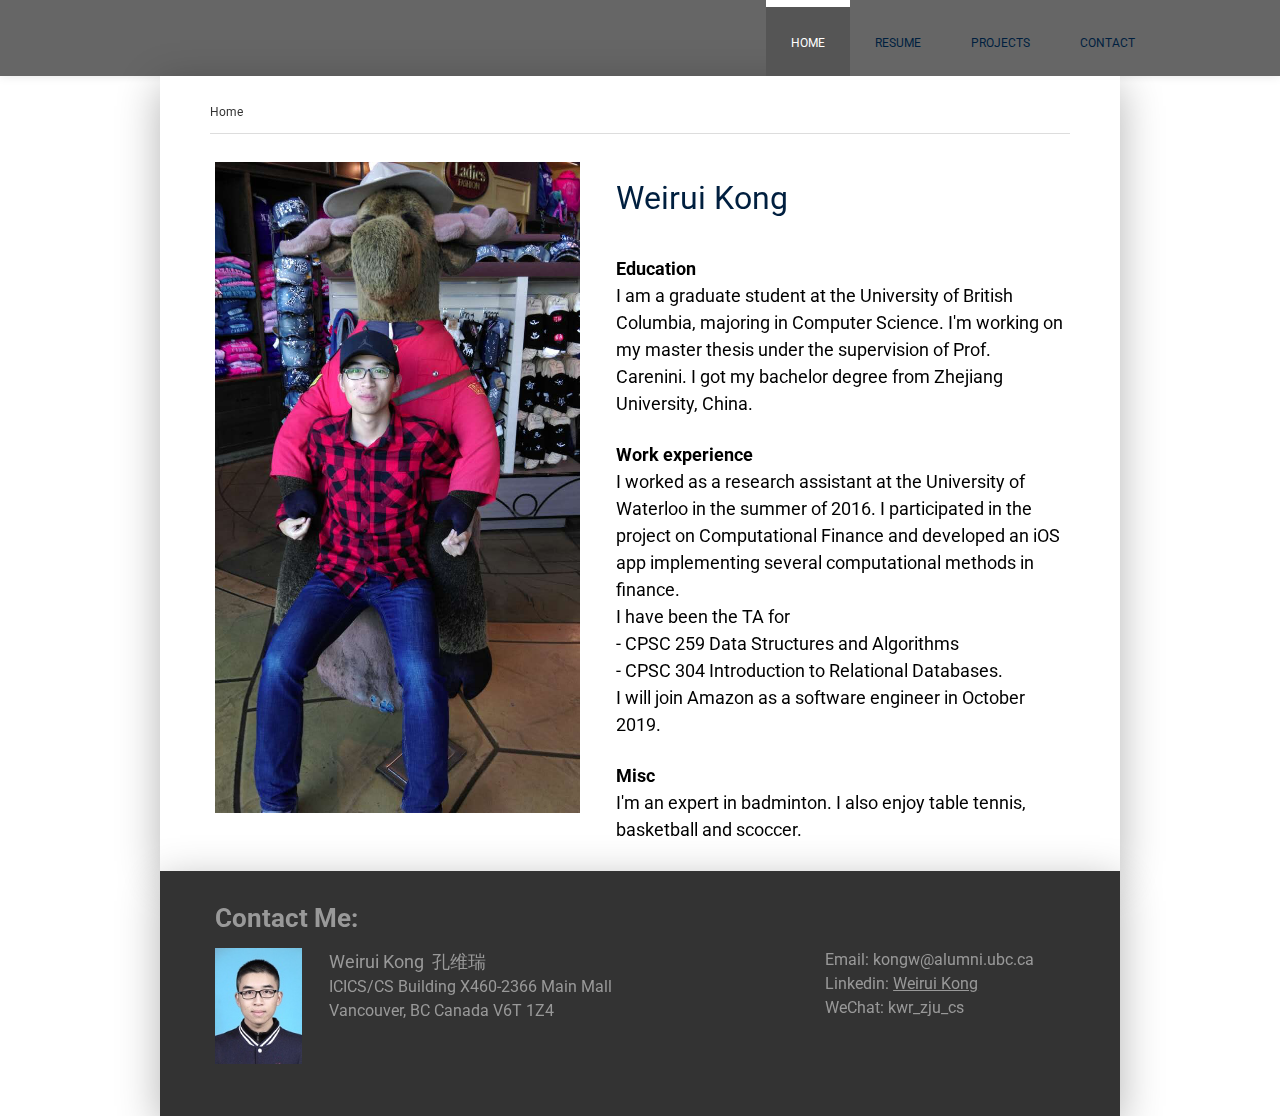
<file: index.html>
<!DOCTYPE html>
<html lang="en-US" class=" j-feature-js j-feature-no-touch j-feature-opacity j-feature-csstransitions"><head><meta http-equiv="Content-Type" content="text/html; charset=UTF-8">
    
<link rel="dns-prefetch preconnect" href="https://assets.jimstatic.com/" crossorigin="anonymous">
<link rel="dns-prefetch preconnect" href="https://fonts.googleapis.com/" crossorigin="anonymous">
<link rel="dns-prefetch preconnect" href="https://fonts.gstatic.com/" crossorigin="anonymous">
<link rel="dns-prefetch preconnect" href="https://www.google-analytics.com/" crossorigin="anonymous">
<meta name="viewport" content="width=device-width, initial-scale=1">
<meta http-equiv="X-UA-Compatible" content="IE=edge">
<meta name="description" content="Weirui Kong, UBC">
<meta name="robots" content="index, follow, archive">
<meta property="st:section" content="Weirui Kong, UBC">
<meta name="twitter:title" content="Home">
<meta name="twitter:description" content="Weirui Kong, UBC">
<!-- <meta name="twitter:card" content="summary_large_image"> -->
<meta property="og:url" content="https://arankong.github.io/">
<meta property="og:title" content="Home">
<meta property="og:description" content="Weirui Kong, UBC">
<meta property="og:type" content="website">
<meta property="og:locale" content="en_US">
<meta property="og:site_name" content="Weirui Kong 孔维瑞">
<meta name="twitter:image" content="https://arankong.github.io/image.jpg">
<meta property="og:image" content="https://arankong.github.io/image.jpg">
<meta property="og:image:width" content="2592">
<meta property="og:image:height" content="1536">
<meta property="og:image:secure_url" content="https://arankong.github.io/image.jpg"><title>Home - Weirui Kong (孔维瑞)</title>
<link rel="canonical" href="https://arankong.github.io/">
    <style>html,body{margin:0}.hidden{display:none}.n{padding:5px}#cc-website-title a {text-decoration: none}.cc-m-image-align-1{text-align:left}.cc-m-image-align-2{text-align:right}.cc-m-image-align-3{text-align:center}</style>


        <link href="./webfiles/layout.css" rel="stylesheet" type="text/css" id="jimdo_layout_css">
<script async="" src="./webfiles/async-ads.js"></script><script type="text/javascript" async="" src="./webfiles/ga.js"></script><script type="text/javascript" async="" src="./webfiles/cse.js"></script><script>     /* <![CDATA[ */     /*!  loadCss [c]2014 @scottjehl, Filament Group, Inc.  Licensed MIT */     window.loadCSS = window.loadCss = function(e,n,t){var r,l=window.document,a=l.createElement("link");if(n)r=n;else{var i=(l.body||l.getElementsByTagName("head")[0]).childNodes;r=i[i.length-1]}var o=l.styleSheets;a.rel="stylesheet",a.href=e,a.media="only x",r.parentNode.insertBefore(a,n?r:r.nextSibling);var d=function(e){for(var n=a.href,t=o.length;t--;)if(o[t].href===n)return e.call(a);setTimeout(function(){d(e)})};return a.onloadcssdefined=d,d(function(){a.media=t||"all"}),a};     window.onloadCSS = function(n,o){n.onload=function(){n.onload=null,o&&o.call(n)},"isApplicationInstalled"in navigator&&"onloadcssdefined"in n&&n.onloadcssdefined(o)}     /* ]]> */ </script>     <script>
// <![CDATA[
onloadCSS(loadCss('https://assets.jimstatic.com/web.css.923945529917cdd3732775627a8f5897.css') , function() {
    this.id = 'jimdo_web_css';
});
// ]]>
</script><link rel="stylesheet" href="./webfiles/web.css.923945529917cdd3732775627a8f5897.css" media="all" id="jimdo_web_css">
<link href="./webfiles/web.css.923945529917cdd3732775627a8f5897.css" rel="preload" as="style">
<noscript>
&lt;link href="https://assets.jimstatic.com/web.css.923945529917cdd3732775627a8f5897.css" rel="stylesheet"/&gt;
</noscript>
    <script>
    //<![CDATA[
        var jimdoData = {"isTestserver":false,"isLcJimdoCom":false,"isJimdoHelpCenter":false,"isProtectedPage":false,"cstok":"1260155c89f1db6d84b79f0f28cc0e26fe8a9992","cacheJsKey":"b6ccd2f7132073b7e7fb3814047ef1952e044b21","cacheCssKey":"b6ccd2f7132073b7e7fb3814047ef1952e044b21","cdnUrl":"https:\/\/assets.jimstatic.com\/","minUrl":"https:\/\/assets.jimstatic.com\/app\/cdn\/min\/file\/","authUrl":"https:\/\/a.jimdo.com\/","webPath":"https:\/\/www.fengnanyue.com\/","appUrl":"https:\/\/a.jimdo.com\/","cmsLanguage":"en_US","isFreePackage":false,"mobile":false,"isDevkitTemplateUsed":true,"isTemplateResponsive":true,"websiteId":"s0388032a3c4ef75a","pageId":2423801329,"packageId":2,"shop":{"deliveryTimeTexts":{"1":"Ships within 1-3 days","2":"Ships within 3-5 days","3":"Delivery in 5-8 days"},"checkoutButtonText":"Check out","isReady":false,"currencyFormat":{"pattern":"\u00a4#,##0.00","convertedPattern":"$#,##0.00","symbols":{"GROUPING_SEPARATOR":",","DECIMAL_SEPARATOR":".","CURRENCY_SYMBOL":"$"}},"currencyLocale":"en_CA"},"tr":{"gmap":{"searchNotFound":"The entered address doesn't exist or couldn't be found.","routeNotFound":"The driving directions couldn't be determined. Possible reasons: The starting address is not specific enough or it is too far from the destination address."},"shop":{"checkoutSubmit":{"next":"Next step","wait":"Please wait"},"paypalError":"An error has occurred. Please try again!","cartBar":"Go to Shopping Cart","maintenance":"Sorry, this store is not available at the moment. Please try again later.","addToCartOverlay":{"productInsertedText":"This item was added to your cart.","continueShoppingText":"Continue shopping","reloadPageText":"Refresh"},"notReadyText":"This store has not been completely set up.","numLeftText":"There are not more than {:num} of this item available at this time.","oneLeftText":"There is only one more of this item available."},"common":{"timeout":"Oops, it looks like there's been an error on our end and your last change didn't go through. Please try again in a minute. "},"form":{"badRequest":"An error has occurred! This form could not be submitted. Please try again later."}},"jQuery":"jimdoGen002","isJimdoMobileApp":false,"bgConfig":null,"bgFullscreen":null,"responsiveBreakpointLandscape":767,"responsiveBreakpointPortrait":480,"copyableHeadlineLinks":false,"tocGeneration":false,"googlemapsConsoleKey":false,"loggingForAnalytics":false,"loggingForSiteAdmin":false,"loggingForPredefinedPages":false,"isFacebookPixelIdEnabled":false,"userAccountId":"225d7fab-170a-4a9a-89c5-3b024cd54792"};
    // ]]>
</script>

    <script type="text/javascript">if (document.cookie.indexOf('ga-disable-UA-24232538-132') != -1) { window['ga-disable-UA-24232538-132'] = true; }</script> <script> (function(window) { 'use strict'; var regBuff = window.__regModuleBuffer = []; var regModuleBuffer = function() { var args = [].slice.call(arguments); regBuff.push(args); }; if (!window.regModule) { window.regModule = regModuleBuffer; } })(window); </script>
    <script src="./webfiles/web.js.55d4a678bd50f7a464bd.js" async="true"></script>

<style type="text/css">

/*<![CDATA[*/ 
    <meta name="google-site-verification" content="kxrd7coqEVdSNZCUg8YGAPA7Hi7PZ6dvh5_mPEnMQx0" />

<meta name="baidu-site-verification" content="iEKbzKTuYS" />
/*]]>*/

</style>

    
<style type="text/css">.cc-imagewrapper{position:relative}.cc-pinterest-overlay{position:absolute;top:0;max-width:100%;width:100%;overflow:hidden;z-index:100011;background-color:#000;background-color:rgba(0,0,0,.1);display:none}.cc-m-image-align-2 .cc-pinterest-overlay{right:0}.cc-m-image-align-3 .cc-pinterest-overlay{margin:0 auto;left:0;right:0}@media \0screen\,screen\9 {.cc-pinterest-overlay{background:url([data-uri]);_background:url([data-uri])}}a.cc-pinterest-link{background:url([data-uri]) no-repeat;font:11px Arial,sans-serif;text-indent:-99999px;font-size:.01em;color:#cd1f1f;height:20px;width:43px;display:block;margin:5px;float:right}a.cc-pinterest-link:hover{background-position:0 -20px}a.cc-pinterest-link:active{background-position:0 -40px}</style><style type="text/css">.jui-u-bottom-spacing{margin-bottom:48px}.jui-u-top-spacing{margin-top:48px}.cc-m-video-gutter{max-width:100%;height:auto!important}.cc-m-video-gutter .cc-m-video-wrapper{height:0!important;width:100%;position:relative}.cc-m-video-gutter.cc-m-video-ratio-1 .cc-m-video-wrapper{padding-bottom:75%}.cc-m-video-gutter.cc-m-video-ratio-2 .cc-m-video-wrapper{padding-bottom:56.25%}.cc-m-video-gutter .cc-m-video-container{position:absolute;left:0;top:0;width:100%;height:100%}.cc-m-video-container{overflow:hidden}.cc-m-video-align-left{float:left}.cc-m-video-align-center{margin:0 auto}.cc-m-video-align-right{float:right}</style><style type="text/css">.sz-thumb{cursor:crosshair!important}.sz-thumb>span{display:block;position:relative}.sz-stage{background:#fff;border:1px solid #999;display:none;left:0;overflow:hidden;top:0;z-index:1}.sz-lens,.sz-stage,.sz-stage img{position:absolute}.sz-lens{background:#fff;border:1px solid #999;display:none;filter:alpha(opacity=60);opacity:.6}</style><style type="text/css">/*!
 * jQuery UI Datepicker 1.11.4
 * http://jqueryui.com
 *
 * Copyright jQuery Foundation and other contributors
 * Released under the MIT license.
 * http://jquery.org/license
 *
 * http://api.jqueryui.com/datepicker/#theming
 */
.ui-datepicker{width:17em;padding:.2em .2em 0;display:none}.ui-datepicker .ui-datepicker-header{position:relative;padding:.2em 0}.ui-datepicker .ui-datepicker-next,.ui-datepicker .ui-datepicker-prev{position:absolute;top:2px;width:1.8em;height:1.8em}.ui-datepicker .ui-datepicker-next-hover,.ui-datepicker .ui-datepicker-prev-hover{top:1px}.ui-datepicker .ui-datepicker-prev{left:2px}.ui-datepicker .ui-datepicker-next{right:2px}.ui-datepicker .ui-datepicker-prev-hover{left:1px}.ui-datepicker .ui-datepicker-next-hover{right:1px}.ui-datepicker .ui-datepicker-next span,.ui-datepicker .ui-datepicker-prev span{display:block;position:absolute;left:50%;margin-left:-8px;top:50%;margin-top:-8px}.ui-datepicker .ui-datepicker-title{margin:0 2.3em;line-height:1.8em;text-align:center}.ui-datepicker .ui-datepicker-title select{font-size:1em;margin:1px 0}.ui-datepicker select.ui-datepicker-month,.ui-datepicker select.ui-datepicker-year{width:45%}.ui-datepicker table{width:100%;font-size:.9em;border-collapse:collapse;margin:0 0 .4em}.ui-datepicker th{padding:.7em .3em;text-align:center;font-weight:700;border:0}.ui-datepicker td{border:0;padding:1px}.ui-datepicker td a,.ui-datepicker td span{display:block;padding:.2em;text-align:right;text-decoration:none}.ui-datepicker .ui-datepicker-buttonpane{background-image:none;margin:.7em 0 0;padding:0 .2em;border-left:0;border-right:0;border-bottom:0}.ui-datepicker .ui-datepicker-buttonpane button{float:right;margin:.5em .2em .4em;cursor:pointer;padding:.2em .6em .3em;width:auto;overflow:visible}.ui-datepicker.ui-datepicker-multi{width:auto}.ui-datepicker .ui-datepicker-buttonpane button.ui-datepicker-current,.ui-datepicker-multi .ui-datepicker-group,.ui-datepicker-rtl .ui-datepicker-buttonpane button{float:left}.ui-datepicker-multi .ui-datepicker-group table{width:95%;margin:0 auto .4em}.ui-datepicker-multi-2 .ui-datepicker-group{width:50%}.ui-datepicker-multi-3 .ui-datepicker-group{width:33.3%}.ui-datepicker-multi-4 .ui-datepicker-group{width:25%}.ui-datepicker-multi .ui-datepicker-group-last .ui-datepicker-header,.ui-datepicker-multi .ui-datepicker-group-middle .ui-datepicker-header{border-left-width:0}.ui-datepicker-multi .ui-datepicker-buttonpane{clear:left}.ui-datepicker-row-break{clear:both;width:100%;font-size:0}.ui-datepicker-rtl{direction:rtl}.ui-datepicker-rtl .ui-datepicker-prev{right:2px;left:auto}.ui-datepicker-rtl .ui-datepicker-next{left:2px;right:auto}.ui-datepicker-rtl .ui-datepicker-prev:hover{right:1px;left:auto}.ui-datepicker-rtl .ui-datepicker-next:hover{left:1px;right:auto}.ui-datepicker-rtl .ui-datepicker-buttonpane{clear:right}.ui-datepicker-rtl .ui-datepicker-buttonpane button.ui-datepicker-current,.ui-datepicker-rtl .ui-datepicker-group{float:right}.ui-datepicker-rtl .ui-datepicker-group-last .ui-datepicker-header,.ui-datepicker-rtl .ui-datepicker-group-middle .ui-datepicker-header{border-right-width:0;border-left-width:1px}</style><style type="text/css">div.content-box{position:absolute;width:400px;height:400px;z-index:10000;display:none;background:#373737;text-align:left}div.content-box-animating a.content-box-close,div.content-box-animating a.content-box-next,div.content-box-animating a.content-box-prev,div.content-box-animating div.content-box-shadow,div.content-box.content-box-no-prev-next a.content-box-next,div.content-box.content-box-no-prev-next a.content-box-prev{display:none}div.content-box-loading div.content-box-item{background:url([data-uri]) center no-repeat}div.content-box-shadow{position:absolute;width:100%;height:100%;z-index:-1;background:#333;opacity:.6;-moz-opacity:.6;filter:alpha(opacity=60);top:-8px;left:-8px;padding:8px}div.content-box-content-wrapper{width:100%;height:100%;color:#fff;overflow:hidden;position:relative}div.content-box-content{width:20000px;height:100%}div.content-box-item{float:left;height:100%}div.content-box-item-content{position:relative;padding:10px 10px 70px;overflow:auto}div.content-box.content-box-no-prev-next div.content-box-item-content{padding:10px}.content-box-disabled{opacity:.3;-moz-opacity:.3;filter:alpha(opacity=30)!important}a.content-box-close{position:absolute;top:-18px;left:-18px;width:28px;height:28px;background:url(https://assets.jimstatic.com/e1ca6e007c91d4ef9ee063940b504870.png) no-repeat top left;_background-image:url(https://assets.jimstatic.com/d32401d55ec237cee50e487c6eefa908.gif);outline:none}a.content-box-close:hover{background-position:-28px 0}a.content-box-next,a.content-box-prev{position:absolute;bottom:10px;width:81px;height:48px;outline:none;cursor:pointer}a.content-box-next{right:0}a.content-box-prev{right:100px!important}a.content-box-next span{float:left;width:100%;height:100%;background:url(https://assets.jimstatic.com/9e4dc55ad6bdd8b8bafced6241dac621.png) no-repeat}a.content-box-prev span{float:left;width:100%;height:100%;background:url([data-uri]) no-repeat}</style><style type="text/css">.cc-browser-message{top:0;width:100%;position:relative;height:35px}.cc-browser-message .cc-browser-container{border-bottom:solid 1px #3c3c3c;height:34px;overflow:hidden}.cc-browser-message .cc-browser-slice{background:url([data-uri]) no-repeat 0 0}.cc-browser-message .cc-browser-slice-bg{background-repeat:repeat-x;background-position:0 -76px;background-color:#feeeb2}.cc-browser-message .cc-browser-icon{background-position:0 0;height:24px;width:24px;margin:4px 0 0 6px;float:left}.cc-browser-message .cc-browser-close{background-position:0 -31px;float:right;height:22px;width:24px;margin:6px 10px 0 0;cursor:pointer}.cc-browser-message .cc-browser-close.cc-state-hover{background-position:0 -54px}.cc-browser-message .cc-browser-text{float:left;width:90%;font-size:1em;line-height:1em;margin:9px 0 0 10px}.cc-browser-message .cc-browser-text a{color:#3c3c3c;text-decoration:underline;font-weight:700}</style><style type="text/css">.cc-toc__headline--level-2{padding-left:30px}.cc-toc__headline--level-2:not(:first-of-type){padding-top:30px}.cc-toc__headline--level-3{padding-left:80px}.cc-toc__headline--level-4{padding-left:130px}.cc-toc__headline--level-5{padding-left:180px}.cc-toc__headline--level-6{padding-left:230px}</style><script src="./webfiles/jsapi" type="text/javascript"></script><link type="text/css" href="./webfiles/default+en.css" rel="stylesheet"><link type="text/css" href="./webfiles/minimalist.css" rel="stylesheet"><script type="text/javascript" src="./webfiles/default+en.I.js"></script><style type="text/css">
.gsc-control-cse {
font-family: Arial, sans-serif;
border-color: #333333;
background-color: #333333;
}
.gsc-control-cse .gsc-table-result {
font-family: Arial, sans-serif;
}
input.gsc-input {
border-color: #BBBBBB;
}
input.gsc-search-button {
border-color: #000000;
background-color: #333333;
}
.gsc-tabHeader.gsc-tabhInactive {
border-color: #777777;
background-color: #777777;
}
.gsc-tabHeader.gsc-tabhActive {
border-color: #333333;
background-color: #333333;
}
.gsc-tabsArea {
border-color: #333333;
}
.gsc-webResult.gsc-result,
.gsc-results .gsc-imageResult {
border-color: #FFFFFF;
background-color: #FFFFFF;
}
.gsc-webResult.gsc-result:hover,
.gsc-imageResult:hover {
border-color: #000000;
background-color: #FFFFFF;
}
.gsc-webResult.gsc-result.gsc-promotion:hover {
border-color: #000000;
background-color: #FFFFFF;
}
.gs-webResult.gs-result a.gs-title:link,
.gs-webResult.gs-result a.gs-title:link b,
.gs-imageResult a.gs-title:link,
.gs-imageResult a.gs-title:link b {
color: #444444;
}
.gs-webResult.gs-result a.gs-title:visited,
.gs-webResult.gs-result a.gs-title:visited b,
.gs-imageResult a.gs-title:visited,
.gs-imageResult a.gs-title:visited b {
color: #444444;
}
.gs-webResult.gs-result a.gs-title:hover,
.gs-webResult.gs-result a.gs-title:hover b,
.gs-imageResult a.gs-title:hover,
.gs-imageResult a.gs-title:hover b {
color: #444444;
}
.gs-webResult.gs-result a.gs-title:active,
.gs-webResult.gs-result a.gs-title:active b,
.gs-imageResult a.gs-title:active,
.gs-imageResult a.gs-title:active b {
color: #777777;
}
.gsc-cursor-page {
color: #444444;
}
a.gsc-trailing-more-results:link {
color: #444444;
}
.gs-webResult .gs-snippet,
.gs-imageResult .gs-snippet,
.gs-fileFormatType {
color: #333333;
}
.gs-webResult div.gs-visibleUrl,
.gs-imageResult div.gs-visibleUrl {
color: #000000;
}
.gs-webResult div.gs-visibleUrl-short {
color: #000000;
}
.gs-webResult div.gs-visibleUrl-short {
display: none;
}
.gs-webResult div.gs-visibleUrl-long {
display: block;
}
.gs-promotion div.gs-visibleUrl-short {
display: none;
}
.gs-promotion div.gs-visibleUrl-long {
display: block;
}
.gsc-cursor-box {
border-color: #FFFFFF;
}
.gsc-results .gsc-cursor-box .gsc-cursor-page {
border-color: #777777;
background-color: #FFFFFF;
color: #444444;
}
.gsc-results .gsc-cursor-box .gsc-cursor-current-page {
border-color: #333333;
background-color: #333333;
color: #444444;
}
.gsc-webResult.gsc-result.gsc-promotion {
border-color: #CCCCCC;
background-color: #E6E6E6;
}
.gsc-completion-title {
color: #444444;
}
.gsc-completion-snippet {
color: #333333;
}
.gs-promotion a.gs-title:link,
.gs-promotion a.gs-title:link *,
.gs-promotion .gs-snippet a:link {
color: #0000CC;
}
.gs-promotion a.gs-title:visited,
.gs-promotion a.gs-title:visited *,
.gs-promotion .gs-snippet a:visited {
color: #0000CC;
}
.gs-promotion a.gs-title:hover,
.gs-promotion a.gs-title:hover *,
.gs-promotion .gs-snippet a:hover {
color: #444444;
}
.gs-promotion a.gs-title:active,
.gs-promotion a.gs-title:active *,
.gs-promotion .gs-snippet a:active {
color: #00CC00;
}
.gs-promotion .gs-snippet,
.gs-promotion .gs-title .gs-promotion-title-right,
.gs-promotion .gs-title .gs-promotion-title-right * {
color: #333333;
}
.gs-promotion .gs-visibleUrl,
.gs-promotion .gs-visibleUrl-short {
color: #00CC00;
}</style><style type="text/css">.gscb_a{display:inline-block;font:27px/13px arial,sans-serif}.gsst_a .gscb_a{color:#a1b9ed;cursor:pointer}.gsst_a:hover .gscb_a,.gsst_a:focus .gscb_a{color:#36c}.gsst_a{display:inline-block}.gsst_a{cursor:pointer;padding:0 4px}.gsst_a:hover{text-decoration:none!important}.gsst_b{font-size:16px;padding:0 2px;position:relative;user-select:none;-webkit-user-select:none;white-space:nowrap}.gsst_e{opacity:0.55;}.gsst_a:hover .gsst_e,.gsst_a:focus .gsst_e{opacity:0.72;}.gsst_a:active .gsst_e{opacity:1;}.gsst_f{background:white;text-align:left}.gsst_g{background-color:white;border:1px solid #ccc;border-top-color:#d9d9d9;box-shadow:0 2px 4px rgba(0,0,0,0.2);-webkit-box-shadow:0 2px 4px rgba(0,0,0,0.2);margin:-1px -3px;padding:0 6px}.gsst_h{background-color:white;height:1px;margin-bottom:-1px;position:relative;top:-1px}.gsib_a{width:100%;padding:4px 6px 0}.gsib_a,.gsib_b{vertical-align:top}.gssb_c{border:0;position:absolute;z-index:989}.gssb_e{border:1px solid #ccc;border-top-color:#d9d9d9;box-shadow:0 2px 4px rgba(0,0,0,0.2);-webkit-box-shadow:0 2px 4px rgba(0,0,0,0.2);cursor:default}.gssb_f{visibility:hidden;white-space:nowrap}.gssb_k{border:0;display:block;position:absolute;top:0;z-index:988}.gsdd_a{border:none!important}.gsq_a{padding:0}.gsq_a{padding:0}.gscsep_a{display:none}.gssb_a{padding:0 7px}.gssb_a,.gssb_a td{white-space:nowrap;overflow:hidden;line-height:22px}#gssb_b{font-size:11px;color:#36c;text-decoration:none}#gssb_b:hover{font-size:11px;color:#36c;text-decoration:underline}.gssb_g{text-align:center;padding:8px 0 7px;position:relative}.gssb_h{font-size:15px;height:28px;margin:0.2em;-webkit-appearance:button}.gssb_i{background:#eee}.gss_ifl{visibility:hidden;padding-left:5px}.gssb_i .gss_ifl{visibility:visible}a.gssb_j{font-size:13px;color:#36c;text-decoration:none;line-height:100%}a.gssb_j:hover{text-decoration:underline}.gssb_l{height:1px;background-color:#e5e5e5}.gssb_m{color:#000;background:#fff}.gsfe_a{border:1px solid #b9b9b9;border-top-color:#a0a0a0;box-shadow:inset 0px 1px 2px rgba(0,0,0,0.1);-moz-box-shadow:inset 0px 1px 2px rgba(0,0,0,0.1);-webkit-box-shadow:inset 0px 1px 2px rgba(0,0,0,0.1);}.gsfe_b{border:1px solid #4d90fe;outline:none;box-shadow:inset 0px 1px 2px rgba(0,0,0,0.3);-moz-box-shadow:inset 0px 1px 2px rgba(0,0,0,0.3);-webkit-box-shadow:inset 0px 1px 2px rgba(0,0,0,0.3);}.gssb_a{padding:0 7px}.gssb_e{border:0}.gssb_l{margin:5px 0}#gsc-i-id1::-webkit-input-placeholder{font-size:14px}#gsc-i-id1:-moz-placeholder{font-size:14px}#gsc-i-id1::-moz-placeholder{font-size:14px}#gsc-i-id1:-ms-input-placeholder{font-size:14px}#gsc-i-id1:focus::-webkit-input-placeholder{color:transparent}#gsc-i-id1:focus:-moz-placeholder{color:transparent}#gsc-i-id1:focus::-moz-placeholder{color:transparent}#gsc-i-id1:focus:-ms-input-placeholder{color:transparent}.gssb_c .gsc-completion-container{position:static}.gssb_c{z-index:5000}.gsc-completion-container table{background:transparent;font-size:inherit;font-family:inherit}.gssb_c > tbody > tr,.gssb_c > tbody > tr > td,.gssb_d,.gssb_d > tbody > tr,.gssb_d > tbody > tr > td,.gssb_e,.gssb_e > tbody > tr,.gssb_e > tbody > tr > td{padding:0;margin:0;border:0}.gssb_a table,.gssb_a table tr,.gssb_a table tr td{padding:0;margin:0;border:0}</style></head>

<body class="body cc-page cc-page-index cc-indexpage j-m-gallery-styles j-m-video-styles j-m-hr-styles-disabled j-m-header-styles j-m-text-styles j-m-emotionheader-styles j-m-htmlCode-styles j-m-rss-styles j-m-form-styles j-m-table-styles j-m-textWithImage-styles j-m-downloadDocument-styles j-m-imageSubtitle-styles j-m-flickr-styles j-m-googlemaps-styles j-m-blogSelection-styles j-m-comment-styles-disabled j-m-jimdo-styles j-m-profile-styles j-m-guestbook-styles j-m-promotion-styles j-m-twitter-styles j-m-hgrid-styles j-m-shoppingcart-styles j-m-catalog-styles j-m-product-styles-disabled j-m-facebook-styles j-m-sharebuttons-styles j-m-formnew-styles-disabled j-m-callToAction-styles j-m-turbo-styles j-m-spacing-styles j-m-googleplus-styles j-m-dummy-styles j-m-search-styles j-footer-styles cc-pagemode-default cc-content-parent" id="page-2423801329">

<div id="cc-inner" class="cc-content-parent">
  <!-- _main.sass -->
  <div class="jtpl-background-area" background-area=""></div>

  <input type="checkbox" id="jtpl-mobile-navigation__checkbox" class="jtpl-mobile-navigation__checkbox"><div class="jtpl-main cc-content-parent">
    <!-- _header.sass -->
    <div class="jtpl-header__mobile-topbar navigation-colors"></div>
    <header class="jtpl-header navigation-colors"><div class="jtpl-topbar-section">
        <div class="jtpl-logo">
          <div id="cc-website-logo" class="cc-single-module-element"><div id="cc-m-13098681329" class="j-module n j-imageSubtitle"><div class="cc-m-image-container"><figure class="cc-imagewrapper cc-m-image-align-3">   
</figure>
</div>
<div class="cc-clear"></div>
</div></div>
        </div>
      </div>

      <!-- _navigation.sass -->
      <nav class="jtpl-navigation" data-dropdown="true"><div data-container="navigation"><div class="j-nav-variant-nested"><ul class="cc-nav-level-0 j-nav-level-0"><li id="cc-nav-view-2423801329" class="jmd-nav__list-item-0 cc-nav-current j-nav-current jmd-nav__item--current"><a href="https://arankong.github.io/" data-link-title="Home" class="cc-nav-current j-nav-current jmd-nav__link--current">Home</a></li><li id="cc-nav-view-2384331929" class="jmd-nav__list-item-0"><a href="https://arankong.github.io/cv.pdf" data-link-title="Resume">Resume</a></li><li id="cc-nav-view-2403217129" class="jmd-nav__list-item-0"><a href="https://arankong.github.io/projects.html" data-link-title="Projects">Projects</a></li><li id="cc-nav-view-2379522529" class="jmd-nav__list-item-0"><a href="#contact" data-link-title="Contact">Contact</a></li></ul></div></div>
      </nav><!-- END _navigation.sass --><!-- _mobile-navigation.sass --><label for="jtpl-mobile-navigation__checkbox" class="jtpl-mobile-navigation__label">
        <span class="jtpl-mobile-navigation__borders navigation-colors__menu-icon"></span>
      </label>
      <div class="jtpl-mobile-navigation__fallback">
        <div class="jtpl-mobile-navigation navigation-colors">
            <div data-container="navigation"><div class="j-nav-variant-nested"><ul class="cc-nav-level-0 j-nav-level-0"><li id="cc-nav-view-2423801329" class="jmd-nav__list-item-0 cc-nav-current j-nav-current jmd-nav__item--current"><a href="https://arankong.github.io/" data-link-title="Home" class="cc-nav-current j-nav-current jmd-nav__link--current">Home</a></li><li id="cc-nav-view-2384331929" class="jmd-nav__list-item-0"><a href="https://arankong.github.io/cv.pdf" data-link-title="Resume">Resume</a></li><li id="cc-nav-view-2403217129" class="jmd-nav__list-item-0"><a href="https://arankong.github.io/projects.html" data-link-title="Projects">Projects</a></li><li id="cc-nav-view-2379522529" class="jmd-nav__list-item-0"><a href="#contact" data-link-title="Contact me">Contact</a></li></ul></div></div>
        </div>
      </div>
      <!-- END _mobile-navigation.sass -->

    </header><!--END _header.sass --><!-- _title.sass -->

    <!-- _section-main.sass -->
    <div class="jtpl-section-main cc-content-parent">
      <section class="jtpl-content border-options content-options cc-content-parent"><!-- _breadcrumb.sass --><div class="jtpl-breadcrumbs breadcrumb-options">
          <div data-container="navigation"><div class="j-nav-variant-breadcrumb"><ol><li itemscope="true" itemtype="http://data-vocabulary.org/Breadcrumb" class="cc-nav-current j-nav-current"><a href="https://arankong.github.io/" data-link-title="Home" itemprop="url" class="cc-nav-current j-nav-current"><span itemprop="title">Home</span></a></li></ol></div></div>
        </div>

        <!-- END _breadcrumb.sass -->
        <hr>
<div id="content_area" data-container="content"><div id="content_start"></div>
        
        <div id="cc-matrix-3577382529"><div id="cc-m-13098635429" class="j-module n j-spacing ">
    <div class="cc-m-spacer" style="height: 5px;">
    
</div>

</div><div id="cc-m-13098635529" class="j-module n j-hgrid ">    <div class="cc-m-hgrid-column" style="width: 43.65%;">
        <div id="cc-matrix-3721258129"><div id="cc-m-13098635629" class="j-module n j-imageSubtitle "><figure class="cc-imagewrapper cc-m-image-align-3 cc-m-width-maxed">
<img sizes="(min-width: 417px) 417px, 100vw" id="cc-m-imagesubtitle-image-13098635629" src="./webfiles/image.jpg" alt="" class="" data-src-width="3024" data-src-height="4032" data-image-id="8168836229"></a>    

</figure>

<div class="cc-clear"></div>
</div></div>    </div>
            <div class="cc-m-hgrid-separator" data-display="cms-only"><div></div></div>
        <div class="cc-m-hgrid-column last" style="width: 53.34%;">
        <div id="cc-matrix-3721258229"><div id="cc-m-13098635729" class="j-module n j-header "><h2 class="" id="cc-m-header-13098635729">Weirui Kong</h2></div><div id="cc-m-13098635829" class="j-module n j-text "><p><br>
    <span style="font-size: 18px;"><strong>Education</strong></span>
</p>

<p>
    <span style="font-size: 18px;">I am a graduate student at the University of British Columbia, majoring in Computer Science. I'm working on my master thesis under the supervision of Prof. Carenini. I got my bachelor degree from Zhejiang University, China.</span>
</p><br>

<p>
    <span style="font-size: 18px;"><strong>Work experience</strong></span>
</p>

<p>
    <span style="font-size: 18px;">I worked as a research assistant at the University of Waterloo in the summer of 2016. I participated in the project on Computational Finance and developed an iOS app implementing several computational methods in finance. <br>I have been the TA for<br>- CPSC 259 Data Structures and Algorithms<br>- CPSC 304 Introduction to Relational Databases.<br>I will join Amazon as a software engineer in October 2019.</span>
</p><br>

<p>
    <span style="font-size: 18px;"><strong>Misc</strong></span>
</p>

<p>
    <span style="font-size: 18px;">I'm an expert in badminton. I also enjoy table tennis, basketball and scoccer.</span>
</p></div></div>    </div>
    
<div class="cc-m-hgrid-overlay" data-display="cms-only"></div>

<br class="cc-clear">

</div></div>
        
        </div>
      </section>
</div>
    <!-- END _section-main.sass -->

    <!-- _section-aside.sass -->
    <footer class="jtpl-section-aside sidebar-options"><aside class="jtpl-sidebar"><div data-container="sidebar"><div id="cc-matrix-3474484529"><div id="contact" class="j-module n j-text "><p>
    <span data-mce-style="font-size: 26px;" style="font-size: 26px;"><strong>Contact Me:</strong></span>
</p></div><div id="cc-m-12738374529" class="j-module n j-hgrid ">    <div class="cc-m-hgrid-column" style="width: 11.24%;">
        <div id="cc-matrix-3686719029"><div id="cc-m-12997298129" class="j-module n j-imageSubtitle "><figure class="cc-imagewrapper cc-m-image-align-1">
<img sizes="(min-width: 121px) 121px, 100vw" id="cc-m-imagesubtitle-image-12997298129" src="./webfiles/p.jpg" alt="" class="" data-src-width="413" data-src-height="578"  data-image-id="8123838429">    

</figure>

<div class="cc-clear"></div>
</div></div>    </div>
            <div class="cc-m-hgrid-separator" data-display="cms-only"><div></div></div>
        <div class="cc-m-hgrid-column" style="width: 55.67%;">
        <div id="cc-matrix-3589845329"><div id="cc-m-12738374829" class="j-module n j-text "><p>
    <span style="font-size: 18px;">Weirui Kong&nbsp; 孔维瑞</span>
</p>

<p>
    ICICS/CS Building X460-2366 Main Mall
</p>

<p>
    Vancouver, BC Canada V6T 1Z4 
</p>

</div></div>    </div>
            <div class="cc-m-hgrid-separator" data-display="cms-only"><div></div></div>
        <div class="cc-m-hgrid-column last" style="width: 29.06%;">
        <div id="cc-matrix-3589845429"><div id="cc-m-12738382229" class="j-module n j-text "><p>
    <span style="font-size: 16px;">Email: kongw@alumni.ubc.ca<br></span>
</p>

<p>
    <span style="font-size: 16px;">Linkedin: <span style="color: #999999;"><a href="https://www.linkedin.com/in/weirui-kong-4a72b4149/" target="_blank" title="https://www.linkedin.com/in/weirui-kong-4a72b4149/" style="color: #999999;">Weirui Kong</a></span></span>
</p>

<p>
    <span style="font-size: 16px;">WeChat: kwr_zju_cs<br></span>
</p></div></div>    </div>
    
<div class="cc-m-hgrid-overlay" data-display="cms-only"></div>

<br class="cc-clear">

</div><div id="cc-m-12813859829" class="j-module n j-hgrid ">    <div class="cc-m-hgrid-column" style="width: 48.48%;">
        <div id="cc-matrix-3614027829"><div id="cc-m-12738344029" class="j-module n j-sharebuttons ">

</div><div id="cc-m-12738320429" class="j-module n j-htmlCode "><!-- Begin ShinyStat Free code -->


<!-- End ShinyStat Free code --></div></div>    </div>
            <div class="cc-m-hgrid-separator" data-display="cms-only"><div></div></div>
        <div class="cc-m-hgrid-column last" style="width: 49.51%;">
        <div id="cc-matrix-3614027929"><div id="cc-m-13098751929" class="j-module n j-htmlCode "><script type="text/javascript">
//<![CDATA[
  (function() {
    var cx = '006409444981371047934:ypk7flqvlua';
    var gcse = document.createElement('script');
    gcse.type = 'text/javascript';
    gcse.async = true;
    gcse.src = 'https://cse.google.com/cse.js?cx=' + cx;
    var s = document.getElementsByTagName('script')[0];
    s.parentNode.insertBefore(gcse, s);
  })();
//]]>
</script>
</div></div>    </div>
    
<div class="cc-m-hgrid-overlay" data-display="cms-only"></div>

<br class="cc-clear">

</div></div></div>
      </aside>

      </div>
    </footer><!--END _section-aside.sass --><!-- _cart.sass --><div class="jtpl-cart">
      
    </div>
    <!-- END _cart.sass -->

  </div>
  <!-- END _main.sass -->
</div>
    <ul class="cc-FloatingButtonBarContainer cc-FloatingButtonBarContainer-right">

                    <!-- scroll to top button -->
            <li class="cc-FloatingButtonBarContainer-button-scroll">
                <a href="javascript:void(0);" title="Scroll to top">
                    <span>Scroll to top</span>
                </a>
            </li>
            <script>// <![CDATA[

    window.regModule("common_scrolltotop", []);
// ]]>
</script>    </ul>



</body></html>
</file>
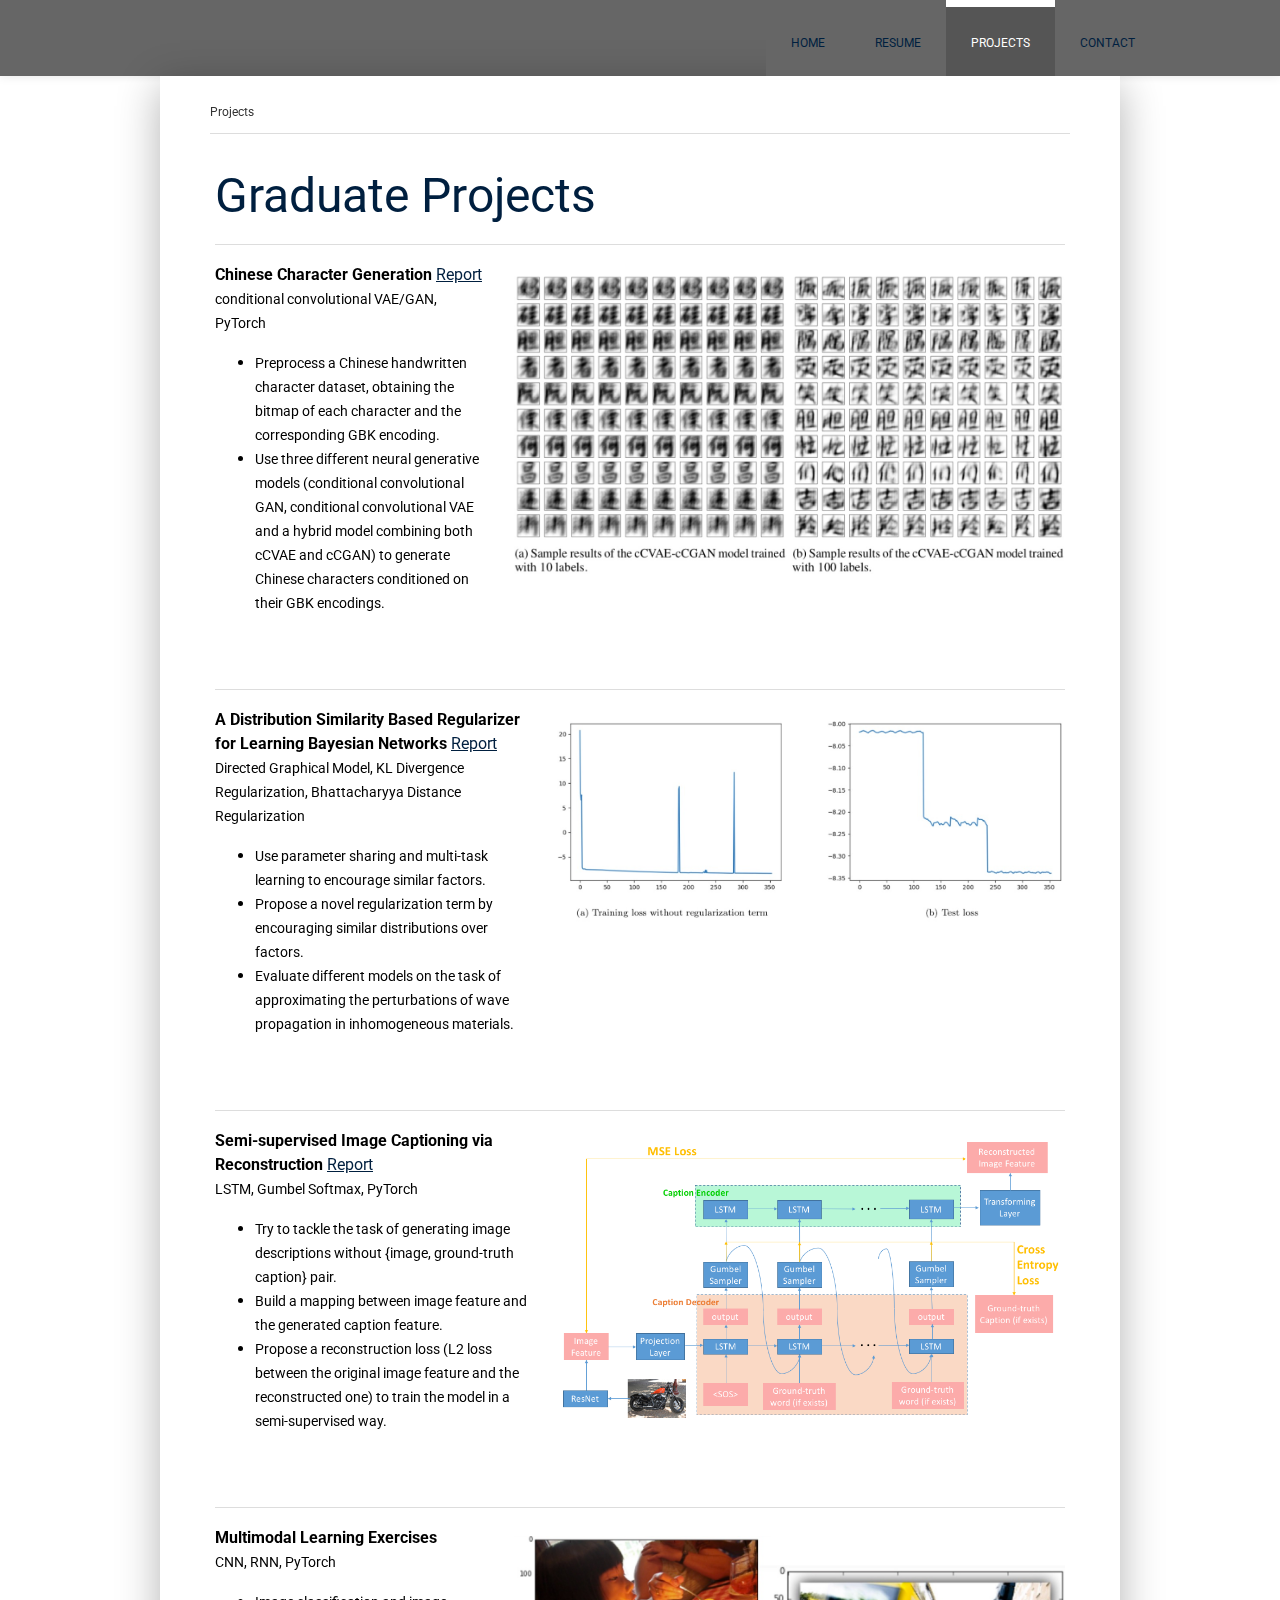
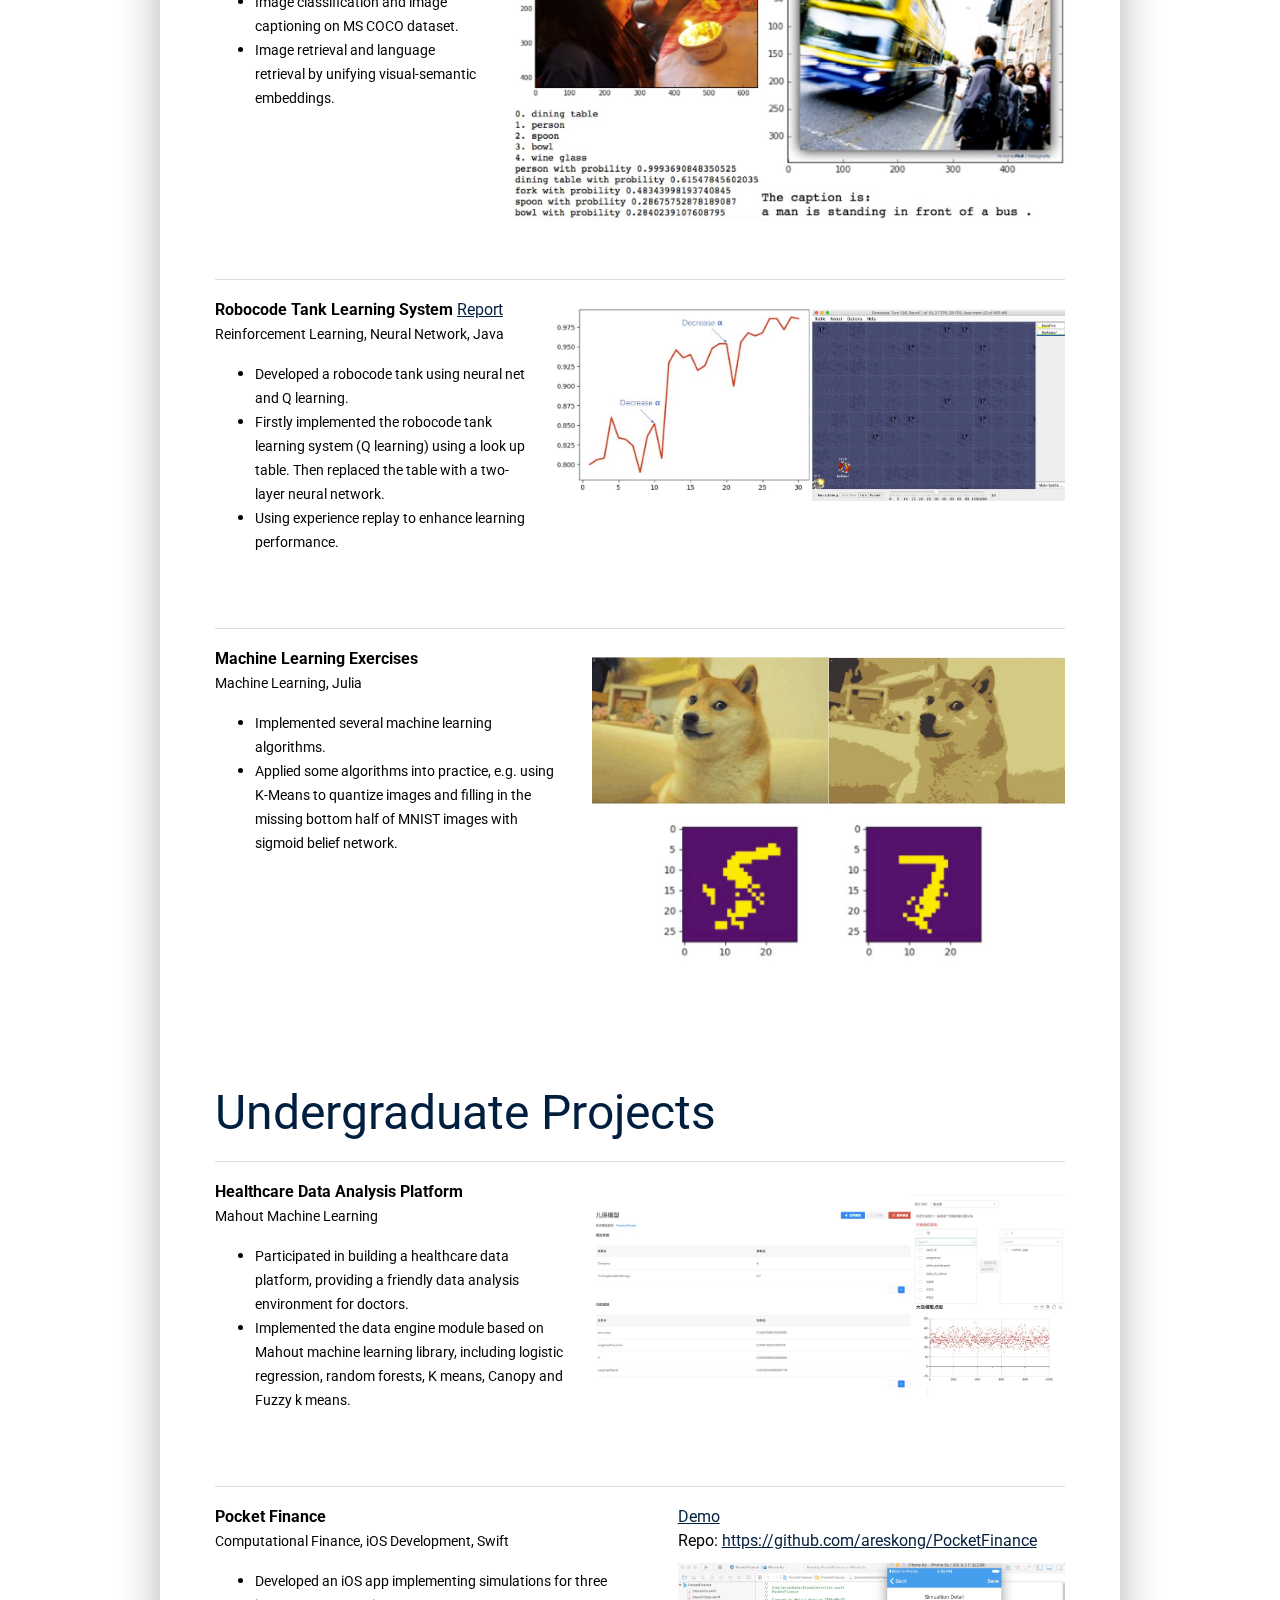
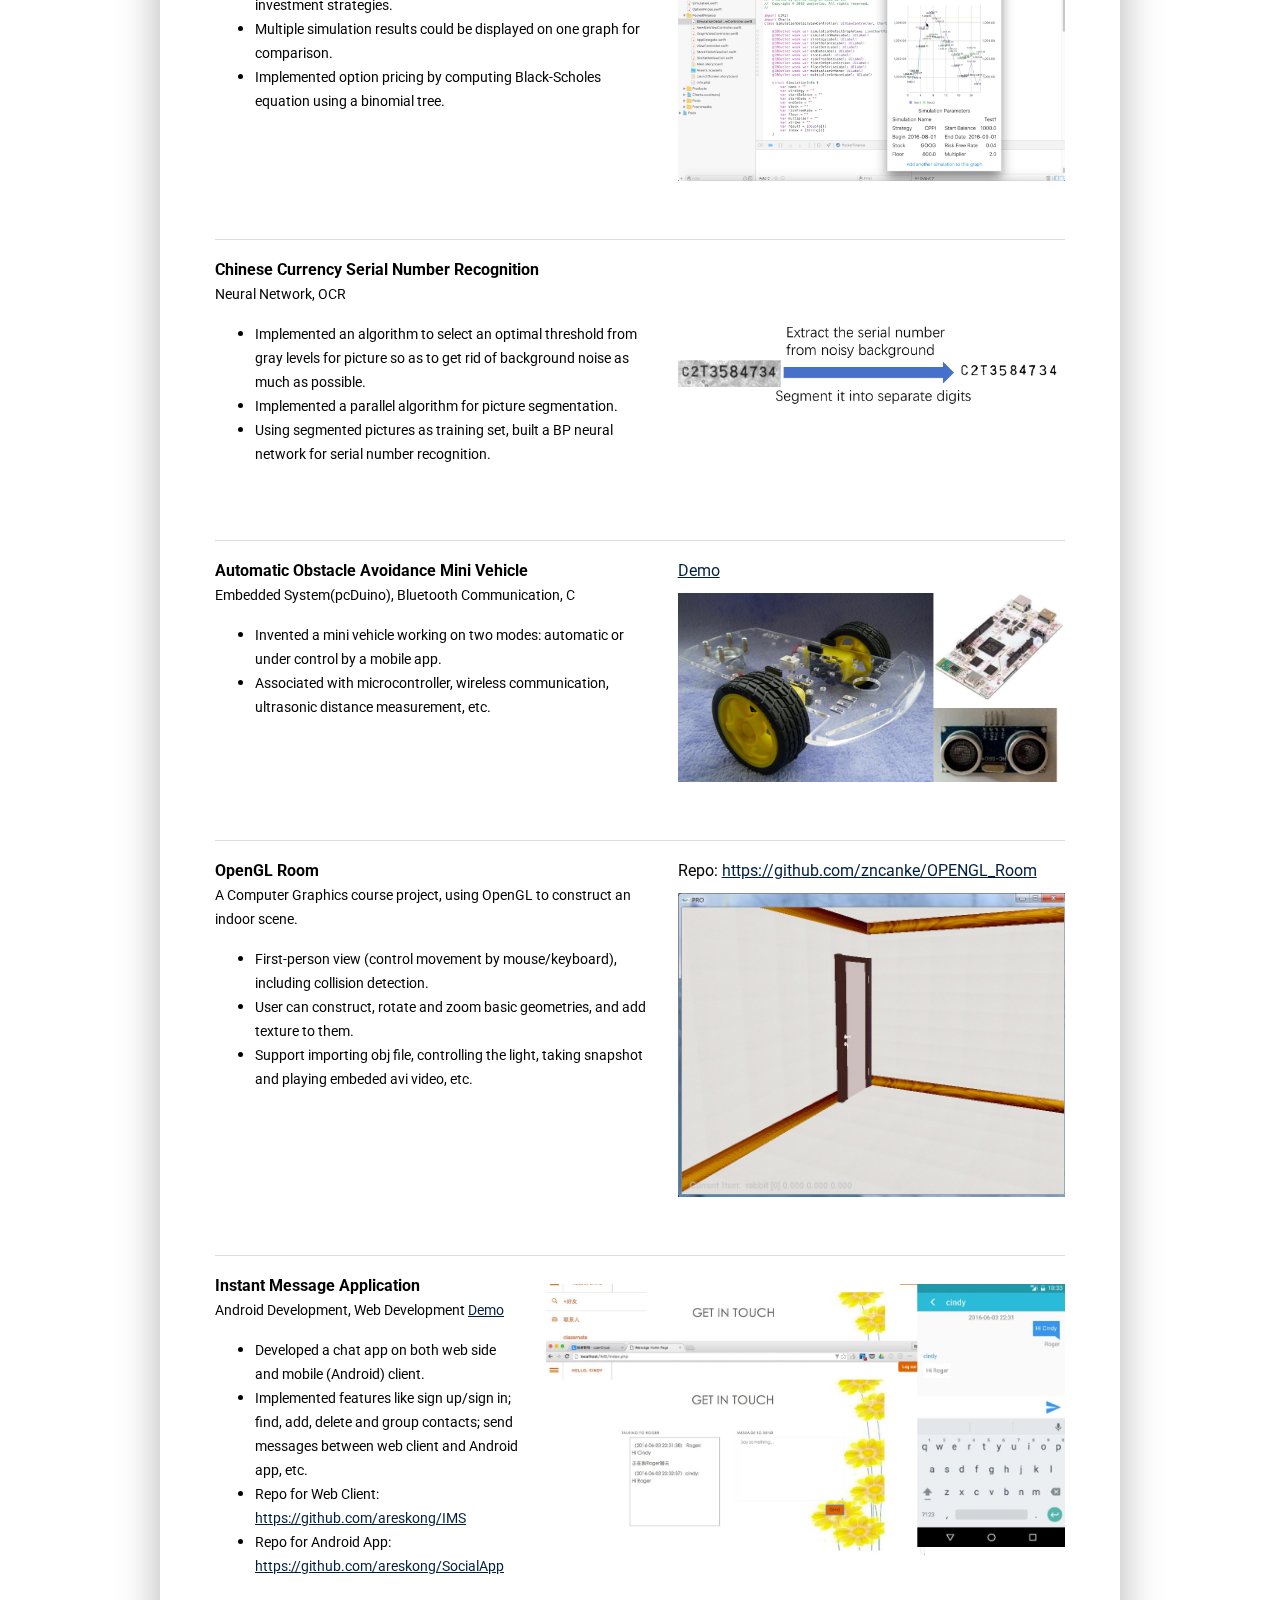
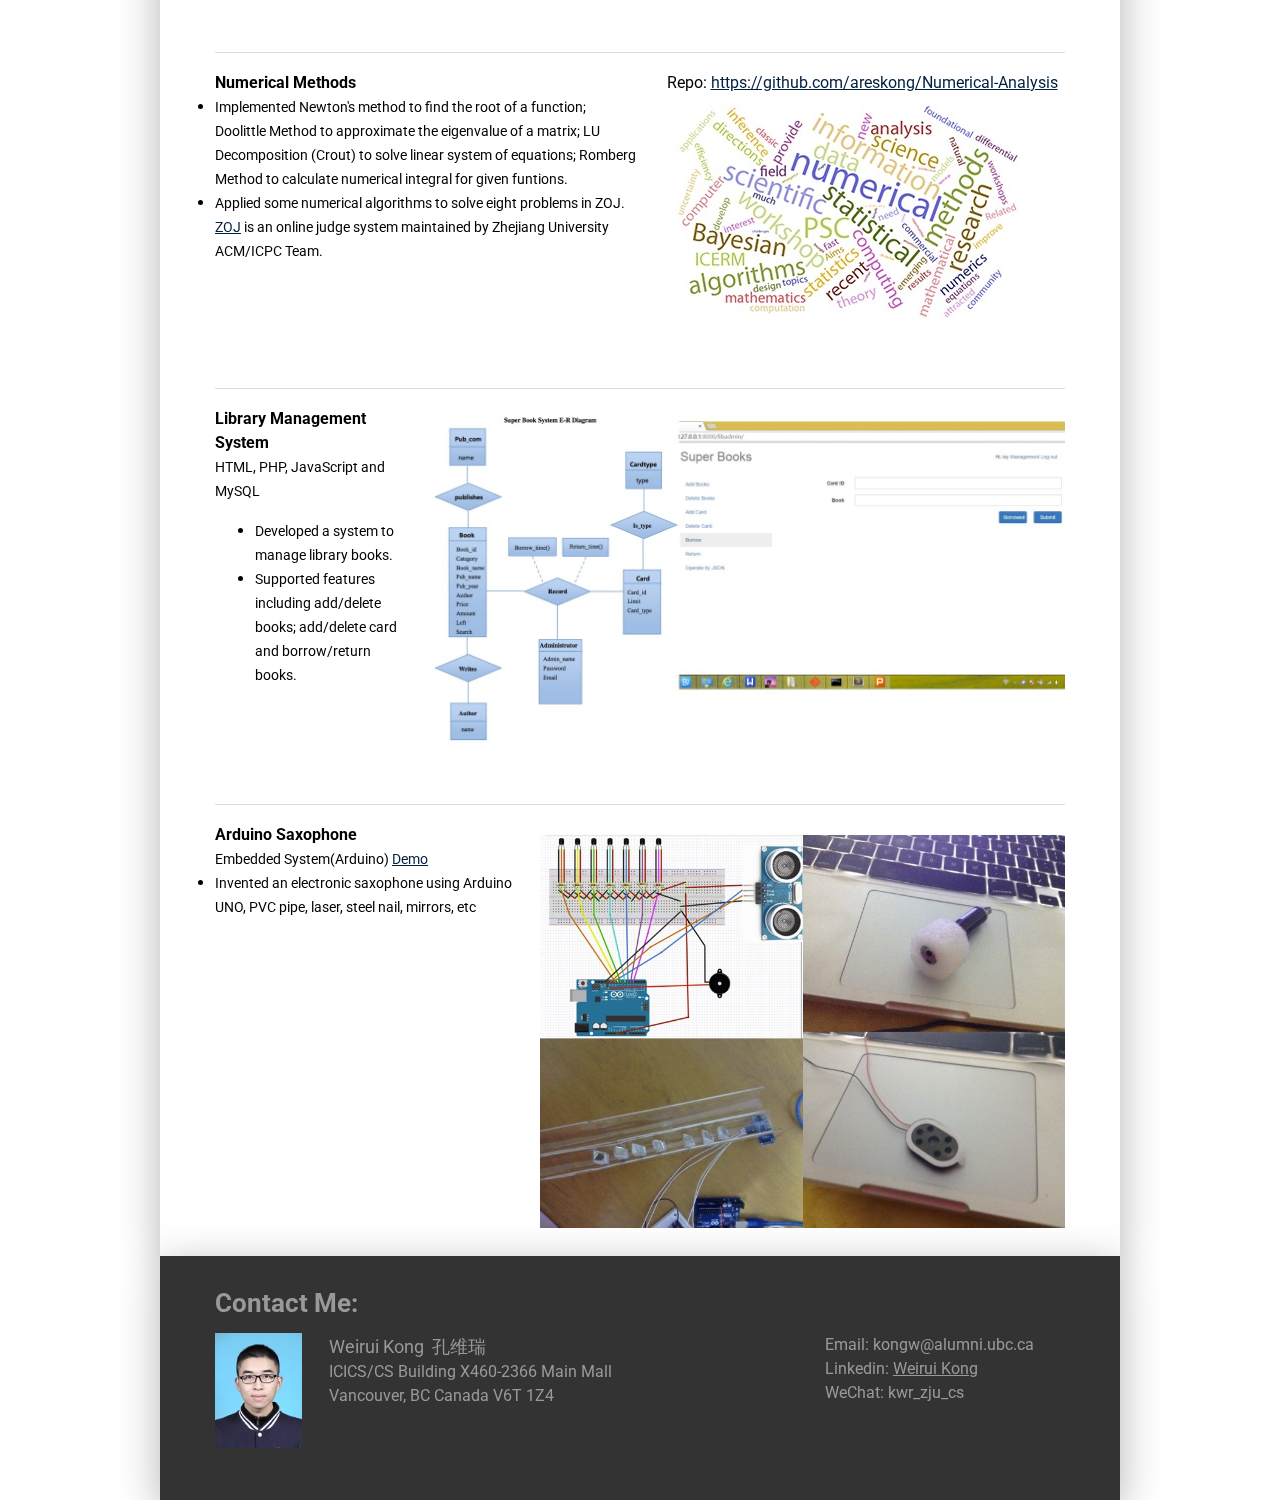
<file: projects.html>
<!DOCTYPE html>
<html lang="en-US" class=" j-feature-js j-feature-no-touch j-feature-opacity j-feature-csstransitions"><head><meta http-equiv="Content-Type" content="text/html; charset=UTF-8">
    
<link rel="dns-prefetch preconnect" href="https://assets.jimstatic.com/" crossorigin="anonymous">
<link rel="dns-prefetch preconnect" href="https://fonts.googleapis.com/" crossorigin="anonymous">
<link rel="dns-prefetch preconnect" href="https://fonts.gstatic.com/" crossorigin="anonymous">
<link rel="dns-prefetch preconnect" href="https://www.google-analytics.com/" crossorigin="anonymous">
<meta name="viewport" content="width=device-width, initial-scale=1">
<meta http-equiv="X-UA-Compatible" content="IE=edge">
<meta name="description" content="">
<meta name="robots" content="index, follow, archive">
<meta property="st:section" content="">
<meta name="twitter:title" content="Graduate Projects">
<meta name="twitter:description" content="High Performance">
<!-- <meta name="twitter:card" content="summary_large_image"> -->
<meta property="og:url" content="https://areskong.github.io/projects">
<meta property="og:title" content="Projects">
<meta property="og:description" content="High Performance">
<meta property="og:type" content="website">
<meta property="og:locale" content="en_US">
<meta property="og:site_name" content="Weirui Kong 孔维瑞">
<meta name="twitter:image" content="https://areskong.github.io/image.jpg">
<meta property="og:image" content="https://areskong.github.io/image.jpg">
<meta property="og:image:width" content="2592">
<meta property="og:image:height" content="1536">
<meta property="og:image:secure_url" content="https://areskong.github.io/image.jpg"><title>Projects - Weirui Kong (孔维瑞)</title>
<!-- <link rel="shortcut icon" href="https://www.cs.ubc.ca/~weiruik/ubc.png"> -->
<link rel="canonical" href="https://areskong.github.io/projects">
    <style>html,body{margin:0}.hidden{display:none}.n{padding:5px}#cc-website-title a {text-decoration: none}.cc-m-image-align-1{text-align:left}.cc-m-image-align-2{text-align:right}.cc-m-image-align-3{text-align:center}</style>


        <link href="./webfiles/layout.css" rel="stylesheet" type="text/css" id="jimdo_layout_css">
<script async="" src="./webfiles/async-ads.js"></script><script type="text/javascript" async="" src="./webfiles/ga.js"></script><script type="text/javascript" async="" src="./webfiles/cse.js"></script><script>     /* <![CDATA[ */     /*!  loadCss [c]2014 @scottjehl, Filament Group, Inc.  Licensed MIT */     window.loadCSS = window.loadCss = function(e,n,t){var r,l=window.document,a=l.createElement("link");if(n)r=n;else{var i=(l.body||l.getElementsByTagName("head")[0]).childNodes;r=i[i.length-1]}var o=l.styleSheets;a.rel="stylesheet",a.href=e,a.media="only x",r.parentNode.insertBefore(a,n?r:r.nextSibling);var d=function(e){for(var n=a.href,t=o.length;t--;)if(o[t].href===n)return e.call(a);setTimeout(function(){d(e)})};return a.onloadcssdefined=d,d(function(){a.media=t||"all"}),a};     window.onloadCSS = function(n,o){n.onload=function(){n.onload=null,o&&o.call(n)},"isApplicationInstalled"in navigator&&"onloadcssdefined"in n&&n.onloadcssdefined(o)}     /* ]]> */ </script>     <script>
// <![CDATA[
onloadCSS(loadCss('https://assets.jimstatic.com/web.css.923945529917cdd3732775627a8f5897.css') , function() {
    this.id = 'jimdo_web_css';
});
// ]]>
</script><link rel="stylesheet" href="./webfiles/web.css.923945529917cdd3732775627a8f5897.css" media="all" id="jimdo_web_css">
<link href="./webfiles/web.css.923945529917cdd3732775627a8f5897.css" rel="preload" as="style">
<noscript>
&lt;link href="https://assets.jimstatic.com/web.css.923945529917cdd3732775627a8f5897.css" rel="stylesheet"/&gt;
</noscript>
    <script>
    //<![CDATA[
        var jimdoData = {"isTestserver":false,"isLcJimdoCom":false,"isJimdoHelpCenter":false,"isProtectedPage":false,"cstok":"1260155c89f1db6d84b79f0f28cc0e26fe8a9992","cacheJsKey":"b6ccd2f7132073b7e7fb3814047ef1952e044b21","cacheCssKey":"b6ccd2f7132073b7e7fb3814047ef1952e044b21","cdnUrl":"https:\/\/assets.jimstatic.com\/","minUrl":"https:\/\/assets.jimstatic.com\/app\/cdn\/min\/file\/","authUrl":"https:\/\/a.jimdo.com\/","webPath":"https:\/\/www.fengnanyue.com\/","appUrl":"https:\/\/a.jimdo.com\/","cmsLanguage":"en_US","isFreePackage":false,"mobile":false,"isDevkitTemplateUsed":true,"isTemplateResponsive":true,"websiteId":"s0388032a3c4ef75a","pageId":2423801329,"packageId":2,"shop":{"deliveryTimeTexts":{"1":"Ships within 1-3 days","2":"Ships within 3-5 days","3":"Delivery in 5-8 days"},"checkoutButtonText":"Check out","isReady":false,"currencyFormat":{"pattern":"\u00a4#,##0.00","convertedPattern":"$#,##0.00","symbols":{"GROUPING_SEPARATOR":",","DECIMAL_SEPARATOR":".","CURRENCY_SYMBOL":"$"}},"currencyLocale":"en_CA"},"tr":{"gmap":{"searchNotFound":"The entered address doesn't exist or couldn't be found.","routeNotFound":"The driving directions couldn't be determined. Possible reasons: The starting address is not specific enough or it is too far from the destination address."},"shop":{"checkoutSubmit":{"next":"Next step","wait":"Please wait"},"paypalError":"An error has occurred. Please try again!","cartBar":"Go to Shopping Cart","maintenance":"Sorry, this store is not available at the moment. Please try again later.","addToCartOverlay":{"productInsertedText":"This item was added to your cart.","continueShoppingText":"Continue shopping","reloadPageText":"Refresh"},"notReadyText":"This store has not been completely set up.","numLeftText":"There are not more than {:num} of this item available at this time.","oneLeftText":"There is only one more of this item available."},"common":{"timeout":"Oops, it looks like there's been an error on our end and your last change didn't go through. Please try again in a minute. "},"form":{"badRequest":"An error has occurred! This form could not be submitted. Please try again later."}},"jQuery":"jimdoGen002","isJimdoMobileApp":false,"bgConfig":null,"bgFullscreen":null,"responsiveBreakpointLandscape":767,"responsiveBreakpointPortrait":480,"copyableHeadlineLinks":false,"tocGeneration":false,"googlemapsConsoleKey":false,"loggingForAnalytics":false,"loggingForSiteAdmin":false,"loggingForPredefinedPages":false,"isFacebookPixelIdEnabled":false,"userAccountId":"225d7fab-170a-4a9a-89c5-3b024cd54792"};
    // ]]>
</script>

    <script type="text/javascript">if (document.cookie.indexOf('ga-disable-UA-24232538-132') != -1) { window['ga-disable-UA-24232538-132'] = true; }</script> <script> (function(window) { 'use strict'; var regBuff = window.__regModuleBuffer = []; var regModuleBuffer = function() { var args = [].slice.call(arguments); regBuff.push(args); }; if (!window.regModule) { window.regModule = regModuleBuffer; } })(window); </script>
    <script src="./webfiles/web.js.55d4a678bd50f7a464bd.js" async="true"></script>

<style type="text/css">

/*<![CDATA[*/ 
    <meta name="google-site-verification" content="kxrd7coqEVdSNZCUg8YGAPA7Hi7PZ6dvh5_mPEnMQx0" />

<meta name="baidu-site-verification" content="iEKbzKTuYS" />
/*]]>*/

</style>

    
<style type="text/css">.cc-imagewrapper{position:relative}.cc-pinterest-overlay{position:absolute;top:0;max-width:100%;width:100%;overflow:hidden;z-index:100011;background-color:#000;background-color:rgba(0,0,0,.1);display:none}.cc-m-image-align-2 .cc-pinterest-overlay{right:0}.cc-m-image-align-3 .cc-pinterest-overlay{margin:0 auto;left:0;right:0}@media \0screen\,screen\9 {.cc-pinterest-overlay{background:url([data-uri]);_background:url([data-uri])}}a.cc-pinterest-link{background:url([data-uri]) no-repeat;font:11px Arial,sans-serif;text-indent:-99999px;font-size:.01em;color:#cd1f1f;height:20px;width:43px;display:block;margin:5px;float:right}a.cc-pinterest-link:hover{background-position:0 -20px}a.cc-pinterest-link:active{background-position:0 -40px}</style><style type="text/css">.jui-u-bottom-spacing{margin-bottom:48px}.jui-u-top-spacing{margin-top:48px}.cc-m-video-gutter{max-width:100%;height:auto!important}.cc-m-video-gutter .cc-m-video-wrapper{height:0!important;width:100%;position:relative}.cc-m-video-gutter.cc-m-video-ratio-1 .cc-m-video-wrapper{padding-bottom:75%}.cc-m-video-gutter.cc-m-video-ratio-2 .cc-m-video-wrapper{padding-bottom:56.25%}.cc-m-video-gutter .cc-m-video-container{position:absolute;left:0;top:0;width:100%;height:100%}.cc-m-video-container{overflow:hidden}.cc-m-video-align-left{float:left}.cc-m-video-align-center{margin:0 auto}.cc-m-video-align-right{float:right}</style><style type="text/css">.sz-thumb{cursor:crosshair!important}.sz-thumb>span{display:block;position:relative}.sz-stage{background:#fff;border:1px solid #999;display:none;left:0;overflow:hidden;top:0;z-index:1}.sz-lens,.sz-stage,.sz-stage img{position:absolute}.sz-lens{background:#fff;border:1px solid #999;display:none;filter:alpha(opacity=60);opacity:.6}</style><style type="text/css">/*!
 * jQuery UI Datepicker 1.11.4
 * http://jqueryui.com
 *
 * Copyright jQuery Foundation and other contributors
 * Released under the MIT license.
 * http://jquery.org/license
 *
 * http://api.jqueryui.com/datepicker/#theming
 */
.ui-datepicker{width:17em;padding:.2em .2em 0;display:none}.ui-datepicker .ui-datepicker-header{position:relative;padding:.2em 0}.ui-datepicker .ui-datepicker-next,.ui-datepicker .ui-datepicker-prev{position:absolute;top:2px;width:1.8em;height:1.8em}.ui-datepicker .ui-datepicker-next-hover,.ui-datepicker .ui-datepicker-prev-hover{top:1px}.ui-datepicker .ui-datepicker-prev{left:2px}.ui-datepicker .ui-datepicker-next{right:2px}.ui-datepicker .ui-datepicker-prev-hover{left:1px}.ui-datepicker .ui-datepicker-next-hover{right:1px}.ui-datepicker .ui-datepicker-next span,.ui-datepicker .ui-datepicker-prev span{display:block;position:absolute;left:50%;margin-left:-8px;top:50%;margin-top:-8px}.ui-datepicker .ui-datepicker-title{margin:0 2.3em;line-height:1.8em;text-align:center}.ui-datepicker .ui-datepicker-title select{font-size:1em;margin:1px 0}.ui-datepicker select.ui-datepicker-month,.ui-datepicker select.ui-datepicker-year{width:45%}.ui-datepicker table{width:100%;font-size:.9em;border-collapse:collapse;margin:0 0 .4em}.ui-datepicker th{padding:.7em .3em;text-align:center;font-weight:700;border:0}.ui-datepicker td{border:0;padding:1px}.ui-datepicker td a,.ui-datepicker td span{display:block;padding:.2em;text-align:right;text-decoration:none}.ui-datepicker .ui-datepicker-buttonpane{background-image:none;margin:.7em 0 0;padding:0 .2em;border-left:0;border-right:0;border-bottom:0}.ui-datepicker .ui-datepicker-buttonpane button{float:right;margin:.5em .2em .4em;cursor:pointer;padding:.2em .6em .3em;width:auto;overflow:visible}.ui-datepicker.ui-datepicker-multi{width:auto}.ui-datepicker .ui-datepicker-buttonpane button.ui-datepicker-current,.ui-datepicker-multi .ui-datepicker-group,.ui-datepicker-rtl .ui-datepicker-buttonpane button{float:left}.ui-datepicker-multi .ui-datepicker-group table{width:95%;margin:0 auto .4em}.ui-datepicker-multi-2 .ui-datepicker-group{width:50%}.ui-datepicker-multi-3 .ui-datepicker-group{width:33.3%}.ui-datepicker-multi-4 .ui-datepicker-group{width:25%}.ui-datepicker-multi .ui-datepicker-group-last .ui-datepicker-header,.ui-datepicker-multi .ui-datepicker-group-middle .ui-datepicker-header{border-left-width:0}.ui-datepicker-multi .ui-datepicker-buttonpane{clear:left}.ui-datepicker-row-break{clear:both;width:100%;font-size:0}.ui-datepicker-rtl{direction:rtl}.ui-datepicker-rtl .ui-datepicker-prev{right:2px;left:auto}.ui-datepicker-rtl .ui-datepicker-next{left:2px;right:auto}.ui-datepicker-rtl .ui-datepicker-prev:hover{right:1px;left:auto}.ui-datepicker-rtl .ui-datepicker-next:hover{left:1px;right:auto}.ui-datepicker-rtl .ui-datepicker-buttonpane{clear:right}.ui-datepicker-rtl .ui-datepicker-buttonpane button.ui-datepicker-current,.ui-datepicker-rtl .ui-datepicker-group{float:right}.ui-datepicker-rtl .ui-datepicker-group-last .ui-datepicker-header,.ui-datepicker-rtl .ui-datepicker-group-middle .ui-datepicker-header{border-right-width:0;border-left-width:1px}</style><style type="text/css">div.content-box{position:absolute;width:400px;height:400px;z-index:10000;display:none;background:#373737;text-align:left}div.content-box-animating a.content-box-close,div.content-box-animating a.content-box-next,div.content-box-animating a.content-box-prev,div.content-box-animating div.content-box-shadow,div.content-box.content-box-no-prev-next a.content-box-next,div.content-box.content-box-no-prev-next a.content-box-prev{display:none}div.content-box-loading div.content-box-item{background:url([data-uri]) center no-repeat}div.content-box-shadow{position:absolute;width:100%;height:100%;z-index:-1;background:#333;opacity:.6;-moz-opacity:.6;filter:alpha(opacity=60);top:-8px;left:-8px;padding:8px}div.content-box-content-wrapper{width:100%;height:100%;color:#fff;overflow:hidden;position:relative}div.content-box-content{width:20000px;height:100%}div.content-box-item{float:left;height:100%}div.content-box-item-content{position:relative;padding:10px 10px 70px;overflow:auto}div.content-box.content-box-no-prev-next div.content-box-item-content{padding:10px}.content-box-disabled{opacity:.3;-moz-opacity:.3;filter:alpha(opacity=30)!important}a.content-box-close{position:absolute;top:-18px;left:-18px;width:28px;height:28px;background:url(https://assets.jimstatic.com/e1ca6e007c91d4ef9ee063940b504870.png) no-repeat top left;_background-image:url(https://assets.jimstatic.com/d32401d55ec237cee50e487c6eefa908.gif);outline:none}a.content-box-close:hover{background-position:-28px 0}a.content-box-next,a.content-box-prev{position:absolute;bottom:10px;width:81px;height:48px;outline:none;cursor:pointer}a.content-box-next{right:0}a.content-box-prev{right:100px!important}a.content-box-next span{float:left;width:100%;height:100%;background:url(https://assets.jimstatic.com/9e4dc55ad6bdd8b8bafced6241dac621.png) no-repeat}a.content-box-prev span{float:left;width:100%;height:100%;background:url([data-uri]) no-repeat}</style><style type="text/css">.cc-browser-message{top:0;width:100%;position:relative;height:35px}.cc-browser-message .cc-browser-container{border-bottom:solid 1px #3c3c3c;height:34px;overflow:hidden}.cc-browser-message .cc-browser-slice{background:url([data-uri]) no-repeat 0 0}.cc-browser-message .cc-browser-slice-bg{background-repeat:repeat-x;background-position:0 -76px;background-color:#feeeb2}.cc-browser-message .cc-browser-icon{background-position:0 0;height:24px;width:24px;margin:4px 0 0 6px;float:left}.cc-browser-message .cc-browser-close{background-position:0 -31px;float:right;height:22px;width:24px;margin:6px 10px 0 0;cursor:pointer}.cc-browser-message .cc-browser-close.cc-state-hover{background-position:0 -54px}.cc-browser-message .cc-browser-text{float:left;width:90%;font-size:1em;line-height:1em;margin:9px 0 0 10px}.cc-browser-message .cc-browser-text a{color:#3c3c3c;text-decoration:underline;font-weight:700}</style><style type="text/css">.cc-toc__headline--level-2{padding-left:30px}.cc-toc__headline--level-2:not(:first-of-type){padding-top:30px}.cc-toc__headline--level-3{padding-left:80px}.cc-toc__headline--level-4{padding-left:130px}.cc-toc__headline--level-5{padding-left:180px}.cc-toc__headline--level-6{padding-left:230px}</style><script src="./webfiles/jsapi" type="text/javascript"></script><link type="text/css" href="./webfiles/default+en.css" rel="stylesheet"><link type="text/css" href="./webfiles/minimalist.css" rel="stylesheet"><script type="text/javascript" src="./webfiles/default+en.I.js"></script><style type="text/css">
.gsc-control-cse {
font-family: Arial, sans-serif;
border-color: #333333;
background-color: #333333;
}
.gsc-control-cse .gsc-table-result {
font-family: Arial, sans-serif;
}
input.gsc-input {
border-color: #BBBBBB;
}
input.gsc-search-button {
border-color: #000000;
background-color: #333333;
}
.gsc-tabHeader.gsc-tabhInactive {
border-color: #777777;
background-color: #777777;
}
.gsc-tabHeader.gsc-tabhActive {
border-color: #333333;
background-color: #333333;
}
.gsc-tabsArea {
border-color: #333333;
}
.gsc-webResult.gsc-result,
.gsc-results .gsc-imageResult {
border-color: #FFFFFF;
background-color: #FFFFFF;
}
.gsc-webResult.gsc-result:hover,
.gsc-imageResult:hover {
border-color: #000000;
background-color: #FFFFFF;
}
.gsc-webResult.gsc-result.gsc-promotion:hover {
border-color: #000000;
background-color: #FFFFFF;
}
.gs-webResult.gs-result a.gs-title:link,
.gs-webResult.gs-result a.gs-title:link b,
.gs-imageResult a.gs-title:link,
.gs-imageResult a.gs-title:link b {
color: #444444;
}
.gs-webResult.gs-result a.gs-title:visited,
.gs-webResult.gs-result a.gs-title:visited b,
.gs-imageResult a.gs-title:visited,
.gs-imageResult a.gs-title:visited b {
color: #444444;
}
.gs-webResult.gs-result a.gs-title:hover,
.gs-webResult.gs-result a.gs-title:hover b,
.gs-imageResult a.gs-title:hover,
.gs-imageResult a.gs-title:hover b {
color: #444444;
}
.gs-webResult.gs-result a.gs-title:active,
.gs-webResult.gs-result a.gs-title:active b,
.gs-imageResult a.gs-title:active,
.gs-imageResult a.gs-title:active b {
color: #777777;
}
.gsc-cursor-page {
color: #444444;
}
a.gsc-trailing-more-results:link {
color: #444444;
}
.gs-webResult .gs-snippet,
.gs-imageResult .gs-snippet,
.gs-fileFormatType {
color: #333333;
}
.gs-webResult div.gs-visibleUrl,
.gs-imageResult div.gs-visibleUrl {
color: #000000;
}
.gs-webResult div.gs-visibleUrl-short {
color: #000000;
}
.gs-webResult div.gs-visibleUrl-short {
display: none;
}
.gs-webResult div.gs-visibleUrl-long {
display: block;
}
.gs-promotion div.gs-visibleUrl-short {
display: none;
}
.gs-promotion div.gs-visibleUrl-long {
display: block;
}
.gsc-cursor-box {
border-color: #FFFFFF;
}
.gsc-results .gsc-cursor-box .gsc-cursor-page {
border-color: #777777;
background-color: #FFFFFF;
color: #444444;
}
.gsc-results .gsc-cursor-box .gsc-cursor-current-page {
border-color: #333333;
background-color: #333333;
color: #444444;
}
.gsc-webResult.gsc-result.gsc-promotion {
border-color: #CCCCCC;
background-color: #E6E6E6;
}
.gsc-completion-title {
color: #444444;
}
.gsc-completion-snippet {
color: #333333;
}
.gs-promotion a.gs-title:link,
.gs-promotion a.gs-title:link *,
.gs-promotion .gs-snippet a:link {
color: #0000CC;
}
.gs-promotion a.gs-title:visited,
.gs-promotion a.gs-title:visited *,
.gs-promotion .gs-snippet a:visited {
color: #0000CC;
}
.gs-promotion a.gs-title:hover,
.gs-promotion a.gs-title:hover *,
.gs-promotion .gs-snippet a:hover {
color: #444444;
}
.gs-promotion a.gs-title:active,
.gs-promotion a.gs-title:active *,
.gs-promotion .gs-snippet a:active {
color: #00CC00;
}
.gs-promotion .gs-snippet,
.gs-promotion .gs-title .gs-promotion-title-right,
.gs-promotion .gs-title .gs-promotion-title-right * {
color: #333333;
}
.gs-promotion .gs-visibleUrl,
.gs-promotion .gs-visibleUrl-short {
color: #00CC00;
}</style><style type="text/css">.gscb_a{display:inline-block;font:27px/13px arial,sans-serif}.gsst_a .gscb_a{color:#a1b9ed;cursor:pointer}.gsst_a:hover .gscb_a,.gsst_a:focus .gscb_a{color:#36c}.gsst_a{display:inline-block}.gsst_a{cursor:pointer;padding:0 4px}.gsst_a:hover{text-decoration:none!important}.gsst_b{font-size:16px;padding:0 2px;position:relative;user-select:none;-webkit-user-select:none;white-space:nowrap}.gsst_e{opacity:0.55;}.gsst_a:hover .gsst_e,.gsst_a:focus .gsst_e{opacity:0.72;}.gsst_a:active .gsst_e{opacity:1;}.gsst_f{background:white;text-align:left}.gsst_g{background-color:white;border:1px solid #ccc;border-top-color:#d9d9d9;box-shadow:0 2px 4px rgba(0,0,0,0.2);-webkit-box-shadow:0 2px 4px rgba(0,0,0,0.2);margin:-1px -3px;padding:0 6px}.gsst_h{background-color:white;height:1px;margin-bottom:-1px;position:relative;top:-1px}.gsib_a{width:100%;padding:4px 6px 0}.gsib_a,.gsib_b{vertical-align:top}.gssb_c{border:0;position:absolute;z-index:989}.gssb_e{border:1px solid #ccc;border-top-color:#d9d9d9;box-shadow:0 2px 4px rgba(0,0,0,0.2);-webkit-box-shadow:0 2px 4px rgba(0,0,0,0.2);cursor:default}.gssb_f{visibility:hidden;white-space:nowrap}.gssb_k{border:0;display:block;position:absolute;top:0;z-index:988}.gsdd_a{border:none!important}.gsq_a{padding:0}.gsq_a{padding:0}.gscsep_a{display:none}.gssb_a{padding:0 7px}.gssb_a,.gssb_a td{white-space:nowrap;overflow:hidden;line-height:22px}#gssb_b{font-size:11px;color:#36c;text-decoration:none}#gssb_b:hover{font-size:11px;color:#36c;text-decoration:underline}.gssb_g{text-align:center;padding:8px 0 7px;position:relative}.gssb_h{font-size:15px;height:28px;margin:0.2em;-webkit-appearance:button}.gssb_i{background:#eee}.gss_ifl{visibility:hidden;padding-left:5px}.gssb_i .gss_ifl{visibility:visible}a.gssb_j{font-size:13px;color:#36c;text-decoration:none;line-height:100%}a.gssb_j:hover{text-decoration:underline}.gssb_l{height:1px;background-color:#e5e5e5}.gssb_m{color:#000;background:#fff}.gsfe_a{border:1px solid #b9b9b9;border-top-color:#a0a0a0;box-shadow:inset 0px 1px 2px rgba(0,0,0,0.1);-moz-box-shadow:inset 0px 1px 2px rgba(0,0,0,0.1);-webkit-box-shadow:inset 0px 1px 2px rgba(0,0,0,0.1);}.gsfe_b{border:1px solid #4d90fe;outline:none;box-shadow:inset 0px 1px 2px rgba(0,0,0,0.3);-moz-box-shadow:inset 0px 1px 2px rgba(0,0,0,0.3);-webkit-box-shadow:inset 0px 1px 2px rgba(0,0,0,0.3);}.gssb_a{padding:0 7px}.gssb_e{border:0}.gssb_l{margin:5px 0}#gsc-i-id1::-webkit-input-placeholder{font-size:14px}#gsc-i-id1:-moz-placeholder{font-size:14px}#gsc-i-id1::-moz-placeholder{font-size:14px}#gsc-i-id1:-ms-input-placeholder{font-size:14px}#gsc-i-id1:focus::-webkit-input-placeholder{color:transparent}#gsc-i-id1:focus:-moz-placeholder{color:transparent}#gsc-i-id1:focus::-moz-placeholder{color:transparent}#gsc-i-id1:focus:-ms-input-placeholder{color:transparent}.gssb_c .gsc-completion-container{position:static}.gssb_c{z-index:5000}.gsc-completion-container table{background:transparent;font-size:inherit;font-family:inherit}.gssb_c > tbody > tr,.gssb_c > tbody > tr > td,.gssb_d,.gssb_d > tbody > tr,.gssb_d > tbody > tr > td,.gssb_e,.gssb_e > tbody > tr,.gssb_e > tbody > tr > td{padding:0;margin:0;border:0}.gssb_a table,.gssb_a table tr,.gssb_a table tr td{padding:0;margin:0;border:0}</style></head>

<body class="body cc-page cc-page-index cc-indexpage j-m-gallery-styles j-m-video-styles j-m-hr-styles-disabled j-m-header-styles j-m-text-styles j-m-emotionheader-styles j-m-htmlCode-styles j-m-rss-styles j-m-form-styles j-m-table-styles j-m-textWithImage-styles j-m-downloadDocument-styles j-m-imageSubtitle-styles j-m-flickr-styles j-m-googlemaps-styles j-m-blogSelection-styles j-m-comment-styles-disabled j-m-jimdo-styles j-m-profile-styles j-m-guestbook-styles j-m-promotion-styles j-m-twitter-styles j-m-hgrid-styles j-m-shoppingcart-styles j-m-catalog-styles j-m-product-styles-disabled j-m-facebook-styles j-m-sharebuttons-styles j-m-formnew-styles-disabled j-m-callToAction-styles j-m-turbo-styles j-m-spacing-styles j-m-googleplus-styles j-m-dummy-styles j-m-search-styles j-footer-styles cc-pagemode-default cc-content-parent" id="page-2423801329">

<div id="cc-inner" class="cc-content-parent">
  <!-- _main.sass -->
  <div class="jtpl-background-area" background-area=""></div>

  <input type="checkbox" id="jtpl-mobile-navigation__checkbox" class="jtpl-mobile-navigation__checkbox"><div class="jtpl-main cc-content-parent">
    <!-- _header.sass -->
    <div class="jtpl-header__mobile-topbar navigation-colors"></div>
    <header class="jtpl-header navigation-colors"><div class="jtpl-topbar-section">
        <div class="jtpl-logo">
          <div id="cc-website-logo" class="cc-single-module-element"><div id="cc-m-13098681329" class="j-module n j-imageSubtitle"><div class="cc-m-image-container"><figure class="cc-imagewrapper cc-m-image-align-3">   
</figure>
</div>
<div class="cc-clear"></div>
</div></div>
        </div>
      </div>

      <!-- _navigation.sass -->
      <nav class="jtpl-navigation" data-dropdown="true"><div data-container="navigation"><div class="j-nav-variant-nested"><ul class="cc-nav-level-0 j-nav-level-0"><li id="cc-nav-view-2423801329" class="jmd-nav__list-item-0"><a href="https://areskong.github.io/" data-link-title="Home">Home</a></li><li id="cc-nav-view-2384331929" class="jmd-nav__list-item-0"><a href="https://areskong.github.io/cv.pdf" data-link-title="Resume">Resume</a></li><li id="cc-nav-view-2403217129" class="jmd-nav__list-item-0 cc-nav-current j-nav-current jmd-nav__link--current"><a href="https://areskong.github.io/projects.html" data-link-title="Projects" class="cc-nav-current j-nav-current jmd-nav__link--current">Projects</a></li><li id="cc-nav-view-2379522529" class="jmd-nav__list-item-0"><a href="#contact" data-link-title="Contact">Contact</a></li></ul></div></div>
      </nav><!-- END _navigation.sass --><!-- _mobile-navigation.sass --><label for="jtpl-mobile-navigation__checkbox" class="jtpl-mobile-navigation__label">
        <span class="jtpl-mobile-navigation__borders navigation-colors__menu-icon"></span>
      </label>
      <div class="jtpl-mobile-navigation__fallback">
        <div class="jtpl-mobile-navigation navigation-colors">
            <div data-container="navigation"><div class="j-nav-variant-nested"><ul class="cc-nav-level-0 j-nav-level-0"><li id="cc-nav-view-2423801329" class="jmd-nav__list-item-0 cc-nav-current j-nav-current jmd-nav__item--current"><a href="https://areskong.github.io/projects.html" data-link-title="Projects" class="cc-nav-current j-nav-current jmd-nav__link--current">Projects</a></li><li id="cc-nav-view-2384331929" class="jmd-nav__list-item-0"><a href="https://areskong.github.io/cv.pdf" data-link-title="Resume">Resume</a></li><li id="cc-nav-view-2403217129" class="jmd-nav__list-item-0"><a href="https://areskong.github.io/" data-link-title="Home" >Home</a></li><li id="cc-nav-view-2379522529" class="jmd-nav__list-item-0"><a href="#contact" data-link-title="Contact me">Contact</a></li></ul></div></div>
        </div>
      </div>
      <!-- END _mobile-navigation.sass -->

    </header><!--END _header.sass --><!-- _title.sass -->

    <!-- _section-main.sass -->
    <div class="jtpl-section-main cc-content-parent">
      <section class="jtpl-content border-options content-options cc-content-parent"><!-- _breadcrumb.sass --><div class="jtpl-breadcrumbs breadcrumb-options">
          <div data-container="navigation"><div class="j-nav-variant-breadcrumb"><ol><li itemscope="true" itemtype="http://data-vocabulary.org/Breadcrumb" class="cc-nav-current j-nav-current"><a href="https://areskong.github.io/projects.html" data-link-title="Projects" itemprop="url" class="cc-nav-current j-nav-current"><span itemprop="title">Projects</span></a></li></ol></div></div>
        </div>

        <!-- END _breadcrumb.sass -->
        <hr>
<div id="content_area" data-container="content"><div id="content_start"></div>
        
        <div id="cc-matrix-3523630129"><div id="cc-m-13139805729" class="j-module n j-header "><h1 class="" id="cc-m-header-13139805729">Graduate Projects</h1></div><div id="cc-m-13141878829" class="j-module n j-hr ">    <hr></div>

<div id="cc-m-13141876429" class="j-module n j-hgrid ">    <div class="cc-m-hgrid-column" style="width: 32.78%;">
        <div id="cc-matrix-3738940429"><div id="cc-m-13141877529" class="j-module n j-text "><p>
    <strong>Chinese Character Generation</strong> <a href="https://areskong.github.io/FP.pdf" target="_blank" title="https://areskong.github.io/FP.pdf">Report</a>
</p>

<p>
    <span style="font-size: 14px;">conditional convolutional VAE/GAN, PyTorch</span>
</p>
<ul>
    <li>
        <span style="font-size: 14px;">Preprocess a Chinese handwritten character dataset, obtaining the bitmap of each character and the corresponding GBK encoding.</span>
    </li>
    <li>
        <span style="font-size: 14px;">Use three different neural generative models (conditional convolutional GAN, conditional convolutional VAE and a hybrid model combining both cCVAE and cCGAN) to generate Chinese characters conditioned on their GBK encodings.</span>
    </li>
</ul>
<div class="page" title="Page 1">
    <div class="layoutArea">
        <div class="column">
        </div>
    </div>
</div></div></div>    </div>


            <div class="cc-m-hgrid-separator" data-display="cms-only"><div></div></div>
        <div class="cc-m-hgrid-column last" style="width: 65.21%;">
        <div id="cc-matrix-3738940529"><div id="cc-m-13141878729" class="j-module n j-text "></div>
<div id="cc-m-13141877329" class="j-module n j-imageSubtitle "><figure class="cc-imagewrapper cc-m-image-align-1">
<img srcset="" sizes="(min-width: 411px) 411px, 100vw" id="cc-m-imagesubtitle-image-13141877329" src="./webfiles/GAN.png" alt="" class="" data-src-width="1910" data-src-height="1154" data-src="./webfiles/GAN.png" data-image-id="8186557529">    
</figure>

<div class="cc-clear"></div>
</div></div>    </div>



<div class="cc-m-hgrid-overlay" data-display="cms-only"></div>
<br class="cc-clear">
</div><div id="cc-m-12987544929" class="j-module n j-spacing ">
    <div class="cc-m-spacer" style="height: 30px;"></div>
</div>
<div id="cc-m-13011772129" class="j-module n j-hr ">    <hr></div>

<div id="cc-m-13141876429" class="j-module n j-hgrid ">    <div class="cc-m-hgrid-column" style="width: 37.78%;">
        <div id="cc-matrix-3738940429"><div id="cc-m-13141877529" class="j-module n j-text "><p>
    <strong>A Distribution Similarity Based Regularizer for Learning Bayesian Networks</strong> <a href="https://areskong.github.io/finalReport.pdf" target="_blank" title="https://areskong.github.io/finalReport.pdf">Report</a>
</p>

<p>
    <span style="font-size: 14px;">Directed Graphical Model, KL Divergence Regularization, Bhattacharyya Distance Regularization</span>
</p>
<ul>
    <li>
        <span style="font-size: 14px;">Use parameter sharing and multi-task learning to encourage similar factors.</span>
    </li>
    <li>
        <span style="font-size: 14px;">Propose a novel regularization term by encouraging similar distributions over factors.</span>
    </li>

    <li>
        <span style="font-size: 14px;">Evaluate different models on the task of approximating the perturbations of wave propagation in inhomogeneous materials.</span>
    </li>
</ul>
<div class="page" title="Page 1">
    <div class="layoutArea">
        <div class="column">
        </div>
    </div>
</div></div></div>    </div>


            <div class="cc-m-hgrid-separator" data-display="cms-only"><div></div></div>
        <div class="cc-m-hgrid-column last" style="width: 60.21%;">
        <div id="cc-matrix-3738940529"><div id="cc-m-13141878729" class="j-module n j-text "></div>
<div id="cc-m-13141877329" class="j-module n j-imageSubtitle "><figure class="cc-imagewrapper cc-m-image-align-1">
<img srcset="" sizes="(min-width: 411px) 411px, 100vw" id="cc-m-imagesubtitle-image-13141877329" src="./webfiles/R.png" alt="" class="" data-src-width="1910" data-src-height="1154" data-src="./webfiles/R.png" data-image-id="8186557529">    
</figure>

<div class="cc-clear"></div>
</div></div>    </div>



<div class="cc-m-hgrid-overlay" data-display="cms-only"></div>
<br class="cc-clear">
</div><div id="cc-m-12987544929" class="j-module n j-spacing ">
    <div class="cc-m-spacer" style="height: 30px;"></div>
</div>
<div id="cc-m-13011772129" class="j-module n j-hr ">    <hr></div>

<div id="cc-m-13141876429" class="j-module n j-hgrid ">    <div class="cc-m-hgrid-column" style="width: 37.78%;">
        <div id="cc-matrix-3738940429"><div id="cc-m-13141877529" class="j-module n j-text "><p>
    <strong>Semi-supervised Image Captioning via Reconstruction</strong> <a href="https://areskong.github.io/finalWriteup.pdf" target="_blank" title="https://areskong.github.io/finalWriteup.pdf">Report</a>
</p>

<p>
    <span style="font-size: 14px;">LSTM, Gumbel Softmax, PyTorch</span>
</p>
<ul>
    <li>
        <span style="font-size: 14px;">Try to tackle the task of generating image descriptions without {image, ground-truth caption} pair.</span>
    </li>
    <li>
        <span style="font-size: 14px;">Build a mapping between image feature and the generated caption feature.</span>
    </li>

    <li>
        <span style="font-size: 14px;">Propose a reconstruction loss (L2 loss between the original image feature and the reconstructed one) to train
the model in a semi-supervised way.</span>
    </li>
</ul>
<div class="page" title="Page 1">
    <div class="layoutArea">
        <div class="column">
        </div>
    </div>
</div></div></div>    </div>


            <div class="cc-m-hgrid-separator" data-display="cms-only"><div></div></div>
        <div class="cc-m-hgrid-column last" style="width: 60.21%;">
        <div id="cc-matrix-3738940529"><div id="cc-m-13141878729" class="j-module n j-text "></div>
<div id="cc-m-13141877329" class="j-module n j-imageSubtitle "><figure class="cc-imagewrapper cc-m-image-align-1">
<img srcset="" sizes="(min-width: 411px) 411px, 100vw" id="cc-m-imagesubtitle-image-13141877329" src="./webfiles/model1.png" alt="" class="" data-src-width="1910" data-src-height="1154" data-src="./webfiles/model1.png" data-image-id="8186557529">    
</figure>

<div class="cc-clear"></div>
</div></div>    </div>

<div class="cc-m-hgrid-overlay" data-display="cms-only"></div>
<br class="cc-clear">
</div><div id="cc-m-12987544929" class="j-module n j-spacing ">
    <div class="cc-m-spacer" style="height: 30px;"></div>
</div>
<div id="cc-m-13011772129" class="j-module n j-hr ">    <hr></div>

<div id="cc-m-13141876429" class="j-module n j-hgrid ">    <div class="cc-m-hgrid-column" style="width: 32.78%;">
        <div id="cc-matrix-3738940429"><div id="cc-m-13141877529" class="j-module n j-text "><p>
    <strong>Multimodal Learning Exercises</strong>
</p>

<p>
    <span style="font-size: 14px;">CNN, RNN, PyTorch</span>
</p>
<ul>
    <li>
        <span style="font-size: 14px;">Image classification and image captioning on MS COCO dataset.</span>
    </li>
    <li>
        <span style="font-size: 14px;">Image retrieval and language retrieval by unifying visual-semantic embeddings.</span>
    </li>
</ul>
<div class="page" title="Page 1">
    <div class="layoutArea">
        <div class="column">
        </div>
    </div>
</div></div></div>    </div>


            <div class="cc-m-hgrid-separator" data-display="cms-only"><div></div></div>
        <div class="cc-m-hgrid-column last" style="width: 65.21%;">
        <div id="cc-matrix-3738940529"><div id="cc-m-13141878729" class="j-module n j-text "></div>
<div id="cc-m-13141877329" class="j-module n j-imageSubtitle "><figure class="cc-imagewrapper cc-m-image-align-1">
<img srcset="" sizes="(min-width: 411px) 411px, 100vw" id="cc-m-imagesubtitle-image-13141877329" src="./webfiles/ic.png" alt="" class="" data-src-width="1910" data-src-height="1154" data-src="./webfiles/ic.png" data-image-id="8186557529">    
</figure>

<div class="cc-clear"></div>
</div></div>    </div>


<div class="cc-m-hgrid-overlay" data-display="cms-only"></div>
<br class="cc-clear">
</div><div id="cc-m-12987544929" class="j-module n j-spacing ">
    <div class="cc-m-spacer" style="height: 30px;"></div>
</div>
<div id="cc-m-13011772129" class="j-module n j-hr ">    <hr></div>

<div id="cc-m-13141876429" class="j-module n j-hgrid ">    <div class="cc-m-hgrid-column" style="width: 37.78%;">
        <div id="cc-matrix-3738940429"><div id="cc-m-13141877529" class="j-module n j-text "><p>
    <strong>Robocode Tank Learning System</strong> <a href="https://areskong.github.io/report.pdf" target="_blank" title="https://areskong.github.io/report.pdf">Report</a>
</p>

<p>
    <span style="font-size: 14px;">Reinforcement Learning, Neural Network, Java</span>
</p>
<ul>
    <li>
        <span style="font-size: 14px;">Developed a robocode tank using neural net and Q learning.</span>
    </li>
    <li>
        <span style="font-size: 14px;">Firstly implemented the robocode tank learning system (Q learning) using a look up table. Then replaced the table with a two-layer neural network.</span>
    </li>

    <li>
        <span style="font-size: 14px;">Using experience replay to enhance learning performance.</span>
    </li>
</ul>
<div class="page" title="Page 1">
    <div class="layoutArea">
        <div class="column">
        </div>
    </div>
</div></div></div>    </div>


            <div class="cc-m-hgrid-separator" data-display="cms-only"><div></div></div>
        <div class="cc-m-hgrid-column last" style="width: 60.21%;">
        <div id="cc-matrix-3738940529"><div id="cc-m-13141878729" class="j-module n j-text "></div>
<div id="cc-m-13141877329" class="j-module n j-imageSubtitle "><figure class="cc-imagewrapper cc-m-image-align-1">
<img srcset="" sizes="(min-width: 411px) 411px, 100vw" id="cc-m-imagesubtitle-image-13141877329" src="./webfiles/robo.png" alt="" class="" data-src-width="1910" data-src-height="1154" data-src="./webfiles/robo.png" data-image-id="8186557529">    
</figure>

<div class="cc-clear"></div>
</div></div>    </div>

    
<div class="cc-m-hgrid-overlay" data-display="cms-only"></div>
<br class="cc-clear">
</div><div id="cc-m-12987544929" class="j-module n j-spacing ">
    <div class="cc-m-spacer" style="height: 30px;"></div>
</div>
<div id="cc-m-13011772129" class="j-module n j-hr ">    <hr></div>


<div id="cc-m-13141876429" class="j-module n j-hgrid ">    
    <div class="cc-m-hgrid-column" style="width: 41.78%;">
        <div id="cc-matrix-3738940429"><div id="cc-m-13141877529" class="j-module n j-text "><p>
    <strong>Machine Learning Exercises</strong>
</p>

<p>
    <span style="font-size: 14px;">Machine Learning, Julia</span>
</p>
<ul>
    <li>
        <span style="font-size: 14px;">Implemented several machine learning algorithms.</span>
    </li>

    <li>
        <span style="font-size: 14px;">Applied some algorithms into practice, e.g. using K-Means to quantize images and filling in the missing bottom half of MNIST images with sigmoid belief network.</span>
    </li>
</ul>
<div class="page" title="Page 1">
    <div class="layoutArea">
        <div class="column">
        </div>
    </div>
</div></div></div>    </div>


            <div class="cc-m-hgrid-separator" data-display="cms-only"><div></div></div>
        <div class="cc-m-hgrid-column last" style="width: 56.21%;">
        <div id="cc-matrix-3738940529"><div id="cc-m-13141878729" class="j-module n j-text ">

</div><div id="cc-m-13141877329" class="j-module n j-imageSubtitle "><figure class="cc-imagewrapper cc-m-image-align-1">
<img srcset="" sizes="(min-width: 411px) 411px, 100vw" id="cc-m-imagesubtitle-image-13141877329" src="./webfiles/doge.png" alt="" class="" data-src-width="1910" data-src-height="1154" data-src="./webfiles/robo.png" data-image-id="8186557529">    

</figure>
<div class="cc-clear"></div>
</div></div>    </div>

    
<div class="cc-m-hgrid-overlay" data-display="cms-only"></div>

<br class="cc-clear">
</div>


<div id="cc-m-13141978629" class="j-module n j-spacing ">
    <div class="cc-m-spacer" style="height: 80px;"></div>
</div>

<div id="cc-m-12987544529" class="j-module n j-header "><h1 class="" id="cc-m-header-12987544529">Undergraduate Projects</h1></div><div id="cc-m-13141876229" class="j-module n j-hr ">    <hr></div>

<div id="cc-m-13139806129" class="j-module n j-hgrid ">    
<div class="cc-m-hgrid-column" style="width: 41.78%;">
        <div id="cc-matrix-3738940429"><div id="cc-m-13141877529" class="j-module n j-text "><p>
    <strong>Healthcare Data Analysis Platform</strong>
</p>

<p>
    <span style="font-size: 14px;">Mahout Machine Learning</span>
</p>
<ul>
    <li>
        <span style="font-size: 14px;">Participated in building a healthcare data platform, providing a friendly data analysis
environment for doctors.</span>
    </li>

    <li>
        <span style="font-size: 14px;">Implemented the data engine module based on Mahout machine learning library, including logistic regression, random forests, K means, Canopy and Fuzzy k means.</span>
    </li>

</ul>
<div class="page" title="Page 1">
    <div class="layoutArea">
        <div class="column">
        </div>
    </div>
</div></div></div>    </div>


            <div class="cc-m-hgrid-separator" data-display="cms-only"><div></div></div>
        <div class="cc-m-hgrid-column last" style="width: 56.21%;">
        <div id="cc-matrix-3738940529"><div id="cc-m-13141878729" class="j-module n j-text ">

</div><div id="cc-m-13141877329" class="j-module n j-imageSubtitle "><figure class="cc-imagewrapper cc-m-image-align-1">
<img srcset="" sizes="(min-width: 411px) 411px, 100vw" id="cc-m-imagesubtitle-image-13141877329" src="./webfiles/med.png" alt="" class="" data-src-width="1910" data-src-height="1154" data-src="./webfiles/med.png" data-image-id="8186557529">    
</figure>


<div class="cc-clear"></div>
</div></div>    </div>


<div class="cc-m-hgrid-overlay" data-display="cms-only"></div>

<br class="cc-clear">
</div><div id="cc-m-12987544929" class="j-module n j-spacing ">
    <div class="cc-m-spacer" style="height: 30px;">
</div>
</div><div id="cc-m-13011772129" class="j-module n j-hr "> <hr></div>



<div id="cc-m-13139806129" class="j-module n j-hgrid ">    
<div class="cc-m-hgrid-column" style="width: 51.78%;">
        <div id="cc-matrix-3738940429"><div id="cc-m-13141877529" class="j-module n j-text "><p>
    <strong>Pocket Finance</strong>
</p>

<p>
    <span style="font-size: 14px;">Computational Finance, iOS Development, Swift</span>
</p>
<ul>
    <li>
        <span style="font-size: 14px;">Developed an iOS app implementing simulations for three investment strategies.</span>
    </li>

    <li>
        <span style="font-size: 14px;">Multiple simulation results could be displayed on one graph for comparison.</span>
    </li>

    <li>
        <span style="font-size: 14px;">Implemented option pricing by computing Black-Scholes equation using a binomial tree.</span>
    </li>
</ul>
<div class="page" title="Page 1">
    <div class="layoutArea">
        <div class="column">
        </div>
    </div>
</div></div></div>    </div>


            <div class="cc-m-hgrid-separator" data-display="cms-only"><div></div></div>
        <div class="cc-m-hgrid-column last" style="width: 46.21%;">
        <div id="cc-matrix-3738940529"><div id="cc-m-13141878729" class="j-module n j-text ">

<p>
    <a href="https://www.youtube.com/watch?v=SWiDPedJqY4&feature=youtu.be" target="_blank" title="https://www.youtube.com/watch?v=SWiDPedJqY4&feature=youtu.be">Demo</a> <br>
    Repo:&nbsp;<a href="https://github.com/areskong/PocketFinance" target="_blank" title="https://github.com/areskong/PocketFinance">https://github.com/areskong/PocketFinance</a>
</p></div><div id="cc-m-13141877329" class="j-module n j-imageSubtitle "><figure class="cc-imagewrapper cc-m-image-align-1">
<img srcset="" sizes="(min-width: 411px) 411px, 100vw" id="cc-m-imagesubtitle-image-13141877329" src="./webfiles/ios.png" alt="" class="" data-src-width="1910" data-src-height="1154" data-src="./webfiles/ios.png" data-image-id="8186557529">    
</figure>


<div class="cc-clear"></div>
</div></div>    </div>


<div class="cc-m-hgrid-overlay" data-display="cms-only"></div>

<br class="cc-clear">
</div><div id="cc-m-12987544929" class="j-module n j-spacing ">
    <div class="cc-m-spacer" style="height: 30px;">
</div>
</div><div id="cc-m-13011772129" class="j-module n j-hr "> <hr></div>




<div id="cc-m-13139806129" class="j-module n j-hgrid ">    
<div class="cc-m-hgrid-column" style="width: 51.78%;">
        <div id="cc-matrix-3738940429"><div id="cc-m-13141877529" class="j-module n j-text "><p>
    <strong>Chinese Currency Serial Number Recognition</strong>
</p>

<p>
    <span style="font-size: 14px;">Neural Network, OCR</span>
</p>
<ul>
    <li>
        <span style="font-size: 14px;">Implemented an algorithm to select an optimal threshold from gray levels for picture so as to get rid of background noise as much as possible.</span>
    </li>

    <li>
        <span style="font-size: 14px;">Implemented a parallel algorithm for picture segmentation.</span>
    </li>
    <li>
        <span style="font-size: 14px;">Using segmented pictures as training set, built a BP neural network for serial number recognition.</span>
    </li>
</ul>
<div class="page" title="Page 1">
    <div class="layoutArea">
        <div class="column">
        </div>
    </div>
</div></div></div>    </div>
        <div class="cc-m-hgrid-separator" data-display="cms-only"><div></div></div>
        <div class="cc-m-hgrid-column last" style="width: 46.21%;">
        <div id="cc-matrix-3738940529"><div id="cc-m-13141878729" class="j-module n j-text ">

</div><div id="cc-m-13141877329" class="j-module n j-imageSubtitle "><figure class="cc-imagewrapper cc-m-image-align-1">
<img srcset="" sizes="(min-width: 411px) 411px, 100vw" id="cc-m-imagesubtitle-image-13141877329" src="./webfiles/cny.png" alt="" class="" data-src-width="1910" data-src-height="1154" data-src="./webfiles/cny.png" data-image-id="8186557529">    
</figure>


<div class="cc-clear"></div>
</div></div>    </div>


<div class="cc-m-hgrid-overlay" data-display="cms-only"></div>

<br class="cc-clear">
</div><div id="cc-m-12987544929" class="j-module n j-spacing ">
    <div class="cc-m-spacer" style="height: 30px;">
</div>
</div><div id="cc-m-13011772129" class="j-module n j-hr "> <hr></div>

<div id="cc-m-13139806129" class="j-module n j-hgrid ">    
<div class="cc-m-hgrid-column" style="width: 51.78%;">
        <div id="cc-matrix-3738940429"><div id="cc-m-13141877529" class="j-module n j-text "><p>
    <strong>Automatic Obstacle Avoidance Mini Vehicle</strong>
</p>

<p>
    <span style="font-size: 14px;">Embedded System(pcDuino), Bluetooth Communication, C</span>
</p>
<ul>
    <li>
        <span style="font-size: 14px;">Invented a mini vehicle working on two modes: automatic or under control by a mobile app.</span>
    </li>

    <li>
        <span style="font-size: 14px;">Associated with microcontroller, wireless communication, ultrasonic distance measurement, etc.</span>
    </li>
</ul>
<div class="page" title="Page 1">
    <div class="layoutArea">
        <div class="column">
        </div>
    </div>
</div></div></div>    </div>
        <div class="cc-m-hgrid-separator" data-display="cms-only"><div></div></div>
        <div class="cc-m-hgrid-column last" style="width: 46.21%;">
        <div id="cc-matrix-3738940529"><div id="cc-m-13141878729" class="j-module n j-text ">

<p>
    <a href="https://www.youtube.com/watch?v=JTtd-rbess8&feature=youtu.be" target="_blank" title="https://www.youtube.com/watch?v=JTtd-rbess8&feature=youtu.be">Demo</a> <br>
</p></div><div id="cc-m-13141877329" class="j-module n j-imageSubtitle "><figure class="cc-imagewrapper cc-m-image-align-1">
<img srcset="" sizes="(min-width: 411px) 411px, 100vw" id="cc-m-imagesubtitle-image-13141877329" src="./webfiles/v.png" alt="" class="" data-src-width="1910" data-src-height="1154" data-src="./webfiles/v.png" data-image-id="8186557529">    
</figure>


<div class="cc-clear"></div>
</div></div>    </div>


<div class="cc-m-hgrid-overlay" data-display="cms-only"></div>

<br class="cc-clear">
</div><div id="cc-m-12987544929" class="j-module n j-spacing ">
    <div class="cc-m-spacer" style="height: 30px;">
</div>
</div><div id="cc-m-13011772129" class="j-module n j-hr "> <hr></div>


<div id="cc-m-13139806129" class="j-module n j-hgrid ">    
<div class="cc-m-hgrid-column" style="width: 51.78%;">
        <div id="cc-matrix-3738940429"><div id="cc-m-13141877529" class="j-module n j-text "><p>
    <strong>OpenGL Room</strong>
</p>

<p>
    <span style="font-size: 14px;">A Computer Graphics course project, using OpenGL to construct an indoor scene.</span>
</p>
<ul>
    <li>
        <span style="font-size: 14px;">First-person view (control movement by mouse/keyboard), including collision detection.</span>
    </li>
    <li>
        <span style="font-size: 14px;">User can construct, rotate and zoom basic geometries, and add texture to them.</span>
    </li>

    <li>
        <span style="font-size: 14px;">Support importing obj file, controlling the light, taking snapshot and playing embeded avi video, etc.</span>
    </li>
</ul>
<div class="page" title="Page 1">
    <div class="layoutArea">
        <div class="column">
        </div>
    </div>
</div></div></div>    </div>
        <div class="cc-m-hgrid-separator" data-display="cms-only"><div></div></div>
        <div class="cc-m-hgrid-column last" style="width: 46.21%;">
        <div id="cc-matrix-3738940529"><div id="cc-m-13141878729" class="j-module n j-text ">

<p>
    Repo: <a href="https://github.com/zncanke/OPENGL_Room" target="_blank" title="https://github.com/zncanke/OPENGL_Room">https://github.com/zncanke/OPENGL_Room</a> <br>
</p></div><div id="cc-m-13141877329" class="j-module n j-imageSubtitle "><figure class="cc-imagewrapper cc-m-image-align-1">
<img srcset="" sizes="(min-width: 411px) 411px, 100vw" id="cc-m-imagesubtitle-image-13141877329" src="./webfiles/room.png" alt="" class="" data-src-width="1910" data-src-height="1154" data-src="./webfiles/room.png" data-image-id="8186557529">    
</figure>


<div class="cc-clear"></div>
</div></div>    </div>


<div class="cc-m-hgrid-overlay" data-display="cms-only"></div>

<br class="cc-clear">
</div><div id="cc-m-12987544929" class="j-module n j-spacing ">
    <div class="cc-m-spacer" style="height: 30px;">
</div>
</div><div id="cc-m-13011772129" class="j-module n j-hr "> <hr></div>


<div id="cc-m-13139806129" class="j-module n j-hgrid ">    
<div class="cc-m-hgrid-column" style="width: 36.50%;">
        <div id="cc-matrix-3738940429"><div id="cc-m-13141877529" class="j-module n j-text "><p>
    <strong>Instant Message Application</strong>
</p>

<p>
    <span style="font-size: 14px;">Android Development, Web Development <a href="https://www.youtube.com/watch?v=zpjjA1aOMH0&feature=youtu.be" target="_blank" title="https://www.youtube.com/watch?v=zpjjA1aOMH0&feature=youtu.be">Demo</a></span>
</p>
<ul>
    <li><span style="font-size: 14px;">Developed a chat app on both web side and mobile (Android) client.</span>
    </li>

    <li>
        <span style="font-size: 14px;">Implemented features like sign up/sign in; find, add, delete and group contacts; send messages between web client and Android app, etc.</span>
    </li>
    <li>
        <span style="font-size: 14px;">Repo for Web Client:<br><a href="https://github.com/areskong/IMS" target="_blank" title="https://github.com/areskong/IMS">https://github.com/areskong/IMS</a></span>
    </li>
    <li>
        <span style="font-size: 14px;">Repo for Android App:<br><a href="https://github.com/areskong/SocialApp" target="_blank" title="https://github.com/areskong/SocialApp">https://github.com/areskong/SocialApp</a></span>
    </li>
</ul>
<div class="page" title="Page 1">
    <div class="layoutArea">
        <div class="column">
        </div>
    </div>
</div></div></div>    </div>
        <div class="cc-m-hgrid-separator" data-display="cms-only"><div></div></div>
        <div class="cc-m-hgrid-column last" style="width: 61.5%;">
        <div id="cc-matrix-3738940529"><div id="cc-m-13141878729" class="j-module n j-text ">
</div><div id="cc-m-13141877329" class="j-module n j-imageSubtitle "><figure class="cc-imagewrapper cc-m-image-align-1">
<img srcset="" sizes="(min-width: 411px) 411px, 100vw" id="cc-m-imagesubtitle-image-13141877329" src="./webfiles/ims.png" alt="" class="" data-src-width="1910" data-src-height="1154" data-src="./webfiles/ims.png" data-image-id="8186557529">    
</figure>


<div class="cc-clear"></div>
</div></div>    </div>


<div class="cc-m-hgrid-overlay" data-display="cms-only"></div>

<br class="cc-clear">
</div><div id="cc-m-12987544929" class="j-module n j-spacing ">
    <div class="cc-m-spacer" style="height: 30px;">
</div>
</div><div id="cc-m-13011772129" class="j-module n j-hr "> <hr></div>


<div id="cc-m-13139806129" class="j-module n j-hgrid ">    
<div class="cc-m-hgrid-column" style="width: 50.50%;">
        <div id="cc-matrix-3738940429"><div id="cc-m-13141877529" class="j-module n j-text "><p>
    <strong>Numerical Methods</strong>
</p>

<p>
    <li>
    <span style="font-size: 14px;">Implemented Newton's method to find the root of a function; Doolittle Method to approximate the eigenvalue of a matrix; LU Decomposition (Crout) to solve linear system of equations; Romberg Method to calculate numerical integral for given funtions.</span>
    </li>
    <li>
<span style="font-size: 14px;">Applied some numerical algorithms to solve eight problems in ZOJ. <a href="http://acm.zju.edu.cn/" target="_blank" title="http://acm.zju.edu.cn/"> ZOJ</a> is an online judge system maintained by Zhejiang University ACM/ICPC Team.</span>
</li>
<div class="page" title="Page 1">
    <div class="layoutArea">
        <div class="column">
        </div>
    </div>
</div></div></div>    </div>
        <div class="cc-m-hgrid-separator" data-display="cms-only"><div></div></div>
        <div class="cc-m-hgrid-column last" style="width: 47.5%;">
        <div id="cc-matrix-3738940529"><div id="cc-m-13141878729" class="j-module n j-text ">
<p>
    Repo: <a href="https://github.com/areskong/Numerical-Analysis" target="_blank" title="https://github.com/areskong/Numerical-Analysis">https://github.com/areskong/Numerical-Analysis</a> <br>
</p></div><div id="cc-m-13141877329" class="j-module n j-imageSubtitle "><figure class="cc-imagewrapper cc-m-image-align-1">
<img srcset="" sizes="(min-width: 411px) 411px, 100vw" id="cc-m-imagesubtitle-image-13141877329" src="./webfiles/na.png" alt="" class="" data-src-width="1910" data-src-height="1154" data-src="./webfiles/na.png" data-image-id="8186557529">    
</figure>


<div class="cc-clear"></div>
</div></div>    </div>


<div class="cc-m-hgrid-overlay" data-display="cms-only"></div>

<br class="cc-clear">
</div><div id="cc-m-12987544929" class="j-module n j-spacing ">
    <div class="cc-m-spacer" style="height: 30px;">
</div>
</div><div id="cc-m-13011772129" class="j-module n j-hr "> <hr></div>


<div id="cc-m-13139806129" class="j-module n j-hgrid ">    
<div class="cc-m-hgrid-column" style="width: 23.50%;">
        <div id="cc-matrix-3738940429"><div id="cc-m-13141877529" class="j-module n j-text "><p>
    <strong>Library Management System</strong>
</p>


<p>
    <span style="font-size: 14px;">HTML, PHP, JavaScript and MySQL</span>
</p>
<ul>

<li>
    <span style="font-size: 14px;">Developed a system to manage library books.</span>
</li>
<li>
    <span style="font-size: 14px;">Supported features including add/delete books; add/delete card and borrow/return books.</span> 
</li>

<div class="page" title="Page 1">
    <div class="layoutArea">
        <div class="column">
        </div>
    </div>
</div></div></div>    </div>
        <div class="cc-m-hgrid-separator" data-display="cms-only"><div></div></div>
        <div class="cc-m-hgrid-column last" style="width: 74.5%;">
        <div id="cc-matrix-3738940529"><div id="cc-m-13141878729" class="j-module n j-text ">
</div><div id="cc-m-13141877329" class="j-module n j-imageSubtitle "><figure class="cc-imagewrapper cc-m-image-align-1">
<img srcset="" sizes="(min-width: 411px) 411px, 100vw" id="cc-m-imagesubtitle-image-13141877329" src="./webfiles/lib.png" alt="" class="" data-src-width="1910" data-src-height="1154" data-src="./webfiles/lib.png" data-image-id="8186557529">    
</figure>


<div class="cc-clear"></div>
</div></div>    </div>


<div class="cc-m-hgrid-overlay" data-display="cms-only"></div>

<br class="cc-clear">
</div><div id="cc-m-12987544929" class="j-module n j-spacing ">
    <div class="cc-m-spacer" style="height: 30px;">
</div>
</div><div id="cc-m-13011772129" class="j-module n j-hr "> <hr></div>







<div id="cc-m-13139806129" class="j-module n j-hgrid ">    
<div class="cc-m-hgrid-column" style="width: 35.78%;">
        <div id="cc-matrix-3738940429"><div id="cc-m-13141877529" class="j-module n j-text "><p>
    <strong>Arduino Saxophone</strong>
</p>

<p>
    <span style="font-size: 14px;">Embedded System(Arduino) <a href="https://www.youtube.com/watch?v=GPha-ahzgKY&feature=youtu.be" target="_blank" title="https://www.youtube.com/watch?v=GPha-ahzgKY&feature=youtu.be">Demo</a></span>
</p>
    <li>
        <span style="font-size: 14px;">Invented an electronic saxophone using Arduino UNO, PVC pipe, laser, steel nail, mirrors, etc</span>
    </li>

<div class="page" title="Page 1">
    <div class="layoutArea">
        <div class="column">
        </div>
    </div>
</div></div></div>    </div>


            <div class="cc-m-hgrid-separator" data-display="cms-only"><div></div></div>
        <div class="cc-m-hgrid-column last" style="width: 62.21%;">
        <div id="cc-matrix-3738940529"><div id="cc-m-13141878729" class="j-module n j-text ">


</div><div id="cc-m-13141877329" class="j-module n j-imageSubtitle "><figure class="cc-imagewrapper cc-m-image-align-1">
<img srcset="" sizes="(min-width: 411px) 411px, 100vw" id="cc-m-imagesubtitle-image-13141877329" src="./webfiles/sax.png" alt="" class="" data-src-width="1910" data-src-height="1154" data-src="./webfiles/sax.png" data-image-id="8186557529">    

</figure>
<div class="cc-clear"></div>
</div></div>    </div>




    
<div class="cc-m-hgrid-overlay" data-display="cms-only"></div>

<br class="cc-clear">

</div></div>
        
        </div>
      </section>
</div>
    <!-- END _section-main.sass -->

    <!-- _section-aside.sass -->
    <footer class="jtpl-section-aside sidebar-options"><aside class="jtpl-sidebar"><div data-container="sidebar"><div id="cc-matrix-3474484529"><div id="contact" class="j-module n j-text "><p>
    <span data-mce-style="font-size: 26px;" style="font-size: 26px;"><strong>Contact Me:</strong></span>
</p></div><div id="cc-m-12738374529" class="j-module n j-hgrid ">    <div class="cc-m-hgrid-column" style="width: 11.24%;">
        <div id="cc-matrix-3686719029"><div id="cc-m-12997298129" class="j-module n j-imageSubtitle "><figure class="cc-imagewrapper cc-m-image-align-1">
<img sizes="(min-width: 121px) 121px, 100vw" id="cc-m-imagesubtitle-image-12997298129" src="./webfiles/p.jpg" alt="" class="" data-src-width="413" data-src-height="578"  data-image-id="8123838429">    

</figure>

<div class="cc-clear"></div>
</div></div>    </div>
            <div class="cc-m-hgrid-separator" data-display="cms-only"><div></div></div>
        <div class="cc-m-hgrid-column" style="width: 55.67%;">
        <div id="cc-matrix-3589845329"><div id="cc-m-12738374829" class="j-module n j-text "><p>
    <span style="font-size: 18px;">Weirui Kong&nbsp; 孔维瑞</span>
</p>

<p>
    ICICS/CS Building X460-2366 Main Mall
</p>

<p>
    Vancouver, BC Canada V6T 1Z4 
</p>

</div></div>    </div>
            <div class="cc-m-hgrid-separator" data-display="cms-only"><div></div></div>
        <div class="cc-m-hgrid-column last" style="width: 29.06%;">
        <div id="cc-matrix-3589845429"><div id="cc-m-12738382229" class="j-module n j-text "><p>
    <span style="font-size: 16px;">Email: kongw@alumni.ubc.ca<br></span>
</p>

<p>
    <span style="font-size: 16px;">Linkedin: <span style="color: #999999;"><a href="https://www.linkedin.com/in/weirui-kong-4a72b4149/" target="_blank" title="https://www.linkedin.com/in/weirui-kong-4a72b4149/" style="color: #999999;">Weirui Kong</a></span></span>
</p>

<p>
    <span style="font-size: 16px;">WeChat: kwr_zju_cs<br></span>
</p></div></div>    </div>
    
<div class="cc-m-hgrid-overlay" data-display="cms-only"></div>

<br class="cc-clear">

</div><div id="cc-m-12813859829" class="j-module n j-hgrid ">    <div class="cc-m-hgrid-column" style="width: 48.48%;">
        <div id="cc-matrix-3614027829"><div id="cc-m-12738344029" class="j-module n j-sharebuttons ">

</div><div id="cc-m-12738320429" class="j-module n j-htmlCode "><!-- Begin ShinyStat Free code -->


<!-- End ShinyStat Free code --></div></div>    </div>
            <div class="cc-m-hgrid-separator" data-display="cms-only"><div></div></div>
        <div class="cc-m-hgrid-column last" style="width: 49.51%;">
        <div id="cc-matrix-3614027929"><div id="cc-m-13098751929" class="j-module n j-htmlCode "><script type="text/javascript">
//<![CDATA[
  (function() {
    var cx = '006409444981371047934:ypk7flqvlua';
    var gcse = document.createElement('script');
    gcse.type = 'text/javascript';
    gcse.async = true;
    gcse.src = 'https://cse.google.com/cse.js?cx=' + cx;
    var s = document.getElementsByTagName('script')[0];
    s.parentNode.insertBefore(gcse, s);
  })();
//]]>
</script>
</div></div>    </div>
    
<div class="cc-m-hgrid-overlay" data-display="cms-only"></div>

<br class="cc-clear">

</div></div></div>
      </aside>

      </div>
    </footer><!--END _section-aside.sass --><!-- _cart.sass --><div class="jtpl-cart">
      
    </div>
    <!-- END _cart.sass -->

  </div>
  <!-- END _main.sass -->
</div>
    <ul class="cc-FloatingButtonBarContainer cc-FloatingButtonBarContainer-right">

                    <!-- scroll to top button -->
            <li class="cc-FloatingButtonBarContainer-button-scroll">
                <a href="javascript:void(0);" title="Scroll to top">
                    <span>Scroll to top</span>
                </a>
            </li>
            <script>// <![CDATA[

    window.regModule("common_scrolltotop", []);
// ]]>
</script>    
</ul>

</body>
</html>
</file>
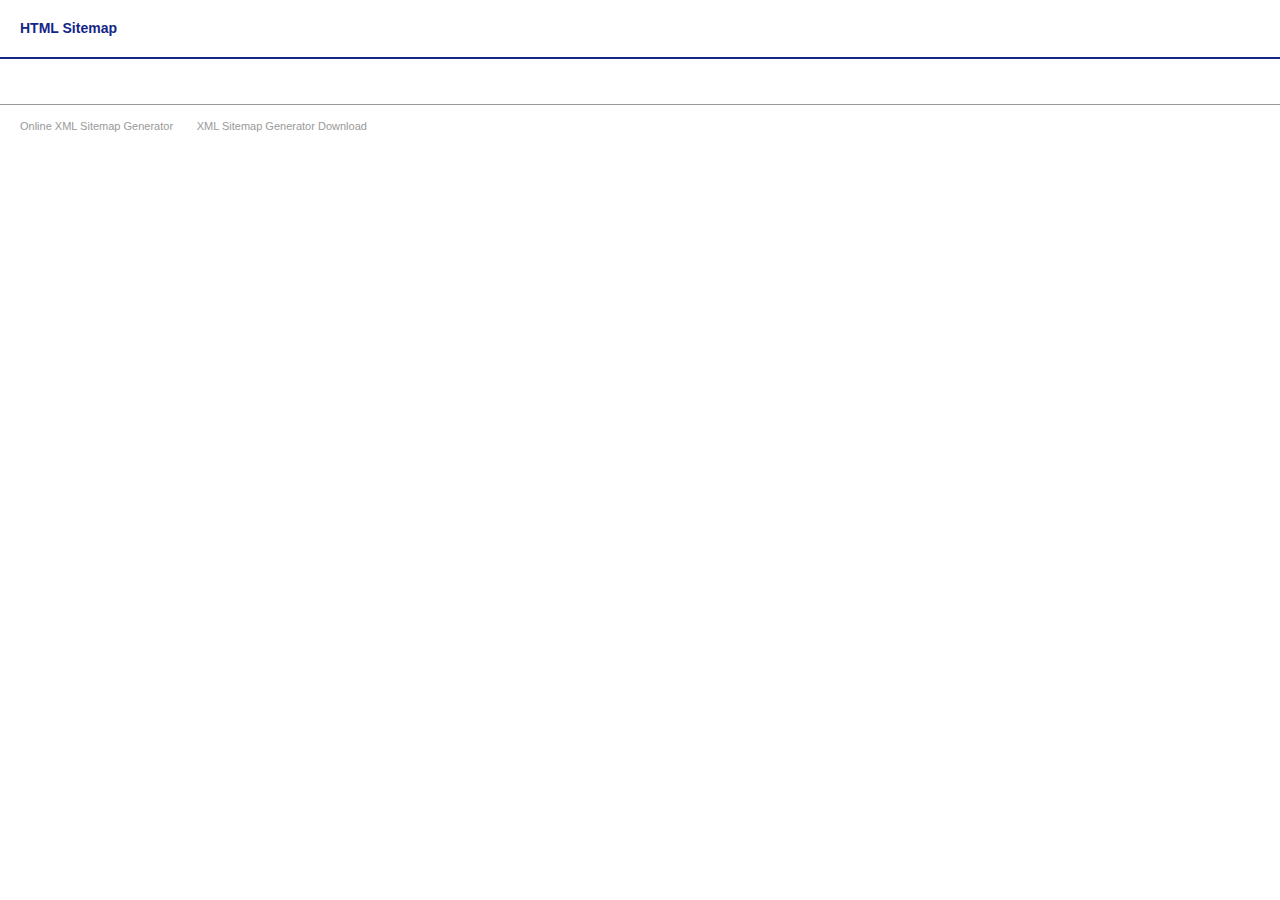
<file: sitemap.htm>
<!DOCTYPE html PUBLIC "-//W3C//DTD XHTML 1.0 Transitional//EN" "http://www.w3.org/TR/xhtml1/DTD/xhtml1-transitional.dtd">

<html xmlns="http://www.w3.org/1999/xhtml">
<head>
    <title>HTML Sitemap</title>
    <meta id="MetaDescription" name="description" content="Sitemap created using Xml Sitemap Generator .org - the free online Google XML sitemap generator" />
    <meta id="MetaKeywords" name="keywords" content="XML Sitemap Generator" />
    <meta content="Xml Sitemap Generator .org" name="Author" />
    <style>
        body, head, #xsg {margin:0px 0px 0px 0px; line-height:22px; color:#666666; width:100%; padding:0px 0px 0px 0px; 
                          font-family : Tahoma, Verdana,   Arial, sans-serif; font-size:13px;}
        
        #xsg ul li a {font-weight:bold; }
        #xsg ul ul li a {font-weight:normal; }
        #xsg a {text-decoration:none; }
        #xsg p {margin:10px 0px 10px 0px;}
        #xsg ul {list-style:square; }
        #xsg li {}
        #xsg th { text-align:left;font-size: 0.9em;padding:2px 10px 2px 2px; border-bottom:1px solid #CCCCCC; border-collapse:collapse;}
        #xsg td { text-align:left;font-size: 0.9em; padding:2px 10px 2px 2px; border-bottom:1px solid #CCCCCC; border-collapse:collapse;}
        
        #xsg .title {font-size: 0.9em;  color:#132687;  display:inline;}
        #xsg .url {font-size: 0.7em; color:#999999;}
        
        #xsgHeader { width:100%; float:left; margin:0px 0px 5px 0px; border-bottom:2px solid #132687; }
        #xsgHeader h1 {  padding:0px 0px 0px 20px ; float:left;}
        #xsgHeader h1 a {color:#132687; font-size:14px; text-decoration:none;cursor:default;}
        #xsgBody {padding:10px;float:left;}
        #xsgFooter { color:#999999; width:100%; float:left; margin:20px 0px 15px 0px; border-top:1px solid #999999;padding: 10px 0px 10px 0px; }
        #xsgFooter a {color:#999999; font-size:11px; text-decoration:none;   }    
        #xsgFooter span {color:#999999; font-size:11px; text-decoration:none; margin-left:20px; }  
    </style>
</head>
<body>
<div id="xsg">
<div id="xsgHeader">
    <h1><a href="https://XmlSitemapGenerator.org/sitemap-generator.aspx" title="XML Sitemap Generator">HTML Sitemap</a></h1>
</div>
<div id="xsgBody">


<!--<guid value="a74b7d9b-3502-4ad7-b6e5-6ec5dbca2d8b" />--><!--Created using XmlSitemapGenerator.org - Free HTML, RSS and XML sitemap generator-->




</div>
<div id="xsgFooter">
<span></span><a href="https://XmlSitemapGenerator.org/sitemap-generator.aspx" target="_blank" title="Online XML Sitemap Generator">Online XML Sitemap Generator</a>
<span></span><a href="http://g-mapper.co.uk/sitemap-generator.aspx" target="_blank" title="XML Sitemap Generator Download">XML Sitemap Generator Download</a>
</div>
</div>

</body>
</html>
</file>
<file: webfiles/layout.css>
@import url(https://fonts.googleapis.com/css?family=Roboto:400,400italic,700,700:italic);fieldset,figure,p{margin:0}.j-module .j-rss .rssFeedTitle,.j-module .j-website-title-content,.j-module h1,.j-module h2,.j-module h3,.j-module h4,.j-rss .j-module .rssFeedTitle,.j-rss .j-static-page .rssFeedTitle,.j-static-page .j-rss .rssFeedTitle,.j-static-page .j-website-title-content,.j-static-page h1,.j-static-page h2,.j-static-page h3,.j-static-page h4,.jtpl-navigation .j-nav-level-1 a:link,.jtpl-navigation .j-nav-level-1 a:visited{word-wrap:break-word}.j-comment li,.jtpl-breadcrumbs
ol{list-style-type:none}#jtpl-mobile-navigation__checkbox:checked+.jtpl-main .jtpl-mobile-navigation__label .jtpl-mobile-navigation__borders,#jtpl-mobile-navigation__checkbox:checked+.jtpl-main .jtpl-mobile-navigation__label .jtpl-mobile-navigation__borders:after,#jtpl-mobile-navigation__checkbox:checked+.jtpl-main .jtpl-mobile-navigation__label .jtpl-mobile-navigation__borders:before,.jtpl-mobile-navigation__borders,.jtpl-mobile-navigation__borders:after,.jtpl-mobile-navigation__borders:before{border-radius:1000px;border-top-style:solid;display:block}.j-module a:link img,.j-module a:visited img,.j-static-page a:link img,.j-static-page a:visited img,.jtpl-footer a:link img,.jtpl-footer a:visited img,a:link img,a:visited img,fieldset{border:0}#jtpl-mobile-navigation__checkbox:checked+.jtpl-main .jtpl-mobile-navigation__label .jtpl-mobile-navigation__borders:after,#jtpl-mobile-navigation__checkbox:checked+.jtpl-main .jtpl-mobile-navigation__label .jtpl-mobile-navigation__borders:before,.jtpl-mobile-navigation__borders:after,.jtpl-mobile-navigation__borders:before{content:'';position:absolute;width:100%}#jtpl-mobile-navigation__checkbox:checked+.jtpl-main .jtpl-mobile-navigation__label .jtpl-mobile-navigation__borders:after,#jtpl-mobile-navigation__checkbox:checked+.jtpl-main .jtpl-mobile-navigation__label .jtpl-mobile-navigation__borders:before{-ms-transform-origin:center center;transform-origin:center center}.jtpl-mobile-navigation .jmd-nav__toggle-button:after,.jtpl-mobile-navigation .jmd-nav__toggle-button:before{clear:both;display:table}fieldset{padding:0}html{font-size:62.5%;-webkit-text-size-adjust:100%;-ms-text-size-adjust:100%}.jtpl-main{font-size:16px;line-height:1.5}@media (max-width:767px){.j-module .j-website-title-content,.j-module h1,.j-static-page .j-website-title-content,.j-static-page
h1{font-size:30px!important}.j-module h2,.j-static-page
h2{font-size:26px!important}.j-module .j-rss .rssFeedTitle,.j-module h3,.j-rss .j-module .rssFeedTitle,.j-rss .j-static-page .rssFeedTitle,.j-static-page .j-rss .rssFeedTitle,.j-static-page
h3{font-size:22px!important}.j-module .cc-shop-product-desc h4,.j-static-page .cc-shop-product-desc
h4{font-size:19px!important}}.j-module .j-rss .rssFeedTitle,.j-module h1,.j-module h2,.j-module h3,.j-module h4,.j-rss .j-module .rssFeedTitle,.j-rss .j-static-page .rssFeedTitle,.j-static-page .j-rss .rssFeedTitle,.j-static-page h1,.j-static-page h2,.j-static-page h3,.j-static-page
h4{font-family:inherit;margin:0;padding:.5em 0 .1em;box-sizing:border-box;font-weight:400;color:#001F3F}.j-module h1,.j-static-page
h1{font-size:48px;font-size:4.8rem;line-height:1.05}.j-module h2,.j-static-page
h2{font-size:32px;font-size:3.2rem;line-height:1.25}.j-module .j-rss .rssFeedTitle,.j-module h3,.j-rss .j-module .rssFeedTitle,.j-rss .j-static-page .rssFeedTitle,.j-static-page .j-rss .rssFeedTitle,.j-static-page
h3{font-size:24px;font-size:2.4rem;line-height:1.25}.j-module a:link,.j-module a:visited,.j-static-page a:link,.j-static-page a:visited,.jtpl-footer a:link,.jtpl-footer a:visited{color:#001F3F}.j-module a:active,.j-module a:focus,.j-module a:hover,.j-static-page a:active,.j-static-page a:focus,.j-static-page a:hover,.jtpl-footer a:active,.jtpl-footer a:focus,.jtpl-footer a:hover{text-decoration:none}.blogreadmore,.cc-pagemode-overlay input[type=submit].submitUser,.comment,.commententry input[type=submit],.j-checkout__button,.j-comment input[type=submit],.j-downloadDocument .cc-m-download-link,.j-formnew input[type=submit],.j-googlemaps .cc-map-route-submit button,.j-product .cc-shop-addtocard,.j-rss br+a[target="_blank"],.j-shop-addtocard-response .j-shop-addtocard-response--backward,.j-shop-addtocard-response .j-shop-addtocard-response--forward,.skiptoform a:link,.skiptoform a:visited{border-radius:0;box-sizing:border-box;transition:all .3s ease-in;font-size:16px;font-size:1.6rem;line-height:1.5;background-color:#999;border:1px
solid #999;color:#fff;cursor:pointer;display:inline-block;font-family:inherit;margin:1em
0;padding:.5em 1em;text-align:center;text-decoration:none;-webkit-appearance:none;-moz-appearance:none;appearance:none}.blogreadmore:link,.blogreadmore:visited,.cc-pagemode-overlay input[type=submit].submitUser:link,.cc-pagemode-overlay input[type=submit].submitUser:visited,.comment:link,.comment:visited,.commententry input[type=submit]:link,.commententry input[type=submit]:visited,.j-checkout__button:link,.j-checkout__button:visited,.j-comment input[type=submit]:link,.j-comment input[type=submit]:visited,.j-downloadDocument .cc-m-download-link:link,.j-downloadDocument .cc-m-download-link:visited,.j-formnew input[type=submit]:link,.j-formnew input[type=submit]:visited,.j-googlemaps .cc-map-route-submit button:link,.j-googlemaps .cc-map-route-submit button:visited,.j-product .cc-shop-addtocard:link,.j-product .cc-shop-addtocard:visited,.j-rss br+a[target="_blank"]:link,.j-rss br+a[target="_blank"]:visited,.j-shop-addtocard-response .j-shop-addtocard-response--backward:link,.j-shop-addtocard-response .j-shop-addtocard-response--backward:visited,.j-shop-addtocard-response .j-shop-addtocard-response--forward:link,.j-shop-addtocard-response .j-shop-addtocard-response--forward:visited,.skiptoform a:link,.skiptoform a:visited{color:#fff}.blogreadmore:active,.blogreadmore:focus,.blogreadmore:hover,.cc-pagemode-overlay input[type=submit].submitUser:active,.cc-pagemode-overlay input[type=submit].submitUser:focus,.cc-pagemode-overlay input[type=submit].submitUser:hover,.comment:active,.comment:focus,.comment:hover,.commententry input[type=submit]:active,.commententry input[type=submit]:focus,.commententry input[type=submit]:hover,.j-checkout__button:active,.j-checkout__button:focus,.j-checkout__button:hover,.j-comment input[type=submit]:active,.j-comment input[type=submit]:focus,.j-comment input[type=submit]:hover,.j-downloadDocument .cc-m-download-link:active,.j-downloadDocument .cc-m-download-link:focus,.j-downloadDocument .cc-m-download-link:hover,.j-formnew input[type=submit]:active,.j-formnew input[type=submit]:focus,.j-formnew input[type=submit]:hover,.j-googlemaps .cc-map-route-submit button:active,.j-googlemaps .cc-map-route-submit button:focus,.j-googlemaps .cc-map-route-submit button:hover,.j-product .cc-shop-addtocard:active,.j-product .cc-shop-addtocard:focus,.j-product .cc-shop-addtocard:hover,.j-rss br+a[target="_blank"]:active,.j-rss br+a[target="_blank"]:focus,.j-rss br+a[target="_blank"]:hover,.j-shop-addtocard-response .j-shop-addtocard-response--backward:active,.j-shop-addtocard-response .j-shop-addtocard-response--backward:focus,.j-shop-addtocard-response .j-shop-addtocard-response--backward:hover,.j-shop-addtocard-response .j-shop-addtocard-response--forward:active,.j-shop-addtocard-response .j-shop-addtocard-response--forward:focus,.j-shop-addtocard-response .j-shop-addtocard-response--forward:hover,.skiptoform a:active:link,.skiptoform a:active:visited,.skiptoform a:focus:link,.skiptoform a:focus:visited,.skiptoform a:hover:link,.skiptoform a:hover:visited{background-color:#555;border-color:#555;color:#fff;font-style:normal}.j-product .cc-shop-addtocard,.j-shop-addtocard-response .j-shop-addtocard-response--forward{background-color:#666;border-color:#666}.j-product .cc-shop-addtocard:active,.j-product .cc-shop-addtocard:focus,.j-product .cc-shop-addtocard:hover,.j-shop-addtocard-response .j-shop-addtocard-response--forward:active,.j-shop-addtocard-response .j-shop-addtocard-response--forward:focus,.j-shop-addtocard-response .j-shop-addtocard-response--forward:hover{background-color:#333;border-color:#333;color:#fff}.cc-pagemode-overlay #password,.commententry input[type=text],.commententry input[type=date],.commententry textarea,.j-checkout__input-field,.j-comment input[type=text],.j-comment input[type=date],.j-comment textarea,.j-formnew .cc-m-form-view-sortable input[type=text],.j-formnew .cc-m-form-view-sortable input[type=date],.j-formnew .cc-m-form-view-sortable input[type=email],.j-formnew .cc-m-form-view-sortable textarea,.j-googlemaps .cc-map-route-start{box-sizing:border-box;transition:border-color .3s ease-in;font-size:16px;font-size:1.6rem;line-height:1.5;background-color:inherit;border:1px
solid #999;color:inherit;font-family:inherit;padding:5px}.cc-pagemode-overlay #password:active,.cc-pagemode-overlay #password:focus,.cc-pagemode-overlay #password:hover,.commententry input[type=text]:active,.commententry input[type=text]:focus,.commententry input[type=text]:hover,.commententry input[type=date]:active,.commententry input[type=date]:focus,.commententry input[type=date]:hover,.commententry textarea:active,.commententry textarea:focus,.commententry textarea:hover,.j-checkout__input-field:active,.j-checkout__input-field:focus,.j-checkout__input-field:hover,.j-comment input[type=text]:active,.j-comment input[type=text]:focus,.j-comment input[type=text]:hover,.j-comment input[type=date]:active,.j-comment input[type=date]:focus,.j-comment input[type=date]:hover,.j-comment textarea:active,.j-comment textarea:focus,.j-comment textarea:hover,.j-formnew .cc-m-form-view-sortable input[type=text]:active,.j-formnew .cc-m-form-view-sortable input[type=text]:focus,.j-formnew .cc-m-form-view-sortable input[type=text]:hover,.j-formnew .cc-m-form-view-sortable input[type=date]:active,.j-formnew .cc-m-form-view-sortable input[type=date]:focus,.j-formnew .cc-m-form-view-sortable input[type=date]:hover,.j-formnew .cc-m-form-view-sortable input[type=email]:active,.j-formnew .cc-m-form-view-sortable input[type=email]:focus,.j-formnew .cc-m-form-view-sortable input[type=email]:hover,.j-formnew .cc-m-form-view-sortable textarea:active,.j-formnew .cc-m-form-view-sortable textarea:focus,.j-formnew .cc-m-form-view-sortable textarea:hover,.j-googlemaps .cc-map-route-start:active,.j-googlemaps .cc-map-route-start:focus,.j-googlemaps .cc-map-route-start:hover{border-color:inherit;outline:0}.jtpl-section-aside,.jtpl-section-main{box-shadow:0 10px 40px rgba(0,0,0,.3);margin:0
auto;max-width:960px;width:100%}.jtpl-navigation .j-nav-level-1{visibility:hidden;margin:0;padding:0;transition:transform 150ms ease-in,visibility 150ms ease-in;transform:perspective(200px) rotate3d(1,0,0,-90deg) scaleY(0);-ms-transform-origin:0 0;transform-origin:0 0;transform-style:preserve-3d}.jtpl-breadcrumbs{margin-bottom:10px}.jtpl-breadcrumbs
ol{margin:0;padding:0}.jtpl-breadcrumbs
li{display:inline-block}.jtpl-breadcrumbs a.cc-nav-current{color:#333;font-style:italic}.jtpl-breadcrumbs a:link,.jtpl-breadcrumbs a:visited{font-size:12px;font-size:1.2rem;line-height:1.5;text-decoration:none}.jtpl-breadcrumbs a:link:after,.jtpl-breadcrumbs a:visited:after{content:'\00bb';padding:0
3px;font-size:10px;box-sizing:border-box}.jtpl-breadcrumbs a:link.cc-nav-current:after,.jtpl-breadcrumbs a:visited.cc-nav-current:after{content:''}.jtpl-breadcrumbs a:link:active,.jtpl-breadcrumbs a:link:focus,.jtpl-breadcrumbs a:link:hover,.jtpl-breadcrumbs a:visited:active,.jtpl-breadcrumbs a:visited:focus,.jtpl-breadcrumbs a:visited:hover{color:#555}.jtpl-cart{z-index:110;width:100%}.jtpl-cart .j-cart{transition:top .3s ease-in,right .3s ease-in;top:0;position:absolute;line-height:2.3em}@media (min-width:1170px){.jtpl-cart{height:0}.jtpl-cart .j-cart{position:fixed;top:100px;right:20px;max-height:none;width:auto}}.jtpl-cart .j-cart-icon{background-color:#000;background-color:rgba(0,0,0,.2);box-sizing:border-box;height:50px}@media (min-width:1170px){.jtpl-cart .j-cart-icon{background-color:#333;background-color:rgba(51,51,51,.85);padding:.7em .9em;height:auto}}.jtpl-header__mobile-topbar{height:50px;background-color:#666;width:100%}.jtpl-header{background-color:#666}.jtpl-topbar-section{box-sizing:border-box;margin:0
auto;max-width:960px;width:100%}.jtpl-logo{float:left;padding:5px
0;box-sizing:border-box;width:270px}.jtpl-logo a
img{max-height:154px}.jtpl-logo>div{padding:0}@media (max-width:1169px){.jtpl-cart .j-cart{left:0}.jtpl-cart .j-cart-icon{float:left}.jtpl-cart .j-cart--hover-popup{display:none!important}.jtpl-header{background-color:transparent!important}.jtpl-logo{float:none!important;margin:0
auto!important;padding:20px
15px 10px;width:100%}}.datetime,.number{float:right}@media (max-width:1169px) and (max-width:1169px){.jtpl-logo
img{max-height:120px!important;width:auto!important}}.jtpl-background-area{position:fixed;height:100vh;width:100vw;top:0;left:0;z-index:-1}.jtpl-main{max-width:100%;position:relative;overflow-x:hidden;font-family:Roboto,Helvetica,Arial,sans-serif}@media (min-width:1170px){.jtpl-header__mobile-topbar{display:none}.jtpl-main{overflow:auto}}.jtpl-mobile-navigation__label{border-bottom:0;cursor:pointer;display:block;position:absolute;text-align:center;text-decoration:none;top:5px;right:5px;float:right;z-index:1000;padding:10px}.jtpl-mobile-navigation__borders,.jtpl-mobile-navigation__borders:after,.jtpl-mobile-navigation__borders:before{border-color:#fff;transition:all .3s;border-top-width:4px}.jtpl-mobile-navigation__label:after,.jtpl-mobile-navigation__label:before{clear:both;content:"";display:table}.jtpl-mobile-navigation__borders{width:35px;position:relative;margin:8px
0}.jtpl-mobile-navigation__borders:before{top:-12px}.jtpl-mobile-navigation__borders:after{top:4px}#jtpl-mobile-navigation__checkbox{display:none}#jtpl-mobile-navigation__checkbox:checked+.jtpl-main .jtpl-mobile-navigation__label .jtpl-mobile-navigation__borders{width:35px;position:relative;margin:8px
0;border-top-width:4px;border-color:transparent;border-radius:5px}#jtpl-mobile-navigation__checkbox:checked+.jtpl-main .jtpl-mobile-navigation__label .jtpl-mobile-navigation__borders:after,#jtpl-mobile-navigation__checkbox:checked+.jtpl-main .jtpl-mobile-navigation__label .jtpl-mobile-navigation__borders:before{top:-4px;border-top-width:4px}#jtpl-mobile-navigation__checkbox:checked+.jtpl-main .jtpl-mobile-navigation__label .jtpl-mobile-navigation__borders:before{-ms-transform:rotate(45deg) scaleX(1.1517511069);transform:rotate(45deg) scaleX(1.1517511069)}#jtpl-mobile-navigation__checkbox:checked+.jtpl-main .jtpl-mobile-navigation__label .jtpl-mobile-navigation__borders:after{-ms-transform:rotate(-45deg) scaleX(1.1517511069);transform:rotate(-45deg) scaleX(1.1517511069)}#jtpl-mobile-navigation__checkbox:checked+.jtpl-main .jtpl-mobile-navigation__fallback{visibility:visible;-ms-transform:translateX(0);transform:translateX(0);opacity:1}@media (max-width:1169px){#jtpl-mobile-navigation__checkbox:checked+.jtpl-main .jtpl-topbar-section::after{position:absolute;top:0;right:0;width:100%;height:100%;background:#000;background:rgba(0,0,0,.2);content:'';animation:fadein .3s;transition:opacity .3s ease-in}}.jtpl-mobile-navigation__fallback{background:rgba(123,123,123,.5);box-sizing:border-box;position:absolute;top:50px;right:0;z-index:100;visibility:hidden;width:80%;overflow:hidden;-ms-transform:translateX(80%);transform:translateX(80%);-ms-transform-origin:right;transform-origin:right;transition:all .3s ease-in}@media (min-width:1170px){.jtpl-mobile-navigation__fallback,.jtpl-mobile-navigation__label{display:none}}@media (max-width:1169px){.jtpl-mobile-navigation__fallback{display:block;width:40%;right:50px}}@media (max-width:767px){.jtpl-mobile-navigation__fallback{display:block;width:80%;right:0}}.jtpl-mobile-navigation{background-color:#666;box-sizing:border-box;top:50px;right:0;z-index:100}.jtpl-mobile-navigation .jmd-nav__toggle-button{box-sizing:border-box;width:40px;width:4rem;height:40px;height:4rem;position:absolute;outline:0;cursor:pointer;border:none;background-color:rgba(0,0,0,.125);-webkit-tap-highlight-color:transparent;text-align:center;display:block;border-radius:30px;top:9px;top:.9rem;right:12px}@media (min-width:1170px){.jtpl-mobile-navigation .jmd-nav__toggle-button{display:none}}.jtpl-mobile-navigation .jmd-nav__toggle-button:before{-ms-transform:rotate(180deg);transform:rotate(180deg)}.jtpl-mobile-navigation .jmd-nav__toggle-button:after{-ms-transform:rotate(90deg);transform:rotate(90deg)}.jtpl-mobile-navigation .jmd-nav__toggle-button:after,.jtpl-mobile-navigation .jmd-nav__toggle-button:before{content:"";position:absolute;border-radius:.1rem;width:16px;width:1.6rem;height:2px;height:.2rem;left:12px;left:1.2rem;top:19px;top:1.9rem;background-color:#fff;transition:all .3s ease-in-out}.jtpl-mobile-navigation .jmd-nav__item--last-opened>.jmd-nav__toggle-button:after,.jtpl-mobile-navigation .jmd-nav__item--last-opened>.jmd-nav__toggle-button:before{-ms-transform:rotate(0);transform:rotate(0)}.jtpl-mobile-navigation
ul{margin:0;padding:0;box-sizing:border-box;display:block}.jtpl-mobile-navigation
li{display:block;list-style:none;position:relative}.jtpl-mobile-navigation a:link,.jtpl-mobile-navigation a:visited{box-sizing:border-box;color:#fff;display:block;margin:0;padding:15px
60px 15px 20px;text-decoration:none;text-align:left;word-wrap:break-word;transition:border-color .3s ease-in,color .3s ease-in,background-color .3s ease-in;font-size:18px!important;line-height:1.5!important}.jtpl-mobile-navigation .j-nav-current>a:link,.jtpl-mobile-navigation .j-nav-current>a:visited,.jtpl-mobile-navigation .j-nav-parent>a:link,.jtpl-mobile-navigation .j-nav-parent>a:visited,.jtpl-mobile-navigation a:active,.jtpl-mobile-navigation a:focus,.jtpl-mobile-navigation a:hover{background-color:#555;color:#fff}.jtpl-mobile-navigation .j-nav-level-1:before,.jtpl-mobile-navigation .j-nav-level-2:before{content:"";background-color:rgba(143,143,143,.47);height:100%;width:100%;position:absolute}.jtpl-mobile-navigation .j-nav-level-1 a:link,.jtpl-mobile-navigation .j-nav-level-1 a:visited{padding-left:35px}.jtpl-mobile-navigation .j-nav-level-2 a:link,.jtpl-mobile-navigation .j-nav-level-2 a:visited{padding-left:45px}.jtpl-mobile-navigation .j-nav-has-children>ul{position:relative;display:none}.jtpl-mobile-navigation .jmd-nav__item--last-opened>ul{display:block}.jtpl-navigation{display:none;text-align:right;padding-right:120px;box-sizing:border-box;width:100%;box-shadow:0 0 10px rgba(0,0,0,.1)}@media (min-width:1170px){.jtpl-navigation{display:block}}.jtpl-navigation
ul{margin:0;padding:0;list-style:none}.jtpl-navigation
li{position:relative;display:block;margin:0;padding:0}.jtpl-navigation a:link,.jtpl-navigation a:visited{display:block;border-top:2px solid transparent;margin:0;padding:17px
25px 14px;box-sizing:border-box;background-color:#666;text-align:left;font-size:12px;font-size:1.2rem;line-height:1.5;color:#001F3F;text-decoration:none;text-transform:uppercase;transition:color .3s ease-in,background-color .3s ease-in,border-color .3s ease-in}.jtpl-navigation .j-nav-current>a:link,.jtpl-navigation .j-nav-current>a:visited,.jtpl-navigation .j-nav-parent>a:link,.jtpl-navigation .j-nav-parent>a:visited,.jtpl-navigation a:active,.jtpl-navigation a:focus,.jtpl-navigation a:hover{background-color:#555;color:#fff;border-color:#fff}.jtpl-navigation .j-nav-level-0>li{display:inline-block}.jtpl-navigation .j-nav-level-0>li>a:link,.jtpl-navigation .j-nav-level-0>li>a:visited{border-top-width:7px;padding:27px
25px 24px;text-align:center}.jtpl-navigation .j-nav-level-0>li:hover>.j-nav-level-1{z-index:650001;visibility:visible;transform:perspective(200px) rotate3d(0,0,0,0) scaleY(1)}.jtpl-navigation .j-nav-level-1{position:absolute;top:100%;left:0;width:210px;padding-top:8px}.jtpl-navigation .j-nav-level-1>li:hover .j-nav-level-2{visibility:visible;opacity:1}.jtpl-navigation .j-nav-level-2{visibility:hidden;opacity:0;position:absolute;top:0;right:100%;width:210px;padding-right:4px;transition:opacity .3s ease-in}.jtpl-navigation .j-nav-level-2>li:first-child a:link,.jtpl-navigation .j-nav-level-2>li:first-child a:visited{border-top:2px solid}.jtpl-section-aside{background-color:#333;padding:23px
15px;box-sizing:border-box;color:#999}@media (min-width:768px){.jtpl-section-aside{padding:23px
50px}}.j-rss .jtpl-section-aside .rssFeedTitle,.jtpl-footer,.jtpl-footer a:link,.jtpl-footer a:visited,.jtpl-section-aside .j-rss .rssFeedTitle,.jtpl-section-aside a,.jtpl-section-aside h1,.jtpl-section-aside h2,.jtpl-section-aside h3,.jtpl-section-aside
h4{color:#fff}.jtpl-content{padding:23px
15px;box-sizing:border-box;background-color:#fff;border-top:0;border-bottom:0}@media (min-width:768px){.jtpl-content{padding:23px
50px}}.jtpl-title{max-width:960px;margin:0
auto;font-size:30px}@media (min-width:1170px){.jtpl-title{margin:85px
auto 110px;width:100%}}.j-website-title-content{color:#666;padding:0;text-align:center;text-transform:uppercase;font-size:96px;line-height:1.2}@media (max-width:1169px){.j-website-title-content{margin:10px
auto;font-size:30px;text-align:center!important}}.j-website-title-content:not(:empty):after,.j-website-title-content:not(:empty):before{width:100%;content:'';height:16px;display:block}#cc-checkout-steps li:last-child span:after,.j-blog-meta:after,.j-blog-meta:before{content:""}.j-website-title-content:not(:empty):before{background:url(https://api.dmp.jimdo-server.com/designs/334/versions/2.0/assets/img/header-line.png) left bottom repeat-x}.j-website-title-content:not(:empty):after{background:url(https://api.dmp.jimdo-server.com/designs/334/versions/2.0/assets/img/header-line.png) left top repeat-x}.j-blog-meta:after,.j-blog-meta:before{clear:both;display:table}.postmeta{margin:.5em 0}.j-blogarticle a:link,.j-blogarticle a:visited{text-decoration:none;color:#fff}.j-blogarticle a:active,.j-blogarticle a:focus,.j-blogarticle a:hover{color:#fff}.j-blogarticle a:active h2 a:link,.j-blogarticle a:active h2 a:visited,.j-blogarticle a:focus h2 a:link,.j-blogarticle a:focus h2 a:visited,.j-blogarticle a:hover h2 a:link,.j-blogarticle a:hover h2 a:visited{text-decoration:none;color:#fff}.j-blogarticle a:active h2 a:active,.j-blogarticle a:active h2 a:focus,.j-blogarticle a:active h2 a:hover,.j-blogarticle a:focus h2 a:active,.j-blogarticle a:focus h2 a:focus,.j-blogarticle a:focus h2 a:hover,.j-blogarticle a:hover h2 a:active,.j-blogarticle a:hover h2 a:focus,.j-blogarticle a:hover h2 a:hover{color:#555}.blogreadmore,.comment{margin-right:1em}.datetime{margin:.5em 0}.j-callToAction .j-calltoaction-link-style-1,.j-callToAction .j-calltoaction-link-style-2,.j-callToAction .j-calltoaction-link-style-3{-webkit-appearance:none;-moz-appearance:none;appearance:none;border-radius:0;box-sizing:border-box;transition:all .3s ease-in;cursor:pointer;display:inline-block;font-family:inherit;margin:1em
0;padding:.5em 1em;text-align:center;text-decoration:none}.j-callToAction .j-calltoaction-link-style-1{font-size:24px;font-size:2.4rem;line-height:1.25;background-color:#999;border:1px
solid #999;border-radius:50px;color:#fff}.j-callToAction .j-calltoaction-link-style-1:link,.j-callToAction .j-calltoaction-link-style-1:visited{color:#fff}.j-callToAction .j-calltoaction-link-style-1:active,.j-callToAction .j-calltoaction-link-style-1:focus,.j-callToAction .j-calltoaction-link-style-1:hover{background-color:#555;border-color:#555;color:#fff}.j-callToAction .j-calltoaction-link-style-2{transition:box-shadow .2s cubic-bezier(.4,0,.2,1);transition-delay:.2s;box-shadow:0 2px 5px 0 rgba(0,0,0,.26);font-size:16px;font-size:1.6rem;line-height:1.5;background-color:#999;border:1px
solid #999;color:#fff}.j-callToAction .j-calltoaction-link-style-2:link,.j-callToAction .j-calltoaction-link-style-2:visited{color:#fff}.j-callToAction .j-calltoaction-link-style-2:active{box-shadow:0 8px 17px 0 rgba(0,0,0,.2);transition-delay:0s}.j-callToAction .j-calltoaction-link-style-2:active,.j-callToAction .j-calltoaction-link-style-2:focus,.j-callToAction .j-calltoaction-link-style-2:hover{background-color:#555;border-color:#555;color:#fff}.j-callToAction .j-calltoaction-link-style-3{font-size:16px;font-size:1.6rem;line-height:1.5;background-color:transparent;border:2px
solid #999;color:#999}.j-callToAction .j-calltoaction-link-style-3:link,.j-callToAction .j-calltoaction-link-style-3:visited{color:#999}.j-callToAction .j-calltoaction-link-style-3.active,.j-callToAction .j-calltoaction-link-style-3:active,.j-callToAction .j-calltoaction-link-style-3:focus,.j-callToAction .j-calltoaction-link-style-3:hover{background-color:#555;border-color:#fff;color:#fff}.j-comment
ul{margin:0;padding:0}.j-comment
dd{margin:0}.j-comment
h2{margin-bottom:.5em}.com-list-noava
li{margin-bottom:1.5em}.com-meta,.commententry{margin:0
60px 0 0}.com-meta dd,.commententry
dd{margin:0}.commententry{margin-bottom:1.5em}.commententry input[type=text],.commententry input[type=date]{width:50%}.commententry
label{display:inline-block;padding:10px
0 5px;box-sizing:border-box}hr{border-top:0;border-left:0;border-right:0;border-bottom-width:1px;border-bottom-style:solid;border-bottom-color:#ddd}.j-product .cc-shop-product-desc
h4{font-size:32px;font-size:3.2rem;line-height:1.25}.j-product .cc-shop-product-price-old{font-size:24px;font-size:2.4rem;line-height:1.25}.j-product .cc-shop-product-price-current{font-size:32px;font-size:3.2rem;line-height:1.25}.j-product{padding:20px
0;border-bottom:1px dashed #ccc;box-sizing:border-box}.j-rss{line-height:1.5}.j-rss
.rssFeedTitle{display:block;margin:1em
0 .5em}.jtpl-content #cc-checkout-wrapper,.jtpl-content .cc-checkout-overview .cc-checkout-fullshopingcart-wrapper,.jtpl-content .cc-checkout-products
th{background:0 0}#cc-checkout-steps{display:block;box-sizing:border-box;font-size:12px;font-size:1.2rem;line-height:1.5;margin:0
0 1.5rem;padding:.5rem 0}#cc-checkout-steps
li{display:inline-block;width:100%;position:relative;box-sizing:border-box;opacity:.5;border:1px
solid #222;padding:.8rem 1.5rem;margin-bottom:1rem;background:#fff;text-align:center}@media (min-width:1170px){#cc-checkout-steps{display:-ms-flexbox!important;display:flex!important;-ms-flex-pack:justify;justify-content:space-between}#cc-checkout-steps
li{width:24%;margin-right:10px}#cc-checkout-steps li:last-child{margin-right:0}}#cc-checkout-steps li
span{color:#222;display:inline-block;line-height:1.5;text-decoration:none}#cc-checkout-steps li span:after{content:"\00bb";display:inline-block;padding:0
1rem}#cc-checkout-steps .cc-checkout-steps-ready{cursor:default;opacity:.5}#cc-checkout-steps .cc-checkout-steps-current{opacity:1;border-color:#222;border-color:rgba(34,34,34,.85);background-color:#222;background-color:rgba(34,34,34,.85)}#cc-checkout-steps .cc-checkout-steps-current
span{color:#fff}.j-checkout__overview-change-link{color:#001F3F}.j-checkout__button{padding:4px
18px!important}.j-checkout__shipping-address .j-checkout__heading{padding-bottom:0}@media (min-width:768px){.j-checkout__shipping-address .j-checkout__heading{padding-bottom:50px}}.j-checkout__payment-info{background:0 0}.navigation-colors a,
.navigation-colors a:link,
.navigation-colors a:visited{font-weight:normal;font-style:normal}.navigation-vertical-alignment a,
.navigation-vertical-alignment a:link,
.navigation-vertical-alignment a:visited{}.content-options h1:not(.cc-within-single-module-element):not(.j-blog-headline){font-weight:normal;font-style:normal}.content-options h2:not(.j-blog-headline):not(.j-blog-comment-counter){font-weight:normal;font-style:normal}.content-options h3,
.content-options .j-rss h3 a:link,
.content-options .j-rss h3 a:visited{font-weight:normal;font-style:normal}.content-options #cc-checkout-gutter a:link,
.content-options #cc-shop-deliveryinfopage a:link,
.content-options #cc-shop-infopage a:link,
.content-options .cc-privacy a:link,
.content-options .cc-shop-product-desc a:link,
.content-options .cc-tos a:link,
.content-options .cc-withdrawal a:link,
.content-options .com-list a:link,
.content-options .com-list-noava a:link,
.content-options .sitemap a:link,
.content-options .j-catalog-product-description a:link,
.content-options .j-htmlcode a:link,
.content-options .j-table a:link,
.content-options .j-text a:link,
.content-options .j-textWithImage a:link,
.content-options .j-twitter a:link,
.content-options .j-blog-content .j-catalog-product-description a:link,
.content-options .j-blog-content .j-htmlcode a:link,
.content-options .j-blog-content .j-table a:link,
.content-options .j-blog-content .j-text a:link,
.content-options .j-blog-content .j-textWithImage a:link,
.content-options .j-blog-content .j-twitter a:link,
.content-options #cc-checkout-gutter a:visited,
.content-options #cc-shop-deliveryinfopage a:visited,
.content-options #cc-shop-infopage a:visited,
.content-options .cc-privacy a:visited,
.content-options .cc-shop-product-desc a:visited,
.content-options .cc-tos a:visited,
.content-options .cc-withdrawal a:visited,
.content-options .com-list a:visited,
.content-options .com-list-noava a:visited,
.content-options .sitemap a:visited,
.content-options .j-catalog-product-description a:visited,
.content-options .j-htmlcode a:visited,
.content-options .j-table a:visited,
.content-options .j-text a:visited,
.content-options .j-textWithImage a:visited,
.content-options .j-twitter a:visited,
.content-options .j-blog-content .j-catalog-product-description a:visited,
.content-options .j-blog-content .j-htmlcode a:visited,
.content-options .j-blog-content .j-table a:visited,
.content-options .j-blog-content .j-text a:visited,
.content-options .j-blog-content .j-textWithImage a:visited,
.content-options .j-blog-content .j-twitter a:visited{}.content-options input[type="submit"],
.content-options .j-formnew input[type="submit"],
.content-options .j-blogarticle .blogreadmore:link,
.content-options .j-blogarticle .blogreadmore:visited,
.content-options .j-blog .skiptoform a,
.content-options .j-blogarticle .comment,
.content-options .post .blogreadmore:link,
.content-options .post .blogreadmore:visited,
.content-options .post .comment,
.content-options .j-downloadDocument .cc-m-download-link,
.content-options .j-newsletterbox input[type="submit"],
.content-options .j-comment input[type="submit"],
.content-options .j-comment .skiptoform a,
.content-options .commententry input[type="submit"],
.content-options .cc-checkout-btn[type="submit"],
.content-options .j-rss br + a[target="_blank"],
.content-options .j-googlemaps .cc-map-route-submit button,
.content-options .j-checkout__button{}.content-options .j-comment textarea,
.content-options .j-comment input[type="text"],
.content-options .j-comment input[type="date"],
.content-options .commententry textarea,
.content-options .commententry input[type="text"],
.content-options .commententry input[type="date"],
.content-options .j-formnew .cc-m-form-view-sortable input[type="text"],
.content-options .j-formnew .cc-m-form-view-sortable input[type="date"],
.content-options .j-formnew .cc-m-form-view-sortable input[type="email"],
.content-options .j-formnew .cc-m-form-view-sortable textarea,
.content-options .j-newsletterbox input[type="email"],
.content-options #cc-checkout-gutter input[type="text"],
.content-options #cc-checkout-gutter input[type="date"],
.content-options #cc-checkout-gutter input[type="email"],
.content-options #cc-checkout-gutter textarea,
.content-options .j-googlemaps .cc-map-route-start,
.content-options .j-checkout__input-field{}.content-options .j-calltoaction-link-style-1:link,
.content-options .j-calltoaction-link-style-1:visited{}.content-options .j-calltoaction-link-style-2:link,
.content-options .j-calltoaction-link-style-2:visited{}.content-options .j-calltoaction-link-style-3:link,
.content-options .j-calltoaction-link-style-3:visited{}.content-options .j-imageSubtitle figcaption,
.content-options .j-textWithImage
figcaption{font-weight:normal}.cc-pagemode-overlay h1:not(.cc-within-single-module-element):not(.j-blog-headline){font-weight:normal;font-style:normal}.cc-pagemode-overlay input[type="submit"].submitUser{}.cc-pagemode-overlay
#password{}.sidebar-options h1:not(.cc-within-single-module-element):not(.j-blog-headline){font-weight:normal;font-style:normal}.sidebar-options h2:not(.j-blog-headline):not(.j-blog-comment-counter){font-weight:normal;font-style:normal}.sidebar-options h3,
.sidebar-options .j-rss h3 a:link,
.sidebar-options .j-rss h3 a:visited{font-weight:normal;font-style:normal}.sidebar-options #cc-checkout-gutter a:link,
.sidebar-options #cc-shop-deliveryinfopage a:link,
.sidebar-options #cc-shop-infopage a:link,
.sidebar-options .cc-privacy a:link,
.sidebar-options .cc-shop-product-desc a:link,
.sidebar-options .cc-tos a:link,
.sidebar-options .cc-withdrawal a:link,
.sidebar-options .com-list a:link,
.sidebar-options .com-list-noava a:link,
.sidebar-options .sitemap a:link,
.sidebar-options .j-catalog-product-description a:link,
.sidebar-options .j-htmlcode a:link,
.sidebar-options .j-table a:link,
.sidebar-options .j-text a:link,
.sidebar-options .j-textWithImage a:link,
.sidebar-options .j-twitter a:link,
.sidebar-options .j-blog-content .j-catalog-product-description a:link,
.sidebar-options .j-blog-content .j-htmlcode a:link,
.sidebar-options .j-blog-content .j-table a:link,
.sidebar-options .j-blog-content .j-text a:link,
.sidebar-options .j-blog-content .j-textWithImage a:link,
.sidebar-options .j-blog-content .j-twitter a:link,
.sidebar-options #cc-checkout-gutter a:visited,
.sidebar-options #cc-shop-deliveryinfopage a:visited,
.sidebar-options #cc-shop-infopage a:visited,
.sidebar-options .cc-privacy a:visited,
.sidebar-options .cc-shop-product-desc a:visited,
.sidebar-options .cc-tos a:visited,
.sidebar-options .cc-withdrawal a:visited,
.sidebar-options .com-list a:visited,
.sidebar-options .com-list-noava a:visited,
.sidebar-options .sitemap a:visited,
.sidebar-options .j-catalog-product-description a:visited,
.sidebar-options .j-htmlcode a:visited,
.sidebar-options .j-table a:visited,
.sidebar-options .j-text a:visited,
.sidebar-options .j-textWithImage a:visited,
.sidebar-options .j-twitter a:visited,
.sidebar-options .j-blog-content .j-catalog-product-description a:visited,
.sidebar-options .j-blog-content .j-htmlcode a:visited,
.sidebar-options .j-blog-content .j-table a:visited,
.sidebar-options .j-blog-content .j-text a:visited,
.sidebar-options .j-blog-content .j-textWithImage a:visited,
.sidebar-options .j-blog-content .j-twitter a:visited{}.sidebar-options input[type="submit"],
.sidebar-options .j-formnew input[type="submit"],
.sidebar-options .j-blogarticle .blogreadmore:link,
.sidebar-options .j-blogarticle .blogreadmore:visited,
.sidebar-options .j-blog .skiptoform a,
.sidebar-options .j-blogarticle .comment,
.sidebar-options .post .blogreadmore:link,
.sidebar-options .post .blogreadmore:visited,
.sidebar-options .post .comment,
.sidebar-options .j-downloadDocument .cc-m-download-link,
.sidebar-options .j-newsletterbox input[type="submit"],
.sidebar-options .j-comment input[type="submit"],
.sidebar-options .j-comment .skiptoform a,
.sidebar-options .commententry input[type="submit"],
.sidebar-options .cc-checkout-btn[type="submit"],
.sidebar-options .j-rss br + a[target="_blank"],
.sidebar-options .j-googlemaps .cc-map-route-submit button,
.sidebar-options .j-checkout__button{}.sidebar-options .j-comment textarea,
.sidebar-options .j-comment input[type="text"],
.sidebar-options .j-comment input[type="date"],
.sidebar-options .commententry textarea,
.sidebar-options .commententry input[type="text"],
.sidebar-options .commententry input[type="date"],
.sidebar-options .j-formnew .cc-m-form-view-sortable input[type="text"],
.sidebar-options .j-formnew .cc-m-form-view-sortable input[type="date"],
.sidebar-options .j-formnew .cc-m-form-view-sortable input[type="email"],
.sidebar-options .j-formnew .cc-m-form-view-sortable textarea,
.sidebar-options .j-newsletterbox input[type="email"],
.sidebar-options #cc-checkout-gutter input[type="text"],
.sidebar-options #cc-checkout-gutter input[type="date"],
.sidebar-options #cc-checkout-gutter input[type="email"],
.sidebar-options #cc-checkout-gutter textarea,
.sidebar-options .j-googlemaps .cc-map-route-start,
.sidebar-options .j-checkout__input-field{}.sidebar-options .j-calltoaction-link-style-1:link,
.sidebar-options .j-calltoaction-link-style-1:visited{}.sidebar-options .j-calltoaction-link-style-2:link,
.sidebar-options .j-calltoaction-link-style-2:visited{}.sidebar-options .j-calltoaction-link-style-3:link,
.sidebar-options .j-calltoaction-link-style-3:visited{}.sidebar-options .j-imageSubtitle figcaption,
.sidebar-options .j-textWithImage
figcaption{font-weight:normal}.footer-options a:link,
.footer-options a:visited,
.footer-options .leftrow,
.footer-options
.rightrow{}.breadcrumb-options a:link,
.breadcrumb-options a:visited{font-weight:normal;font-style:normal}.j-website-title-content{font-weight:normal;font-style:normal}.j-product .cc-shop-product-desc
h4{font-weight:normal;font-style:normal}.j-product .cc-shop-product-desc .cc-shop-addtocard,
.j-product .cc-shop-product-desc input.cc-checkout-btn{}.cc-product-details .cc-product-title
a{font-weight:normal;font-style:normal}body .j-shop-addtocard-response a.j-shop-addtocard-response--backward:link,
body .j-shop-addtocard-response a.j-shop-addtocard-response--backward:visited{opacity:0.7}.j-blog .j-blog-meta .j-blog-headline,
.j-blogSelection .j-blog-headline{font-weight:normal;font-style:normal}.datetime{}.j-rss .j-rss-feed-title{font-weight:normal;font-style:normal}/* ownbackground */
.body { background: #FFF url(https://assets2.jimstatic.com/s/img/cms/background/fix/290.png) repeat scroll top left; }
</file>
<file: webfiles/web.css.923945529917cdd3732775627a8f5897.css>
body{padding:0}.j-blogSelection h1 a{text-decoration:none}#content_area>div>div{clear:both}a.cc-map-infowindow-title,span.cc-map-infowindow-title{color:#000!important}.j-blogSelection h1 a:hover,a.cc-map-infowindow-title{text-decoration:underline}.cc-map-directions .adp,.cc-map-directions .adp table.adp-directions{color:inherit;font-family:inherit}.adp table.adp-directions .adp-stepicon{background-color:#fff;-webkit-border-radius:50%;border-radius:50%}div.flexmodul,div.n{padding:5px}.j-m-formnew-styles .j-formnew em,.j-m-required{color:#eb433e}.j-corporate-font,.j-paragraph{font-family:"Brandon Text",Asap,Verdana,Arial,sans-serif;font-weight:400}.j-paragraph{cursor:default}span.loggedin{display:none}#cc-cookie-law>span,#loginbox #loginbox-content.logoutbox img,.jimdo-free-footer-ad>a,div.lightbox-flickr-footer img,span.loggedout{display:inline}#contentfooter{font-size:.8em}#contentfooter a{white-space:nowrap}#contentfooter:after{clear:both;content:" ";display:table}.j-info-row,.j-meta-links{padding:1em 0}@media (min-width:768px){.j-meta-links{float:left;padding:0;width:50%}}.j-admin-links{padding:1em 0}@media (min-width:768px){.j-admin-links{float:right;padding:0;text-align:right;width:50%}}#cc-login-tooltip-wrapper{z-index:9999}.cc-login-tooltip{background:url([data-uri]) #fff 15px 50% no-repeat;text-align:left;width:209px}#cc-login-tooltip-bg{background:rgba(0,0,0,.6);-webkit-border-radius:3px;border-radius:3px;overflow:hidden;padding:7px}#cc-login-tooltip-arrow{border-left:9px solid transparent;border-right:9px solid transparent;border-top:9px solid rgba(0,0,0,.6);font-size:0;line-height:0;margin-left:180px;width:0}@media \0screen\,screen\9 {#cc-login-tooltip-bg{padding:0!important}#cc-login-tooltip-arrow{border:none!important;width:28px!important;height:13px;background:url([data-uri]) no-repeat 0 0}.cc-login-tooltip{border:7px solid #404040}}.cc-login-tooltip p{color:#404040;padding:14px 13px 16px 55px;font-size:1em}.cc-login-close{height:15px;width:15px;float:right;background:url([data-uri]) right top;margin:6px 6px 0 0;cursor:pointer}.cc-login-fixed{position:fixed}.cc-login-absolute{position:absolute}.cc-login-absolute p.cc-login-absolute-text,.cc-login-fixed p.cc-login-fixed-text,.j-m-comment-styles p.com-meta span,.j-m-comment-styles p.com-meta-noava span,.j-m-formnew-styles form.cc-m-form .cc-m-form-view-sortable .cc-m-form-view-element.cc-m-form-subheading>label>div,.j-m-newsletterbox-styles .j-newsletterbox #newsHeader,.j-m-newsletterbox-styles .j-newsletterbox strong.newslettertitel{display:block}.cc-login-absolute p.cc-login-fixed-text,.cc-login-fixed p.cc-login-absolute-text{display:none}.jimdo-footer-branding{background-image:url([data-uri]);background-position:0 0;background-repeat:no-repeat;display:inline-block;height:18px;left:0;margin-right:10px;position:absolute;text-indent:-2000px;top:0;width:74px}.jimdo-free-footer-ad{display:inline-block;margin-top:20px;position:relative;width:100%}.jimdo-free-footer-ad p{border-left:1px solid #444;border-left:1px solid rgba(0,0,0,.5);-webkit-box-shadow:-1px 0 0 #eee;box-shadow:-1px 0 0 #eee;-webkit-box-shadow:-1px 0 0 rgba(255,255,255,.3);box-shadow:-1px 0 0 rgba(255,255,255,.3);padding-left:10px;width:auto;line-height:2em;margin-left:84px}#contentfooter a.jimdo-footer-cta-btn{display:inline-block;text-align:right;white-space:pre-wrap;width:25%;line-height:2em}.jimdo-free-footer-ad.jimdo-kddi-footer{min-height:30px}.jimdo-kddi-footer .jimdo-footer-branding{background-image:url([data-uri]);height:30px;width:178px}.jimdo-free-footer-ad.jimdo-kddi-footer>p{margin-left:188px}.pull-left,div.cc-catalog-listview-st-1 a.cc-webview-product-image img{float:left}.cc-FloatingButtonBarContainer.cc-FloatingButtonBarContainer-left li,.pull-right{float:right}.dt-hide{display:none}.j-m-blogSelection-styles .j-blog-meta{padding:5px}.j-search-alignment-0{text-align:left}.j-search-alignment-1{text-align:center}.j-search-alignment-2{text-align:right}.j-search .j-search-content .j-search-input{width:100%;-webkit-box-sizing:border-box;-moz-box-sizing:border-box;box-sizing:border-box;padding-left:40px}.j-search .j-search-content:before{position:absolute;content:"";font-family:"JimdoIconFontWeb"!important;top:50%;left:0;-webkit-transform:translateY(-50%);-ms-transform:translateY(-50%);transform:translateY(-50%);width:40px;font-size:20px;color:#7d818e;text-align:center}.j-search-content{position:relative;display:inline-block}.cc-m-all-wrapper .j-module.j-search{pointer-events:none}.j-m-comment-styles ul.com-list-noava{margin:0 0 15px;padding:0}.j-m-comment-styles ul.com-list-noava li{display:block;border-top:1px solid #ccc;padding:12px 0;position:relative;list-style:none;list-style-image:none}.j-m-comment-styles ul.com-list-noava div.com-avatar{float:left;margin-left:10px;text-align:center}.j-m-comment-styles ul.com-list-noava img.formloading{margin:0 auto;background:#fff;padding:2px}.j-m-comment-styles ul.com-list-noava .number{position:absolute;top:10px;right:10px}.j-m-comment-styles ul.com-list-noava .com-locked{color:#c66}.j-m-comment-styles ul.com-list-noava dl.zend_form,.mobile .j-cart.is-loading .j-cart-icon::before,body{margin:0}.j-m-comment-styles input.jimdopage{background:url([data-uri]) no-repeat right center}.j-m-comment-styles div.jimdologin{padding:5px;background:#e8eaea;color:#333;font:11px/16px Verdana,Geneva,Arial,Helvetica,sans-serif;border-top:1px solid #eee;border-left:1px solid #eee;border-right:1px solid #ccc;border-bottom:1px solid #ccc}.j-m-comment-styles div.jimdologin a,.j-m-comment-styles div.jimdologin a:visited{color:#0099e1}.j-m-comment-styles .commententry textarea{-webkit-box-sizing:border-box;-moz-box-sizing:border-box;box-sizing:border-box;width:100%}.j-m-downloadDocument-styles div.cc-mm-downloadDocument-previewDownload{border-top:1px solid #888;background:#888 url([data-uri]) repeat-x}.j-m-downloadDocument-styles div.cc-mm-downloadDocument-previewDownload a{display:block;text-align:center;color:#fff;text-decoration:none}.j-m-downloadDocument-styles div.cc-mm-downloadDocument-previewDownload a span{padding:2px 0 0 20px;background:url([data-uri]) no-repeat;line-height:30px}.j-m-downloadDocument-styles * html div.cc-mm-downloadDocument-previewDownload a span{background:url([data-uri]) no-repeat}.j-m-downloadDocument-styles div.cc-mm-downloadDocument-previewDownload a:hover span{color:#fff;text-decoration:underline}.j-m-product-styles .cc-shop-product-desc h4{font-size:1.5em}.j-m-product-styles .cc-shop-product-price-old{font-size:.9em}.j-m-product-styles .cc-shop-product-price-current{font-size:1.2em;margin:0}.j-m-product-styles .cc-shop-addtocard{position:relative;background:#1ba9e1;color:#fff;padding:.5em 1.3em;-webkit-border-radius:4px;border-radius:4px;border:1px solid rgba(0,0,0,.7)}.j-m-product-styles .cc-shop-addtocard .cc-shop-addtocard-text{text-shadow:1px 1px 1px rgba(0,0,0,.5);position:relative}.j-m-product-styles .cc-shop-addtocard:hover:before{background-image:-webkit-gradient(linear,left top,left bottom,from(rgba(255,255,255,.2)),to(rgba(77,77,77,.2)));background-image:-webkit-linear-gradient(rgba(255,255,255,.2),rgba(77,77,77,.2));background-image:linear-gradient(rgba(255,255,255,.2),rgba(77,77,77,.2))}.j-m-product-styles .cc-shop-addtocard:before{background-image:-webkit-gradient(linear,left top,left bottom,from(rgba(255,255,255,.2)),to(rgba(0,0,0,.2)));background-image:-webkit-linear-gradient(rgba(255,255,255,.2),rgba(0,0,0,.2));background-image:linear-gradient(rgba(255,255,255,.2),rgba(0,0,0,.2));content:"";width:100%;height:100%;position:absolute;top:0;left:0}.j-m-product-styles .cc-shop-addtocard:focus{-webkit-box-shadow:inset 1px 1px 1px 1px rgba(0,0,0,.3);box-shadow:inset 1px 1px 1px 1px rgba(0,0,0,.3);outline:none}.j-m-product-styles .cc-shop-addtocard:focus .cc-shop-addtocard-text{text-shadow:-1px -1px -1px rgba(0,0,0,.5)}.j-m-product-styles .cc-shop-addtocard:focus:before{background-image:-webkit-gradient(linear,left top,left bottom,from(rgba(179,179,179,.2)),to(rgba(0,0,0,.2)));background-image:-webkit-linear-gradient(rgba(179,179,179,.2),rgba(0,0,0,.2));background-image:linear-gradient(rgba(179,179,179,.2),rgba(0,0,0,.2))}a.j-catalog-product-title-link{text-decoration:none}.j-m-newsletterbox-styles .j-newsletterbox .newsletterInput{display:block;padding:1em;width:100%;max-width:25em;margin:1em 0}.j-m-newsletterbox-styles .j-newsletterbox fieldset{padding:0;margin:0;border:none}.j-m-newsletterbox-styles .j-newsletterbox div.newsletterbox div.newsletterbox-advice{margin:5px 0 10px;font-size:85%;font-style:italic}.j-m-newsletterbox-styles .j-newsletterbox div.newsletterbox div.newsletterbox-advice span{font-style:normal;font-weight:700}.j-m-newsletterbox-styles .j-newsletterbox div.newsletterbox input{margin-top:5px}.j-m-newsletterbox-styles .j-newsletterbox div.newsletterbox input.newsletterInput{max-width:100%}.j-cart-icon:before,.j-m-formnew-styles .cc-m-form-note strong:before{font-family:"JimdoIconFontWeb"!important;-moz-osx-font-smoothing:grayscale;-webkit-font-smoothing:antialiased;speak:none}.j-m-formnew-styles .cc-m-form-note strong:before{padding-right:8px;content:"";display:inline;font-size:inherit!important;vertical-align:initial}.j-m-formnew-styles form.cc-m-form .cc-m-form-view-sortable .cc-m-form-view-element.cc-m-form-subheading>label{font-size:140%;font-weight:700;margin:.8em 0 .3em;max-width:100%;width:100%}.j-m-formnew-styles .cc-m-form-view-sortable input,.j-m-formnew-styles .cc-m-form-view-sortable textarea{margin:0;padding:0}.j-formnew .cc-m-form-view-input-wrapper .cc-spinner .cc-spinner-input-wrapper input[type=text].cc-spinner-input{-webkit-border-radius:0!important;border-radius:0!important;outline:none}.j-formnew .cc-m-form-view-input-wrapper .cc-spinner .cc-spinner-control a{border:1px solid #777;background-color:#dcdcdc;color:#777;-webkit-box-sizing:border-box;-moz-box-sizing:border-box;box-sizing:border-box}.j-formnew .cc-m-form-view-input-wrapper .cc-spinner .cc-spinner-control a.cc-spinner-minus{border-top:none}.j-formnew .cc-m-form-view-input-wrapper .cc-spinner .cc-spinner-control a:hover,.j-formnew .cc-m-form-view-input-wrapper .cc-spinner .cc-spinner-input-wrapper input[type=text].cc-spinner-input{color:#2e2e2e}.j-formnew .cc-m-form-view-input-wrapper .cc-spinner .cc-spinner-control a:active{-webkit-box-shadow:inset 0 3px 5px rgba(0,0,0,.125);box-shadow:inset 0 3px 5px rgba(0,0,0,.125)}.j-cart{position:fixed;top:50px;right:50px;text-align:right;overflow:hidden;line-height:3em;z-index:1999999;background:url([data-uri]) 0 0!important}.j-cart,.j-cart:hover .j-cart--hover-popup{display:block}.j-cart.has-products .j-cart--hover-popup--empty-message,.j-cart.is-empty .j-cart--hover-popup--call-to-action,.j-cart.is-empty .j-cart--hover-popup--cart-sum,.j-cart.is-empty .j-cart-item-amount{display:none}.j-cart.has-products .j-cart-icon::before,.j-cart.has-products .j-cart-icon:before{margin-right:.3em}.j-cart.is-loading .icon-web-loading-spinner{opacity:1}.j-cart.is-loading .j-cart--hover-popup,.j-cart.is-loading .j-cart-icon::before,.j-cart.is-loading::after{opacity:0}.j-feature-no-csstransitions .j-cart .icon-web-loading-spinner,.j-feature-no-opacity .j-cart .icon-web-loading-spinner,.j-feature-no-opacity .j-cart.is-loading .j-cart--hover-popup,.j-feature-no-opacity .j-cart.is-loading::after{display:none}.j-cart .icon-web-loading-spinner{opacity:0;font-size:32px;position:absolute;left:.4em;top:.3em;text-align:center;-webkit-animation:spinit 1s linear infinite;animation:spinit 1s linear infinite;-webkit-transition:all 100ms ease;transition:all 100ms ease}.j-cart--hover-popup,.j-cart-icon{position:relative;color:#fff;background-color:#222;background-color:rgba(51,51,51,.85);-webkit-transition:all 100ms ease;transition:all 100ms ease}.j-cart-icon{text-decoration:none;-webkit-border-radius:1px;border-radius:1px;text-align:center;display:inline-block;padding:.4em .9em}.j-cart-icon:before{font-size:26px;font-weight:400;font-style:normal;vertical-align:middle}.j-cart-icon::before,.j-cart-icon:before{position:relative;left:-2px;content:""}.j-cart--hover-popup{display:none;margin-top:10px;padding:1em;text-align:left}.j-cart--hover-popup::after,.j-cart--hover-popup:after{position:absolute;right:10px;top:-30px;display:block;width:0;height:10px;content:" ";border:10px solid transparent;border-bottom-color:#222;border-bottom-color:rgba(51,51,51,.85)}.j-cart--hover-popup--cart-sum{text-decoration:none}.j-cart--hover-popup--call-to-action{margin-bottom:0;width:100%;margin-top:.7em}.j-cart--hover-popup--call-to-action-button{text-align:center;display:block;padding:.4em .9em;background-color:#eee;background-color:rgba(255,255,255,.85);color:#000;-webkit-border-radius:1px;border-radius:1px;text-decoration:none}@-webkit-keyframes spinit{0%{-webkit-transform:rotate(0deg);transform:rotate(0deg)}to{-webkit-transform:rotate(360deg);transform:rotate(360deg)}}@keyframes spinit{0%{-webkit-transform:rotate(0deg);transform:rotate(0deg)}to{-webkit-transform:rotate(360deg);transform:rotate(360deg)}}.mobile .j-cart-wrapper-link *{-webkit-box-sizing:border-box;-moz-box-sizing:border-box;box-sizing:border-box}.mobile .j-cart{font-size:17px!important;background-color:rgba(51,51,51,.85)!important;position:fixed;bottom:0;left:0;top:auto;right:auto;width:100%;text-align:left;display:none;line-height:2!important;-webkit-transition:-webkit-transform 100ms ease-out;transition:transform 100ms ease-out;transition:transform 100ms ease-out,-webkit-transform 100ms ease-out}.mobile .j-cart.has-products{display:block}.mobile .j-cart.has-products .j-cart--hover-popup,.mobile .j-cart.has-products .j-cart-icon-wrapper{width:38%;-webkit-transition:width .2s ease;transition:width .2s ease}.mobile .j-cart.has-products .j-cart--hover-popup{width:62%}.mobile .j-cart--hover-popup::after,.mobile .j-cart.has-products .j-cart--hover-popup--cart-sum{display:none}.mobile .j-cart.has-products .j-cart--hover-popup--call-to-action{margin-top:0;height:100%}.mobile .j-cart.has-products .j-cart--hover-popup--call-to-action-button{height:100%;text-overflow:ellipsis;overflow:hidden;white-space:nowrap;-webkit-border-radius:0;border-radius:0}.mobile .j-cart--hover-popup{display:block;padding:0;height:100%;margin:0;float:right;background-color:transparent}.mobile .j-cart-icon-wrapper{display:block;height:100%;float:left}.mobile .j-cart-icon{height:100%;background-color:transparent}.mobile .j-cart-icon::before{font-size:32px;top:-.1em;line-height:1!important;content:""}.jimdo-system-msg p,.mobile .j-cart--hover-popup--empty-message p,.mobile .j-cart-icon,.mobile .j-cart-item-amount{color:#fff!important}.mobile .j-cart--hover-popup--call-to-action-button{color:#000!important}.mobile .j-cart.is-loading .j-cart--hover-popup,.mobile .j-cart.is-loading::after{opacity:1}.mobile .j-cart.is-loading .j-cart-icon-wrapper{width:100%;text-align:center}.mobile .j-cart.is-loading .j-cart--hover-popup{width:0%}.mobile .j-cart.is-loading .j-cart-item-amount{display:none}.drag-area .cc-single-module-element div.cc-m-all-wrapper,.drag-area .cc-single-module-element div.n,.mobile .j-cart.is-loading .j-cart-icon{padding:0}.mobile .j-cart-icon .icon-web-loading-spinner{font-family:'JimdoIconFontWeb'!important;font-size:32px!important;color:#fff!important;left:0;top:9px}.mobile .j-cart--hover-popup,.mobile .j-cart--hover-popup--call-to-action,.mobile .j-cart--hover-popup--call-to-action-button,.mobile .j-cart-icon,.mobile .j-cart-icon-wrapper,.mobile .j-cart-item-amount{font-size:inherit!important;line-height:inherit!important}.mobile .j-shop-addtocard-is-open .j-cart{-webkit-transform:translateY(100%);-ms-transform:translateY(100%);transform:translateY(100%)}.j-shop-addtocard-response--actions,.j-shop-addtocard-response--item,.j-shop-addtocard-response--message{-webkit-box-sizing:border-box;-moz-box-sizing:border-box;box-sizing:border-box;margin-bottom:1em;padding:0 1em;vertical-align:top;width:100%}@media (min-width:768px){.j-shop-addtocard-response--actions,.j-shop-addtocard-response--item,.j-shop-addtocard-response--message{padding:0;width:70%}}.j-shop-addtocard-response{background-color:#fff;-webkit-box-sizing:border-box;-moz-box-sizing:border-box;box-sizing:border-box;font-size:16px;height:100vh;left:0;position:fixed;text-align:center;top:0;width:100%;z-index:2000000}@media (min-width:768px){.j-shop-addtocard-response{-webkit-box-shadow:0 0 15px 5px rgba(51,51,51,.5);box-shadow:0 0 15px 5px rgba(51,51,51,.5);height:auto;padding:2em}}.j-shop-addtocard-response--actions,.j-shop-addtocard-response--item,.j-shop-addtocard-response--message{margin-right:auto;margin-left:auto}.j-shop-addtocard-response--message{background-color:#fbfbfb;background-color:rgba(217,217,217,.85);color:#555;color:rgba(51,51,51,.85)}.j-shop-addtocard-response--content{font-size:1.4em;padding:1em 0}@media (min-width:768px){.j-shop-addtocard-response--content{padding:1em}}.j-shop-addtocard-response--item{text-align:left;display:-webkit-box;display:-webkit-flex;display:-ms-flexbox;display:flex;-webkit-box-pack:start;-webkit-justify-content:flex-start;-ms-flex-pack:start;justify-content:flex-start;-webkit-box-align:start;-webkit-align-items:flex-start;-ms-flex-align:start;align-items:flex-start}@media (min-width:768px){.j-shop-addtocard-response--item{display:block}}.j-shop-addtocard-response--item-image{margin-right:1em;max-width:100px;max-height:100px}@media (min-width:768px){.j-shop-addtocard-response--item-image{margin-bottom:2em;float:left}}.j-shop-addtocard-response--item--variant,.j-shop-addtocard-response--item-price,.j-shop-addtocard-response--item-title{color:#555;word-break:break-word}@media (min-width:768px){.j-shop-addtocard-response--item--variant,.j-shop-addtocard-response--item-price,.j-shop-addtocard-response--item-title{padding-left:120px}}.j-shop-addtocard-response--actions{margin-top:1em;display:-webkit-box;display:-webkit-flex;display:-ms-flexbox;display:flex;-webkit-box-align:center;-webkit-align-items:center;-ms-flex-align:center;align-items:center;-webkit-box-pack:justify;-webkit-justify-content:space-between;-ms-flex-pack:justify;justify-content:space-between}@media (min-width:768px){.j-shop-addtocard-response--actions{clear:both;display:block}}.j-shop-addtocard-response--backward:link,.j-shop-addtocard-response--backward:visited,.j-shop-addtocard-response--forward:link,.j-shop-addtocard-response--forward:visited{-webkit-border-radius:1px;border-radius:1px;border:3px solid #555;border:3px solid rgba(51,51,51,.85);display:inline-block;margin:0!important;padding:1em;text-decoration:none!important;-webkit-transition:all 100ms ease;transition:all 100ms ease}.j-shop-addtocard-response--forward:link,.j-shop-addtocard-response--forward:visited{background-color:#555;background-color:rgba(51,51,51,.85);color:#fff;font-weight:700;position:relative}@media (min-width:768px){.j-shop-addtocard-response--forward:link,.j-shop-addtocard-response--forward:visited{float:right}}.j-shop-addtocard-response--forward:hover{opacity:.9}.j-shop-addtocard-response--forward .j-cart-loading-spinner{position:absolute;top:50%;width:100%;text-align:center;left:0;margin-top:-.5em;font-size:32px;opacity:0;-webkit-animation:spinit 1s linear infinite;animation:spinit 1s linear infinite}.j-feature-no-csstransitions .j-shop-addtocard-response--forward .j-cart-loading-spinner,.j-feature-no-opacity .j-shop-addtocard-response--forward .j-cart-loading-spinner{display:none}.j-shop-addtocard-response--forward .j-cart-loading-spinner,.j-shop-addtocard-response--forward .j-shop-addtocard-response--forward-button-text{-webkit-transition:opacity 600ms ease;transition:opacity 600ms ease}.j-shop-addtocard-response--backward:link,.j-shop-addtocard-response--backward:visited{color:#555;color:rgba(51,51,51,.85);font-weight:400}@media (min-width:768px){.j-shop-addtocard-response--backward:link,.j-shop-addtocard-response--backward:visited{float:left}}.j-shop-addtocard-response--backward:hover{opacity:.7}.j-shop-addtocard-response--forward.is-loading .icon-web-loading-spinner{opacity:1}.j-shop-addtocard-response--forward.is-loading .j-shop-addtocard-response--forward-button-text{opacity:0}.j-shop-addtocard-error .j-shop-addtocard-response--forward.is-checkout,.j-shop-addtocard-error .j-shop-addtocard-response--item,.j-shop-addtocard-success .j-shop-addtocard-response--forward.is-reload{display:none}.j-shop-addtocard-error .j-shop-addtocard-response--content:before{content:"";font-size:1.6em;font-family:"JimdoIconFontWeb"!important;font-weight:400;font-style:normal;-moz-osx-font-smoothing:grayscale;-webkit-font-smoothing:antialiased;speak:none;vertical-align:middle;margin-right:.5em;position:relative;top:-.1em}.mobile .j-shop-addtocard-response{padding:0;text-align:left;height:100vh;z-index:2000000}.mobile .j-shop-addtocard-response--message{margin:0 0 1em;padding:1em;width:auto}.mobile .j-shop-addtocard-response--item{margin:0 0 1em;padding:0 1em;width:auto}.mobile .j-shop-addtocard-response--item-image{max-width:70px;margin-right:17px}.mobile .j-shop-addtocard-response--item--variant,.mobile .j-shop-addtocard-response--item-price,.mobile .j-shop-addtocard-response--item-title{padding-left:87px}.mobile .j-shop-addtocard-response--forward .j-cart-loading-spinner{font-family:'JimdoIconFontWeb'!important;font-size:32px!important}.mobile .j-shop-addtocard-response--actions{padding:0 1em;margin:0;width:100%}@media (orientation:portrait){.mobile .j-shop-addtocard-response--backward,.mobile .j-shop-addtocard-response--forward{float:none;width:auto;display:block;margin:0 0 1em!important;text-align:center;padding-left:0;padding-right:0}}@keyframes spinit{0%{-webkit-transform:rotate(0deg);transform:rotate(0deg)}to{-webkit-transform:rotate(360deg);transform:rotate(360deg)}}.c,.cc-clear,.clear{clear:both}.clearover,div.captcha{overflow:hidden}.cc-clearover:after{content:"";display:table;clear:both;*zoom:1}* html .cc-clearover,* html .clearover{height:1%;overflow:visible}.clearfix:after{content:".";display:block;height:0;clear:both;visibility:hidden}* html>body .clearfix{display:inline-block;width:100%}* html .clearfix{height:1%}.cc-hidden,div.captcha a.refresh span{display:none}.hidden{display:none!important}.message-alert,.message-error,.message-info,.message-ok,.message-warning{padding:5px 5px 5px 30px!important;margin:5px 0!important;font:10px/14px Verdana,Geneva,Arial,Helvetica,sans-serif!important;border-style:solid!important;border-width:1px!important;color:#000!important;-webkit-border-radius:3px;border-radius:3px}.message-alert a,.message-error a,.message-info a,.message-ok a,.message-warning a{font:10px/14px Verdana,Geneva,Arial,Helvetica,sans-serif!important;color:#444!important;text-decoration:underline!important}.message-ok{border-color:#9bae50;background:#e5f1b4 url([data-uri]) no-repeat 10px 50%}.message-info{border-color:#6b8bb4;background:#dbe3ed url([data-uri]) no-repeat 10px 50%}.message-warning{border-color:#d0b77f;background:#fff3cd url([data-uri]) no-repeat 10px 50%}.message-alert,.message-error{background:#fda89e url([data-uri]) no-repeat 10px 50%;border-color:#c66}div.captcha{width:220px;border:1px solid #999;background:url([data-uri]) repeat-x bottom left #fff;padding:10px}div.captcha span.character{height:29px;width:160px;border:1px solid #666;float:left;background:#fff;padding:0;margin:0}div.captcha a.refresh{background:url([data-uri]) no-repeat center #fff;border:1px solid #ccc;float:right;height:29px;width:29px;padding:0;margin:0}div.captcha a.refresh.current,div.captcha a.refresh:hover{background:url([data-uri]) no-repeat center #fff}div.captcha div.bottom{background:url([data-uri]) left bottom no-repeat;padding-left:20px;margin:0}div.captcha div.bottom span{display:block;clear:both;font-family:Verdana,Arial,Helvetica,sans-serif;font-size:11px;color:#333;padding:0;margin:0;line-height:180%}div.captcha div.bottom input,div.captcha div.bottom span #captchafield{background:#fff!important;border:1px solid #ccc;-webkit-border-radius:0!important;border-radius:0!important;color:#333!important;margin:0;padding:2px 5px!important;width:178px}ul.sitemap,ul.sitemap ul{list-style-type:none;margin:2em 0 2em 1.5em;padding:0}ul.sitemap li{margin:0!important;padding:0!important;display:inline;background-image:none!important}ul.sitemap li a{line-height:2em;display:block;font-weight:700;background:url([data-uri]) no-repeat left center;padding:0 0 0 1.2em}ul.sitemap ul{margin:0 0 0 1.5em}ul.sitemap ul li a{font-weight:400}#imprint{font-size:14px!important;background:#fafafa!important;border:1px solid #abb1c2!important;-webkit-border-radius:2px!important;border-radius:2px!important;color:#7d818e!important;padding:10px!important;line-height:1.4!important}#imprint,#imprint h2,#imprint p{font-family:"Brandon Text","Asap",Verdana,Arial,sans-serif!important;-moz-osx-font-smoothing:grayscale;-webkit-font-smoothing:antialiased}#imprint h2{margin:0 0 10px!important;padding:0!important;font-size:24px!important;line-height:1!important;color:#4e5056!important}#imprint p{color:#7d818e!important;font-size:14px!important;line-height:1.4!important;max-width:40em!important}#imprint .logo{padding:10px 0 10px 10px!important;float:right!important;margin:0!important;max-height:40px!important}#imprint a:link,#imprint a:visited{color:#4e5056!important;text-decoration:underline!important}.jimdo-system-msg{width:100%;position:fixed;bottom:0;border-top:1px solid rgba(0,0,0,.2);-webkit-box-shadow:rgba(0,0,0,.3) 0 -1px 2px,rgba(255,255,255,.5) 0 1px 0 inset;box-shadow:rgba(0,0,0,.3) 0 -1px 2px,rgba(255,255,255,.5) 0 1px 0 inset;z-index:100001;text-shadow:rgba(0,0,0,.5) 1px 1px 1px}.jimdo-system-msg a.cc-btn,.jimdo-system-msg a.cc-btn-big,.jimdo-system-msg a.cc-btn-cta,.jimdo-system-msg a.cc-btn-cta-big,.jimdo-system-msg a.cc-btn-twitter{margin:0 30px 20px;float:left}.jimdo-system-msg p{float:left;font:14px/1.5em Verdana,Geneva,Arial,Helvetica,sans-serif!important;margin:0 30px 15px;text-align:left!important}.jimdo-system-msg p a,.jimdo-system-msg p a:hover{border-bottom:1px dotted!important;color:#fff!important;text-decoration:none!important}.jimdo-system-msg p a:hover{border-bottom:none!important}.jimdo-system-msg .headline{font:700 24px Helvetica,Arial,sans-serif!important;color:#fff!important;margin:20px 30px 0;text-align:left!important}.jimdo-notice-red{background:#d71c1c url([data-uri]) repeat-x top left}.jimdo-notice-orange{background:#ff9001 url([data-uri]) repeat-x top left}.jimdo-notice-blue{background:#4ea5cd url([data-uri]) repeat-x top left}.jimdo-notice-dark-grey{background:#444 url([data-uri]) repeat-x top left}#cc-notification-gutter{height:85px}#cc-cookie-law{position:absolute;top:0;left:0;right:0;bottom:auto;background:#444 url([data-uri]) repeat-x top left;padding:5px 90px 5px 10px;vertical-align:middle;-webkit-box-sizing:border-box;-moz-box-sizing:border-box;box-sizing:border-box;border-bottom:1px solid rgba(255,255,255,.2);text-align:center;font-size:13px;color:#ddd;min-height:38px;font-family:Roboto,sans-serif;z-index:2000000}#cc-cookie-law-headline,#cc-cookie-law-text a,div.cc-sharebuttons-element.cc-sharebuttons-style-colored a::after{color:#fff}#cc-cookie-law-text{display:inline-block!important;padding:3px 0}#cc-cookie-law-button{display:block;position:absolute;top:50%;right:0;margin-top:-14px}.button{-webkit-border-radius:4px;border-radius:4px;text-shadow:0 -1px 0 rgba(0,0,0,.25);border:none;padding:5px 18px 6px;font-size:14px;font-family:"Lucida Grande",Arial,Verdana,san-serif;color:#fff!important;text-decoration:none!important;display:inline-block;cursor:pointer}.button:active{text-shadow:none}.button.grey{background:#c1c1c1;background:-webkit-gradient(linear,left top,left bottom,from(#c1c1c1),to(#9b9b9b));background:-webkit-linear-gradient(#c1c1c1,#9b9b9b);background:linear-gradient(#c1c1c1,#9b9b9b);border:1px solid #c1c1c1;border-bottom-color:#8e8e8e}.button.grey:hover{background:#a8a8a8;background:-webkit-gradient(linear,left top,left bottom,from(#a8a8a8),to(#8e8e8e));background:-webkit-linear-gradient(#a8a8a8,#8e8e8e);background:linear-gradient(#a8a8a8,#8e8e8e);border-bottom-color:#8e8e8e}.button.grey:active{background:#8e8e8e}.button.grey.disabled,.button.grey.disabled:hover,.button.grey:disabled,.button.grey:disabled:hover{top:0;background:#dbdbdb;border-color:#dbdbdb;color:#fff;cursor:default;text-shadow:none}.button.orange{background:#ff954d;background:-webkit-gradient(linear,left top,left bottom,from(#ff954d),to(#ff6701));background:-webkit-linear-gradient(#ff954d,#ff6701);background:linear-gradient(#ff954d,#ff6701);border:1px solid #ff954d;border-bottom-color:#e65d00}.button.orange:hover{background:#ff771a;background:-webkit-gradient(linear,left top,left bottom,from(#ff771a),to(#e65d00));background:-webkit-linear-gradient(#ff771a,#e65d00);background:linear-gradient(#ff771a,#e65d00);border-bottom-color:#e65d00}.button.orange:active{background:#e65d00}.button.orange.disabled,.button.orange.disabled:hover,.button.orange:disabled,.button.orange:disabled:hover{top:0;background:#ffb380;border-color:#ffb380;color:#fff0e6;cursor:default;text-shadow:none}.button.dark-grey{background:#646464;background:-webkit-gradient(linear,left top,left bottom,from(#646464),to(#3e3e3e));background:-webkit-linear-gradient(#646464,#3e3e3e);background:linear-gradient(#646464,#3e3e3e);border:1px solid #646464;border-bottom-color:#313131}.button.dark-grey:hover{background:#4b4b4b;background:-webkit-gradient(linear,left top,left bottom,from(#4b4b4b),to(#313131));background:-webkit-linear-gradient(#4b4b4b,#313131);background:linear-gradient(#4b4b4b,#313131);border-bottom-color:#313131}.button.dark-grey:active{background:#313131}.button.dark-grey.disabled,.button.dark-grey.disabled:hover,.button.dark-grey:disabled,.button.dark-grey:disabled:hover{top:0;background:#7e7e7e;border-color:#7e7e7e;color:#b1b1b1;cursor:default;text-shadow:none}.button.with-left-arrow{padding-left:10px}.button.with-left-arrow span{background:url([data-uri]) no-repeat;background-position:left 2px;display:inline-block;line-height:16px;padding-left:21px}.button.with-right-arrow{padding-right:10px}.button.with-right-arrow span{background:url([data-uri]) no-repeat;background-position:right 2px;display:inline-block;line-height:16px;padding-right:21px}.button.without-text{padding-left:10px;padding-right:10px}.button.without-text span{width:14px;height:16px;display:block;text-indent:-2000px;background-position:center 2px;padding:0}.button.small,.cc-btn{font-size:12px}.button.medium{font-size:14px}.button.large{font-size:16px;font-weight:700;padding:10px 18px}.button.huge{font-size:18px;padding:10px 18px}button.button,input[type=button],input[type=submit]{padding:4px 18px;margin:0}.cc-btn{padding:4px 10px;margin-right:10px}.cc-btn,.cc-btn-big{-webkit-border-radius:4px;border-radius:4px;text-shadow:0 -1px 0 rgba(0,0,0,.25);font-family:"Lucida Grande",Arial,Verdana,san-serif;display:inline-block;cursor:pointer;text-shadow:1px 1px 0 #fff;-webkit-box-shadow:rgba(255,255,255,.5) 0 1px 0 0 inset;box-shadow:rgba(255,255,255,.5) 0 1px 0 0 inset;border:1px solid #a9a9a9;color:#393939!important;background:#e1e1e1;text-decoration:none!important}.cc-btn-big,.cc-btn-cta-big{margin-right:10px}.cc-btn-cta,.cc-btn-cta-big,.cc-btn-twitter{-webkit-border-radius:4px;border-radius:4px;font-family:"Lucida Grande",Arial,Verdana,san-serif;display:inline-block;cursor:pointer;text-shadow:1px 1px 0 #fff;-webkit-box-shadow:rgba(255,255,255,.5) 0 1px 0 0 inset;box-shadow:rgba(255,255,255,.5) 0 1px 0 0 inset;background:#e1e1e1;text-decoration:none!important}.cc-btn-cta{padding:4px 10px;font-size:12px;margin-right:10px}.cc-btn-big:active,.cc-btn-cta-big:active,.cc-btn-cta:active,.cc-btn-twitter:active,.cc-btn:active{text-shadow:none}.cc-btn-big:hover,.cc-btn-cta-big:hover,.cc-btn-cta:hover,.cc-btn-twitter:hover,.cc-btn:hover{-webkit-box-shadow:none;box-shadow:none;background:#dbdbdb}.cc-btn-big:active,.cc-btn:active{-webkit-box-shadow:none;box-shadow:none}.cc-btn.disabled,.disabled.cc-btn-big,.disabled.cc-btn-cta,.disabled.cc-btn-cta-big,.disabled.cc-btn-twitter{background:#c1c1c1;opacity:.5}.cc-btn-big:hover,.cc-btn:hover{text-shadow:1px 1px 0 #fff;-webkit-box-shadow:rgba(255,255,255,.5) 0 1px 0 0 inset;box-shadow:rgba(255,255,255,.5) 0 1px 0 0 inset;background:#c1c1c1}.cc-btn-cta-big:hover,.cc-btn-cta:hover,.cc-btn-twitter:hover{text-shadow:1px 1px 0 #fff;background:#c1c1c1;-webkit-box-shadow:rgba(0,0,0,.2) 0 1px 3px inset;box-shadow:rgba(0,0,0,.2) 0 1px 3px inset;background-color:#00aafb}.cc-btn-big,.cc-btn-cta-big,.cc-btn-twitter{padding:10px 18px;font-size:16px}.cc-btn-big-icon span{padding-left:20px;background-image:url([data-uri]);background-repeat:no-repeat}.cc-btn-cta,.cc-btn-cta-big,.cc-btn-twitter{text-shadow:0 1px 0 rgba(0,0,0,.5);color:#fff!important;background-color:#0099e1;border:1px solid #0088c8}.cc-btn-cta-big:active,.cc-btn-cta:active,.cc-btn-twitter:active{-webkit-box-shadow:none;box-shadow:none}.cc-btn-twitter{margin:18px 0}a.cc-btn,a.cc-btn-big,a.cc-btn-cta,a.cc-btn-cta-big,a.cc-btn-twitter{line-height:17px}button.cc-btn,button.cc-btn-big,button.cc-btn-cta,button.cc-btn-cta-big,button.cc-btn-twitter{line-height:15px}.cc-btn-icon span{display:inline-block;height:16px;margin-right:4px;vertical-align:-4px;width:16px;background:url([data-uri]) no-repeat}.btn-tick span{background-position:0 0}.btn-refresh span{background-position:-16px 0}.btn-print span{background-position:0 -16px}.btn-spacer span{background-position:-16px -15px}.btn-location span{background-position:-32px 0}.btn-layout span{background-position:-32px -16px}.btn-images span{background-position:0 -32px}.btn-export span{background-position:-16px -32px}.btn-cross span{background-position:-48px 0}.btn-back span{background-position:-48px -16px}.btn-add span{background-position:-48px -32px}.cc-sa-toggle,.cc-sa-toggle-selected{float:left;padding:2px 6px;border:1px solid #adadad;background:#f0f0f0;background:-webkit-gradient(linear,left top,left bottom,from(#f0f0f0),to(#d9d9d9));background:-webkit-linear-gradient(#f0f0f0,#d9d9d9);background:linear-gradient(#f0f0f0,#d9d9d9)}.cc-sa-toggle-selected.cc-sa-toggle-left,.cc-sa-toggle.cc-sa-toggle-left{-webkit-border-top-left-radius:3px;border-top-left-radius:3px;-webkit-border-bottom-left-radius:3px;border-bottom-left-radius:3px}.cc-sa-toggle-selected.cc-sa-toggle-left,.cc-sa-toggle-selected.cc-sa-toggle-mid,.cc-sa-toggle.cc-sa-toggle-left,.cc-sa-toggle.cc-sa-toggle-mid{border-right:none}.cc-sa-toggle-selected.cc-sa-toggle-right,.cc-sa-toggle.cc-sa-toggle-right{-webkit-border-top-right-radius:3px;border-top-right-radius:3px;-webkit-border-bottom-right-radius:3px;border-bottom-right-radius:3px}.cc-sa-toggle-selected.cc-sa-toggle-selected,.cc-sa-toggle.cc-sa-toggle-selected{background:-webkit-gradient(linear,left top,left bottom,from(#525252),to(#a2a2a2));background:-webkit-linear-gradient(#525252,#a2a2a2);background:linear-gradient(#525252,#a2a2a2);cursor:default;background:#525252}.cc-form-abort{border:0!important;background:0 0!important;padding:0!important;margin:0!important;-webkit-box-shadow:none!important;box-shadow:none!important;text-shadow:none!important;font-size:12px!important;-webkit-border-radius:0!important;border-radius:0!important;line-height:2em;color:#0099e1!important;text-decoration:underline!important}.cc-form-abort:hover{text-decoration:none!important}.cc-FloatingButtonBarContainer{bottom:10px;display:block;list-style-type:none;margin:0;padding:0;position:fixed;z-index:10100;right:10px}@media (min-width:768px){.cc-FloatingButtonBarContainer{bottom:60px;right:60px}}.cc-FloatingButtonBarContainer li{margin-right:2px;float:left}.cc-FloatingButtonBarContainer li a{background:#7f7f7f;background:rgba(0,0,0,.5);-webkit-border-radius:4px;border-radius:4px;border:1px solid #dcdcc8;border:1px solid rgba(255,255,255,.5);cursor:pointer;display:block;font-size:0;overflow:hidden;-webkit-transition:opacity .6s cubic-bezier(.35,.75,.59,.93);transition:opacity .6s cubic-bezier(.35,.75,.59,.93)}.cc-FloatingButtonBarContainer li a span{display:block;height:42px;width:42px;opacity:.5}@media (min-width:768px){.cc-FloatingButtonBarContainer li a span{height:30px;width:30px}}.cc-FloatingButtonBarContainer li a:hover span{opacity:1}.cc-FloatingButtonBarContainer.cc-FloatingButtonBarContainer-left{right:auto;left:10px;margin-right:0;margin-left:2px}@media (min-width:768px){.cc-FloatingButtonBarContainer.cc-FloatingButtonBarContainer-left{left:60px}}.cc-FloatingButtonBarContainer .cc-FloatingButtonBarContainer-button span{-webkit-transition:background .5s cubic-bezier(.35,.75,.59,.93);transition:background .5s cubic-bezier(.35,.75,.59,.93)}.cc-FloatingButtonBarContainer .cc-FloatingButtonBarContainer-button-full,.cc-FloatingButtonBarContainer .cc-FloatingButtonBarContainer-button-mute{display:none}@media (min-width:768px){.cc-FloatingButtonBarContainer .cc-FloatingButtonBarContainer-button-full,.cc-FloatingButtonBarContainer .cc-FloatingButtonBarContainer-button-mute{display:block}}.cc-FloatingButtonBarContainer .cc-FloatingButtonBarContainer-button-mute span{background:url([data-uri]) 0 0 no-repeat}.cc-FloatingButtonBarContainer .cc-FloatingButtonBarContainer-button-mute.cc-FloatingButtonBarContainer-button-enabled span{background:url([data-uri]) 0 0 no-repeat}.cc-FloatingButtonBarContainer .cc-FloatingButtonBarContainer-button-full span{background:url([data-uri]) 0 0 no-repeat}.cc-FloatingButtonBarContainer .cc-FloatingButtonBarContainer-button-full.cc-FloatingButtonBarContainer-button-enabled span{background:url([data-uri]) 0 0 no-repeat}#cc-website-title .cc-m-status-empty span.j-website-title-content,#mandFields-label,.cc-FloatingButtonBarContainer .cc-FloatingButtonBarContainer-button-scroll,.cc-single-module-element .cc-m-all.cc-m-status-empty .cc-m-all-toolbox .cc-m-tlbx-remove,.com-list-noava form br{display:none}.cc-FloatingButtonBarContainer .cc-FloatingButtonBarContainer-button-scroll span{background:url([data-uri]) center center repeat-y}#cc-website-title .cc-m-status-empty.cc-m-all-opened span.j-website-title-content,#cc-website-title span.j-website-title-content,.cc-FloatingButtonBarContainer .cc-FloatingButtonBarContainer-button-scroll.cc-FloatingButtonBarContainer-button-scroll-show,.com-list-noava input[type=submit],.com-list-noava label{display:block}.cc-FloatingButtonBarContainer .cc-FloatingButtonBarContainer-button-scroll.cc-FloatingButtonBarContainer-button-scroll-show:hover span{background-position-y:-84px;-webkit-transition:background-position-y 1s cubic-bezier(.35,.75,.59,.93);transition:background-position-y 1s cubic-bezier(.35,.75,.59,.93)}@media (min-width:768px){.cc-FloatingButtonBarContainer .cc-FloatingButtonBarContainer-button-scroll.cc-FloatingButtonBarContainer-button-scroll-show:hover span{background-position-y:-60px}}[lang=ja-JP] #cc-checkout-form input[type=email],[lang=ja-JP] #cc-checkout-form input[type=submit],[lang=ja-JP] #cc-checkout-form input[type=text],[lang=ja-JP] #cc-checkout-form textarea,[lang=ja-JP] #cc-checkout-form-overview input[type=email],[lang=ja-JP] #cc-checkout-form-overview input[type=submit],[lang=ja-JP] #cc-checkout-form-overview input[type=text],[lang=ja-JP] #cc-checkout-form-overview textarea,[lang=ja-JP] #cc-checkout-paymentmethod-form input[type=email],[lang=ja-JP] #cc-checkout-paymentmethod-form input[type=submit],[lang=ja-JP] #cc-checkout-paymentmethod-form input[type=text],[lang=ja-JP] #cc-checkout-paymentmethod-form textarea,[lang=ja-JP] .cc-com-entry input[type=email],[lang=ja-JP] .cc-com-entry input[type=submit],[lang=ja-JP] .cc-com-entry input[type=text],[lang=ja-JP] .cc-com-entry textarea,[lang=ja-JP] .cc-m-confirmationtext,[lang=ja-JP] .cc-m-form input[type=email],[lang=ja-JP] .cc-m-form input[type=submit],[lang=ja-JP] .cc-m-form input[type=text],[lang=ja-JP] .cc-m-form textarea{font-family:sans-serif}.j-alt-pressed h1[id],.j-alt-pressed h2[id],.j-alt-pressed h3[id],.j-alt-pressed h4[id],.j-alt-pressed h5[id],.j-alt-pressed h6[id]{cursor:pointer;position:relative}.j-alt-pressed h1[id]:hover:after,.j-alt-pressed h2[id]:hover:after,.j-alt-pressed h3[id]:hover:after,.j-alt-pressed h4[id]:hover:after,.j-alt-pressed h5[id]:hover:after,.j-alt-pressed h6[id]:hover:after{-webkit-border-radius:4px;border-radius:4px;color:#fff;font:12px/12px sans-serif;left:0;padding:3px;position:absolute;text-align:center;text-transform:none;top:-20px;width:140px;background:#000;content:"Click to copy anchor URL"}.j-copyable-headlines h1[id],.j-copyable-headlines h2[id],.j-copyable-headlines h3[id],.j-copyable-headlines h4[id],.j-copyable-headlines h5[id],.j-copyable-headlines h6[id]{position:relative}.j-copyable-headlines h1[id].j-link-copy-success:after,.j-copyable-headlines h2[id].j-link-copy-success:after,.j-copyable-headlines h3[id].j-link-copy-success:after,.j-copyable-headlines h4[id].j-link-copy-success:after,.j-copyable-headlines h5[id].j-link-copy-success:after,.j-copyable-headlines h6[id].j-link-copy-success:after{-webkit-border-radius:4px;border-radius:4px;color:#fff;font:12px/12px sans-serif;left:0;padding:3px;position:absolute;text-align:center;text-transform:none;top:-20px;width:140px;background:#006400;content:"✓ URL copied"}#cc-website-logo .j-imageSubtitle,.cc-single-module-element,.cc-single-module-element .cc-m-all,.cc-single-module-element .cc-m-all .cc-m-all-wrapper{height:100%}.cc-single-module-element .cc-m-status-empty.cc-m-all .cc-m-all-content:before{line-height:inherit}.cc-single-module-element .cc-m-all.cc-m-status-empty .cc-m-all-content{min-height:0!important}.cc-single-module-element .cc-m-all.cc-m-all-opened.cc-m-status-empty .cc-m-all-content{min-height:98px!important}.cc-single-module-element#cc-website-title a,ul.cc-shop-product-alternatives li a{text-decoration:none}.cc-single-module-element#cc-website-logo .j-module a{background:0 0}.drag-area .cc-imagewrapper.cc-imagewrapper.cc-imagewrapper.cc-imagewrapper{line-height:0}#cc-website-logo .cc-m-image-container{width:100%;vertical-align:middle}#cc-website-logo .cc-m-all-content.j-imageSubtitle,.cc-m-gallery-slider .bx-wrapper .bx-viewport ul li{padding:0!important}.j-blog,.j-blogSelection .n{padding:5px 0}.j-blog .blogreadmore,.j-blog .comment,.j-blogSelection .n .blogreadmore,.j-blogSelection .n .comment{-webkit-box-sizing:border-box;-moz-box-sizing:border-box;box-sizing:border-box;display:block;margin-bottom:10px;margin-top:10px;max-width:100%;text-align:center;text-decoration:none;-webkit-user-select:none;-moz-user-select:none;-ms-user-select:none;user-select:none;vertical-align:middle;width:100%;word-wrap:break-word}@media (min-width:481px){.j-blog .blogreadmore,.j-blog .comment,.j-blogSelection .n .blogreadmore,.j-blogSelection .n .comment{display:inline-block;min-width:40%;width:auto}}@media (min-width:768px){.j-blog .blogreadmore,.j-blog .comment,.j-blogSelection .n .blogreadmore,.j-blogSelection .n .comment{min-width:0}}.com-list-noava input,.com-list-noava textarea{margin-bottom:1em;max-width:100%;min-width:100%}@media (min-width:768px){.com-list-noava input,.com-list-noava textarea{margin-bottom:0;min-width:0}}@media (min-width:481px){.com-list-noava input[type=submit]{margin:1em auto;min-width:50%}}@media (min-width:768px){.com-list-noava input[type=submit]{display:inline;margin:1em 0;min-width:0}}.number{float:right}.com-meta{margin-bottom:1em}.cc-m-comment-loading{background:url([data-uri]) no-repeat center 4px}.j-twitter .cc-m-twitter--list{margin:0;padding:0;list-style:none;list-style-image:none!important;list-style-type:none!important}.j-twitter .cc-m-twitter--list-item{padding:0 0 15px 20px;position:relative}.j-twitter.cc-m-twitter-loading .icon-web-loading-spinner{-webkit-animation:twitter-loading-spinner 1s infinite linear;animation:twitter-loading-spinner 1s infinite linear}.j-twitter .icon-web-loading-spinner,.j-twitter .icon-web-twitter-bird{position:absolute;top:4px;left:0}.j-twitter .icon-web-twitter-bird{color:#55acee}.j-twitter .cc-m-twitter--message-status{display:block;padding-bottom:3px;overflow:hidden}.j-twitter iframe{width:300px;height:20px}.cc-twittermodule-config p{padding-bottom:10px;border-bottom:1px solid #ccc}.cc-twittermodule-config p span{font-weight:700;line-height:25px}@-webkit-keyframes twitter-loading-spinner{0%{-webkit-transform:rotate(0deg);transform:rotate(0deg)}to{-webkit-transform:rotate(360deg);transform:rotate(360deg)}}@keyframes twitter-loading-spinner{0%{-webkit-transform:rotate(0deg);transform:rotate(0deg)}to{-webkit-transform:rotate(360deg);transform:rotate(360deg)}}div.lightbox-flickr-footer{float:left;width:100%}div.lightbox-flickr-footer div.flickr-left{float:left;width:68%;text-align:left}div.lightbox-flickr-footer div.flickr-right{float:right;width:30%;text-align:right}div.lightbox-flickr-footer a.flickr-license,div.lightbox-flickr-footer a.flickr-photopage,div.lightbox-flickr-footer a.flickr-userpage{color:#666;text-decoration:none}div.lightbox-flickr-footer a.flickr-license:hover,div.lightbox-flickr-footer a.flickr-photopage:hover,div.lightbox-flickr-footer a.flickr-userpage:hover{text-decoration:underline}div.lightbox-flickr-footer span.flickr-phototitle{font-weight:700}a.flickr-photopage{clear:both;display:block;margin-top:30px}.ie6 a.flickr-photopage{margin-top:10px}div.cc-shop-product-img a{outline:none}a.cc-addtocard-disabled,a.cc-addtocard-disabled:hover,button.cc-addtocard-disabled,button.cc-addtocard-disabled:hover{opacity:.2!important;filter:alpha(opacity=20);cursor:default!important;outline:none}a.cc-shop-addtocard:active{top:0!important}div.cc-shop-addtocard-container{float:left;line-height:100%;background:#123d6d url([data-uri]) repeat-x;padding:6px 10px 4px 7px;color:#f1f1f1;text-decoration:none;-moz-border-radius:3px;-webkit-border-radius:3px;-moz-box-shadow:0 1px 2px rgba(0,0,0,.5);-webkit-box-shadow:0 1px 2px rgba(0,0,0,.5);text-shadow:0 -1px 1px rgba(0,0,0,.25);border-bottom:1px solid rgba(0,0,0,.25);position:relative;cursor:pointer;font-size:11px;margin:3px 0}* html div.cc-shop-addtocard-container{background-image:none}div.cc-shop-addtocard-container select{font-size:12px;text-transform:none}div.cc-catalog-galleryview-st-1 div.cc-webview-product-price strong,div.cc-catalog-galleryview-st-2 div.cc-webview-product-price strong,div.cc-catalog-galleryview-st-3 div.cc-webview-product-price strong,div.cc-catalog-listview-st-1 div.cc-webview-product-price strong,div.cc-catalog-listview-st-2 div.cc-webview-product-price strong,div.cc-catalog-listview-st-3 div.cc-webview-product-price strong,div.cc-shop-addtocard-container select span{color:#900}.cc-shop-product-availability{margin-top:5px;padding-left:0}.cc-product-delivery-time-info,.cc-shop-product-pool,.j-product-delivery-time,.j-product-pool,.j-product-weight{display:inline-block;list-style:none;line-height:1.3em;font-size:1em;padding-top:0;margin-left:0;margin-right:1.5em}.j-product-weight:before{content:"";font-size:16px;font-family:"JimdoIconFontWeb"!important;font-weight:400;font-style:normal;-moz-osx-font-smoothing:grayscale;-webkit-font-smoothing:antialiased;speak:none;vertical-align:middle}.cc-shop-product-pool:before,.j-product-pool:before,.j-product-weight:before{top:-.05em;position:relative;margin-right:.2em}.cc-shop-product-pool-variant-1:before,.cc-shop-product-pool-variant-2:before,.cc-shop-product-pool-variant-3:before,.j-product-pool-status-1:before,.j-product-pool-status-2:before,.j-product-pool-status-3:before{content:"";font-size:16px;font-family:"JimdoIconFontWeb"!important;font-weight:400;font-style:normal;-moz-osx-font-smoothing:grayscale;-webkit-font-smoothing:antialiased;speak:none;vertical-align:middle}.cc-shop-product-pool-variant-2:before,.cc-shop-product-pool-variant-3:before,.j-product-pool-status-2:before,.j-product-pool-status-3:before{content:""}.cc-shop-product-pool-variant-3:before,.j-product-pool-status-3:before{content:""}.cc-product-delivery-time-info:before,.j-product-delivery-time:before{top:-.05em;position:relative;margin-right:.2em}.cc-delivery-time-variant-1:before,.cc-delivery-time-variant-2:before,.cc-delivery-time-variant-3:before,.j-product-delivery-time-status-1:before,.j-product-delivery-time-status-2:before,.j-product-delivery-time-status-3:before{content:"";font-size:16px;font-family:"JimdoIconFontWeb"!important;font-weight:400;font-style:normal;-moz-osx-font-smoothing:grayscale;-webkit-font-smoothing:antialiased;speak:none;vertical-align:middle}.cc-delivery-time-variant-2:before,.cc-delivery-time-variant-3:before,.j-product-delivery-time-status-2:before,.j-product-delivery-time-status-3:before{content:""}.cc-delivery-time-variant-3:before,.j-product-delivery-time-status-3:before{content:""}.cc-shop-old-price-value{text-decoration:line-through}.j-product .cc-shop-product-desc .cc-shop-product-availability li:first-child:after{content:""!important}div.cc-catalog-sortbar{display:none;padding:6px 5px 5px;margin-bottom:20px;background-color:#eee;border-bottom:1px solid #ccc;font-size:14px;color:#000}div.cc-catalog-sortbar span{font-size:10px;color:#666}span.cc-catalog-sortbar-viewswitch{margin-left:10px;float:right}div.cc-catalog-galleryview-st-1 div.cc-webview-product,div.cc-catalog-galleryview-st-2 div.cc-webview-product,div.cc-catalog-galleryview-st-3 div.cc-webview-product,div.cc-catalog-listview-st-1 div.cc-webview-product,div.cc-catalog-listview-st-2 div.cc-webview-product{overflow:hidden;position:relative}div.cc-catalog-galleryview-st-1 a.cc-webview-product-image,div.cc-catalog-galleryview-st-2 a.cc-webview-product-image,div.cc-catalog-galleryview-st-3 a.cc-webview-product-image{display:block;width:135px;height:100px}span.cc-product-title{display:block}div.cc-catalog-galleryview-st-1 div.cc-webview-product{float:left;width:135px;height:180px;margin:0 25px 50px 0}div.cc-catalog-galleryview-st-1 span.cc-product-title{overflow:hidden;margin:6px 0 0;height:50px;color:#666;line-height:16px;font-size:12px;font-weight:700}div.cc-catalog-galleryview-st-1 div.cc-product-description{display:none}div.cc-catalog-galleryview-st-1 div.cc-webview-product-price{margin:0!important;position:absolute;bottom:0;line-height:14px}div.cc-catalog-galleryview-st-1 div.cc-webview-product-price strong{font-size:12px}div.cc-catalog-listview-st-1 div.cc-webview-product{margin-bottom:30px}div.cc-catalog-listview-st-1 div.cc-webview-product-content{margin-right:105px;padding:5px}div.cc-catalog-listview-st-1 div.cc-product-description,div.cc-catalog-listview-st-1 div.cc-webview-product-price,div.cc-catalog-listview-st-1 span.cc-product-title{margin-left:145px;padding-right:5px}div.cc-catalog-listview-st-1 span.cc-product-title{line-height:16px;font-size:12px;font-weight:700}div.cc-catalog-listview-st-1 div.cc-product-description,div.cc-catalog-listview-st-1 div.cc-webview-product-price{margin-top:5px}div.cc-catalog-listview-st-1 div.cc-webview-product-price strong{line-height:16px;font-size:12px}div.cc-catalog-galleryview-st-2 div.cc-webview-product{float:left;width:145px;height:180px;margin:0 10px 10px 0;border:1px solid #ccc}div.cc-catalog-galleryview-st-2 a.cc-webview-product-image,div.cc-catalog-galleryview-st-3 a.cc-webview-product-image{text-align:center}div.cc-catalog-galleryview-st-2 a.cc-webview-product-image img{display:inline;margin:5px}div.cc-catalog-galleryview-st-2 span.cc-product-title{width:135px;margin:5px 5px 0;color:#666;line-height:16px;font-size:12px;font-weight:700}div.cc-catalog-galleryview-st-2 div.cc-product-description{display:none}div.cc-catalog-galleryview-st-2 div.cc-webview-product-price{width:139px;padding:3px;position:absolute;bottom:0;top:auto;text-align:center;background-color:#e5e5e5}div.cc-catalog-galleryview-st-2 div.cc-webview-product-price strong{font-size:12px}div.cc-catalog-listview-st-2 div.cc-webview-product{margin-bottom:10px;border:1px solid #ccc;background:url([data-uri]) repeat-y top right}div.cc-catalog-listview-st-2 a.cc-webview-product-image img{float:left;margin:5px}div.cc-catalog-listview-st-2 span.cc-product-title{margin:1px 105px 0 145px;font-weight:700;line-height:16px;font-size:12px}div.cc-catalog-listview-st-2 div.cc-product-description{margin:5px 105px 5px 145px}div.cc-catalog-listview-st-2 div.cc-webview-product-price{width:100px;position:absolute;padding-top:46px;right:0;top:0;text-align:center}div.cc-catalog-listview-st-2 div.cc-webview-product-price strong{line-height:16px;font-size:12px}div.cc-catalog-galleryview-st-3 div.cc-webview-product{float:left;width:141px;height:180px;background-color:#e9e9e9;border-top:1px solid #fff;border-left:1px solid #fff}div.cc-catalog-galleryview-st-3 div.cc-webview-product-content{height:135px;padding:5px}div.cc-catalog-galleryview-st-3 a.cc-webview-product-image img{display:inline;margin:3px}div.cc-catalog-galleryview-st-3 span.cc-product-title{width:135px;margin:5px 0 0 5px!important;padding:0 3px;color:#666;line-height:16px;font-size:12px;font-weight:700}div.cc-catalog-galleryview-st-3 div.cc-product-description{display:none}div.cc-catalog-galleryview-st-3 div.cc-webview-product-price{width:135px;margin:0!important;position:absolute;bottom:0;padding:3px;text-align:center;background-color:#d1d1d1}div.cc-catalog-galleryview-st-3 div.cc-webview-product-price strong,div.cc-catalog-listview-st-3 div.cc-webview-product-price strong{font-size:12px}div.cc-catalog-listview-st-3{border:1px solid #d0d0d0;padding:1px 0 0 1px}div.cc-catalog-listview-st-3 div.cc-webview-product{margin-bottom:1px;padding:3px;background-color:#e9e9e9}div.cc-catalog-listview-st-3 div.cc-webview-product:nth-child(odd){background-color:#f4f4f4}div.cc-catalog-listview-st-3 a.cc-webview-product-image img{float:left;margin:3px 5px 3px 3px}div.cc-catalog-listview-st-3 span.cc-product-title{margin-left:145px;font-weight:700;line-height:16px;font-size:12px}div.cc-catalog-listview-st-3 div.cc-product-description{margin:5px 5px 0 145px}div.cc-catalog-listview-st-3 div.cc-webview-product-price{margin:5px 0 5px 145px}.cc-m-textwithimage .cc-m-image-align-1,.cc-m-textwithimage .imgleft,.j-textWithImage .cc-m-image-align-1,.j-textWithImage .imgleft{float:left;margin:4px 20px 4px 0;display:inline}.cc-m-textwithimage .cc-m-image-align-2,.cc-m-textwithimage .imgright,.j-textWithImage .cc-m-image-align-2,.j-textWithImage .imgright{float:right;margin:4px 0 4px 15px;display:inline}.spacing{width:auto;background:0 0}.cc-m-video-gutter{max-width:100%;height:auto!important}.cc-m-video-gutter .cc-m-video-wrapper{height:0!important;width:100%;position:relative}.cc-m-video-gutter.cc-m-video-ratio-1 .cc-m-video-wrapper{padding-bottom:75%}.cc-m-video-gutter.cc-m-video-ratio-2 .cc-m-video-wrapper{padding-bottom:56.25%}.cc-m-video-gutter .cc-m-video-container{position:absolute;left:0;top:0;width:100%;height:100%}.cc-m-video-container{overflow:hidden}.cc-m-video-align-left,.ccgalerie div.thumb_sq1,.ccgalerie div.thumb_sq2,.ccgalerie div.thumb_sq3{float:left}.cc-m-video-align-center{margin:0 auto}.cc-m-video-align-right{float:right}.cc-m-gallery-container{width:100%}.ccgalerie div.thumb_pro1 *,.ccgalerie div.thumb_pro2 *,.ccgalerie div.thumb_pro3 *,.ccgalerie div.thumb_sq1 *,.ccgalerie div.thumb_sq2 *,.ccgalerie div.thumb_sq3 *{-moz-box-sizing:content-box!important;box-sizing:content-box!important;-webkit-box-sizing:content-box!important}.ccgalerie div.thumb_sq1{margin:0 5px 5px 0}.ccgalerie div.thumb_sq1 img{display:block;border:1px solid #ccc;padding:3px;background:#fff}.ccgalerie div.thumb_sq1 a:hover img{background:#eee}.ccgalerie div.thumb_sq2{background:#fff;margin:0 1px 1px 0}.ccgalerie div.thumb_sq3{background:#fff;margin:0 2px 2px 0}.ccgalerie div.thumb_sq3 img{display:block;padding:5px;background:#fff}.ccgalerie div.thumb_sq3 a:hover img{background:#ddd}.ccgalerie div.thumb_pro1,.ccgalerie div.thumb_pro2,.ccgalerie div.thumb_pro3{float:left}.ccgalerie div.thumb_pro1 img,.ccgalerie div.thumb_pro2 img{position:relative}.ccgalerie div.thumb_pro1{border:1px solid #ccc;padding:3px}.ccgalerie div.thumb_pro2{border-top:1px solid #ccc;border-right:2px solid #c5c5c5;border-bottom:2px solid #c5c5c5;border-left:1px solid #ccc}.ccgalerie div.thumb_pro2,.ccgalerie div.thumb_pro3{padding:3px;margin:0 5px 5px 0}div.innerthumbnail{display:table-cell;text-align:center;vertical-align:middle}div.innerthumbnail img{display:inline;vertical-align:middle}.cc-m-gallery-cool>div,.cc-m-gallery-stack-column{float:left}.cc-m-gallery-cool img{display:block;height:0}.cc-m-gallery-stack-column .cc-m-gallery-stack-item{display:block}.cc-m-gallery-stack img{display:block;width:100%}.cc-m-gallery-stack>.cc-m-gallery-stack-item,.j-formnew .cc-m-form-view-input-wrapper .cc-spinner .cc-spinner-control a span{display:none}.cc-m-gallery-slider{position:relative;overflow:hidden}.cc-m-gallery-slider .bx-wrapper,.cc-m-gallery-slider .bx-wrapper .bx-viewport{background:0 0;border:none;-webkit-box-shadow:none;box-shadow:none;margin:0}.cc-m-gallery-slider .bx-wrapper .bx-viewport{height:auto!important;left:0}.cc-m-gallery-slider .bx-wrapper .bx-viewport ul{display:block;padding:0!important}.cc-m-gallery-slider .bx-wrapper .bx-caption{background:rgba(0,0,0,.65);bottom:12px;text-align:center}.cc-m-gallery-slider .bx-wrapper .bx-caption span{padding:8px;color:#fff!important}.cc-m-gallery-slider ul{display:none;margin:0}.cc-m-gallery-slider ul img{margin:0 auto}.cc-m-gallery-slider .bx-controls-direction a{background-image:none;background-color:rgba(0,0,0,.15);color:#fff;-webkit-border-radius:32px;border-radius:32px;line-height:32px;text-align:center;text-indent:0!important;text-decoration:none!important;opacity:.5;-webkit-transition:opacity 400ms ease-in-out,background-color 400ms ease-in-out;transition:opacity 400ms ease-in-out,background-color 400ms ease-in-out;font-family:"JimdoIconFontWeb"!important;speak:none;vertical-align:middle;font-size:16px!important;-moz-osx-font-smoothing:grayscale;-webkit-font-smoothing:antialiased;z-index:1!important}#lb-prev div:before,.cc-m-gallery-slider .bx-controls-direction a.bx-prev:before{content:""}#lb-next div:before,.cc-m-gallery-slider .bx-controls-direction a.bx-next:before{content:""}.cc-m-gallery-slider .bx-controls-direction a:hover,.cc-m-gallery-slider .bx-wrapper .bx-controls-auto a:hover{background-color:rgba(0,0,0,.9)}.cc-m-gallery-slider:hover .bx-controls-direction a{opacity:1}.cc-m-gallery-slider .bx-wrapper .bx-controls:hover .bx-controls-auto{opacity:0}.cc-m-gallery-slider .bx-wrapper .bx-controls-auto{opacity:0;-webkit-transition:opacity 400ms ease-in-out;transition:opacity 400ms ease-in-out;width:38px;height:38px;position:absolute;bottom:auto;left:50%;right:auto;top:50%;margin:-19px 0 0 -19px}.cc-m-gallery-slider .bx-wrapper .bx-controls-auto:hover{opacity:1!important}.cc-m-gallery-slider .bx-wrapper .bx-controls-auto a,.cc-m-gallery-slider a.cc-m-gallery-slider-fullscreen{display:block;width:38px;height:38px;line-height:38px;text-align:center;text-indent:0!important;text-decoration:none!important;background-color:rgba(0,0,0,.5);color:#fff;-webkit-border-radius:38px;border-radius:38px;vertical-align:middle}.cc-m-gallery-slider .bx-wrapper .bx-controls-auto a{-webkit-transition:background-color 400ms ease-in-out;transition:background-color 400ms ease-in-out}.cc-m-gallery-slider .bx-wrapper .bx-controls-auto a.bx-start,.cc-m-gallery-slider .bx-wrapper .bx-controls-auto a.bx-stop{background-image:none;margin:0;font-family:"JimdoIconFontWeb"!important;speak:none;vertical-align:middle;font-size:18px!important;-moz-osx-font-smoothing:grayscale;-webkit-font-smoothing:antialiased}.cc-m-gallery-slider .bx-wrapper .bx-controls-auto a.bx-start:before{content:"";font-size:22px;position:relative;left:2px}.cc-m-gallery-slider .bx-wrapper .bx-controls-auto a.bx-stop:before,.lb-slideshow-active #lb-play:before{content:""}.cc-m-gallery-slider:hover .bx-wrapper .bx-controls-auto,.cc-m-gallery-slider:hover .cc-m-gallery-slider-fullscreen{opacity:1}.cc-m-gallery-slider a.cc-m-gallery-slider-fullscreen{-webkit-transition-duration:400ms;transition-duration:400ms;-webkit-transition-timing-function:ease-in-out;transition-timing-function:ease-in-out;-webkit-transition-property:background-color,opacity;transition-property:background-color,opacity;position:absolute;top:50%;right:50%;margin:-38px -42px 0 0;opacity:0;font-family:"JimdoIconFontWeb"!important;speak:none;font-size:16px!important;-moz-osx-font-smoothing:grayscale;-webkit-font-smoothing:antialiased}.cc-m-gallery-slider a.cc-m-gallery-slider-fullscreen:before{content:""}.cc-m-gallery-slider a.cc-m-gallery-slider-fullscreen:hover{background-color:rgba(0,0,0,.9)}.cc-m-gallery-slider.cc-m-gallery-slider-fullscreen-enabled .bx-wrapper .bx-controls-auto{margin-left:-43px}.cc-m-gallery-slider.cc-m-gallery-slider-fullscreen-enabled .cc-m-gallery-slider-thumbnails-disabled{margin-top:-19px}.cc-m-gallery-slider-bar{bottom:0;-webkit-box-sizing:border-box;-moz-box-sizing:border-box;box-sizing:border-box;height:38px;position:relative;width:100%}.cc-m-gallery-slider-thumbnails-wrapper{bottom:0;left:0;overflow:hidden;padding:6px 0;position:absolute;right:0;top:0}.cc-catalog-container-new .cc-catalog-galleryview.cc-catalog-st-4 .cc-webview-product-image img,.cc-catalog-container-new .cc-catalog-galleryview.cc-catalog-st-5 .cc-webview-product-image img,.cc-catalog-container-new .cc-catalog-galleryview.cc-catalog-st-6 .cc-webview-product-image img,.cc-catalog-container-new .cc-catalog-sliderview.cc-catalog-st-4 .cc-webview-product-image img,.cc-catalog-container-new .cc-catalog-sliderview.cc-catalog-st-5 .cc-webview-product-image img,.cc-catalog-container-new .cc-catalog-sliderview.cc-catalog-st-6 .cc-webview-product-image img,.cc-m-gallery-slider-thumbnails{margin:0 auto}.cc-m-gallery-slider-thumbnails a{display:block;float:left;height:25px;margin-right:4px;opacity:.45;outline:none;text-decoration:none;width:25px;-webkit-transition:opacity 200ms ease-in-out;transition:opacity 200ms ease-in-out}.cc-m-gallery-slider-thumbnails a.active,.cc-m-gallery-slider-thumbnails a:hover{opacity:1}.cc-m-gallery-slider-thumbnails a img{height:25px;width:25px}.cc-m-gallery-slider.cc-m-gallery-light-ui .bx-controls-direction a{background-color:rgba(255,255,255,.5);color:#000}.cc-m-gallery-slider.cc-m-gallery-light-ui .bx-controls-direction a:hover{background-color:rgba(255,255,255,.9)}.cc-m-gallery-slider.cc-m-gallery-light-ui .bx-wrapper .bx-caption{background:rgba(255,255,255,.65)}.cc-m-gallery-slider.cc-m-gallery-light-ui .bx-wrapper .bx-caption span{color:#000!important}.cc-m-gallery-slider.cc-m-gallery-light-ui .bx-wrapper .bx-controls-auto a,.cc-m-gallery-slider.cc-m-gallery-light-ui .cc-m-gallery-slider-fullscreen{background-color:rgba(255,255,255,.5);color:#000!important}.cc-m-gallery-slider.cc-m-gallery-light-ui .bx-wrapper .bx-controls-auto a:hover,.cc-m-gallery-slider.cc-m-gallery-light-ui .cc-m-gallery-slider-fullscreen:hover{background-color:rgba(255,255,255,.9)}#lb-play:before{content:""}#lb-close:before{content:""}.j-formnew .cc-m-form-view-input-wrapper .cc-spinner .cc-spinner-control a:after,.lb-button,.lb-cycler div{font-family:"JimdoIconFontWeb"!important;speak:none;vertical-align:middle;font-size:16px!important;-moz-osx-font-smoothing:grayscale;-webkit-font-smoothing:antialiased}div.cc-shop-product-img{margin-right:16px;min-width:100%}@media (min-width:481px){div.cc-shop-product-img{float:left;max-width:50%;min-width:0}}div.cc-shop-product-img .cc-shop-product-main-image{width:100%}@media (min-width:481px){div.cc-shop-product-img .cc-shop-product-main-image{width:auto}}.cc-shop-product-img-confines{max-width:100%;min-width:100%;height:100%}@media (min-width:481px){.cc-shop-product-img-confines{min-width:0}}.cc-shop-product-size-1 .cc-shop-product-img-confines{width:104px}.cc-shop-product-size-2 .cc-shop-product-img-confines{width:158px}.cc-shop-product-size-3 .cc-shop-product-img-confines{width:266px}.cc-shop-product-img-confines img,select.cc-product-variant-selectbox{max-width:100%}a.cc-product-superzoom{cursor:default;display:block;margin:0 auto}div.cc-shop-product-size-1:after,div.cc-shop-product-size-2:after,div.cc-shop-product-size-3:after{content:"";display:table;clear:both;*zoom:1}div.cc-shop-product-size-1 div.cc-shop-product-img{width:108px}div.cc-shop-product-size-2 div.cc-shop-product-img{width:162px}div.cc-shop-product-size-3 div.cc-shop-product-img{width:270px}div.cc-shop-product-desc{padding-top:8px;position:relative}@media (min-width:481px){div.cc-shop-product-desc{overflow:hidden;padding-top:0}}div.cc-shop-product-desc .message-ok{display:none;position:absolute}div.cc-shop-product-desc h4{margin-top:0;word-break:break-word}ul.cc-shop-product-alternatives{margin:0;padding:0;text-align:center}@media (min-width:481px){ul.cc-shop-product-alternatives{text-align:left}}ul.cc-shop-product-alternatives li{display:inline;padding:0;position:relative}@media (min-width:481px){ul.cc-shop-product-alternatives li{float:left;margin:4px 4px 0 0}}div.cc-shop-product-price{margin:15px 0 10px}.j-product{padding-top:5px!important;margin-top:0!important}.cc-shop-addtocard{width:100%}@media (min-width:481px){.cc-shop-addtocard{width:auto}}.sz-lens,.sz-stage{visibility:hidden}@media (min-width:481px){.sz-lens,.sz-stage{visibility:visible}}.cc-m-spacer{max-height:30px;min-height:30px}@media (min-width:768px){.cc-m-spacer{max-height:none;min-height:0}}.j-hgrid{padding:0!important}.cc-m-hgrid-column{-webkit-box-sizing:content-box;-moz-box-sizing:content-box;box-sizing:content-box;min-height:1px;min-width:100%}@media (min-width:768px){.cc-m-hgrid-column{float:left;min-width:0;padding:0 2% 0 0}}.cc-m-hgrid-column.last{float:right;padding:0}.cc-m-hgrid-column .n{padding:5px}.cc-m-hgrid-column .n:after{content:"\0020";display:block;height:0;clear:both;overflow:hidden;visibility:hidden}.cc-m-hgrid-column .cc-matrix{min-height:1px}.cc-m-hgrid-column .cc-matrix.ui-sortable-active{min-height:100px}.cc-m-text-inline-rte em,.cc-m-textwithimage-inline-rte em{font-style:italic!important}.cc-m-text-inline-rte strong,.cc-m-textwithimage-inline-rte strong{font-weight:700!important}div.j-text{word-wrap:break-word}.j-formnew .cc-m-form-view-input-wrapper .cc-spinner{position:relative;float:left;padding-right:20px}.j-formnew .cc-m-form-view-input-wrapper .cc-spinner .cc-spinner-input-wrapper{float:left}.j-formnew .cc-m-form-view-input-wrapper .cc-spinner .cc-spinner-control{width:20px;position:absolute;top:0;right:0;bottom:0;left:auto}.j-formnew .cc-m-form-view-input-wrapper .cc-spinner .cc-spinner-control a{display:block;width:20px;height:50%;text-decoration:none;text-align:center;position:relative}.j-formnew .cc-m-form-view-input-wrapper .cc-spinner .cc-spinner-control a:after{display:block;width:14px;height:14px;margin:-7px 0 0 -7px;line-height:14px;text-align:center;position:absolute;top:50%;right:auto;bottom:auto;left:50%;font-size:12px!important;overflow:hidden}.j-formnew .cc-m-form-view-input-wrapper .cc-spinner .cc-spinner-control a.cc-spinner-minus,.j-formnew .cc-m-form-view-input-wrapper .cc-spinner .cc-spinner-control a.cc-spinner-plus{top:0}.j-formnew .cc-m-form-view-input-wrapper .cc-spinner .cc-spinner-control a.cc-spinner-plus:after{content:""}.j-formnew .cc-m-form-view-input-wrapper .cc-spinner .cc-spinner-control a.cc-spinner-minus:after{content:""}div.googleplus-container{line-height:0!important}.j-m-downloadDocument-styles .j-downloadDocument{word-wrap:break-word;overflow-wrap:break-word}.j-m-downloadDocument-styles .j-downloadDocument .j-m-dowload{display:block;float:none;text-align:center;padding:0}@media (min-width:481px){.j-m-downloadDocument-styles .j-downloadDocument .j-m-dowload{display:inline-block;float:left;margin:0}.j-m-downloadDocument-styles .j-downloadDocument .descriptionContainer,.j-m-downloadDocument-styles .j-downloadDocument .rightDownload{margin-left:70px}}.j-m-downloadDocument-styles .j-downloadDocument .descriptionContainer .cc-m-download-title,.j-m-downloadDocument-styles .j-downloadDocument .rightDownload .cc-m-download-title{font-weight:700}.j-m-downloadDocument-styles .j-downloadDocument .descriptionContainer .cc-m-download-link,.j-m-downloadDocument-styles .j-downloadDocument .rightDownload .cc-m-download-link{display:block;margin:10px 0}@media (min-width:768px){.j-m-downloadDocument-styles .j-downloadDocument .descriptionContainer .cc-m-download-link,.j-m-downloadDocument-styles .j-downloadDocument .rightDownload .cc-m-download-link{display:inline-block}}.j-m-downloadDocument-styles .j-downloadDocument .descriptionContainer .cc-m-download-file-info .cc-m-download-file-size::before,.j-m-downloadDocument-styles .j-downloadDocument .rightDownload .cc-m-download-file-info .cc-m-download-file-size::before{content:"["}.j-m-downloadDocument-styles .j-downloadDocument .descriptionContainer .cc-m-download-file-info .cc-m-download-file-size::after,.j-m-downloadDocument-styles .j-downloadDocument .rightDownload .cc-m-download-file-info .cc-m-download-file-size::after{content:"]"}.cc-webview-product{min-height:150px}.cc-catalog-price-old{display:block}.cc-catalog-container-new .cc-catalog-container{display:none}.cc-catalog-container-new .cc-catalog-container:after{content:" ";display:table;clear:both}@media (min-width:768px){.cc-catalog-container-new .cc-webview-product-price strong{font-size:12px}}.cc-catalog-container-new .cc-webview-product{float:left;margin-bottom:30px;overflow:hidden;position:relative}@media (min-width:768px){.cc-catalog-container-new .cc-webview-product{margin-bottom:10px}}.cc-catalog-container-new a.cc-webview-product-image{display:block;overflow:hidden}.cc-catalog-container-new a.cc-webview-product-image img{display:block;margin-left:auto;margin-right:auto;max-width:100%}.cc-catalog-container-new .cc-product-title{display:block;font-weight:700;height:35px;line-height:16px;overflow:hidden}@media (min-width:768px){.cc-catalog-container-new .cc-product-title{font-size:12px}}.cc-catalog-container-new .cc-webview-product-price{bottom:0;margin:0;overflow:hidden;padding:3px 0;position:absolute;top:auto;width:100%}.cc-catalog-container-new .cc-catalog-galleryview .cc-product-description,.cc-catalog-container-new .cc-price-hidden .cc-webview-product-price,.cc-catalog-container-new .cc-product-more-infos,.cc-catalog-container-new .cc-title-hidden .cc-product-title{display:none!important}.cc-catalog-container-new .cc-catalog-slidehandle{display:none}.cc-catalog-container-new .cc-catalog-galleryview .cc-webview-product,.cc-imagewrapper figcaption{min-width:100%;max-width:100%}@media (min-width:481px){.cc-catalog-container-new .cc-catalog-galleryview .cc-webview-product{min-width:0}}.cc-catalog-container-new .cc-catalog-galleryview .cc-webview-product-image{height:auto;max-width:100%}.cc-catalog-container-new .cc-catalog-galleryview .j-webview-product-image{max-width:100%}.cc-catalog-container-new .cc-catalog-listview .cc-webview-product{margin-bottom:10px;min-width:100%}@media (min-width:481px){.cc-catalog-container-new .cc-catalog-listview .cc-webview-product{-webkit-box-align:start;-webkit-align-items:flex-start;-ms-flex-align:start;align-items:flex-start;display:-webkit-box;display:-webkit-flex;display:-ms-flexbox;display:flex;-webkit-box-pack:start;-webkit-justify-content:flex-start;-ms-flex-pack:start;justify-content:flex-start}}@media (min-width:768px){.cc-catalog-container-new .cc-catalog-listview .cc-webview-product{display:block}}.cc-catalog-container-new .cc-catalog-listview a.cc-webview-product-image{min-width:100%}@media (min-width:481px){.cc-catalog-container-new .cc-catalog-listview a.cc-webview-product-image{max-width:50%;min-width:0}}@media (min-width:768px){.cc-catalog-container-new .cc-catalog-listview a.cc-webview-product-image{float:left;height:auto;margin:3px;max-width:none;min-width:0}}.cc-catalog-container-new .cc-catalog-listview .j-webview-product-image,.rssFeed img{max-width:100%}@media (min-width:481px){.cc-catalog-container-new .cc-catalog-listview .cc-product-details{-webkit-box-flex:1;-webkit-flex:1;-ms-flex:1;flex:1;margin-right:10px;max-width:none;min-width:0;overflow:hidden;padding-left:10px}}.cc-catalog-container-new .cc-catalog-listview .cc-product-title{font-weight:700;height:auto;line-height:16px;margin-bottom:9px;margin-top:3px}@media (min-width:768px){.cc-catalog-container-new .cc-catalog-listview .cc-product-title{font-size:12px}}.cc-catalog-container-new .cc-catalog-listview .cc-product-description{margin-bottom:9px}.cc-catalog-container-new .cc-catalog-listview .cc-webview-product-price{position:relative;width:auto}.cc-catalog-container-new .cc-catalog-gutter,.cc-catalog-container-new .cc-catalog-sliderview,.cc-catalog-container-new .cc-catalog-sliderview .cc-catalog-wrapper{overflow:hidden}.cc-catalog-container-new .cc-catalog-sliderview,.cc-catalog-container-new .cc-catalog-sliderview .cc-catalog-gutter{position:relative}#ui-datepicker-div .ui-datepicker-header .ui-datepicker-next span,#ui-datepicker-div .ui-datepicker-header .ui-datepicker-prev span,.cc-catalog-container-new .cc-catalog-sliderview .cc-product-description,form.cc-m-form .cc-m-form-view-element.cc-m-required.cc-m-form-subheading>label div:after,form.cc-m-form .cc-m-form-view-element.cc-m-required.cc-m-form-submit>label div:after,form.cc-m-form .cc-m-form-view-element.cc-m-required.cc-m-form-view-captcha>label div:after{display:none!important}.cc-catalog-container-new .cc-catalog-galleryview.cc-catalog-st-1 .cc-product-title,.cc-catalog-container-new .cc-catalog-sliderview.cc-catalog-st-1 .cc-product-title{line-height:24px;overflow:hidden;padding:0 5px 0 0;text-align:center;text-overflow:ellipsis;white-space:nowrap}@media (min-width:768px){.cc-catalog-container-new .cc-catalog-galleryview.cc-catalog-st-1 .cc-product-title,.cc-catalog-container-new .cc-catalog-sliderview.cc-catalog-st-1 .cc-product-title{height:24px}}.cc-catalog-container-new .cc-catalog-galleryview.cc-catalog-st-1 .cc-webview-product{margin-bottom:30px}.cc-catalog-container-new .cc-catalog-galleryview.cc-catalog-st-1 span.cc-product-title,.cc-catalog-container-new .cc-catalog-sliderview.cc-catalog-st-1 span.cc-product-title{margin-bottom:25px}.cc-catalog-container-new .cc-catalog-galleryview.cc-catalog-st-1.cc-title-hidden a.cc-webview-product-image,.cc-catalog-container-new .cc-catalog-sliderview.cc-catalog-st-1.cc-title-hidden a.cc-webview-product-image{margin-bottom:20px}.cc-catalog-container-new .cc-catalog-galleryview.cc-catalog-st-1.cc-price-hidden span.cc-product-title,.cc-catalog-container-new .cc-catalog-galleryview.cc-catalog-st-1.cc-title-hidden.cc-price-hidden a.cc-webview-product-image,.cc-catalog-container-new .cc-catalog-galleryview.cc-catalog-st-2.cc-title-hidden.cc-price-hidden a.cc-webview-product-image,.cc-catalog-container-new .cc-catalog-sliderview.cc-catalog-st-1.cc-price-hidden span.cc-product-title,.cc-catalog-container-new .cc-catalog-sliderview.cc-catalog-st-1.cc-title-hidden.cc-price-hidden a.cc-webview-product-image,.cc-catalog-container-new .cc-catalog-sliderview.cc-catalog-st-2.cc-title-hidden.cc-price-hidden a.cc-webview-product-image{margin-bottom:0}.cc-catalog-container-new .cc-catalog-galleryview.cc-catalog-st-2 .cc-product-title,.cc-catalog-container-new .cc-catalog-sliderview.cc-catalog-st-2 .cc-product-title{line-height:24px;overflow:hidden;padding:0 5px;text-align:center;text-overflow:ellipsis;white-space:nowrap}@media (min-width:768px){.cc-catalog-container-new .cc-catalog-galleryview.cc-catalog-st-2 .cc-product-title,.cc-catalog-container-new .cc-catalog-sliderview.cc-catalog-st-2 .cc-product-title{height:24px}}.cc-catalog-container-new .cc-catalog-galleryview.cc-catalog-st-2 .cc-webview-product-price,.cc-catalog-container-new .cc-catalog-sliderview.cc-catalog-st-2 .cc-webview-product-price{bottom:-.6em;margin-left:-5px;text-align:center}.cc-catalog-container-new .cc-catalog-galleryview.cc-catalog-st-2 a.cc-webview-product-image,.cc-catalog-container-new .cc-catalog-sliderview.cc-catalog-st-2 a.cc-webview-product-image{text-align:center}.cc-catalog-container-new .cc-catalog-galleryview.cc-catalog-st-2 .cc-product-title,.cc-catalog-container-new .cc-catalog-galleryview.cc-catalog-st-2.cc-title-hidden a.cc-webview-product-image,.cc-catalog-container-new .cc-catalog-sliderview.cc-catalog-st-2 .cc-product-title,.cc-catalog-container-new .cc-catalog-sliderview.cc-catalog-st-2.cc-title-hidden a.cc-webview-product-image{margin-bottom:22px}.cc-catalog-container-new .cc-catalog-galleryview.cc-catalog-st-2.cc-price-hidden .cc-product-title,.cc-catalog-container-new .cc-catalog-sliderview.cc-catalog-st-2.cc-price-hidden .cc-product-title{margin-bottom:5px}.cc-catalog-container-new .cc-catalog-galleryview.cc-catalog-st-3 .cc-product-title,.cc-catalog-container-new .cc-catalog-sliderview.cc-catalog-st-3 .cc-product-title{height:48px;line-height:24px;overflow:hidden;padding:0 5px;text-overflow:ellipsis}.cc-catalog-container-new .cc-catalog-galleryview.cc-catalog-st-3 .cc-webview-product-price,.cc-catalog-container-new .cc-catalog-sliderview.cc-catalog-st-3 .cc-webview-product-price{bottom:-.6em;margin-left:-5px;padding:5px 0;text-align:center}.cc-catalog-container-new .cc-catalog-galleryview.cc-catalog-st-3 .cc-webview-product-content,.cc-catalog-container-new .cc-catalog-sliderview.cc-catalog-st-3 .cc-webview-product-content{height:135px;padding:5px}.cc-catalog-container-new .cc-catalog-galleryview.cc-catalog-st-3 .cc-webview-product-image,.cc-catalog-container-new .cc-catalog-sliderview.cc-catalog-st-3 .cc-webview-product-image{display:block;text-align:center}.cc-catalog-container-new .cc-catalog-galleryview.cc-catalog-st-3 .cc-product-title,.cc-catalog-container-new .cc-catalog-sliderview.cc-catalog-st-3 .cc-product-title{margin-bottom:27px;text-align:center}.cc-catalog-container-new .cc-catalog-galleryview.cc-catalog-st-3.cc-price-hidden,.cc-catalog-container-new .cc-catalog-galleryview.cc-catalog-st-3.cc-title-hidden,.cc-catalog-container-new .cc-catalog-sliderview.cc-catalog-st-3.cc-price-hidden,.cc-catalog-container-new .cc-catalog-sliderview.cc-catalog-st-3.cc-title-hidden{height:auto}.cc-catalog-container-new .cc-catalog-galleryview.cc-catalog-st-3.cc-title-hidden a.cc-webview-product-image,.cc-catalog-container-new .cc-catalog-sliderview.cc-catalog-st-3.cc-title-hidden a.cc-webview-product-image{margin-bottom:30px}.cc-catalog-container-new .cc-catalog-galleryview.cc-catalog-st-3.cc-price-hidden .cc-product-title,.cc-catalog-container-new .cc-catalog-galleryview.cc-catalog-st-3.cc-title-hidden.cc-price-hidden a.cc-webview-product-image,.cc-catalog-container-new .cc-catalog-sliderview.cc-catalog-st-3.cc-price-hidden .cc-product-title,.cc-catalog-container-new .cc-catalog-sliderview.cc-catalog-st-3.cc-title-hidden.cc-price-hidden a.cc-webview-product-image{margin-bottom:0}.cc-catalog-container-new .cc-catalog-galleryview.cc-catalog-st-4 .cc-webview-product-price,.cc-catalog-container-new .cc-catalog-galleryview.cc-catalog-st-5 .cc-webview-product-price,.cc-catalog-container-new .cc-catalog-galleryview.cc-catalog-st-6 .cc-webview-product-price,.cc-catalog-container-new .cc-catalog-sliderview.cc-catalog-st-4 .cc-webview-product-price,.cc-catalog-container-new .cc-catalog-sliderview.cc-catalog-st-5 .cc-webview-product-price,.cc-catalog-container-new .cc-catalog-sliderview.cc-catalog-st-6 .cc-webview-product-price{position:relative;text-align:center}.cc-catalog-container-new .cc-catalog-galleryview.cc-catalog-st-4 .cc-product-title,.cc-catalog-container-new .cc-catalog-galleryview.cc-catalog-st-5 .cc-product-title,.cc-catalog-container-new .cc-catalog-galleryview.cc-catalog-st-6 .cc-product-title,.cc-catalog-container-new .cc-catalog-sliderview.cc-catalog-st-4 .cc-product-title,.cc-catalog-container-new .cc-catalog-sliderview.cc-catalog-st-5 .cc-product-title,.cc-catalog-container-new .cc-catalog-sliderview.cc-catalog-st-6 .cc-product-title{height:24px;line-height:24px;overflow:hidden;padding:0 5px;text-align:center;text-overflow:ellipsis;white-space:nowrap}.cc-catalog-container-new .cc-catalog-galleryview.cc-catalog-st-4 .cc-webview-product,.cc-catalog-container-new .cc-catalog-galleryview.cc-catalog-st-5 .cc-webview-product,.cc-catalog-container-new .cc-catalog-galleryview.cc-catalog-st-6 .cc-webview-product{margin-bottom:30px;min-height:75px}.cc-catalog-container-new .cc-catalog-sliderview.cc-catalog-st-4 .cc-webview-product,.cc-catalog-container-new .cc-catalog-sliderview.cc-catalog-st-5 .cc-webview-product,.cc-catalog-container-new .cc-catalog-sliderview.cc-catalog-st-6 .cc-webview-product{min-height:75px}@media (min-width:768px){.cc-catalog-container-new .cc-catalog-galleryview.cc-catalog-st-4 .cc-webview-product,.cc-catalog-container-new .cc-catalog-galleryview.cc-catalog-st-5 .cc-webview-product,.cc-catalog-container-new .cc-catalog-galleryview.cc-catalog-st-6 .cc-webview-product,.cc-catalog-container-new .cc-catalog-sliderview.cc-catalog-st-4 .cc-webview-product,.cc-catalog-container-new .cc-catalog-sliderview.cc-catalog-st-5 .cc-webview-product,.cc-catalog-container-new .cc-catalog-sliderview.cc-catalog-st-6 .cc-webview-product{margin-bottom:20px}}.cc-catalog-container-new .cc-catalog-galleryview.cc-catalog-st-5 .cc-product-details,.cc-catalog-container-new .cc-catalog-galleryview.cc-catalog-st-6 .cc-product-details,.cc-catalog-container-new .cc-catalog-sliderview.cc-catalog-st-5 .cc-product-details,.cc-catalog-container-new .cc-catalog-sliderview.cc-catalog-st-6 .cc-product-details{background-color:rgba(255,255,255,.6);bottom:0;position:absolute;top:auto;width:100%}.cc-catalog-container-new .cc-catalog-galleryview.cc-catalog-st-5.cc-price-hidden .cc-product-title,.cc-catalog-container-new .cc-catalog-galleryview.cc-catalog-st-5.cc-title-hidden .cc-webview-product-price,.cc-catalog-container-new .cc-catalog-galleryview.cc-catalog-st-6.cc-price-hidden .cc-product-title,.cc-catalog-container-new .cc-catalog-galleryview.cc-catalog-st-6.cc-title-hidden .cc-webview-product-price,.cc-catalog-container-new .cc-catalog-sliderview.cc-catalog-st-5.cc-price-hidden .cc-product-title,.cc-catalog-container-new .cc-catalog-sliderview.cc-catalog-st-5.cc-title-hidden .cc-webview-product-price,.cc-catalog-container-new .cc-catalog-sliderview.cc-catalog-st-6.cc-price-hidden .cc-product-title,.cc-catalog-container-new .cc-catalog-sliderview.cc-catalog-st-6.cc-title-hidden .cc-webview-product-price{line-height:2em;padding:3px 0}.cc-catalog-container-new .cc-catalog-galleryview.cc-catalog-st-6 .cc-product-details .cc-product-title,.cc-catalog-container-new .cc-catalog-galleryview.cc-catalog-st-6 .cc-product-details a,.cc-catalog-container-new .cc-catalog-galleryview.cc-catalog-st-6 .cc-product-details strong.cc-price,.cc-catalog-container-new .cc-catalog-sliderview.cc-catalog-st-6 .cc-product-details .cc-product-title,.cc-catalog-container-new .cc-catalog-sliderview.cc-catalog-st-6 .cc-product-details a,.cc-catalog-container-new .cc-catalog-sliderview.cc-catalog-st-6 .cc-product-details strong.cc-price{text-shadow:1px 1px 0 #000}.cc-catalog-container-new .cc-catalog-listview.cc-catalog-st-1 .cc-webview-product{margin-bottom:30px}.cc-catalog-container-new .cc-catalog-listview.cc-catalog-st-2 .cc-product-title{width:100%}.cc-catalog-container-new .cc-catalog-listview.cc-catalog-st-2 .cc-webview-product-price{padding:0;text-align:center}@media (min-width:768px){.cc-catalog-container-new .cc-catalog-listview.cc-catalog-st-2 .cc-webview-product-price{height:100%;position:absolute;right:0;top:0;width:100px}}.cc-catalog-container-new .cc-catalog-listview.cc-catalog-st-2 .cc-webview-product-price strong{width:100%;word-wrap:break-word}@media (min-width:768px){.cc-catalog-container-new .cc-catalog-listview.cc-catalog-st-2 .cc-webview-product-price strong{left:0;margin-top:-.5em;position:absolute;top:50%}.cc-catalog-container-new .cc-catalog-listview.cc-catalog-st-2 .cc-product-details{margin-right:105px}}.cc-catalog-container-new .cc-catalog-listview.cc-catalog-st-2.cc-price-hidden .cc-product-details{margin-right:10px}.cc-catalog-container-new .cc-catalog-listview.cc-catalog-st-3{padding:1px 0 0 1px}.cc-catalog-container-new .cc-catalog-listview.cc-catalog-st-3 .cc-webview-product{margin-bottom:30px;padding:0}@media (min-width:768px){.cc-catalog-container-new .cc-catalog-listview.cc-catalog-st-3 .cc-webview-product{margin-bottom:1px}}.cc-catalog-container-new .cc-catalog-listview.cc-catalog-st-4 .cc-webview-product{margin-bottom:20px}@media (min-width:768px){.cc-catalog-container-new .cc-catalog-listview.cc-catalog-st-4 .cc-webview-product{background-image:-webkit-gradient(linear,left top,left bottom,from(#f6f6f6),to(#fff));background-image:-webkit-linear-gradient(#f6f6f6,#fff);background-image:linear-gradient(#f6f6f6,#fff);-webkit-box-shadow:0 1px 0 #fff;box-shadow:0 1px 0 #fff;margin-bottom:0;padding:10px 0}.cc-catalog-container-new .cc-catalog-listview.cc-catalog-st-4 .cc-webview-product-image{margin-left:10px}.cc-catalog-container-new .cc-catalog-listview.cc-catalog-st-4 .cc-webview-product-image img{margin:5px auto}}.cc-catalog-container-new .cc-catalog-listview.cc-catalog-st-5 .cc-catalog-price-old{font-size:1.2em}@media (min-width:768px){.cc-catalog-container-new .cc-catalog-listview.cc-catalog-st-5 .cc-webview-product-image{-webkit-box-shadow:#f4f4f4 0 0 0 10px inset;box-shadow:#f4f4f4 0 0 0 10px inset;padding:10px}}.cc-catalog-container-new .cc-catalog-listview.cc-catalog-st-5 .cc-webview-product-image img{display:block;margin:0 auto}.cc-catalog-container-new .cc-catalog-listview.cc-catalog-st-5 .cc-webview-product-price strong{font-size:2em;line-height:1.8em}.cc-catalog-container-new .cc-catalog-listview.cc-catalog-st-5 a.cc-product-more-infos{display:inline-block!important;float:right}.cc-catalog-container-new .cc-catalog-listview.cc-catalog-st-6 .cc-webview-product{margin-bottom:20px}.cc-catalog-container-new .cc-catalog-listview.cc-catalog-st-6 .cc-webview-product-price strong{font-size:1.5em}.cc-catalog-container-new .cc-catalog-listview.cc-catalog-st-6 .cc-catalog-price-old{font-size:1em}.cc-catalog-container-new .cc-catalog-sliderview .cc-catalog-slidehandle{cursor:pointer;display:block;height:100%;outline:none;overflow:hidden;position:absolute;top:0;z-index:1}.cc-catalog-container-new .cc-catalog-sliderview .cc-catalog-slidehandle span{background-image:url(/904002ba340abd698143e1a7849f791f.gif);background-repeat:no-repeat;display:block;height:100%;opacity:.65;width:30px}.cc-catalog-container-new .cc-catalog-sliderview .cc-catalog-slidehandle-left{left:0}.cc-catalog-container-new .cc-catalog-sliderview .cc-catalog-slidehandle-left span{background-position:-47px center}.cc-catalog-container-new .cc-catalog-sliderview .cc-catalog-slidehandle-right{right:0}.cc-catalog-container-new .cc-catalog-sliderview .cc-catalog-slidehandle-right span{background-position:-84px center}.cc-catalog-container-new .cc-catalog-sliderview .cc-catalog-slidehandle-inactive,.cc-catalog-container-new .cc-catalog-sliderview .cc-catalog-slidehandle-inactive:hover{cursor:default}.cc-catalog-container-new .cc-catalog-sliderview.cc-catalog-st-1 .cc-catalog-slidehandle{-webkit-border-radius:3px;border-radius:3px;border:1px solid #dedede;border:1px solid rgba(222,222,222,.65);height:30px;width:30px}.cc-catalog-container-new .cc-catalog-sliderview.cc-catalog-st-1 .cc-catalog-slidehandle:hover{border:1px solid #dedede}.cc-catalog-container-new .cc-catalog-sliderview.cc-catalog-st-1 .cc-catalog-slidehandle:hover span{opacity:1}.cc-catalog-container-new .cc-catalog-sliderview.cc-catalog-st-1 .cc-catalog-slidehandle-inactive,.cc-catalog-container-new .cc-catalog-sliderview.cc-catalog-st-1 .cc-catalog-slidehandle-inactive:hover{border:1px solid #dedede;border:1px solid rgba(222,222,222,.65);opacity:.25}.cc-catalog-container-new .cc-catalog-sliderview.cc-catalog-st-1 .cc-catalog-slidehandle-inactive span,.cc-catalog-container-new .cc-catalog-sliderview.cc-catalog-st-1 .cc-catalog-slidehandle-inactive:hover span{opacity:.65}.cc-catalog-container-new .cc-catalog-sliderview.cc-catalog-st-2 .cc-catalog-slidehandle{background-color:rgba(0,0,0,.2);height:100%}.cc-catalog-container-new .cc-catalog-sliderview.cc-catalog-st-2 .cc-catalog-slidehandle span{height:100%}.cc-catalog-container-new .cc-catalog-sliderview.cc-catalog-st-2 .cc-catalog-slidehandle-inactive span,.cc-catalog-container-new .cc-catalog-sliderview.cc-catalog-st-2 .cc-catalog-slidehandle-inactive:hover span,.cc-catalog-container-new .cc-catalog-sliderview.cc-catalog-st-2 .cc-catalog-slidehandle:hover span{opacity:1}.cc-catalog-container-new .cc-catalog-sliderview.cc-catalog-st-2 .cc-catalog-slidehandle-inactive,.cc-catalog-container-new .cc-catalog-sliderview.cc-catalog-st-2 .cc-catalog-slidehandle-inactive:hover{cursor:default;opacity:.8}.cc-catalog-container-new .cc-catalog-sliderview.cc-catalog-st-3 .cc-catalog-slidehandle{border-left:1px solid #fff;border-top:1px solid #fff;height:100%}.cc-catalog-container-new .cc-catalog-sliderview.cc-catalog-st-3 .cc-catalog-slidehandle span{height:100%;opacity:.5}.cc-catalog-container-new .cc-catalog-sliderview.cc-catalog-st-3 .cc-catalog-slidehandle-left{-webkit-border-radius:4px 0 0 4px;border-radius:4px 0 0 4px}.cc-catalog-container-new .cc-catalog-sliderview.cc-catalog-st-3 .cc-catalog-slidehandle-left span{background-position:-7px center}.cc-catalog-container-new .cc-catalog-sliderview.cc-catalog-st-3 .cc-catalog-slidehandle-right{-webkit-border-radius:0 4px 4px 0;border-radius:0 4px 4px 0}.cc-catalog-container-new .cc-catalog-sliderview.cc-catalog-st-3 .cc-catalog-slidehandle-right span{background-position:-125px center}.cc-catalog-container-new .cc-catalog-sliderview.cc-catalog-st-3 .cc-catalog-slidehandle-inactive,.cc-catalog-container-new .cc-catalog-sliderview.cc-catalog-st-3 .cc-catalog-slidehandle-inactive:hover{opacity:.4}.cc-catalog-container-new .cc-catalog-sliderview.cc-catalog-st-4{border:5px solid #666;-webkit-border-radius:4px;border-radius:4px;-webkit-box-shadow:inset 0 0 5px rgba(0,0,0,.5),0 1px 0 0 rgba(255,255,255,.4);box-shadow:inset 0 0 5px rgba(0,0,0,.5),0 1px 0 0 rgba(255,255,255,.4)}.cc-catalog-container-new .cc-catalog-sliderview.cc-catalog-st-4 .cc-catalog-wrapper{margin-bottom:10px!important;margin-top:10px!important}.cc-catalog-container-new .cc-catalog-sliderview.cc-catalog-st-4 .cc-catalog-slidehandle{height:30px;top:38%;width:30px}.cc-catalog-container-new .cc-catalog-sliderview.cc-catalog-st-4 .cc-catalog-slidehandle span{opacity:1}.cc-catalog-container-new .cc-catalog-sliderview.cc-catalog-st-4 .cc-catalog-slidehandle-left span{background-position:-205px}.cc-catalog-container-new .cc-catalog-sliderview.cc-catalog-st-4 .cc-catalog-slidehandle-left span:hover{background-position:-286px}.cc-catalog-container-new .cc-catalog-sliderview.cc-catalog-st-4 .cc-catalog-slidehandle-right span{background-position:-164px}.cc-catalog-container-new .cc-catalog-sliderview.cc-catalog-st-4 .cc-catalog-slidehandle-right span:hover{background-position:-243px}.cc-catalog-container-new .cc-catalog-sliderview.cc-catalog-st-4 .cc-catalog-slidehandle-inactive span,.cc-catalog-container-new .cc-catalog-sliderview.cc-catalog-st-4 .cc-catalog-slidehandle-inactive:hover span,.cc-catalog-container-new .cc-catalog-sliderview.cc-catalog-st-5 .cc-catalog-slidehandle:hover span{opacity:.5}.cc-catalog-container-new .cc-catalog-sliderview.cc-catalog-st-5 .cc-catalog-slidehandle,.cc-catalog-container-new .cc-catalog-sliderview.cc-catalog-st-6 .cc-catalog-slidehandle{background:0 0;height:100%}.cc-catalog-container-new .cc-catalog-sliderview.cc-catalog-st-5 .cc-catalog-slidehandle span{height:100%;opacity:.25}.cc-catalog-container-new .cc-catalog-sliderview.cc-catalog-st-6 .cc-catalog-slidehandle span{height:100%}.cc-catalog-container-new .cc-catalog-sliderview.cc-catalog-st-5 .cc-catalog-slidehandle-left span,.cc-catalog-container-new .cc-catalog-sliderview.cc-catalog-st-6 .cc-catalog-slidehandle-left span{background-position:-7px center}.cc-catalog-container-new .cc-catalog-sliderview.cc-catalog-st-5 .cc-catalog-slidehandle-right span,.cc-catalog-container-new .cc-catalog-sliderview.cc-catalog-st-6 .cc-catalog-slidehandle-right span{background-position:-125px center}.cc-catalog-container-new .cc-catalog-sliderview.cc-catalog-st-5 .cc-catalog-slidehandle-inactive span,.cc-catalog-container-new .cc-catalog-sliderview.cc-catalog-st-5 .cc-catalog-slidehandle-inactive:hover span{opacity:.1}.cc-catalog-container-new .cc-catalog-sliderview.cc-catalog-st-6 .cc-catalog-slidehandle span{opacity:.5}.cc-catalog-container-new .cc-catalog-sliderview.cc-catalog-st-6 .cc-catalog-slidehandle:hover span{opacity:.8}.cc-catalog-container-new .cc-catalog-sliderview.cc-catalog-st-6 .cc-catalog-slidehandle-inactive span,.cc-catalog-container-new .cc-catalog-sliderview.cc-catalog-st-6 .cc-catalog-slidehandle-inactive:hover span{opacity:.3}.cc-catalog-container-new .cc-catalog-sliderview.cc-catalog-st-1 .cc-webview-product,.cc-catalog-container-new .cc-catalog-sliderview.cc-catalog-st-1 a.cc-webview-product-image,.cc-catalog-container-new .cc-catalog-sliderview.cc-catalog-st-2 .cc-webview-product,.cc-catalog-container-new .cc-catalog-sliderview.cc-catalog-st-2 a.cc-webview-product-image,.cc-catalog-container-new .cc-catalog-sliderview.cc-catalog-st-3 .cc-webview-product,.cc-catalog-container-new .cc-catalog-sliderview.cc-catalog-st-3 a.cc-webview-product-image,.cc-catalog-container-new .cc-catalog-sliderview.cc-catalog-st-4 .cc-webview-product,.cc-catalog-container-new .cc-catalog-sliderview.cc-catalog-st-4 a.cc-webview-product-image,.cc-catalog-container-new .cc-catalog-sliderview.cc-catalog-st-5 .cc-webview-product,.cc-catalog-container-new .cc-catalog-sliderview.cc-catalog-st-5 a.cc-webview-product-image,.cc-catalog-container-new .cc-catalog-sliderview.cc-catalog-st-6 .cc-webview-product,.cc-catalog-container-new .cc-catalog-sliderview.cc-catalog-st-6 a.cc-webview-product-image{margin-bottom:0}.cc-catalog-container-new .cc-catalog-sliderview.cc-catalog-st-1 .j-webview-product-image,.cc-catalog-container-new .cc-catalog-sliderview.cc-catalog-st-2 .j-webview-product-image,.cc-catalog-container-new .cc-catalog-sliderview.cc-catalog-st-3 .j-webview-product-image,.cc-catalog-container-new .cc-catalog-sliderview.cc-catalog-st-4 .j-webview-product-image,.cc-catalog-container-new .cc-catalog-sliderview.cc-catalog-st-5 .j-webview-product-image,.cc-catalog-container-new .cc-catalog-sliderview.cc-catalog-st-6 .j-webview-product-image{height:auto}.cc-catalog-container-new .cc-catalog-sliderview.cc-catalog-st-1.cc-catalog-size-1 .cc-webview-product,.cc-catalog-container-new .cc-catalog-sliderview.cc-catalog-st-2.cc-catalog-size-1 .cc-webview-product,.cc-catalog-container-new .cc-catalog-sliderview.cc-catalog-st-3.cc-catalog-size-1 .cc-webview-product,.cc-catalog-container-new .cc-catalog-sliderview.cc-catalog-st-4.cc-catalog-size-1 .cc-webview-product,.cc-catalog-container-new .cc-catalog-sliderview.cc-catalog-st-5.cc-catalog-size-1 .cc-webview-product,.cc-catalog-container-new .cc-catalog-sliderview.cc-catalog-st-6.cc-catalog-size-1 .cc-webview-product{width:100px}.cc-catalog-container-new .cc-catalog-sliderview.cc-catalog-st-1.cc-catalog-size-2 .cc-webview-product,.cc-catalog-container-new .cc-catalog-sliderview.cc-catalog-st-2.cc-catalog-size-2 .cc-webview-product,.cc-catalog-container-new .cc-catalog-sliderview.cc-catalog-st-3.cc-catalog-size-2 .cc-webview-product,.cc-catalog-container-new .cc-catalog-sliderview.cc-catalog-st-4.cc-catalog-size-2 .cc-webview-product,.cc-catalog-container-new .cc-catalog-sliderview.cc-catalog-st-5.cc-catalog-size-2 .cc-webview-product,.cc-catalog-container-new .cc-catalog-sliderview.cc-catalog-st-6.cc-catalog-size-2 .cc-webview-product{width:135px}.cc-catalog-container-new .cc-catalog-sliderview.cc-catalog-st-1.cc-catalog-size-3 .cc-webview-product,.cc-catalog-container-new .cc-catalog-sliderview.cc-catalog-st-2.cc-catalog-size-3 .cc-webview-product,.cc-catalog-container-new .cc-catalog-sliderview.cc-catalog-st-3.cc-catalog-size-3 .cc-webview-product,.cc-catalog-container-new .cc-catalog-sliderview.cc-catalog-st-4.cc-catalog-size-3 .cc-webview-product,.cc-catalog-container-new .cc-catalog-sliderview.cc-catalog-st-5.cc-catalog-size-3 .cc-webview-product,.cc-catalog-container-new .cc-catalog-sliderview.cc-catalog-st-6.cc-catalog-size-3 .cc-webview-product{width:200px}.cc-catalog-container-new .cc-catalog-sliderview.cc-catalog-st-1.cc-catalog-size-4 .cc-webview-product,.cc-catalog-container-new .cc-catalog-sliderview.cc-catalog-st-2.cc-catalog-size-4 .cc-webview-product,.cc-catalog-container-new .cc-catalog-sliderview.cc-catalog-st-3.cc-catalog-size-4 .cc-webview-product,.cc-catalog-container-new .cc-catalog-sliderview.cc-catalog-st-4.cc-catalog-size-4 .cc-webview-product,.cc-catalog-container-new .cc-catalog-sliderview.cc-catalog-st-5.cc-catalog-size-4 .cc-webview-product,.cc-catalog-container-new .cc-catalog-sliderview.cc-catalog-st-6.cc-catalog-size-4 .cc-webview-product{width:250px}.cc-catalog-container-new .cc-catalog-price-old{line-height:100%}@media (min-width:768px){.cc-catalog-container-new .cc-catalog-price-old{font-size:10px}}@media (min-width:481px){.cc-catalog-size-1 .cc-webview-product{width:100px}.cc-catalog-size-1 .cc-webview-product .cc-webview-product-image{height:70px;line-height:65px;width:100px}.cc-catalog-size-2 .cc-webview-product{width:135px}.cc-catalog-size-2 .cc-webview-product .cc-webview-product-image{height:100px;line-height:95px;width:135px}.cc-catalog-size-3 .cc-webview-product{width:200px}.cc-catalog-size-3 .cc-webview-product .cc-webview-product-image{height:150px;line-height:145px;width:200px}.cc-catalog-size-4 .cc-webview-product{width:250px}.cc-catalog-size-4 .cc-webview-product .cc-webview-product-image{height:180px;line-height:175px;width:250px}}.j-catalog-footnote{font-size:60%}.cc-m-facebook .cc-m-all-content,.j-facebook{line-height:1!important;overflow:hidden}.fb_iframe_widget_lift{z-index:2!important}.j-textWithImage ol,.j-textWithImage ul,.rssFeed{overflow:hidden}.rssFeed .rssFeedTitle{clear:both}.j-textWithImage{word-wrap:break-word}@media (min-width:481px){.j-textWithImage .cc-imagewrapper{max-width:50%}}@media (min-width:768px){.j-textWithImage .cc-imagewrapper{max-width:100%;width:auto}}.j-textWithImage .cc-imagewrapper.cc-m-width-maxed,.j-textWithImage .cc-imagewrapper.cc-m-width-maxed img{width:100%}.j-textWithImage ol li,.j-textWithImage ul li{padding-right:1em;position:relative;right:-1em}.j-textWithImage figure{z-index:1}.cc-m-all .j-textWithImage figure{z-index:auto}.mobile .j-textWithImage ul{list-style-position:inside}.cc-imagewrapper{display:block;height:auto!important;margin:0;max-width:100%;text-align:center;width:100%}@media (min-width:768px){.cc-imagewrapper{text-align:left}}.cc-imagewrapper img{display:inline;left:0;max-width:100%;top:0;vertical-align:top}.cc-imagewrapper.rotated img{max-width:none}@media (min-width:768px){.cc-m-image-align-1{text-align:left}.cc-m-image-align-2{text-align:right}.cc-m-image-align-2 img{float:right}}.cc-m-image-align-3{text-align:center}.cc-imagewrapper figcaption{clear:both;font-size:80%;text-align:center}@media (min-width:768px){.cc-imagewrapper figcaption{min-width:0;text-align:inherit}.cc-imagewrapper.cc-m-image-align-3 figcaption{margin:0 auto}.j-imageSubtitle .cc-m-image-align-2 figcaption{float:right}}a.cc-sharebuttons-facebook::after{content:"";color:#38619f}a.cc-sharebuttons-facebook::before{color:#38619f}a.cc-sharebuttons-reddit::after{content:"";color:#f05523}a.cc-sharebuttons-reddit::before{color:#f05523}a.cc-sharebuttons-vkontakte::after{content:"";color:#53779c}a.cc-sharebuttons-vkontakte::before{color:#53779c}a.cc-sharebuttons-nk::after{content:"";color:#1c5984}a.cc-sharebuttons-nk::before{color:#1c5984}a.cc-sharebuttons-digg::after{content:"";color:#18609a}a.cc-sharebuttons-digg::before{color:#18609a}a.cc-sharebuttons-twitter::after{content:"";color:#0eabe1}a.cc-sharebuttons-twitter::before{color:#0eabe1}a.cc-sharebuttons-tumblr::after{content:"";color:#264a64}a.cc-sharebuttons-tumblr::before{color:#264a64}a.cc-sharebuttons-stumbleupon::after{content:"";color:#f15734}a.cc-sharebuttons-stumbleupon::before{color:#f15734}a.cc-sharebuttons-mail::after{content:"";color:#264a64}a.cc-sharebuttons-mail::before{color:#264a64}a.cc-sharebuttons-tuenti::after{content:"";color:#1a8acb}a.cc-sharebuttons-tuenti::before{color:#1a8acb}a.cc-sharebuttons-yoolink::after{content:"";color:#add143}a.cc-sharebuttons-yoolink::before{color:#add143}a.cc-sharebuttons-evernote::after{content:"";color:#6fbf49}a.cc-sharebuttons-evernote::before{color:#6fbf49}a.cc-sharebuttons-wykop::after{content:"";color:#1a8acb}a.cc-sharebuttons-wykop::before{color:#1a8acb}a.cc-sharebuttons-xing::after{content:"";color:#005b5f}a.cc-sharebuttons-xing::before{color:#005b5f}a.cc-sharebuttons-line::after{content:"";color:#40b649}a.cc-sharebuttons-line::before{color:#40b649}a.cc-sharebuttons-hatena::after{content:"";color:#1da3dd}a.cc-sharebuttons-hatena::before{color:#1da3dd}a.cc-sharebuttons-googleplus::after{content:"";color:#e25544}a.cc-sharebuttons-googleplus::before{color:#e25544}a.cc-sharebuttons-linkedin::after{content:"";color:#177db9}a.cc-sharebuttons-linkedin::before{color:#177db9}.cc-sharebuttons-design-square a::before{content:""}.cc-sharebuttons-design-round a::before{content:""}.cc-sharebuttons-design-hexagon a::before{content:""}div.cc-sharebuttons-element{overflow:hidden;text-align:center}div.cc-sharebuttons-element a{display:inline-block;width:48px;height:48px;position:relative;margin:4.8px;text-decoration:none!important}div.cc-sharebuttons-element a:active,div.cc-sharebuttons-element a:focus,div.cc-sharebuttons-element a:hover{text-decoration:none!important}div.cc-sharebuttons-element a::before{font-size:48px!important}div.cc-sharebuttons-element a::after,div.cc-sharebuttons-element a::before{font-family:"JimdoIconFontWeb"!important;speak:none;vertical-align:middle;-moz-osx-font-smoothing:grayscale;-webkit-font-smoothing:antialiased;position:absolute;top:0;left:0;height:48px;width:48px;line-height:48px;text-align:center!important}div.cc-sharebuttons-element a::before{z-index:1}div.cc-sharebuttons-element a::after{z-index:2;font-size:24px!important;-webkit-transition:-webkit-transform 100ms cubic-bezier(.35,.75,.59,.93);transition:transform 100ms cubic-bezier(.35,.75,.59,.93);transition:transform 100ms cubic-bezier(.35,.75,.59,.93),-webkit-transform 100ms cubic-bezier(.35,.75,.59,.93);-webkit-transform-origin:center;-ms-transform-origin:center;transform-origin:center}div.cc-sharebuttons-element.cc-sharebuttons-style-black a::before{color:#25292b}div.cc-sharebuttons-element.cc-sharebuttons-style-black a::after,div.cc-sharebuttons-element.cc-sharebuttons-style-white a::before{color:#fff}div.cc-sharebuttons-element.cc-sharebuttons-style-white a::after{color:#25292b;opacity:.8}div.cc-sharebuttons-size-16 a::before,div.cc-spinner div.cc-spinner-control a.cc-spinner-minus span,div.cc-spinner div.cc-spinner-control a.cc-spinner-plus span,form.cc-m-form .cc-m-form-view-element>label span.j-m-required{display:none}div.cc-sharebuttons-size-16.cc-sharebuttons-style-white a::after{color:#fff!important}div.cc-sharebuttons-size-16.cc-sharebuttons-style-black a::after{color:#25292b!important}@media (min-width:768px){div.cc-sharebuttons-size-16 a{width:14px;height:14px}div.cc-sharebuttons-size-16 a::after{font-family:"JimdoIconFontWeb"!important;speak:none;vertical-align:middle;font-size:14px!important;-moz-osx-font-smoothing:grayscale;-webkit-font-smoothing:antialiased;position:absolute;top:0;left:0;height:14px;width:14px;line-height:14px}div.cc-sharebuttons-size-16 a::before{display:none}div.cc-sharebuttons-size-16 a:hover::after{-webkit-transform:scale(1.07);-ms-transform:scale(1.07);transform:scale(1.07)}div.cc-sharebuttons-size-16.cc-sharebuttons-style-colored a.cc-sharebuttons-facebook::after{color:#38619f}div.cc-sharebuttons-size-16.cc-sharebuttons-style-colored a.cc-sharebuttons-reddit::after{color:#f05523}div.cc-sharebuttons-size-16.cc-sharebuttons-style-colored a.cc-sharebuttons-vkontakte::after{color:#53779c}div.cc-sharebuttons-size-16.cc-sharebuttons-style-colored a.cc-sharebuttons-nk::after{color:#1c5984}div.cc-sharebuttons-size-16.cc-sharebuttons-style-colored a.cc-sharebuttons-digg::after{color:#18609a}div.cc-sharebuttons-size-16.cc-sharebuttons-style-colored a.cc-sharebuttons-twitter::after{color:#0eabe1}div.cc-sharebuttons-size-16.cc-sharebuttons-style-colored a.cc-sharebuttons-tumblr::after{color:#264a64}div.cc-sharebuttons-size-16.cc-sharebuttons-style-colored a.cc-sharebuttons-stumbleupon::after{color:#f15734}div.cc-sharebuttons-size-16.cc-sharebuttons-style-colored a.cc-sharebuttons-mail::after{color:#264a64}div.cc-sharebuttons-size-16.cc-sharebuttons-style-colored a.cc-sharebuttons-tuenti::after{color:#1a8acb}div.cc-sharebuttons-size-16.cc-sharebuttons-style-colored a.cc-sharebuttons-yoolink::after{color:#add143}div.cc-sharebuttons-size-16.cc-sharebuttons-style-colored a.cc-sharebuttons-evernote::after{color:#6fbf49}div.cc-sharebuttons-size-16.cc-sharebuttons-style-colored a.cc-sharebuttons-wykop::after{color:#1a8acb}div.cc-sharebuttons-size-16.cc-sharebuttons-style-colored a.cc-sharebuttons-xing::after{color:#005b5f}div.cc-sharebuttons-size-16.cc-sharebuttons-style-colored a.cc-sharebuttons-line::after{color:#40b649}div.cc-sharebuttons-size-16.cc-sharebuttons-style-colored a.cc-sharebuttons-hatena::after{color:#1da3dd}div.cc-sharebuttons-size-16.cc-sharebuttons-style-colored a.cc-sharebuttons-googleplus::after{color:#e25544}div.cc-sharebuttons-size-16.cc-sharebuttons-style-colored a.cc-sharebuttons-linkedin::after{color:#177db9}div.cc-sharebuttons-size-32 a{width:28px;height:28px}div.cc-sharebuttons-size-32 a::after,div.cc-sharebuttons-size-32 a::before{font-family:"JimdoIconFontWeb"!important;speak:none;vertical-align:middle;-moz-osx-font-smoothing:grayscale;-webkit-font-smoothing:antialiased;position:absolute;top:0;left:0;height:28px;width:28px;line-height:28px}div.cc-sharebuttons-size-32 a::before{font-size:28px!important}div.cc-sharebuttons-size-32 a::after{z-index:2;font-size:14px!important}div.cc-sharebuttons-size-32 a:hover::after{-webkit-transform:scale(1.125);-ms-transform:scale(1.125);transform:scale(1.125)}div.cc-sharebuttons-size-64 a{width:58px;height:58px}div.cc-sharebuttons-size-64 a::after,div.cc-sharebuttons-size-64 a::before{font-family:"JimdoIconFontWeb"!important;speak:none;vertical-align:middle;-moz-osx-font-smoothing:grayscale;-webkit-font-smoothing:antialiased;position:absolute;top:0;left:0;height:58px;width:58px;line-height:58px}div.cc-sharebuttons-size-64 a::before{font-size:58px!important}div.cc-sharebuttons-size-64 a::after{z-index:2;font-size:29px!important}div.cc-sharebuttons-size-64 a:hover::after{-webkit-transform:scale(1.103);-ms-transform:scale(1.103);transform:scale(1.103)}div.cc-sharebuttons-align-left{text-align:left}div.cc-sharebuttons-align-left.cc-sharebuttons-size-64 a{margin:0 6px 6px 0}div.cc-sharebuttons-align-left.cc-sharebuttons-size-32 a{margin:0 4px 4px 0}div.cc-sharebuttons-align-left.cc-sharebuttons-size-16 a{margin:0 2px 2px 0}div.cc-sharebuttons-align-center.cc-sharebuttons-size-64 a{margin:0 3px 6px}div.cc-sharebuttons-align-center.cc-sharebuttons-size-32 a{margin:0 2px 4px}div.cc-sharebuttons-align-center.cc-sharebuttons-size-16 a{margin:0 1px 2px}div.cc-sharebuttons-align-right{text-align:right}div.cc-sharebuttons-align-right.cc-sharebuttons-size-64 a{margin:0 0 6px 6px}div.cc-sharebuttons-align-right.cc-sharebuttons-size-32 a{margin:0 0 4px 4px}div.cc-sharebuttons-align-right.cc-sharebuttons-size-16 a{margin:0 0 2px 2px}}.cc-m-formnew.cc-m-status-empty.cc-m-all-opened .cc-m-form-view-sortable>.cc-m-add,.j-checkout__payment-info label{display:block}form.cc-m-form{display:block;position:relative}form.cc-m-form input[type=date]{-webkit-appearance:textfield;min-height:2em}form.cc-m-form .cc-m-form-view-element{display:block;clear:both;padding:5px 0;position:relative}form.cc-m-form .cc-m-form-view-element:after{content:" ";display:block;height:0;clear:both;overflow:hidden;visibility:hidden}form.cc-m-form .cc-m-form-view-element>label{display:block;min-height:1px;word-wrap:break-word}form.cc-m-form .cc-m-form-view-element>label div{display:inline-block}form.cc-m-form .cc-m-form-view-element .cc-m-form-view-input-wrapper{position:relative;padding-left:2px!important}form.cc-m-form .cc-m-form-view-element .cc-m-form-view-input-wrapper input,form.cc-m-form .cc-m-form-view-element .cc-m-form-view-input-wrapper select,form.cc-m-form .cc-m-form-view-element .cc-m-form-view-input-wrapper textarea{-webkit-box-sizing:border-box;-moz-box-sizing:border-box;box-sizing:border-box;max-width:100%;min-width:100%}@media (min-width:768px){form.cc-m-form .cc-m-form-view-element .cc-m-form-view-input-wrapper input,form.cc-m-form .cc-m-form-view-element .cc-m-form-view-input-wrapper select,form.cc-m-form .cc-m-form-view-element .cc-m-form-view-input-wrapper textarea{min-width:0}}form.cc-m-form .cc-m-form-view-element .cc-m-form-view-input-wrapper input[type=checkbox],form.cc-m-form .cc-m-form-view-element .cc-m-form-view-input-wrapper input[type=radio]{min-width:0}form.cc-m-form .cc-m-form-view-element .cc-m-form-view-input-wrapper .cc-m-form-element-input label{cursor:pointer}form.cc-m-form .cc-m-form-view-element .cc-m-form-view-input-wrapper .ui-datepicker-trigger{position:absolute;right:7px;top:7px}@media (min-width:768px){form.cc-m-form .cc-m-form-view-element .cc-m-form-view-input-wrapper .ui-datepicker-trigger{position:relative;top:0;right:0}}form.cc-m-form .cc-m-form-view-element .cc-m-form-view-input-wrapper .cc-m-form-checkable-horizontal div{margin:0 12px 8px 0;display:inline-block}form.cc-m-form .cc-m-form-view-element .cc-m-form-view-input-wrapper .cc-m-form-checkable-horizontal div span,form.cc-m-form .cc-m-form-view-element .cc-m-form-view-input-wrapper .cc-m-form-checkable-vertical div span{vertical-align:top}form.cc-m-form .cc-m-form-view-element .cc-m-form-view-input-wrapper .cc-m-form-checkable-vertical div{margin:0 0 8px;display:block}form.cc-m-form .cc-m-form-view-element.cc-m-required>label div:after{color:#eb433e;content:"*";margin-left:4px}form.cc-m-form .cc-m-form-view-element .cc-m-form-view-overlay{position:absolute;top:0;bottom:0;left:0;right:0;cursor:pointer}form.cc-m-form .cc-m-form-submit{text-align:center}@media (min-width:768px){form.cc-m-form .cc-m-form-submit{text-align:left}}form.cc-m-form .cc-m-form-submit .cc-m-form-view-input-wrapper input{-webkit-appearance:none}@media (min-width:481px){form.cc-m-form .cc-m-form-submit .cc-m-form-view-input-wrapper input{min-width:50%}}@media (min-width:768px){form.cc-m-form .cc-m-form-submit .cc-m-form-view-input-wrapper input{min-width:0}}form.cc-m-form.cc-m-form-layout-0 .cc-m-form-view-element>label{min-width:60px;word-break:break-word}@media (min-width:768px){form.cc-m-form.cc-m-form-layout-0 .cc-m-form-view-element>label{float:left;width:25%;max-width:200px}}form.cc-m-form.cc-m-form-layout-0 .cc-m-form-view-element.cc-m-form-subheading>label{width:100%;max-width:100%}form.cc-m-form.cc-m-form-layout-0 .cc-m-form-view-element .cc-m-form-view-input-wrapper{overflow:hidden}form.cc-m-form .cc-m-form-loading{display:none;height:100%;left:0;position:absolute;top:0;width:100%;z-index:1}.j-blog-header,.j-header{word-wrap:break-word}.cc-single-module-element .j-header{word-wrap:normal}div.j-table{overflow-x:auto}.cc-m-video-gutter{min-width:100%}@media (min-width:481px){.cc-m-video-gutter{min-width:0}}.j-calltoaction-link{background-color:#337ab7;background-image:none;border:1px solid #2e6da4;-webkit-box-sizing:border-box;-moz-box-sizing:border-box;box-sizing:border-box;color:#fff;cursor:pointer;display:block;text-align:center;text-decoration:none;-webkit-user-select:none;-moz-user-select:none;-ms-user-select:none;user-select:none;vertical-align:middle;width:100%;word-wrap:break-word}.j-calltoaction-link-style-1,.j-calltoaction-link-style-2{padding:10px 16px;font-size:18px;line-height:1.3;-webkit-border-radius:6px;border-radius:6px}.j-calltoaction-link-style-2{padding:6px 12px;font-size:14px;line-height:1.4}.j-calltoaction-link-style-3{padding:1px 5px;font-size:12px;line-height:1.5;-webkit-border-radius:3px;border-radius:3px}@media (min-width:481px){.j-calltoaction-wrapper{text-align:center}.j-calltoaction-link{max-width:100%;min-width:50%;width:auto}}@media (min-width:768px){.j-calltoaction-link{display:inline-block;min-width:0}.j-calltoaction-align-1{text-align:left}.j-calltoaction-align-2{text-align:center}.j-calltoaction-align-3{text-align:right}}#loginbox,#loginbox .cc-close{font-family:"Brandon Text","Asap",Verdana,Arial,sans-serif!important}#loginbox{-webkit-box-sizing:border-box;-moz-box-sizing:border-box;background-color:#fff;-webkit-border-radius:4px;border-radius:4px;border:1px solid #abb1c2;box-sizing:border-box;left:50%;margin-left:-185px;overflow:hidden;padding:30px;text-align:left;width:370px;z-index:100010;color:#4e5056!important;font-size:12px!important;position:fixed;top:41%}#loginbox #loginbox-content.logoutbox{text-align:center;z-index:1100000!important}#loginbox,#loginbox .cc-close,#loginbox .cc-close:after{-moz-osx-font-smoothing:grayscale;-webkit-font-smoothing:antialiased}#loginbox .cc-close{color:#abb1c2!important;display:block!important;font-size:11px!important;line-height:18px!important;position:absolute!important;right:5px!important;text-decoration:none;top:5px!important;-webkit-transition:color 200ms cubic-bezier(.35,.75,.59,.93);transition:color 200ms cubic-bezier(.35,.75,.59,.93)}#loginbox .cc-close:after{content:"";font-size:11px;font-family:"JimdoIconFontWeb"!important;font-weight:400;font-style:normal;speak:none;vertical-align:middle;padding-left:3px}#loginbox .cc-close:focus,#loginbox .cc-close:hover{color:#7d818e!important}.cc-loginbox-logo-wrapper{background-image:url(/3c1f0fe5462b42c90d9ee3a4e57e89a0.png);background-position:50% 50%;background-repeat:no-repeat;background-size:contain;display:block;height:40px;margin:20px 0;outline:0;text-decoration:none;width:100%}#loginPasswd,#login_container label{display:block!important;font-size:16px!important;width:100%!important}#login_container label{padding-bottom:10px!important;color:#7d818e!important}#loginPasswd{-webkit-border-radius:2px!important;border-radius:2px!important;border:1px solid #abb1c2!important;-webkit-box-sizing:border-box!important;-moz-box-sizing:border-box!important;box-sizing:border-box!important;color:#4e5056!important;outline:none!important;margin-bottom:10px!important;padding:10px!important;-webkit-transition:border-color 200ms cubic-bezier(.35,.75,.59,.93)!important;transition:border-color 200ms cubic-bezier(.35,.75,.59,.93)!important}#loginPasswd:focus,#loginPasswd:hover{border-color:#7d818e!important}#senden{background-color:#1ba9e1!important;-webkit-border-radius:4px!important;border-radius:4px!important;border:1px solid #1ba9e1!important;-webkit-box-shadow:none!important;box-shadow:none!important;-webkit-box-sizing:border-box;-moz-box-sizing:border-box;box-sizing:border-box;color:#fff!important;cursor:pointer!important;display:block!important;font-size:16px!important;margin:0 auto!important;outline:none!important;padding:10px 15px!important;text-shadow:none!important;-webkit-transition:all 200ms cubic-bezier(.35,.75,.59,.93);transition:all 200ms cubic-bezier(.35,.75,.59,.93);width:100%!important}#senden:active,#senden:focus,#senden:hover{background-color:#006ea6!important;border-color:#006ea6!important}#pwvergessenlink{color:#9499a7!important;display:block!important;font-size:13px!important;line-height:1.5!important;margin-top:10px!important;text-decoration:none!important;-webkit-transition:color 200ms cubic-bezier(.35,.75,.59,.93)!important;transition:color 200ms cubic-bezier(.35,.75,.59,.93)!important}#pwvergessenlink:active,#pwvergessenlink:focus,#pwvergessenlink:hover{color:#4e5056!important}#loginbox .message-alert,#loginbox .message-error,#loginbox .message-info,#loginbox .message-ok,#loginbox .message-warning{-webkit-border-radius:2px;border-radius:2px;border-style:solid!important;border-width:1px!important;color:#4e5056!important;font-family:"Brandon Text","Asap",Verdana,Arial,sans-serif!important;font-size:13px!important;-moz-osx-font-smoothing:grayscale;-webkit-font-smoothing:antialiased;line-height:1.5!important;margin:0 0 10px!important;padding:10px!important}#loginbox .message-alert{background-color:#fc9e90!important;background-image:none!important;background-repeat:no-repeat!important;background-position:10px 50%!important;border-color:#eb3d41!important}#loginbox .message-alert:before{content:"";font-size:14px;font-family:"JimdoIconFontWeb"!important;font-weight:400;font-style:normal;-moz-osx-font-smoothing:grayscale;-webkit-font-smoothing:antialiased;speak:none;vertical-align:middle;padding-right:4px!important}#loginbox-darklayer{z-index:999;height:100%;width:100%;background-color:rgba(78,80,86,.7);position:fixed;top:0;left:0}#cc-inner #login_container,#email-for-passwd{border:1px solid #abb1c2!important;-webkit-box-sizing:border-box!important;-moz-box-sizing:border-box!important;box-sizing:border-box!important;color:#4e5056!important;display:block!important}#cc-inner #login_container{font-family:"Brandon Text","Asap",Verdana,Arial,sans-serif!important;font-size:14px!important;-moz-osx-font-smoothing:grayscale;-webkit-font-smoothing:antialiased;margin:20px auto!important;text-align:left!important;position:relative;-webkit-border-radius:4px!important;border-radius:4px!important;padding:90px 30px 30px!important;width:370px!important}#cc-inner #login_container .cc-loginbox-logo-wrapper{background-image:url(/3c1f0fe5462b42c90d9ee3a4e57e89a0.png);display:block;position:absolute;left:0;top:10px}#cc-inner #login_container label{width:100%!important;display:block!important;padding-bottom:10px!important}#email-for-passwd{-webkit-border-radius:2px!important;border-radius:2px!important;outline:none!important;margin-bottom:10px!important;padding:5px!important;-webkit-transition:border-color 200ms cubic-bezier(.35,.75,.59,.93)!important;transition:border-color 200ms cubic-bezier(.35,.75,.59,.93)!important;width:100%!important}#email-for-passwd:focus,#email-for-passwd:hover{border-color:#7d818e!important}#submit-pw{background-color:#1ba9e1!important;-webkit-border-radius:4px!important;border-radius:4px!important;border:1px solid #1ba9e1!important;-webkit-box-shadow:none!important;box-shadow:none!important;-webkit-box-sizing:border-box;-moz-box-sizing:border-box;box-sizing:border-box;color:#fff!important;cursor:pointer!important;display:block!important;font-size:16px!important;margin:0 auto!important;outline:none!important;padding:5px 10px!important;text-shadow:none!important;-webkit-transition:all 200ms cubic-bezier(.35,.75,.59,.93);transition:all 200ms cubic-bezier(.35,.75,.59,.93);width:100%!important}#submit-pw:active,#submit-pw:focus,#submit-pw:hover{background-color:#006ea6!important;border-color:#006ea6!important}.ui-datepicker-trigger{cursor:pointer;display:inline;margin:1px 2px;vertical-align:top}.ui-datepicker{background:#fff;border:1px solid #ccc;display:none;z-index:100012!important}#ui-datepicker-div{font-size:120%;font-family:"Open Sans","Helvetica Neue",Helvetica,Arial,sans-serif;margin-top:4px;-webkit-border-radius:6px;border-radius:6px;-moz-box-shadow:0 0 3px #999;background:#fff!important}#ui-datepicker-div .ui-datepicker-header{border-bottom:1px solid #fff;-webkit-border-top-left-radius:4px;-webkit-border-top-right-radius:4px;-moz-border-radius-topleft:4px;-moz-border-radius-topright:4px;border-top-left-radius:4px;border-top-right-radius:4px;background:#eaeaea;font-weight:700;text-shadow:1px 1px 1px #fff}#ui-datepicker-div .ui-datepicker-header .ui-datepicker-next,#ui-datepicker-div .ui-datepicker-header .ui-datepicker-prev{cursor:pointer;-webkit-border-radius:4px;border-radius:4px}#ui-datepicker-div .ui-datepicker-header .ui-datepicker-next:hover,#ui-datepicker-div .ui-datepicker-header .ui-datepicker-prev:hover{background-color:#fafafa}#ui-datepicker-div .ui-datepicker-header .ui-datepicker-prev{background:#eaeaea url([data-uri]) no-repeat center center}#ui-datepicker-div .ui-datepicker-header .ui-datepicker-prev:hover{left:2px!important;top:2px!important}#ui-datepicker-div .ui-datepicker-header .ui-datepicker-next{background:#eaeaea url([data-uri]) no-repeat center center}#ui-datepicker-div .ui-datepicker-header .ui-datepicker-next:hover{right:2px!important;top:2px!important}#ui-datepicker-div .ui-datepicker-calendar{border-top:1px solid #eaeaea!important}#ui-datepicker-div .ui-datepicker-calendar .ui-state-default{color:#666;text-align:center}#ui-datepicker-div .ui-datepicker-calendar a.ui-state-hover{background-color:#eaeaea;color:#000}.ui-datepicker-calendar thead th,.ui-datepicker-month,.ui-datepicker-year{color:#666}.cc-m-input-numeric.cc-spinner,.cc-m-input-wrapper,.cc-m-ui-numeric{display:inline-block}.cc-m-input-wrapper{padding:2px 6px;background-color:#fff;-webkit-border-radius:2px;border-radius:2px}.cc-m-input-wrapper input,.cc-m-input-wrapper textarea{display:inline-block;margin:0;border:0;padding:3px 0 2px!important;line-height:1.5;font-family:"Brandon Text","Asap",Verdana,Arial,sans-serif!important;font-size:14px!important;-moz-osx-font-smoothing:grayscale;-webkit-font-smoothing:antialiased}.cc-m-input-wrapper input::-ms-clear,.cc-m-input-wrapper textarea::-ms-clear{display:none}.cc-spinner-input-wrapper{vertical-align:middle;display:inline-block!important}#cc-checkout-wrapper .j-checkout__payment-method label,.cc-spinner-control,.cc-spinner-input{display:inline-block}.cc-spinner-control{vertical-align:middle}div.cc-spinner *,div.cc-spinner a,div.cc-spinner div,div.cc-spinner span{float:none;display:inline-block;height:auto;width:auto;min-height:0;min-width:0;border:0;position:relative;top:auto;right:auto;bottom:auto;left:auto}div.cc-spinner div.cc-spinner-input-wrapper input.cc-spinner-input{width:89%;min-width:0;padding:0 5px 0 0!important;border:0!important;line-height:1.5!important;text-align:right}div.cc-spinner div.cc-spinner-input-wrapper span{color:#2e2e2e;margin-right:2px;display:inline-block;padding-left:2px}div.cc-spinner div.cc-spinner-control{width:10px;display:inline-block!important;position:relative;top:auto;right:auto;bottom:auto;left:auto}div.cc-spinner div.cc-spinner-control a.cc-spinner-minus,div.cc-spinner div.cc-spinner-control a.cc-spinner-plus{display:block;height:10px;width:10px;text-align:center;cursor:pointer;background-image:none;background-color:transparent!important;color:#000;text-decoration:none!important;outline:none!important}div.cc-spinner div.cc-spinner-control a.cc-spinner-minus:after,div.cc-spinner div.cc-spinner-control a.cc-spinner-plus:after{display:block;width:10px;height:10px;text-decoration:none!important;line-height:12px;color:#2e2e2e}div.cc-spinner div.cc-spinner-control a.cc-spinner-minus:active,div.cc-spinner div.cc-spinner-control a.cc-spinner-plus:active,div.cc-spinner div.cc-spinner-infinite:active{outline:0;background-image:none;-webkit-box-shadow:inset 0 3px 5px rgba(0,0,0,.125);box-shadow:inset 0 3px 5px rgba(0,0,0,.125)}.cc-checkout-number div.cc-spinner div.cc-spinner-control .cc-spinner-plus,div.cc-spinner div.cc-spinner-control a.cc-spinner-plus{position:absolute;top:-10px;right:0;bottom:auto;left:auto}div.cc-spinner div.cc-spinner-control a.cc-spinner-minus:after,div.cc-spinner div.cc-spinner-control a.cc-spinner-plus:after,div.cc-spinner div.cc-spinner-infinite:after{font-family:"JimdoIconFontWeb"!important;speak:none;vertical-align:middle;font-size:16px!important;-moz-osx-font-smoothing:grayscale;-webkit-font-smoothing:antialiased;content:""}div.cc-spinner div.cc-spinner-control a.cc-spinner-minus{position:absolute;top:-1px;right:0;bottom:0;left:auto}div.cc-spinner div.cc-spinner-control a.cc-spinner-minus:after,div.cc-spinner div.cc-spinner-infinite:after{content:""}div.cc-spinner div.cc-spinner-infinite{display:inline-block;padding:0 1px;background-image:none;background-color:transparent}div.cc-spinner div.cc-spinner-infinite:after{display:inline-block;content:"";line-height:10px;color:#2e2e2e;cursor:pointer;text-decoration:none;font-family:"JimdoIconFont"!important;font-size:10px!important}#cc-checkout-steps li:before,#cc-numeric-input-font-size{font-family:"Brandon Text","Asap",Verdana,Arial,sans-serif!important;font-size:14px!important;-moz-osx-font-smoothing:grayscale;-webkit-font-smoothing:antialiased}.cc-checkout-number div.cc-spinner,.cc-checkout-number div.cc-spinner-input-wrapper{position:static}.cc-checkout-number .x-message{position:absolute}.jui-u-bottom-spacing{margin-bottom:48px}.jui-u-top-spacing{margin-top:48px}.j-checkout-clear{clear:both;width:100%;height:1px;opacity:0}#cc-checkout-steps{display:block;padding:0 0 6.66667px;margin:0 0 20px;border-bottom:1px solid #ddd;overflow:hidden}#cc-checkout-steps li{display:block;float:left;padding-right:20px}#cc-checkout-steps li:before{font-family:"JimdoIconFontWeb"!important;speak:none;vertical-align:middle;font-size:auto!important;content:"";display:inline-block;padding-right:5px;position:relative;top:-1px}#cc-checkout-steps li.cc-checkout-steps-ready:before{content:""}#cc-checkout-steps li.cc-checkout-steps-current.cc-checkout-steps-ready:before,#cc-checkout-steps li.cc-checkout-steps-current:before{content:""}.j-checkout__heading{font-size:20px;padding-bottom:20px}.j-checkout__button-container{padding:20px 0;text-align:right}.j-checkout__warning-message{display:block;border:1px solid #eb3d41;padding:20px;margin:20px 0}.j-checkout__terms-of-trade-checkbox-label{padding:10px;border:1px solid transparent}.j-checkout__terms-of-trade-checkbox-label.error-missing{border-color:#eb3d41}.j-checkout__product-amount,.j-checkout__product-description,.j-checkout__product-image,.j-checkout__product-price,.j-checkout__product-removal,.j-checkout__product-single-price{float:left;min-height:1px}.j-checkout__product-image{width:20%}.j-checkout__product-description{width:32%}.j-checkout__product-single-price{width:12%}.j-checkout__product-amount{width:10%}.j-checkout__product-removal{width:14%}.j-checkout__product-price{width:12%;text-align:right}.j-checkout__calculation-item,.j-checkout__column-labels,.j-checkout__order-overview,.j-checkout__product{zoom:1}.j-checkout__calculation-item:after,.j-checkout__calculation-item:before,.j-checkout__column-labels:after,.j-checkout__column-labels:before,.j-checkout__order-overview:after,.j-checkout__order-overview:before,.j-checkout__product:after,.j-checkout__product:before{content:'';display:table}.j-checkout__calculation-item:after,.j-checkout__column-labels:after,.j-checkout__order-overview:after,.j-checkout__product:after{clear:both}.j-checkout__column-labels,.j-checkout__product{border-bottom:1px solid #ddd;padding-bottom:15px;margin-bottom:15px}.j-checkout__column-labels .j-checkout__product-description,.j-checkout__column-labels .j-checkout__product-image,.j-checkout__column-labels .j-checkout__product-removal{text-indent:-9999px}.j-checkout__column-labels .j-checkout__product-amount,.j-checkout__column-labels .j-checkout__product-removal{text-align:center}.j-checkout__product{margin-bottom:20px;padding-bottom:10px}.j-checkout__product .j-checkout__product-image{text-align:left}.j-checkout__product .j-checkout__product-image a{display:inline-block;border:0;outline:none;underline:none}.j-checkout__product .j-checkout__product-image img{width:100px}.j-checkout__product .j-checkout__product-description .j-checkout__product-title{margin-right:20px;font-weight:700}.j-checkout__product .j-checkout__product-description .j-checkout__product-short-description{margin:5px 20px 5px 0;line-height:1.4em}.j-checkout__product .j-checkout__product-amount,.j-checkout__product .j-checkout__product-amount .j-checkout__product-amount-value .cc-m-ui-numeric .cc-m-input-wrapper input,.j-checkout__product .j-checkout__product-removal .j-checkout__product-amount-settings{text-align:center}.j-checkout__product .j-checkout__product-amount .j-checkout__product-amount-value .cc-m-ui-numeric{display:inline-block!important}.j-checkout__product .j-checkout__product-amount .j-checkout__product-amount-value .cc-m-ui-numeric .cc-m-input-wrapper{padding:0}.j-checkout__product .j-checkout__product-amount .j-checkout__product-amount-value .cc-m-ui-numeric .cc-spinner-control{display:none!important}.j-checkout__product .j-checkout__product-amount-label,.j-checkout__product .j-checkout__product-single-price-label{display:none}.j-checkout__product .j-checkout__product-price-value,.j-checkout__product .j-checkout__product-single-price-value{white-space:nowrap}.j-checkout__product-options{font-family:"JimdoIconFontWeb"!important;speak:none;vertical-align:middle;font-size:12px!important;-moz-osx-font-smoothing:grayscale;-webkit-font-smoothing:antialiased;cursor:pointer}.j-checkout__product-options--decrease:before{content:""}.j-checkout__product-options--increase:before{content:""}.j-checkout__product-options--delete:before{content:""}.j-checkout__product-amount-settings{display:inline-block;border:1px solid #ddd;-webkit-border-radius:4px;border-radius:4px;line-height:18px}.j-checkout__product-amount-settings span{display:inline-block;padding:0 4px;line-height:20px}.j-checkout__product-amount-settings span:first-of-type{border-right:1px solid #ddd}.j-checkout__product-amount-settings span:last-of-type{border-left:1px solid #ddd}.j-checkout__product-amount-settings span:hover{background-color:#ddd}.j-checkout__calculation .j-checkout__calculation-item,.j-checkout__calculation .j-checkout__footnote--item,.j-checkout__footnote .j-checkout__calculation-item,.j-checkout__footnote .j-checkout__footnote--item{float:right;clear:both;width:100%;margin-bottom:10px}.j-checkout__calculation .j-checkout__calculation-item label,.j-checkout__calculation .j-checkout__footnote--item label,.j-checkout__footnote .j-checkout__calculation-item label,.j-checkout__footnote .j-checkout__footnote--item label{float:left;clear:both;width:79%;text-align:right}.j-checkout__calculation .j-checkout__calculation-item .j-checkout__totals-value,.j-checkout__calculation .j-checkout__footnote--item .j-checkout__totals-value,.j-checkout__footnote .j-checkout__calculation-item .j-checkout__totals-value,.j-checkout__footnote .j-checkout__footnote--item .j-checkout__totals-value{float:right;width:21%;text-align:right;white-space:nowrap}.j-checkout__calculation .j-checkout__calculation-item,.j-checkout__footnote .j-checkout__calculation-item{font-weight:700}.j-checkout__product-options--clean{display:inline-block;border:1px solid #ddd;-webkit-border-radius:4px;border-radius:4px;line-height:18px;padding:0 4px;background:0 0}.j-checkout__product-options--clean:hover{background-color:#ddd}.j-checkout__footnote{clear:both}.j-checkout__footnote--item{padding:10px 0}.j-checkout__footnote .j-checkout__footnote--item{border-top:1px solid #ddd}.j-checkout__discount-code-cash{border-top:1px solid #ddd;padding-top:20px}.j-checkout__input-field--coupon{width:100%;max-width:400px;margin-bottom:10px}.j-checkout__button--coupon{margin-bottom:10px}.j-checkout__customer-order-note{padding-top:20px}#j-checkout__customer-order-note__textarea{width:100%;height:100px}.j-checkout__overview-adress{padding-bottom:20px}#cc-checkout-shipping-address-form,.j-checkout__billing-address{width:50%;max-width:500px;float:left}#cc-checkout-shipping-address-form>div,.j-checkout__billing-address>div{padding:0 30px 10px 0}#cc-checkout-shipping-address-form input[type=text],#cc-checkout-shipping-address-form textarea,.j-checkout__billing-address input[type=text],.j-checkout__billing-address textarea{width:100%;border-width:1px}#cc-checkout-shipping-address-form input[type=text].j-checkout__input-field__error,#cc-checkout-shipping-address-form textarea.j-checkout__input-field__error,.j-checkout__billing-address input[type=text].j-checkout__input-field__error,.j-checkout__billing-address textarea.j-checkout__input-field__error{border:1px #eb3d41 solid!important}#cc-checkout-shipping-address-form textarea,.j-checkout__billing-address textarea{height:60px}#cc-checkout-shipping-address-form .j-checkout__message-warning,.j-checkout__billing-address .j-checkout__message-warning{text-align:right;background-color:rgba(255,255,255,.9);color:#eb3d41!important}.j-checkout__shipping-address-checkbox{padding-bottom:20px}.j-checkout__payment-options{border-top:1px solid #ddd;padding-top:20px}.j-checkout__payment-method{border-bottom:1px solid #ddd;padding:0 10px 20px;margin-bottom:20px}.j-checkout__payment-method>label>span{vertical-align:middle}.j-checkout__payment-method-icon{border:1px solid #000;-webkit-border-radius:6px;border-radius:6px;color:#000;font-size:1.8em!important;margin-right:4px;padding:3px 8px 0}.j-checkout__payment-info{padding:20px;border:1px solid #ddd;margin-top:10px;max-width:600px}.j-checkout__payment-info input[type=text]{width:100%;padding:0}.j-checkout__payment-info .j-checkout-payment-stripe__cvc,.j-checkout__payment-info>div{margin-bottom:10px}#j-checkout__payment-info{white-space:pre-line}@media screen and (max-width:650px){#cc-checkout-steps li{float:none;padding-bottom:10px}.j-checkout__button--step-forward{width:100%}.j-checkout__order-overview{margin:0;padding-top:20px;border-top:1px solid #ddd}.j-checkout__column-labels{display:none}.j-checkout__product .j-checkout__product-image{float:right;width:auto}.j-checkout__product .j-checkout__product-image img{margin:0 0 10px 10px}.j-checkout__product .j-checkout__product-description{float:none;margin-bottom:10px;width:auto}.j-checkout__product .j-checkout__product-amount,.j-checkout__product .j-checkout__product-single-price{float:none;clear:both;width:100%;text-align:left}.j-checkout__product .j-checkout__product-amount-label,.j-checkout__product .j-checkout__product-single-price-label{display:inline!important}.j-checkout__product .j-checkout__product-amount-value .cc-m-ui-numeric{margin:0 0 4px 4px}.j-checkout__product .j-checkout__product-removal{width:auto}.j-checkout__product .j-checkout__product-price{float:right;width:70px}.j-checkout__product .j-checkout__product-options{padding:8px 16px}#cc-checkout-shipping-address-form,.j-checkout__billing-address{width:100%;float:none;padding-bottom:30px}#cc-checkout-shipping-address-form>div,.j-checkout__billing-address>div{padding-right:0}#cc-checkout-shipping-address-form textarea,.j-checkout__billing-address textarea{height:40px}.j-checkout__payment-method{padding:0 0 20px}.j-checkout__payment-info{padding:10px}}@media screen and (max-width:350px){.j-checkout__product .j-checkout__product-price{float:none;clear:both;width:100%;margin-top:10px}.j-checkout__calculation .j-checkout__calculation-item label,.j-checkout__calculation .j-checkout__footnote--item label,.j-checkout__footnote .j-checkout__calculation-item label,.j-checkout__footnote .j-checkout__footnote--item label{width:60%}.j-checkout__calculation .j-checkout__calculation-item .j-checkout__totals-value,.j-checkout__calculation .j-checkout__footnote--item .j-checkout__totals-value,.j-checkout__footnote .j-checkout__calculation-item .j-checkout__totals-value,.j-checkout__footnote .j-checkout__footnote--item .j-checkout__totals-value{width:40%}.j-checkout__button--coupon{width:100%}}.j-blog .jui-button{font-weight:400}.j-blog-page--category{text-decoration:none}.j-blog-page--category,.j-blog-page--tag{text-transform:uppercase}.j-blog-page--filter-wrapper{text-align:right;margin-bottom:1em;line-height:1}.j-blog-page--filter-wrapper .j-blog-page--filter-tag{font-weight:700}.j-blog-page--post-preview{margin-bottom:4em;cursor:auto}.j-blog-page--post-preview .j-blog-page--post-cta{text-align:right}.j-blog-page--post-preview .j-blog-page--post-cta a.j-calltoaction-link{display:inline-block;margin:0}h1.j-blog-headline,h2.j-blog-headline{float:none;margin:0;line-height:1.25}h1.j-blog-headline .j-blog-page--post-preview-headline-link,h1.j-blog-headline .j-blog-page--post-preview-headline-link:active,h1.j-blog-headline .j-blog-page--post-preview-headline-link:hover,h2.j-blog-headline .j-blog-page--post-preview-headline-link,h2.j-blog-headline .j-blog-page--post-preview-headline-link:active,h2.j-blog-headline .j-blog-page--post-preview-headline-link:hover{color:inherit;text-decoration:inherit}.j-blog-post--date{margin:.5em 0 1em;line-height:1}.j-blog-post--category{text-transform:uppercase;text-decoration:none}.j-blog-post--tags-wrapper{margin:1em 0;line-height:1}.j-blog .j-blog-page--pagination.j-callToAction{cursor:default;text-align:center}.j-blog-page--pagination{-webkit-padding-start:0}.j-blog-page--pagination .j-blog-page--pagination--page{display:inline-block;width:auto}.j-blog-page--pagination--dots{padding:.5em 1em}.j-blog .j-blog-page--pagination .j-blog-page--pagination--page{min-width:0}.j-blog .j-blog-page--pagination .j-blog-page--pagination--page.active{cursor:default}.j-blog .j-blog-page--pagination .j-blog-page--pagination--page.j-blog-page--pagination--condensed{display:none;cursor:default}@media (max-width:767px){.j-blog .j-blog-page--pagination .j-blog-page--pagination--page.j-blog-page--pagination--condensed{display:inline-block}.j-blog .j-blog-page--pagination .j-blog-page--pagination--dots,.j-blog .j-blog-page--pagination .j-blog-page--pagination--page.j-blog-page--pagination--single-page{display:none}}.j-blog-post-pointer{cursor:pointer}@font-face{font-family:jimdoiconfontweb;src:url(/7cc73bc85046e9081cb90926f7513493.eot);src:url(/7cc73bc85046e9081cb90926f7513493.eot?#iefix) format('eot'),url(/0ca1cf841923f533fe5d8f69f3331788.woff) format('woff'),url(/285531149fdc0c377496ea50365059c2.ttf) format('truetype');font-weight:400;font-style:normal}[class*=" icon-web"],[class^=icon-web]{font-family:jimdoiconfontweb;speak:none;font-style:normal;font-weight:400;font-variant:normal;text-transform:none;line-height:1;-webkit-font-smoothing:antialiased;-moz-osx-font-smoothing:grayscale}.icon-web-ban:before{content:"\E5DC"}.icon-web-calendar:before{content:"\E5DD"}.icon-web-caret-down:before{content:"\E5DE"}.icon-web-caret-up:before{content:"\E5DF"}.icon-web-checkmark-circle:before{content:"\E5E0"}.icon-web-chevron-left:before{content:"\E5E1"}.icon-web-chevron-right:before{content:"\E5E2"}.icon-web-chevron-up:before{content:"\E5E3"}.icon-web-desktop:before{content:"\E5E4"}.icon-web-fullscreen:before{content:"\E5E5"}.icon-web-jimdoweighticon:before{content:"\E5E6"}.icon-web-loading-spinner-l:before{content:"\E5E7"}.icon-web-loading-spinner:before{content:"\E5E8"}.icon-web-minus:before{content:"\E5E9"}.icon-web-ok:before{content:"\E5EA"}.icon-web-pause:before{content:"\E5EB"}.icon-web-play:before{content:"\E5EC"}.icon-web-plus:before{content:"\E5ED"}.icon-web-question-sign:before{content:"\E5EE"}.icon-web-remove:before{content:"\E5EF"}.icon-web-search:before{content:"\E5F0"}.icon-web-share-bgr-circle-64:before{content:"\E5F1"}.icon-web-share-bgr-hexagon-64:before{content:"\E5F2"}.icon-web-share-bgr-roundedsquare-64:before{content:"\E5F3"}.icon-web-share-digg-64:before{content:"\E5F4"}.icon-web-share-evernote-64:before{content:"\E5F5"}.icon-web-share-facebook-64:before{content:"\E5F6"}.icon-web-share-googleplus-64:before{content:"\E5F7"}.icon-web-share-hatena-64:before{content:"\E5F8"}.icon-web-share-line-64:before{content:"\E5F9"}.icon-web-share-linkedin-64:before{content:"\E5FA"}.icon-web-share-mail-64:before{content:"\E5FB"}.icon-web-share-nk-64:before{content:"\E5FC"}.icon-web-share-reddit-64:before{content:"\E5FD"}.icon-web-share-stumbleupon-64:before{content:"\E5FE"}.icon-web-share-tuenti-64:before{content:"\E5FF"}.icon-web-share-tumblr-64:before{content:"\E600"}.icon-web-share-twitter-64:before{content:"\E601"}.icon-web-share-vkontakte-64:before{content:"\E602"}.icon-web-share-wykop-64:before{content:"\E603"}.icon-web-share-xing-64:before{content:"\E604"}.icon-web-share-yoolink-64:before{content:"\E605"}.icon-web-shopping-cart-web:before{content:"\E606"}.icon-web-speaker-muted:before{content:"\E607"}.icon-web-speaker:before{content:"\E608"}.icon-web-stats:before{content:"\E609"}.icon-web-status-half:before{content:"\E60A"}.icon-web-status-one-quarter:before{content:"\E60B"}.icon-web-status-three-quarters:before{content:"\E60C"}.icon-web-tag:before{content:"\E60D"}.icon-web-trash:before{content:"\E60E"}.icon-web-twitter-bird:before{content:"\E60F"}.icon-web-warning-sign:before{content:"\E610"}@font-face{font-family:'PaymentFont';src:url(/1c4ce55b1c04c5b99cb46f41bc5bf912.eot);src:url(/1c4ce55b1c04c5b99cb46f41bc5bf912.eot?#iefix) format('embedded-opentype'),url(/966196dae4fcb2b6cbf4b5a817c9d2ef.woff) format('woff2'),url(/966196dae4fcb2b6cbf4b5a817c9d2ef.woff) format('woff'),url(/ee8af6b2f5ccfce287b25e6c7d0a5ef4.ttf) format('truetype'),url(/2a1b29479dbb8ec91202537f54e6c6d1.svg#paymentfont-webfont) format('svg');font-weight:400;font-style:normal}.pf{display:inline-block;font:14px/1 PaymentFont;font-size:inherit;text-rendering:auto;-webkit-font-smoothing:antialiased;-moz-osx-font-smoothing:grayscale}.pf-amazon:before{content:"\f000"}.pf-american-express:before{content:"\f001"}.pf-american-express-alt:before{content:"\f002"}.pf-atm:before{content:"\f003"}.pf-bankomat:before{content:"\f004"}.pf-bank-transfer:before{content:"\f005"}.pf-bitcoin:before{content:"\f006"}.pf-bitcoin-sign:before{content:"\f007"}.pf-braintree:before{content:"\f008"}.pf-btc:before{content:"\f009"}.pf-card:before{content:"\f00a"}.pf-carta-si:before{content:"\f00b"}.pf-cash:before{content:"\f00c"}.pf-cash-on-delivery:before{content:"\f00d"}.pf-cb:before{content:"\f00e"}.pf-cirrus:before{content:"\f00f"}.pf-cirrus-alt:before{content:"\f010"}.pf-clickandbuy:before{content:"\f011"}.pf-credit-card:before{content:"\f012"}.pf-diners:before{content:"\f013"}.pf-discover:before{content:"\f014"}.pf-ec:before{content:"\f015"}.pf-eps:before{content:"\f016"}.pf-eur:before{content:"\f017"}.pf-facture:before{content:"\f018"}.pf-fattura:before{content:"\f019"}.pf-flattr:before{content:"\f01a"}.pf-giropay:before{content:"\f01b"}.pf-gittip:before,.pf-gratipay:before{content:"\f01c"}.pf-google-wallet:before{content:"\f01d"}.pf-google-wallet-alt:before{content:"\f01e"}.pf-gbp:before{content:"\f01f"}.pf-ideal:before{content:"\f020"}.pf-ils:before{content:"\f021"}.pf-inr:before{content:"\f022"}.pf-invoice:before{content:"\f023"}.pf-invoice-sign:before{content:"\f024"}.pf-invoice-sign-alt:before{content:"\f025"}.pf-invoice-sign-alt-o:before{content:"\f026"}.pf-invoice-sign-o:before{content:"\f027"}.pf-jcb:before{content:"\f028"}.pf-jpy:before{content:"\f029"}.pf-krw:before{content:"\f02a"}.pf-maestro:before{content:"\f02b"}.pf-maestro-alt:before{content:"\f02c"}.pf-mastercard:before{content:"\f02d"}.pf-mastercard-alt:before{content:"\f02e"}.pf-mastercard-securecode:before{content:"\f02f"}.pf-ogone:before{content:"\f030"}.pf-paybox:before{content:"\f031"}.pf-paylife:before{content:"\f032"}.pf-paypal:before{content:"\f033"}.pf-paypal-alt:before{content:"\f034"}.pf-paysafecard:before{content:"\f035"}.pf-postepay:before{content:"\f036"}.pf-quick:before{content:"\f037"}.pf-rechnung:before{content:"\f038"}.pf-ripple:before{content:"\f039"}.pf-rub:before{content:"\f03a"}.pf-skrill:before{content:"\f03b"}.pf-sofort:before{content:"\f03c"}.pf-square:before{content:"\f03d"}.pf-stripe:before{content:"\f03e"}.pf-truste:before{content:"\f03f"}.pf-try:before{content:"\f040"}.pf-unionpay:before{content:"\f041"}.pf-usd:before{content:"\f042"}.pf-verified-by-visa:before{content:"\f043"}.pf-verisign:before{content:"\f044"}.pf-visa:before{content:"\f045"}.pf-visa-electron:before{content:"\f046"}.pf-western-union:before{content:"\f047"}.pf-western-union-alt:before{content:"\f048"}.pf-wirecard:before{content:"\f049"}.pf-sepa:before{content:"\f04a"}.pf-sepa-alt:before{content:"\f04b"}.pf-apple-pay:before{content:"\f04c"}.pf-interac:before{content:"\f04d"}.pf-paymill:before{content:"\f04e"}.pf-dankort:before{content:"\f04f"}.pf-bancontact-mister-cash:before{content:"\f050"}.pf-moip:before{content:"\f051"}.pf-pagseguro:before{content:"\f052"}.pf-cash-on-pickup:before{content:"\f053"}.pf-sage:before{content:"\f054"}.pf-elo:before{content:"\f055"}.pf-elo-alt:before{content:"\f056"}.pf-payu:before{content:"\f057"}.pf-mercado-pago:before{content:"\f058"}.pf-mercado-pago-sign:before{content:"\f059"}.pf-payshop:before{content:"\f05a"}.pf-multibanco:before{content:"\f05b"}.pf-gratipay-sign:before{content:"\f05c"}.pf-six:before{content:"\f05d"}.pf-cashcloud:before{content:"\f05e"}div.x-message{padding:10px 10px 10px 30px!important;min-width:200px;_width:200px;z-index:100000;visibility:hidden;display:block;-webkit-border-radius:3px;border-radius:3px;position:absolute;text-align:left}div.x-message.message-ok,div.x-message.message-success{border:1px solid #75af5f;background:#e5f1b4 url([data-uri]) no-repeat 10px 50%}div.x-message.message-alert,div.x-message.message-confirm,div.x-message.message-error{background:#fda89e url([data-uri]) no-repeat 10px 50%;border:1px solid #c66}div.x-message.message-warning{border-color:#f7dea6 #d0b77f #d0b77f #f7dea6;background:#fff3cd url([data-uri]) no-repeat 10px 50%}div.x-message span.x-message-close{display:none}div.x-message.x-message-closable span.x-message-close{position:absolute;margin:2px 2px 0 0;display:block;width:6px;height:6px;right:0;top:0;padding:0 2px 7px;_padding-bottom:2px;border-top:0;border-right:0;line-height:11px;font-size:11px;text-align:center;cursor:pointer}div.x-message.message-ok span.x-message-close,div.x-message.message-success span.x-message-close{border-color:#9bae50}div.x-message.message-warning span.x-message-close{border-color:#d0b77f}div.x-message p.x-message-content{background:0 0;overflow:auto;display:inline;height:100%;width:100%;padding:0;line-height:15px;font-size:11px;color:#000!important}div.x-message.message-confirm button{float:right}div#x-popup-overlay{background:0 0;height:100%;left:0;position:fixed;_position:absolute;top:0;width:100%}div#x-popup-container{left:50%;padding:10px;position:fixed;_position:absolute;text-align:left;top:50%;margin:0;font:11px/180% Arial,Helvetica,sans-serif}div#x-popup-container.x-popup-border{background:url([data-uri]) top left;background:rgba(82,82,82,.7)}div#x-popup-container.x-popup-maximized{left:10%;top:10%;right:10%;bottom:10%;width:80%;height:80%}div#x-popup-content{background:#fff;position:relative;height:100%;width:100%}div.x-popup.x-index-container{z-index:100103}div.x-popup.x-index-overlay{z-index:100102}div.x-popup.x-corner-all{-moz-border-radius:8px 8px 8px 8px;-webkit-border-radius:8px 8px 8px 8px}div#x-popup-buttons{position:absolute;left:-10px;top:-10px}a#x-popup-close,a#x-popup-resize{background:url(/e1ca6e007c91d4ef9ee063940b504870.png) no-repeat top left;display:block;height:28px;outline:none;width:28px}a#x-popup-close{background-position:0 0}a#x-popup-close:hover{background-position:-28px 0}a#x-popup-resize{background-position:0 -31px}a#x-popup-resize:hover{background-position:-28px -31px}.jqbga-slider,.jqbga-web--video{position:absolute;z-index:-1;top:0;left:0}.jqbga-slider .bx-viewport{overflow:visible!important;height:100%;position:relative;top:0;left:0}.jqbga-slider,.jqbga-slider--image{height:100%;width:100%}.jqbga-slider--image--wrap{height:100%}.jqbga-slider--image,.jqbga-web--image{background-repeat:no-repeat;background-position:center center;background-size:cover}div.jqbga-container .jqbga-container--inner{height:100%;width:100%;position:absolute;overflow:hidden;top:0;left:0}body.jqbga-container .jqbga-slider .bx-viewport{height:auto}body.jqbga-container .jqbga-slider,body.jqbga-container .jqbga-slider--image{height:100vh;width:100vw}body.jqbga-container .jqbga-slider--image--wrap{height:100vh}body.jqbga-container .jqbga-slider{position:fixed}body.jqbga-container .jqbga-web--video{position:fixed;top:0;left:0}body.jqbga-container.jqbga-web--image{background-attachment:fixed;background-size:cover}.cc-imagewrapper{position:relative}.cc-pinterest-overlay{position:absolute;top:0;max-width:100%;width:100%;overflow:hidden;z-index:100011;background-color:#000;background-color:rgba(0,0,0,.1);display:none}.cc-m-image-align-2 .cc-pinterest-overlay{right:0}.cc-m-image-align-3 .cc-pinterest-overlay{margin:0 auto;left:0;right:0}@media \0screen\,screen\9 {.cc-pinterest-overlay{background:url([data-uri]);_background:url([data-uri])}}a.cc-pinterest-link{background:url([data-uri]) no-repeat;font:11px Arial,sans-serif;text-indent:-99999px;font-size:.01em;color:#cd1f1f;height:20px;width:43px;display:block;margin:5px;float:right}a.cc-pinterest-link:hover{background-position:0 -20px}a.cc-pinterest-link:active{background-position:0 -40px}.bx-wrapper{position:relative;margin:0 auto 60px;padding:0;*zoom:1;-ms-touch-action:pan-y;touch-action:pan-y}.bx-wrapper img{max-width:100%;display:block}.bxslider{margin:0;padding:0}ul.bxslider{list-style:none}.bx-viewport{-webkit-transform:translatez(0)}.bx-wrapper{-webkit-box-shadow:0 0 5px #ccc;box-shadow:0 0 5px #ccc;border:5px solid #fff;background:#fff}.bx-wrapper .bx-controls-auto,.bx-wrapper .bx-pager{position:absolute;bottom:-30px;width:100%}.bx-wrapper .bx-loading{min-height:50px;background:url(/931bdb6b50816b03206c66921760b246.gif) center center no-repeat #fff;height:100%;width:100%;position:absolute;top:0;left:0;z-index:2000}.bx-wrapper .bx-pager{text-align:center;font-size:.85em;font-family:Arial;font-weight:700;color:#666;padding-top:20px}.bx-wrapper .bx-pager.bx-default-pager a{background:#666;text-indent:-9999px;display:block;width:10px;height:10px;margin:0 5px;outline:0;-webkit-border-radius:5px;border-radius:5px}.bx-wrapper .bx-pager.bx-default-pager a.active,.bx-wrapper .bx-pager.bx-default-pager a:focus,.bx-wrapper .bx-pager.bx-default-pager a:hover{background:#000}.bx-wrapper .bx-controls-auto .bx-controls-auto-item,.bx-wrapper .bx-pager-item{display:inline-block;*zoom:1;*display:inline}.bx-wrapper .bx-pager-item{font-size:0;line-height:0}.bx-wrapper .bx-prev{left:10px;background:url(/d9d25372f38c6b242b9b51d5841fe86e.png) no-repeat 0 -32px}.bx-wrapper .bx-prev:focus,.bx-wrapper .bx-prev:hover{background-position:0 0}.bx-wrapper .bx-next{right:10px;background:url(/d9d25372f38c6b242b9b51d5841fe86e.png) no-repeat -43px -32px}.bx-wrapper .bx-next:focus,.bx-wrapper .bx-next:hover{background-position:-43px 0}.bx-wrapper .bx-controls-direction a{position:absolute;top:50%;margin-top:-16px;outline:0;width:32px;height:32px;text-indent:-9999px;z-index:9999}.bx-wrapper .bx-controls-direction a.disabled{display:none}.bx-wrapper .bx-controls-auto{text-align:center}.bx-wrapper .bx-controls-auto .bx-start{display:block;text-indent:-9999px;width:10px;height:11px;outline:0;background:url(/d9d25372f38c6b242b9b51d5841fe86e.png) -86px -11px no-repeat;margin:0 3px}.bx-wrapper .bx-controls-auto .bx-start.active,.bx-wrapper .bx-controls-auto .bx-start:focus,.bx-wrapper .bx-controls-auto .bx-start:hover{background-position:-86px 0}.bx-wrapper .bx-controls-auto .bx-stop{display:block;text-indent:-9999px;width:9px;height:11px;outline:0;background:url(/d9d25372f38c6b242b9b51d5841fe86e.png) -86px -44px no-repeat;margin:0 3px}.bx-wrapper .bx-controls-auto .bx-stop.active,.bx-wrapper .bx-controls-auto .bx-stop:focus,.bx-wrapper .bx-controls-auto .bx-stop:hover{background-position:-86px -33px}.bx-wrapper .bx-controls.bx-has-controls-auto.bx-has-pager .bx-pager{text-align:left;width:80%}.bx-wrapper .bx-controls.bx-has-controls-auto.bx-has-pager .bx-controls-auto{right:0;width:35px}.bx-wrapper .bx-caption{position:absolute;bottom:0;left:0;background:#666;background:rgba(80,80,80,.75);width:100%}.bx-wrapper .bx-caption span{color:#fff;font-family:Arial;display:block;font-size:.85em;padding:10px}.sz-thumb{cursor:crosshair!important}.sz-thumb>span{display:block;position:relative}.sz-stage{background:#fff;border:1px solid #999;display:none;left:0;overflow:hidden;top:0;z-index:1}.sz-lens,.sz-stage,.sz-stage img{position:absolute}.sz-lens{background:#fff;border:1px solid #999;display:none;filter:alpha(opacity=60);opacity:.6}/*!
 * jQuery UI Datepicker 1.11.4
 * http://jqueryui.com
 *
 * Copyright jQuery Foundation and other contributors
 * Released under the MIT license.
 * http://jquery.org/license
 *
 * http://api.jqueryui.com/datepicker/#theming
 */
.ui-datepicker{width:17em;padding:.2em .2em 0;display:none}.ui-datepicker .ui-datepicker-header{position:relative;padding:.2em 0}.ui-datepicker .ui-datepicker-next,.ui-datepicker .ui-datepicker-prev{position:absolute;top:2px;width:1.8em;height:1.8em}.ui-datepicker .ui-datepicker-next-hover,.ui-datepicker .ui-datepicker-prev-hover{top:1px}.ui-datepicker .ui-datepicker-prev{left:2px}.ui-datepicker .ui-datepicker-next{right:2px}.ui-datepicker .ui-datepicker-prev-hover{left:1px}.ui-datepicker .ui-datepicker-next-hover{right:1px}.ui-datepicker .ui-datepicker-next span,.ui-datepicker .ui-datepicker-prev span{display:block;position:absolute;left:50%;margin-left:-8px;top:50%;margin-top:-8px}.ui-datepicker .ui-datepicker-title{margin:0 2.3em;line-height:1.8em;text-align:center}.ui-datepicker .ui-datepicker-title select{font-size:1em;margin:1px 0}.ui-datepicker select.ui-datepicker-month,.ui-datepicker select.ui-datepicker-year{width:45%}.ui-datepicker table{width:100%;font-size:.9em;border-collapse:collapse;margin:0 0 .4em}.ui-datepicker th{padding:.7em .3em;text-align:center;font-weight:700;border:0}.ui-datepicker td{border:0;padding:1px}.ui-datepicker td a,.ui-datepicker td span{display:block;padding:.2em;text-align:right;text-decoration:none}.ui-datepicker .ui-datepicker-buttonpane{background-image:none;margin:.7em 0 0;padding:0 .2em;border-left:0;border-right:0;border-bottom:0}.ui-datepicker .ui-datepicker-buttonpane button{float:right;margin:.5em .2em .4em;cursor:pointer;padding:.2em .6em .3em;width:auto;overflow:visible}.ui-datepicker.ui-datepicker-multi{width:auto}.ui-datepicker .ui-datepicker-buttonpane button.ui-datepicker-current,.ui-datepicker-multi .ui-datepicker-group,.ui-datepicker-rtl .ui-datepicker-buttonpane button{float:left}.ui-datepicker-multi .ui-datepicker-group table{width:95%;margin:0 auto .4em}.ui-datepicker-multi-2 .ui-datepicker-group{width:50%}.ui-datepicker-multi-3 .ui-datepicker-group{width:33.3%}.ui-datepicker-multi-4 .ui-datepicker-group{width:25%}.ui-datepicker-multi .ui-datepicker-group-last .ui-datepicker-header,.ui-datepicker-multi .ui-datepicker-group-middle .ui-datepicker-header{border-left-width:0}.ui-datepicker-multi .ui-datepicker-buttonpane{clear:left}.ui-datepicker-row-break{clear:both;width:100%;font-size:0}.ui-datepicker-rtl{direction:rtl}.ui-datepicker-rtl .ui-datepicker-prev{right:2px;left:auto}.ui-datepicker-rtl .ui-datepicker-next{left:2px;right:auto}.ui-datepicker-rtl .ui-datepicker-prev:hover{right:1px;left:auto}.ui-datepicker-rtl .ui-datepicker-next:hover{left:1px;right:auto}.ui-datepicker-rtl .ui-datepicker-buttonpane{clear:right}.ui-datepicker-rtl .ui-datepicker-buttonpane button.ui-datepicker-current,.ui-datepicker-rtl .ui-datepicker-group{float:right}.ui-datepicker-rtl .ui-datepicker-group-last .ui-datepicker-header,.ui-datepicker-rtl .ui-datepicker-group-middle .ui-datepicker-header{border-right-width:0;border-left-width:1px}div.content-box{position:absolute;width:400px;height:400px;z-index:10000;display:none;background:#373737;text-align:left}div.content-box-animating a.content-box-close,div.content-box-animating a.content-box-next,div.content-box-animating a.content-box-prev,div.content-box-animating div.content-box-shadow,div.content-box.content-box-no-prev-next a.content-box-next,div.content-box.content-box-no-prev-next a.content-box-prev{display:none}div.content-box-loading div.content-box-item{background:url([data-uri]) center no-repeat}div.content-box-shadow{position:absolute;width:100%;height:100%;z-index:-1;background:#333;opacity:.6;-moz-opacity:.6;filter:alpha(opacity=60);top:-8px;left:-8px;padding:8px}div.content-box-content-wrapper{width:100%;height:100%;color:#fff;overflow:hidden;position:relative}div.content-box-content{width:20000px;height:100%}div.content-box-item{float:left;height:100%}div.content-box-item-content{position:relative;padding:10px 10px 70px;overflow:auto}div.content-box.content-box-no-prev-next div.content-box-item-content{padding:10px}.content-box-disabled{opacity:.3;-moz-opacity:.3;filter:alpha(opacity=30)!important}a.content-box-close{position:absolute;top:-18px;left:-18px;width:28px;height:28px;background:url(/e1ca6e007c91d4ef9ee063940b504870.png) no-repeat top left;_background-image:url(/d32401d55ec237cee50e487c6eefa908.gif);outline:none}a.content-box-close:hover{background-position:-28px 0}a.content-box-next,a.content-box-prev{position:absolute;bottom:10px;width:81px;height:48px;outline:none;cursor:pointer}a.content-box-next{right:0}a.content-box-prev{right:100px!important}a.content-box-next span{float:left;width:100%;height:100%;background:url(/9e4dc55ad6bdd8b8bafced6241dac621.png) no-repeat}a.content-box-prev span{float:left;width:100%;height:100%;background:url([data-uri]) no-repeat}.cc-browser-message{top:0;width:100%;position:relative;height:35px}.cc-browser-message .cc-browser-container{border-bottom:solid 1px #3c3c3c;height:34px;overflow:hidden}.cc-browser-message .cc-browser-slice{background:url([data-uri]) no-repeat 0 0}.cc-browser-message .cc-browser-slice-bg{background-repeat:repeat-x;background-position:0 -76px;background-color:#feeeb2}.cc-browser-message .cc-browser-icon{background-position:0 0;height:24px;width:24px;margin:4px 0 0 6px;float:left}.cc-browser-message .cc-browser-close{background-position:0 -31px;float:right;height:22px;width:24px;margin:6px 10px 0 0;cursor:pointer}.cc-browser-message .cc-browser-close.cc-state-hover{background-position:0 -54px}.cc-browser-message .cc-browser-text{float:left;width:90%;font-size:1em;line-height:1em;margin:9px 0 0 10px}.cc-browser-message .cc-browser-text a{color:#3c3c3c;text-decoration:underline;font-weight:700}/*! PhotoSwipe main CSS by Dmitry Semenov | photoswipe.com | MIT license */
/*
	Styles for basic PhotoSwipe functionality (sliding area, open/close transitions)
*/
/* pswp = photoswipe */
.pswp {
  display: none;
  position: absolute;
  width: 100%;
  height: 100%;
  left: 0;
  top: 0;
  overflow: hidden;
  -ms-touch-action: none;
  touch-action: none;
  z-index: 1500;
  -webkit-text-size-adjust: 100%;
  /* create separate layer, to avoid paint on window.onscroll in webkit/blink */
  -webkit-backface-visibility: hidden;
  outline: none; }
  .pswp * {
    -webkit-box-sizing: border-box;
            box-sizing: border-box; }
  .pswp img {
    max-width: none; }

/* style is added when JS option showHideOpacity is set to true */
.pswp--animate_opacity {
  /* 0.001, because opacity:0 doesn't trigger Paint action, which causes lag at start of transition */
  opacity: 0.001;
  will-change: opacity;
  /* for open/close transition */
  -webkit-transition: opacity 333ms cubic-bezier(0.4, 0, 0.22, 1);
          transition: opacity 333ms cubic-bezier(0.4, 0, 0.22, 1); }

.pswp--open {
  display: block; }

.pswp--zoom-allowed .pswp__img {
  /* autoprefixer: off */
  cursor: -webkit-zoom-in;
  cursor: -moz-zoom-in;
  cursor: zoom-in; }

.pswp--zoomed-in .pswp__img {
  /* autoprefixer: off */
  cursor: -webkit-grab;
  cursor: -moz-grab;
  cursor: grab; }

.pswp--dragging .pswp__img {
  /* autoprefixer: off */
  cursor: -webkit-grabbing;
  cursor: -moz-grabbing;
  cursor: grabbing; }

/*
	Background is added as a separate element.
	As animating opacity is much faster than animating rgba() background-color.
*/
.pswp__bg {
  position: absolute;
  left: 0;
  top: 0;
  width: 100%;
  height: 100%;
  background: #000;
  opacity: 0;
  -webkit-backface-visibility: hidden;
  will-change: opacity; }

.pswp__scroll-wrap {
  position: absolute;
  left: 0;
  top: 0;
  width: 100%;
  height: 100%;
  overflow: hidden; }

.pswp__container,
.pswp__zoom-wrap {
  -ms-touch-action: none;
  touch-action: none;
  position: absolute;
  left: 0;
  right: 0;
  top: 0;
  bottom: 0; }

/* Prevent selection and tap highlights */
.pswp__container,
.pswp__img {
  -webkit-user-select: none;
  -moz-user-select: none;
  -ms-user-select: none;
      user-select: none;
  -webkit-tap-highlight-color: transparent;
  -webkit-touch-callout: none; }

.pswp__zoom-wrap {
  position: absolute;
  width: 100%;
  -webkit-transform-origin: left top;
  -ms-transform-origin: left top;
  transform-origin: left top;
  /* for open/close transition */
  -webkit-transition: -webkit-transform 333ms cubic-bezier(0.4, 0, 0.22, 1);
          transition: transform 333ms cubic-bezier(0.4, 0, 0.22, 1); }

.pswp__bg {
  will-change: opacity;
  /* for open/close transition */
  -webkit-transition: opacity 333ms cubic-bezier(0.4, 0, 0.22, 1);
          transition: opacity 333ms cubic-bezier(0.4, 0, 0.22, 1); }

.pswp--animated-in .pswp__bg,
.pswp--animated-in .pswp__zoom-wrap {
  -webkit-transition: none;
  transition: none; }

.pswp__container,
.pswp__zoom-wrap {
  -webkit-backface-visibility: hidden;
  will-change: transform; }

.pswp__item {
  position: absolute;
  left: 0;
  right: 0;
  top: 0;
  bottom: 0;
  overflow: hidden; }

.pswp__img {
  position: absolute;
  width: auto;
  height: auto;
  top: 0;
  left: 0; }

/*
	stretched thumbnail or div placeholder element (see below)
	style is added to avoid flickering in webkit/blink when layers overlap
*/
.pswp__img--placeholder {
  -webkit-backface-visibility: hidden; }

/*
	div element that matches size of large image
	large image loads on top of it
*/
.pswp__img--placeholder--blank {
  background: #222; }

.pswp--ie .pswp__img {
  width: 100% !important;
  height: auto !important;
  left: 0;
  top: 0; }

/*
	Error message appears when image is not loaded
	(JS option errorMsg controls markup)
*/
.pswp__error-msg {
  position: absolute;
  left: 0;
  top: 50%;
  width: 100%;
  text-align: center;
  font-size: 14px;
  line-height: 16px;
  margin-top: -8px;
  color: #CCC; }

.pswp__error-msg a {
  color: #CCC;
  text-decoration: underline; }
/*! PhotoSwipe Default UI CSS by Dmitry Semenov | photoswipe.com | MIT license */
/*

	Contents:

	1. Buttons
	2. Share modal and links
	3. Index indicator ("1 of X" counter)
	4. Caption
	5. Loading indicator
	6. Additional styles (root element, top bar, idle state, hidden state, etc.)

*/
/*
	
	1. Buttons

 */
/* <button> css reset */
.pswp__button {
  width: 44px;
  height: 44px;
  position: relative;
  background: none;
  cursor: pointer;
  overflow: visible;
  -webkit-appearance: none;
  display: block;
  border: 0;
  padding: 0;
  margin: 0;
  float: right;
  opacity: 0.75;
  -webkit-transition: opacity 0.2s;
          transition: opacity 0.2s;
  -webkit-box-shadow: none;
          box-shadow: none; }
  .pswp__button:focus,
  .pswp__button:hover {
    opacity: 1; }
  .pswp__button:active {
    outline: none;
    opacity: 0.9; }
  .pswp__button::-moz-focus-inner {
    padding: 0;
    border: 0; }

/* pswp__ui--over-close class it added when mouse is over element that should close gallery */
.pswp__ui--over-close .pswp__button--close {
  opacity: 1; }

.pswp__button,
.pswp__button--arrow--left:before,
.pswp__button--arrow--right:before {
  background: url([data-uri]) 0 0 no-repeat;
  background-size: 264px 88px;
  width: 44px;
  height: 44px; }

@media (-webkit-min-device-pixel-ratio: 1.1), (-webkit-min-device-pixel-ratio: 1.09375), (min-resolution: 105dpi), (min-resolution: 1.1dppx) {
  /* Serve SVG sprite if browser supports SVG and resolution is more than 105dpi */
  .pswp--svg .pswp__button,
  .pswp--svg .pswp__button--arrow--left:before,
  .pswp--svg .pswp__button--arrow--right:before {
    background-image: url(/b257fa9c5ac8c515ac4d77a667ce2943.svg); }
  .pswp--svg .pswp__button--arrow--left,
  .pswp--svg .pswp__button--arrow--right {
    background: none; } }

.pswp__button--close {
  background-position: 0 -44px; }

.pswp__button--share {
  background-position: -44px -44px; }

.pswp__button--fs {
  display: none; }

.pswp--supports-fs .pswp__button--fs {
  display: block; }

.pswp--fs .pswp__button--fs {
  background-position: -44px 0; }

.pswp__button--zoom {
  display: none;
  background-position: -88px 0; }

.pswp--zoom-allowed .pswp__button--zoom {
  display: block; }

.pswp--zoomed-in .pswp__button--zoom {
  background-position: -132px 0; }

/* no arrows on touch screens */
.pswp--touch .pswp__button--arrow--left,
.pswp--touch .pswp__button--arrow--right {
  visibility: hidden; }

/*
	Arrow buttons hit area
	(icon is added to :before pseudo-element)
*/
.pswp__button--arrow--left,
.pswp__button--arrow--right {
  background: none;
  top: 50%;
  margin-top: -50px;
  width: 70px;
  height: 100px;
  position: absolute; }

.pswp__button--arrow--left {
  left: 0; }

.pswp__button--arrow--right {
  right: 0; }

.pswp__button--arrow--left:before,
.pswp__button--arrow--right:before {
  content: '';
  top: 35px;
  background-color: rgba(0, 0, 0, 0.3);
  height: 30px;
  width: 32px;
  position: absolute; }

.pswp__button--arrow--left:before {
  left: 6px;
  background-position: -138px -44px; }

.pswp__button--arrow--right:before {
  right: 6px;
  background-position: -94px -44px; }

/*

	2. Share modal/popup and links

 */
.pswp__counter,
.pswp__share-modal {
  -webkit-user-select: none;
  -moz-user-select: none;
  -ms-user-select: none;
      user-select: none; }

.pswp__share-modal {
  display: block;
  background: rgba(0, 0, 0, 0.5);
  width: 100%;
  height: 100%;
  top: 0;
  left: 0;
  padding: 10px;
  position: absolute;
  z-index: 1600;
  opacity: 0;
  -webkit-transition: opacity 0.25s ease-out;
          transition: opacity 0.25s ease-out;
  -webkit-backface-visibility: hidden;
  will-change: opacity; }

.pswp__share-modal--hidden {
  display: none; }

.pswp__share-tooltip {
  z-index: 1620;
  position: absolute;
  background: #FFF;
  top: 56px;
  border-radius: 2px;
  display: block;
  width: auto;
  right: 44px;
  -webkit-box-shadow: 0 2px 5px rgba(0, 0, 0, 0.25);
          box-shadow: 0 2px 5px rgba(0, 0, 0, 0.25);
  -webkit-transform: translateY(6px);
      -ms-transform: translateY(6px);
          transform: translateY(6px);
  -webkit-transition: -webkit-transform 0.25s;
          transition: transform 0.25s;
  -webkit-backface-visibility: hidden;
  will-change: transform; }
  .pswp__share-tooltip a {
    display: block;
    padding: 8px 12px;
    color: #000;
    text-decoration: none;
    font-size: 14px;
    line-height: 18px; }
    .pswp__share-tooltip a:hover {
      text-decoration: none;
      color: #000; }
    .pswp__share-tooltip a:first-child {
      /* round corners on the first/last list item */
      border-radius: 2px 2px 0 0; }
    .pswp__share-tooltip a:last-child {
      border-radius: 0 0 2px 2px; }

.pswp__share-modal--fade-in {
  opacity: 1; }
  .pswp__share-modal--fade-in .pswp__share-tooltip {
    -webkit-transform: translateY(0);
        -ms-transform: translateY(0);
            transform: translateY(0); }

/* increase size of share links on touch devices */
.pswp--touch .pswp__share-tooltip a {
  padding: 16px 12px; }

a.pswp__share--facebook:before {
  content: '';
  display: block;
  width: 0;
  height: 0;
  position: absolute;
  top: -12px;
  right: 15px;
  border: 6px solid transparent;
  border-bottom-color: #FFF;
  -webkit-pointer-events: none;
  -moz-pointer-events: none;
  pointer-events: none; }

a.pswp__share--facebook:hover {
  background: #3E5C9A;
  color: #FFF; }
  a.pswp__share--facebook:hover:before {
    border-bottom-color: #3E5C9A; }

a.pswp__share--twitter:hover {
  background: #55ACEE;
  color: #FFF; }

a.pswp__share--pinterest:hover {
  background: #CCC;
  color: #CE272D; }

a.pswp__share--download:hover {
  background: #DDD; }

/*

	3. Index indicator ("1 of X" counter)

 */
.pswp__counter {
  position: absolute;
  left: 0;
  top: 0;
  height: 44px;
  font-size: 13px;
  line-height: 44px;
  color: #FFF;
  opacity: 0.75;
  padding: 0 10px; }

/*
	
	4. Caption

 */
.pswp__caption {
  position: absolute;
  left: 0;
  bottom: 0;
  width: 100%;
  min-height: 44px; }
  .pswp__caption small {
    font-size: 11px;
    color: #BBB; }

.pswp__caption__center {
  text-align: left;
  max-width: 420px;
  margin: 0 auto;
  font-size: 13px;
  padding: 10px;
  line-height: 20px;
  color: #CCC; }

.pswp__caption--empty {
  display: none; }

/* Fake caption element, used to calculate height of next/prev image */
.pswp__caption--fake {
  visibility: hidden; }

/*

	5. Loading indicator (preloader)

	You can play with it here - http://codepen.io/dimsemenov/pen/yyBWoR

 */
.pswp__preloader {
  width: 44px;
  height: 44px;
  position: absolute;
  top: 0;
  left: 50%;
  margin-left: -22px;
  opacity: 0;
  -webkit-transition: opacity 0.25s ease-out;
          transition: opacity 0.25s ease-out;
  will-change: opacity;
  direction: ltr; }

.pswp__preloader__icn {
  width: 20px;
  height: 20px;
  margin: 12px; }

.pswp__preloader--active {
  opacity: 1; }
  .pswp__preloader--active .pswp__preloader__icn {
    /* We use .gif in browsers that don't support CSS animation */
    background: url([data-uri]) 0 0 no-repeat; }

.pswp--css_animation .pswp__preloader--active {
  opacity: 1; }
  .pswp--css_animation .pswp__preloader--active .pswp__preloader__icn {
    -webkit-animation: clockwise 500ms linear infinite;
            animation: clockwise 500ms linear infinite; }
  .pswp--css_animation .pswp__preloader--active .pswp__preloader__donut {
    -webkit-animation: donut-rotate 1000ms cubic-bezier(0.4, 0, 0.22, 1) infinite;
            animation: donut-rotate 1000ms cubic-bezier(0.4, 0, 0.22, 1) infinite; }

.pswp--css_animation .pswp__preloader__icn {
  background: none;
  opacity: 0.75;
  width: 14px;
  height: 14px;
  position: absolute;
  left: 15px;
  top: 15px;
  margin: 0; }

.pswp--css_animation .pswp__preloader__cut {
  /* 
			The idea of animating inner circle is based on Polymer ("material") loading indicator 
			 by Keanu Lee https://blog.keanulee.com/2014/10/20/the-tale-of-three-spinners.html
		*/
  position: relative;
  width: 7px;
  height: 14px;
  overflow: hidden; }

.pswp--css_animation .pswp__preloader__donut {
  -webkit-box-sizing: border-box;
          box-sizing: border-box;
  width: 14px;
  height: 14px;
  border: 2px solid #FFF;
  border-radius: 50%;
  border-left-color: transparent;
  border-bottom-color: transparent;
  position: absolute;
  top: 0;
  left: 0;
  background: none;
  margin: 0; }

@media screen and (max-width: 1024px) {
  .pswp__preloader {
    position: relative;
    left: auto;
    top: auto;
    margin: 0;
    float: right; } }

@-webkit-keyframes clockwise {
  0% {
    -webkit-transform: rotate(0deg);
            transform: rotate(0deg); }
  100% {
    -webkit-transform: rotate(360deg);
            transform: rotate(360deg); } }

@keyframes clockwise {
  0% {
    -webkit-transform: rotate(0deg);
            transform: rotate(0deg); }
  100% {
    -webkit-transform: rotate(360deg);
            transform: rotate(360deg); } }

@-webkit-keyframes donut-rotate {
  0% {
    -webkit-transform: rotate(0);
            transform: rotate(0); }
  50% {
    -webkit-transform: rotate(-140deg);
            transform: rotate(-140deg); }
  100% {
    -webkit-transform: rotate(0);
            transform: rotate(0); } }

@keyframes donut-rotate {
  0% {
    -webkit-transform: rotate(0);
            transform: rotate(0); }
  50% {
    -webkit-transform: rotate(-140deg);
            transform: rotate(-140deg); }
  100% {
    -webkit-transform: rotate(0);
            transform: rotate(0); } }

/*
	
	6. Additional styles

 */
/* root element of UI */
.pswp__ui {
  -webkit-font-smoothing: auto;
  visibility: visible;
  opacity: 1;
  z-index: 1550; }

/* top black bar with buttons and "1 of X" indicator */
.pswp__top-bar {
  position: absolute;
  left: 0;
  top: 0;
  height: 44px;
  width: 100%; }

.pswp__caption,
.pswp__top-bar,
.pswp--has_mouse .pswp__button--arrow--left,
.pswp--has_mouse .pswp__button--arrow--right {
  -webkit-backface-visibility: hidden;
  will-change: opacity;
  -webkit-transition: opacity 333ms cubic-bezier(0.4, 0, 0.22, 1);
          transition: opacity 333ms cubic-bezier(0.4, 0, 0.22, 1); }

/* pswp--has_mouse class is added only when two subsequent mousemove events occur */
.pswp--has_mouse .pswp__button--arrow--left,
.pswp--has_mouse .pswp__button--arrow--right {
  visibility: visible; }

.pswp__top-bar,
.pswp__caption {
  background-color: rgba(0, 0, 0, 0.5); }

/* pswp__ui--fit class is added when main image "fits" between top bar and bottom bar (caption) */
.pswp__ui--fit .pswp__top-bar,
.pswp__ui--fit .pswp__caption {
  background-color: rgba(0, 0, 0, 0.3); }

/* pswp__ui--idle class is added when mouse isn't moving for several seconds (JS option timeToIdle) */
.pswp__ui--idle .pswp__top-bar {
  opacity: 0; }

.pswp__ui--idle .pswp__button--arrow--left,
.pswp__ui--idle .pswp__button--arrow--right {
  opacity: 0; }

/*
	pswp__ui--hidden class is added when controls are hidden
	e.g. when user taps to toggle visibility of controls
*/
.pswp__ui--hidden .pswp__top-bar,
.pswp__ui--hidden .pswp__caption,
.pswp__ui--hidden .pswp__button--arrow--left,
.pswp__ui--hidden .pswp__button--arrow--right {
  /* Force paint & create composition layer for controls. */
  opacity: 0.001; }

/* pswp__ui--one-slide class is added when there is just one item in gallery */
.pswp__ui--one-slide .pswp__button--arrow--left,
.pswp__ui--one-slide .pswp__button--arrow--right,
.pswp__ui--one-slide .pswp__counter {
  display: none; }

.pswp__element--disabled {
  display: none !important; }

.pswp--minimal--dark .pswp__top-bar {
  background: none; }
.jui-u-bottom-spacing{margin-bottom:48px}.jui-u-top-spacing{margin-top:48px}.pswp{z-index:2000000}.pswp__caption__center{font-family:sans-serif;font-size:16px;text-align:center}.pswp__button--custom{color:#fff;background:0 0!important;text-align:center}.pswp__button--custom:before{content:"";font-size:22px;font-family:"JimdoIconFontWeb"!important;font-weight:400;font-style:normal;-moz-osx-font-smoothing:grayscale;-webkit-font-smoothing:antialiased;speak:none;vertical-align:middle}.pswp__button--play::before,.pswp__button--play:before{content:""}.pswp__button--pause::before,.pswp__button--pause:before{content:""}.pswp--animate_opacity,.pswp__bg,.pswp__container,.pswp__zoom-wrap{will-change:auto}img.pswp__img{background:#fff}
/*# sourceMappingURL=sourcemaps/web.css.923945529917cdd3732775627a8f5897.css.map*/
</file>
<file: webfiles/default+en.css>
/** Copyright 2005 Google Inc. All rights reserved. */

/* the GSearchControl CSS Classes
 * .gsc-control : the primary class of the control
 */
.gsc-control {
  width: 300px;
}

.gsc-control div {
  position: static;
}

.gsc-control-cse,
.gsc-control-cse .gsc-table-result {
  width: 100%;
  font-family: Arial, sans-serif;
  font-size : 13px;
}

.gsc-control-cse div {
  position: static;
}

/* control inputs
 * .gsc-search-box : the container that hosts the text input area
 * .gsc-input : the text input area
 * .gsc-keeper : the save link below savable results
 */
form.gsc-search-box {
  font-size: 13px;
  margin-top : 0;
  margin-right : 0;
  margin-bottom : 4px;
  margin-left : 0;
  width: 100%;
}

/*
 * This table contains the input element as well as the search button
 * Note that the search button column is fixed width, designed to hold the
 * button div's background image
 */
table.gsc-search-box {
  border-style : none;
  border-width : 0;
  border-spacing : 0 0;
  width : 100%;
  margin-bottom : 2px;
}

table.gsc-search-box td {
  vertical-align : middle;
}

table.gsc-search-box td.gsc-input {
  padding-right : 12px;
}

td.gsc-search-button {
  width : 1%;
}

td.gsc-clear-button {
  width : 14px;
}

.gsc-branding,
.gcsc-branding {
  display: flex;
}

.gsc-branding-text,
.gcsc-branding-text {
  vertical-align : top;
  padding-bottom : 2px;
  text-align : right;
  font-size : 11px;
  margin-right : 2px;
  color : #666;
}

.gsc-branding-text:first-child,
.gcsc-branding-text:first-child {
  flex-grow: 1;
}

.gsc-branding-img-noclear,
.gcsc-branding-img-noclear {
  width : 51px;
  vertical-align : bottom;
}

.gsc-branding-img,
.gcsc-branding-img {
  width : 65px;
  vertical-align : bottom;
}

div.gsc-branding-youtube td.gsc-branding-img-noclear {
  width : 55px;
}

div.gsc-branding-youtube td.gsc-branding-img {
  width : 69px;
}

table.gsc-branding-vertical td.gsc-branding-text div.gsc-branding-text {
  margin-right : 0;
  text-align : center;
}

table.gsc-branding-vertical td.gsc-branding-img-noclear {
  text-align : center;
}

div.gsc-branding-img,
div.gsc-branding-img-noclear,
img.gsc-branding-img,
img.gsc-branding-img-noclear,
div.gcsc-branding-img,
div.gcsc-branding-img-noclear,
img.gcsc-branding-img,
img.gcsc-branding-img-noclear {
  position: relative;
  top: -1px;
  padding-left: 2px;
  padding-right: 2px;
}

img.gsc-branding-img,
img.gsc-branding-img-noclear,
img.gcsc-branding-img,
img.gcsc-branding-img-noclear {
  margin : 0 0 0 0;
  padding-top: 0;
  padding-bottom : 0;
  border : none;
  display : inline;
}

.gcsc-branding-text {
  white-space: nowrap;
}

.gcsc-branding-text {
  margin: 0 2px;
}

.gcsc-branding-img-noclear {
  width: auto;
}

a.gsc-branding-clickable {
  cursor : pointer;
}

input.gsc-search-button {
  margin-left : 2px;
}

div.gsc-clear-button {
  display : inline;
  text-align : right;
  margin-left : 4px;
  margin-right : 4px;
  padding-left : 10px;
  background-repeat: no-repeat;
  background-position: center center;
  background-image: url('//www.google.com/uds/css/clear.gif');
  cursor : pointer;
}

.gsc-search-box-tools .gsc-clear-button {
  display: none;
}

.gsc-results-close-btn {
  background-image: url("//www.google.com/images/nav_logo114.png");
  background-repeat: no-repeat;
  background-position: -140px -230px;
  float: right;
  display: none;
  opacity: 0;
  height: 12px;
  width: 12px;
  position: absolute !important;
  top: 20px;
  right: 20px;
  cursor: pointer;
}

.gsc-results-close-btn-visible {
  display: block;
  opacity: 1;
}

.gsc-results-wrapper-nooverlay {
}

.gsc-results-wrapper-overlay {
  border: none;
  margin: auto;
  border-radius: 1px;
  overflow: auto;
  height: 80%;
  -webkit-box-shadow: 0px 3px 10px rgba(34, 25, 25, 0.4);
  -moz-box-shadow: 0px 3px 10px rgba(34, 25, 25, 0.4);
  -ms-box-shadow: 0px 3px 10px rgba(34, 25, 25, 0.4);
  -o-box-shadow: 0px 3px 10px rgba(34, 25, 25, 0.4);
  box-shadow: 0px 3px 10px rgba(34, 25, 25, 0.4);
  border-collapse: separate;
  background: white;
  padding: 30px;
  width: 70%;
  position: fixed !important;
  top: 5%;
  left: 12%;
  opacity: 0;
  z-index: 100002;
  visibility: hidden;
  -webkit-transition: all 0.25s linear;
  -moz-transition: all 0.25s linear;
  -ms-transition: all 0.25s linear;
  -o-transition: all 0.25s linear;
  transition: all 0.25s linear;
  /* For IE 8 */
  -ms-filter: "progid:DXImageTransform.Microsoft.Shadow(Strength=7, Direction=135, Color='#888888')";
  /* For IE 5.5 - 7 */
  filter: progid:DXImageTransform.Microsoft.Shadow(Strength=7, Direction=135, Color='#888888');

}

.gsc-results-wrapper-visible {
  opacity: 1 !important;
  visibility: visible !important;
}

.gsc-modal-background-image {
  position: fixed !important;
  top: 0px;
  left: 0px;
  height: 130%;
  width: 100%;
  z-index: 100001;
  background-color: white;
  opacity: 0;
  -ms-filter:"alpha(opacity=0)";
  filter: alpha(opacity=0);
  display: none;
  -webkit-transition: all 0.25s linear;
  -moz-transition: all 0.25s linear;
  -ms-transition: all 0.25s linear;
  -o-transition: all 0.25s linear;
  transition: all 0.25s linear;
}

.gsc-modal-background-image-visible {
  opacity: 0.8;
  -ms-filter:"alpha(opacity=80)";
  filter: alpha(opacity=80);
  display: block;
}

.gsc-overflow-hidden {
  overflow: hidden;
}
/*
 * Given that this is sitting in a variable width tabel cell, the idea is
 * for it to consume the entire cell. The adjacent cell contains the search
 * button and that is a fixed width cell.
 */
input.gsc-input {
  padding: 1px 6px;
  border: 1px solid #DDD;
  width: 99%;
}

.gsc-keeper {
  color: #3366cc;
  text-decoration: underline;
  font-size: 13px;
  cursor: pointer;
  font-weight: normal;

  padding-left: 16px;
  background-repeat: no-repeat;
  background-position: 1px 3px;
  background-image: url('//www.google.com/uds/css/blue_check.gif');
}

/* each section of results has a results header table
 * .gsc-resultsHeader : the header itseld
 * td.twiddleRegionCell : the section that controls twiddleing of the section to expand/collapse
 * td.configLabelCell : the twiddler that controls active configuration of a searcher (used in GlocalSearch)
 * .gsc-twiddle : the twiddle image, note, this is a div that wraps gsc-title so that standard image replacement is feasible
 * .gsc-twiddle-closed : class added to gsc-twiddle when the twiddler is in the closed state
 * .gsc-twiddle-opened : class added to gsc-twiddle when the twiddler is in the opened state
 * .gsc-title : the section's title (e.g., Web Results, etc.)
 * .gsc-stats : contains the result counts
 * .gsc-stats
 */
.gsc-resultsHeader {
  width : 100%;
  clear : both;
}

.gsc-resultsHeader td.gsc-twiddleRegionCell{
  width: 75%;
}

.gsc-resultsHeader td.gsc-configLabelCell{
  text-align: right;
  width: 75%;
}

/*
 * note that the next three classes are all joined together
 * to implement the twiddle image. apps can substitute in their
 * own images but will need to account for the image size here
 * as well as in the left padding of the title element
 *
 * Note: uds provides the following images that work with the geometry/padding defined below
 *  to use these images simply over-ride the.gsc-twiddle-opened/-closed class and specify an alternate image
 *  or use an image of your own design
 */
.gsc-resultsHeader .gsc-twiddle{
  margin-top: 4px;
  display: inline;
  cursor: pointer;
  background-repeat: no-repeat;
  background-position: 0 2px;
}
.gsc-resultsHeader td.gsc-twiddle-closed div.gsc-twiddle{
  background-image: url('//www.google.com/uds/css/arrow_close.gif');
}
.gsc-resultsHeader td.gsc-twiddle-opened div.gsc-twiddle{
  background-image: url('//www.google.com/uds/css/arrow_open.gif');
}

.gsc-resultsHeader .gsc-title{
  color: #676767;
  margin-right: 10px;
  padding-left: 14px;
  display: inline;
}

.gsc-resultsHeader .gsc-stats {
  color: #676767;
  font-size: 11px;
  font-weight: normal;
  display : inline;
}

.gsc-resultsHeader td.gsc-twiddle-opened .gsc-stats {
  display : none;
}

/*
 * .gsc-results-selector : box surrounding individual selectors for 1, more, or all results
 * .gsc-result-selector : an individual selector
 * .gsc-one-result : single result selector
 * .gsc-more-results : more (4) results selector
 * .gsc-all-results : all results (8) selector
 */
.gsc-results-selector {
  display : inline;
}

.gsc-resultsHeader td.gsc-twiddle-closed .gsc-results-selector {
  display : none;
}

.gsc-result-selector {
  cursor : pointer;
  display : inline;
  font-size : 13px;
  padding-left : 13px;
  background-repeat: no-repeat;
  background-position: center left;
}

/* default mode is dark */
.gsc-one-result {
  background-image: url('//www.google.com/uds/css/one-complex-dark.gif');
}

.gsc-more-results {
  background-image: url('//www.google.com/uds/css/more-complex-dark.gif');
}

.gsc-all-results {
  background-image: url('//www.google.com/uds/css/all-complex-dark.gif');
  padding-right : 1px;
}

/* active mode is light */
.gsc-one-result-active .gsc-one-result {
  background-image: url('//www.google.com/uds/css/one-complex-light-blue.gif');
}

.gsc-more-results-active .gsc-more-results {
  background-image: url('//www.google.com/uds/css/more-complex-light-blue.gif');
}

.gsc-all-results-active .gsc-all-results {
  background-image: url('//www.google.com/uds/css/all-complex-light-blue.gif');
}

.gsc-resultsHeader .gsc-configLabel{
  color: #676767;
  display: inline;
  font-size: 11px;
  cursor: pointer;
}

.gsc-resultsHeader td.gsc-configLabelCell span.gsc-twiddle-closed {
  padding-right: 12px;
  background-repeat: no-repeat;
  background-position: center center;
  background-image: url('//www.google.com/uds/css/settings.gif');
}


/* tabbed mode of search control
 * .gsc-tabsArea : the box containing all of the tabs
 * .gsc-tabsAreaInvisible : same as above, but this is the state when search has been cleared
 * .gsc-tabHeader : an individual tab
 * .gsc-tabHeader.gsc-tabhActive : the active tab
 * .gsc-tabHeader.gsc-tabhInactive : an inactive tab
 * .gsc-tabData : the data area/box containg results and header data for each tab
 * .gsc-tabData.gsc-tabdActive : the data area for the active tab
 * .gsc-tabData.gsc-tabdInactive : the data area for inactive tabs
 */
.gsc-tabsArea {
  clear: both;
  margin-top: 6px;
  margin-bottom: 8px;
  }

.gsc-tabsArea .gs-spacer {
  font-size : 1px;
  margin-right : 0;
  overflow : hidden;
}

.gsc-tabsArea .gs-spacer-opera {
  margin-right : 0;
}

.gsc-tabsAreaInvisible,
.gsc-refinementsAreaInvisible,
.gsc-refinementBlockInvisible {
  display : none;
  }

.gsc-tabHeader {
  padding-left: 6px;
  padding-right: 6px;
  margin-right: 2px;
  margin-top: 2px;
  }

.gsc-tabHeader.gsc-tabhActive {
  border-left: 1px solid #e9e9e9;
  border-right: 1px solid #e9e9e9;
  border-top: 2px solid #ff9900;
  color: black;
  }

.gsc-tabHeader.gsc-tabhInactive {
  border-left: 1px solid #e9e9e9;
  border-right: 1px solid #e9e9e9;
  border-top: 2px solid #e9e9e9;
  background: #e9e9e9;
  color: #676767;
  cursor: pointer;
  }

.gsc-tabData.gsc-tabdActive {
  display: block;
  }

.gsc-tabData.gsc-tabdInactive {
  display: none;
  }

/* gsc-resultsbox-invisible is preferred over gsc-tabdActive */
.gsc-tabData.gsc-tabdActive.gsc-resultsbox-invisible{
  display: none;
  }

.gsc-refinementsArea {
  clear: both;
  margin-bottom: 4px;
  padding-left: 8px;
  border-bottom: 1px solid #E9E9E9;
  padding-bottom: 5px
  }

.gsc-refinementHeader {
  margin-right: 2px;
  padding: 2px 8px 0 8px;
  }

.gsc-refinementHeader.gsc-refinementhActive {
  font-weight: bold;
  }

.gsc-refinementHeader.gsc-refinementhInactive {
  text-decoration: underline;
  cursor: pointer;
  }

/* tab specific results header supression
 * - no twiddle, tabbed mode runs in full expand mode
 * - no title
 * - no stats
 */
.gsc-tabData .gsc-resultsHeader .gsc-title {
  display: none;
  }

.gsc-tabData .gsc-resultsHeader .gsc-stats {
  display: none;
  }

.gsc-tabData .gsc-resultsHeader .gsc-results-selector {
  display : none;
}

/* style for auto-completion table
 * .gsc-completion-selected : highlighted completions.
 * .gsc-completion-container : styling for the table which contains the completions
 * .gsc-completion-promotion-selected: highlighted promotions
 */
.gsc-completion-selected {
  background : #EEEEEE;
  cursor: default;
}

.gsc-completion-selected .gsc-completion-promotion-table {
  cursor: pointer;
}

.gsc-completion-container {
  font-family: Arial, sans-serif;
  font-size: 13px;
  background: white;
  border : 1px solid #DDD;
  border-top-color: #D9D9D9;
  box-shadow: 0 2px 4px rgba(0,0,0,0.2);
  -moz-box-shadow: 0 2px 4px rgba(0,0,0,0.2);
  -webkit-box-shadow: 0 2px 4px rgba(0,0,0,0.2);
  margin: 0;
}

.gsc-completion-title {
  color: #0000cc;
  line-height: normal;
  white-space: normal;
}

.gsc-completion-snippet {
  line-height: normal;
  white-space: normal;
}

.gsc-completion-container .gsc-completion-icon-cell {
  width: 42px;
  height: 42px;
  padding-right: 10px;
}

.gsc-completion-icon {
  /* place image in the middle */
  margin-left: auto;
  margin-right: auto;
  display: block;
  border: 1px solid #dddddd;
}

.gsc-completion-container .gsc-completion-promotion-table {
  font-size : inherit;
  background: inherit;
  margin: 5px 0;
  width: 100%;
}

/* the results for each section
 * .gsc-resultsbox-{visible,invisible} : a complete-collection of results including headers
 * .gsc-results : the collection of results for a given searcher
 * .gsc-result : a generic result within the control. each result has this class, as well as .gsc-xxxResult where xxx is web, image, local, blog, etc.
 */
.gsc-resultsbox-visible {
  display : block;
}

.gsc-resultsbox-invisible {
  display : none;
}

.gsc-results {
  padding-bottom: 2px;
  width : 99%;
}

.gsc-result {
  margin-bottom: 10px;
}

.gsc-result .gs-title {
  height: 1.4em;
  overflow: hidden;
}

/* specialized, result type specific, fine grained controls */
.gsc-result div.gs-watermark {
  display: none;
}

/* Ads
 */
.gsc-results .gsc-result img.gs-ad-marker {
  display: none;
}

.gsc-wrapper {
  position : relative;
  display : block;
}

.gsc-adBlock {
  position : relative;
  display : block;
  border-bottom: 1px solid #E9E9E9;
  margin-bottom: 4px;
}

.gsc-adBlock h2 {
  float : right;
  margin : 3px 5px 0;
  font-weight : normal;
  font-size : .9em;
  color : #676767;
}

.gsc-adBlock .gsc-ad {
  padding-left : 8px;
  padding-top : 5px;
  padding-right : 3px;
}

.gsc-adBlock .gsc-ad a {
  font-weight : bolder;
  color : #0000CC;
  line-height : 1.4em;
}

.gsc-adBlock .gsc-ad cite {
  font-style : normal;
  color : green;
}

.gsc-adBlock .gsc-ad span {
  padding-left : 8px;
}

.gsc-adBlockNoHeight {
    height : 0;
}

.gsc-adBlockInvisible {
  display : none;
}

.gsc-adBlockVertical {
  position : relative;
  display : block;
  float : right;
  clear: right;
  width : 30%;
}

.gsc-adBlockBottom {
  position : relative;
  display : block;
  border-bottom: 1px solid #E9E9E9;
  border-top: 1px solid #E9E9E9;
  margin-bottom: 4px;
}

.gsc-thinWrapper {
  width : 69%;
  float : left;
  overflow : hidden;
}

.gsc-adBlockVertical h2 {
  text-align : center;
  font-weight : normal;
  font-size : .9em;
  color : #676767;
  margin-top : 6px;
}

.gsc-adBlockVertical .gsc-ad {
  padding-left : 8px;
  padding-top : 5px;
}

.gsc-adBlockVertical .gsc-ad a {
  font-weight : bolder;
  color : #0000CC;
  line-height : 1.4em;
}

.gsc-adBlockVertical .gsc-ad cite {
  font-style : normal;
  color : green;
  display : block;
}

.gsc-adBlockVertical .gsc-ad span {
}

/* Standard configuration div/form */
div.gsc-config {
  border: 1px solid #e9e9e9;
  margin-top: 0;
  margin-bottom: 10px;
  padding-top : 2px;
  padding-left : 6px;
  padding-right : 6px;
  padding-bottom : 6px;
}

form.gsc-config {
  margin-bottom : 0;
}

.gsc-configSetting {
  margin-top : 6px;
  }

.gsc-configSetting_Label {
  color: #676767;
  }

.gsc-configSettingInput {
  color: #676767;
  border: 1px solid #e9e9e9;
  width: 75%;
  }

.gsc-configSettingCheckbox {
  color: #676767;
  margin-right: 6px;
  }

.gsc-configSettingCheckboxLabel {
  display : inline;
  color: #676767;
  }

div.gsc-configSettingSubmit {
  margin-top : 8px;
  text-align : right;
}

input.gsc-configSettingSubmit {
  display: inline;
  font-size: 11px;
  cursor: pointer;
}

/* Added so elements inside a result are properly cleared by the container. */
.gsc-webResult:after {
  content: ".";
  display: block;
  height: 0;
  clear: both;
  visibility: hidden;
}

.gsc-webResult {
  zoom: 1;  /* IE-specific hack to get the layout clearing right. */
}

/* Wrapper for a result. */
.gsc-webResult .gsc-result {
  margin: 0;
  padding: .5em 0;
  border-bottom: 1px solid #ebebeb;
}

.gsc-above-wrapper-area {
  border-bottom: 1px solid #E9E9E9;
  padding: 5px 0 5px 0;
}

.gsc-above-wrapper-area-invisible {
  display: none;
}

.gsc-above-wrapper-area-container {
  width: 100%;
}

.gsc-result-info {
  text-align: left;
  color: #676767;
  font-size: 13px;
  padding-left: 8px;
  margin: 10px 0 10px 0;
}

.gsc-result-info-container {
  text-align: left;
}

.gsc-result-info-invisible {
  display: none;
}

.gsc-orderby-container {
  text-align: right;
  background: transparent;
}

.gsc-orderby-invisible {
  display: none;
}

.gsc-orderby-label {
  color: #676767;
  padding: 5px 5px 6px 0;
}

.gsc-getlink-container {
  padding-left: 5px;
  padding-top: 1px;
  width: 45px;
}

.gsc-getlink-invisible {
  display: none;
}

.gsc-getlink {
  width: 5px;
}

.gsc-getlink-box {
  background-color: rgb(245,245,245);
  border: 1px solid #eee;
  border: 1px solid rgba(0, 0, 0, 0.1);
  border-radius: 2px;
  box-shadow: 0 1px 1px #eee;
  box-shadow: 0 1px 1px rgba(0,0,0,0.1);
  color: #444;
  cursor: default;
  font-size: 11px;
  font-weight: bold;
  height: 27px;
  line-height: 27px;
  max-width: 90%;
  min-width: 10px;
  outline: 0;
  padding: 0 28px 0 6px;
  position: relative;
  text-align: center;
}

.gsc-control-cse .gsc-getlink-textbox {
  background: #fff;
  border: 1px solid #eee;
  border: 1px solid rgba(0,0,0,.2);
  box-shadow: 0 2px 4px #eee;
  box-shadow: 0 2px 4px rgba(0,0,0,0.2);
  cursor: default;
  margin: 0;
  max-height: 360px;
  outline: none;
  padding: 10px;
  position: absolute;
  right: 20px;
  z-index: 7;
  width: auto;
}

.gsc-getlink-inputbox {
  width: 300px;
  margin-top: 5px;
}

.gsc-getlink-label {
  width: 100%;
  font-size: 14px;
}

.gsc-getlink-image {
  height: 29px;
}

.gsc-getlink-text-invisible {
  display: none;
}

.gsc-selected-option-container {
  background-color: transparent;
  border: 1px solid #eee;
  border: 1px solid rgba(0, 0, 0, 0.1);
  border-radius: 2px;
  box-shadow: 0 1px 1px #eee;
  box-shadow: 0 1px 1px rgba(0,0,0,0.1);
  color: #444;
  cursor: default;
  font-size: 11px;
  font-weight: bold;
  height: 27px;
  line-height: 27px;
  max-width: 90%;
  min-width: 54px;
  outline: 0;
  padding: 0 28px 0 6px;
  position: relative;
  text-align: center;
}

.gsc-selected-option {
  position: relative;
  width: 100%;
}

.gsc-control-cse .gsc-option-selector {
  border: none;
  height: 11px;
  margin-top: -4px;
  position: absolute;
  right: 5px;
  top: 12px;
  width: 7px;
  padding: 0 5px 0 5px;
  background: url(//ssl.gstatic.com/ui/v1/disclosure/small-grey-disclosure-arrow-down.png) center no-repeat
}

.gsc-option-menu-invisible {
  display: none;
}

.gsc-control-cse .gsc-option-menu-container {
  color: #000;
  font-size: 80%;
  position: relative;
}

.gsc-control-cse .gsc-option-menu {
  background: #fff;
  border: 1px solid #eee;
  border: 1px solid rgba(0,0,0,.2);
  box-shadow: 0 2px 4px #eee;
  box-shadow: 0 2px 4px rgba(0,0,0,0.2);
  cursor: default;
  font-size: 13px;
  margin: 0;
  max-height: 360px;
  outline: none;
  padding: 6px 0;
  position: absolute;
  right: 0;
  top: 0;
  z-index: 7;
}

.gsc-option-menu-item {
  color: #777;
  cursor: pointer;
  list-style: none;
  margin: 0;
  padding: 0 30px 0 30px;
  white-space: nowrap;
}

.gsc-option-menu-item-highlighted {
  background-color: #EEE;
  border-color: #EEE;
  border-width: 1px 0;
  color: #333;
}

.gsc-option {
  cursor: pointer;
  list-style: none;
  white-space: nowrap;
  line-height: 27px;
  text-align: left;
}

.gs-web-image-box,
.gs-promotion-image-box {
  float: left;
  padding: 2px 8px 2px 0px;
  margin-right: 0px;
  margin-left: 0px;
  text-align:center;
  width: 62px; /* default width + 1px border */
}

.gs-web-image-box img.gs-image,
.gs-promotion-image-box img.gs-promotion-image {
  border: 1px solid #e2e2e2;
  max-width: 60px; /* Small icons width. */
  max-height: 120px;  /* Limit height too. */
  /* IE-specific hack to simulate max-width and max-height. */
  /* For IE, image size will be 105 because various default
   * values for margins and borders are different.
   */
  width: expression(this.width > 64 ? '64px': true);
  height: expression(this.height > 120 ? '120px': true);
}

div.gs-action {
  display: inline;
  margin-right: 0.6em;
}
div.gs-action a.gs-action {
  color: #7777CC;
}
div.gs-action.cart a.gs-action,
div.gs-action.star a.gs-action,
div.gs-action.rss a.gs-action,
div.gs-action.download a.gs-action,
div.gs-action.email a.gs-action,
div.gs-action.mobile a.gs-action,
div.gs-action.share a.gs-action,
div.gs-action.fullscreen a.gs-action,
div.gs-action.generic a.gs-action,
div.gs-action.link a.gs-action {
  padding-left: 18px;
  background:transparent url('//www.google.com/cse/images/action_icons_sprite.gif') no-repeat;
}
div.gs-action.cart a.gs-action {
  background-position: 0 0;
}
div.gs-action.star a.gs-action {
  background-position: -16px -34px;
}
div.gs-action.rss a.gs-action {
  background-position: -48px -98px;
}
div.gs-action.download a.gs-action {
  background-position: -64px -128px;
}
div.gs-action.email a.gs-action {
  background-position: -112px -224px;
}
div.gs-action.mobile a.gs-action {
  background-position: -131px -257px;
}
div.gs-action.share a.gs-action {
  background-position: -32px -64px;
}
div.gs-action.fullscreen a.gs-action {
  background-position: -79px -162px;
}
div.gs-action.generic a.gs-action {
  background-position: -144px -290px;
}
div.gs-action.link a.gs-action {
  background-position: -159px -321px;
}

/* Image Search
 */
.gsc-imageResult .gs-imageResult .gs-text-box .gs-ellipsis {
  overflow:hidden;
  text-align: left;
  text-overflow:ellipsis;
  -o-text-overflow:ellipsis;
  -ms-text-overflow:ellipsis;
  white-space:nowrap;
}

.gsc-imageResult {
  float: left;
  margin-bottom: 1em;
  margin-right: 20px;
}

.gsc-imageResult-column {
  margin-right: 70px;
}

.gs-imageResult {
  overflow: hidden;
}

.gs-imageResult .gs-image-box {
  height: 86px; /* default height + 1px border */
  position : relative;
}

.gs-imageResult .gs-text-box {
  text-align: center;
  overflow : hidden;
  height: 4em;
}

/* No padding for image result */
.gs-imageResult div.gs-title,
.gs-imageResult .gs-snippet,
.gs-imageResult .gs-visibleUrl,
.gs-imageResult .gs-visibleUrl-short,
.gs-imageResult .gs-spelling {
  padding: 0;
}

.gs-imageResult .gs-snippet {
  overflow : hidden;
  line-height: 1em;
  white-space : nowrap;
}
.gs-imageResult .gs-visibleUrl {
  overflow : hidden;
  line-height: 1.3em;
  height: 1.3em;
}

.gs-imageResult .gs-size {
  color: #6f6f6f;
}

.gs-imageResult .gs-image-box {
  text-align: center; /* center align image in image box */
}

.gs-imageResult .gs-image-box img.gs-image {
   border: none;
}

/* Classic layout related styles */

/* Do not show title for compact layout such as classic and popup */
.gs-imageResult-classic .gs-text-box .gs-title {
  display: none;
}

/* Column layout related styles */

.gs-imageResult-column {
  width: 474px; /* image box width (114px) + image box right margin (10px) + text box width (350px) */
  height: 84px; /* image box height */
}

.gs-imageResult-column .gs-image-box {
  float: left;
  margin-right: 10px;
  text-align: left;
}

.gs-imageResult-column .gs-text-box {
  float: left;
  width: 350px;
  height: 86px; /* image box height */
}

.gsc-imageResult-column .gs-imageResult-column .gs-text-box .gs-title {
  height: auto;
  text-align: left;
  white-space:normal;
  overflow:hidden;
  text-overflow:ellipsis;
  -o-text-overflow:ellipsis;
  -ms-text-overflow:ellipsis;
}

.gs-imageResult-column .gs-text-box .gs-size {
  display: none;
}

/* Popup layout related styles */

/* No margin, padding or border for popup layout */
.gsc-imageResult.gsc-imageResult-popup,
.gsc-results .gsc-imageResult-popup:hover {
  margin: 0;
  padding: 0;
  border: 0;
}

.gsc-imageResult .gs-imageResult-popup {
  width: auto; /* Override the default image result width */
  overflow: visible; /* popup box may overflow and should be visible */
  position: relative;
}

/* Instead put margin bottom and right on searcher image thumbnail. */
.gs-imageResult-popup .gs-image-thumbnail-box {
  padding: 5px;
}

.gs-imageResult-popup .gs-image-box {
  width: auto;
}

.gs-imageResult-popup .gs-image-popup-box {
  width: auto;
  position : absolute;
  padding: 10px;
  background: white;
  left: 0;
  top: 0;
  border: 1px solid #dddddd;
  -webkit-box-shadow: 0 4px 16px rgba(0,0,0,0.2);
  -moz-box-shadow: 0 4px 16px rgba(0,0,0,0.2);
  -ms-box-shadow: 0 4px 16px rgba(0,0,0,0.2);
  box-shadow: 0 4px 16px rgba(0,0,0,0.2);
  -webkit-outline:1px solid rgba(0,0,0,0.2);
  display: none;
}

.gs-imageResult-popup .gs-image-popup-box .gs-image-box {
  height: auto; /* override default image box width (86px) */
  width: auto; /* override default image box height (114px) */
  margin-bottom: 10px;
}

.gs-imageResult-popup .gs-image-popup-box .gs-text-box {
  height: auto;
  width: auto;
}

/* Do not show title for compact layout such as classic and popup */
.gs-imageResult-popup .gs-text-box .gs-title {
   display: none;
}


/* Video Search
 * - single line title
 */

.gsc-videoResult .gs-videoResult .gs-title {
  line-height: 1.3em;
  height: 1.3em;
  overflow: hidden;
  }

.gsc-videoResult .gs-videoResult .gs-snippet {
  line-height: 1.3em;
  max-height: 2.6em;
  overflow: hidden;
  }

/* trailing more link at the bottom of
 * a collection of results
 */
.gsc-imageResult .gsc-trailing-more-results {
  clear : both;
}

.gsc-results .gsc-trailing-more-results {
  margin-bottom : 10px;
}

.gsc-results .gsc-trailing-more-results,
.gsc-results .gsc-trailing-more-results * {
  color: #0000cc;
  text-decoration: underline;
}

/* trailing cursor section
 */
.gsc-imageResult .gsc-cursor-box {
  clear : both;
}

.gsc-results .gsc-cursor-box .gsc-trailing-more-results {
  margin-bottom : 0;
  display : inline;
}

.gsc-results .gsc-cursor {
  display : inline;
}

.gsc-results .gsc-cursor-box {
  margin-bottom : 10px;
}

.gsc-results .gsc-cursor-box .gsc-cursor-page {
  cursor : pointer;
  color : #000000;
  text-decoration: underline;
  margin-right : 8px;
  display : inline;
}

.gsc-results .gsc-cursor-box .gsc-cursor-current-page {
  cursor : default;
  color : #A90A08;
  font-weight : bold;
  text-decoration: none;
}



/*** End of Control, Begin Results ***/

/* generic, cross cutting result style
 * - in the form of .gs-result .gs-xxx where xxx is the generic style
 * .gs-title : typically the first line of a result, typically a link, image results over ride this, since for image results, the image is the link
 * .gs-divider : typically seperates results from ads
 * .gs-visibleUrl : typically the last line of a result, displayed in green. sometimes a link (like in blog search)
 * .gs-clusterUrl : for news, and other similar services, this is a cluster of additional results
 * img.gs-image : an actial image in a result
 * .gs-phone : a phone number
 * .gs-address : an address (includes street, city, region, country)
 * .gs-streetAddress : a street (including #)
 * .gs-city : a city
 * .gs-region : a region (zip code, area, etc.)
 * .gs-country : a country
 * .gs-snippet : snippetized content
 * .gs-watermark : indicator that user selected this result
 * .gs-metadata : generic metadata, e.g.,
 * .gs-image-box : generic container for a result's image (within a table)
 * .gs-text-box : generic container for a result's text content (within a table). Note that this class, and image-box are only used in video
 */
.gs-result .gs-title,
.gs-result .gs-title * {
  color: #0000cc;
  text-decoration: underline;
}

.gsc-control-cse .gs-spelling,
.gsc-control-cse .gs-result .gs-title,
.gsc-control-cse .gs-result .gs-title * {
  font-size: 16px;
}

.gsc-control-cse .gs-result .gs-spelling-original {
  font-size: 13px;
}

.gs-divider {
  padding-bottom: 8px;
  text-align: center;
  color: #676767;
}

.gs-result a.gs-visibleUrl,
.gs-result .gs-visibleUrl {
  color: #008000;
  text-decoration: none;
}

/* relative and absolute dates, note, news/books inlines these */
.gs-relativePublishedDate,
.gs-publishedDate {
  color: #6f6f6f;
  text-decoration: none;
}
.gs-result a.gs-clusterUrl,
.gs-result .gs-clusterUrl {
  color: #008000;
  text-decoration: underline;
  cursor: pointer;
}

.gs-newsResult .gs-publisher {
  color: #6f6f6f;
  display : inline;
  text-decoration: none;
}

/*
 * For news results there are two dates...
 * The relative date is visible while in the
 * search control and the published date
 * is visible when clipped. Why? It doesn't
 * make sense to say 4 hours ago for a clipped
 * result...
 */

/* establish the base style */
.gs-newsResult .gs-relativePublishedDate,
.gs-newsResult .gs-publishedDate {
  display : inline;
  margin-left : 4px;
}

/* base styling for relative date is none */
.gs-blogResult .gs-relativePublishedDate,
.gs-newsResult .gs-relativePublishedDate {
  display : none;
}

/* suppress publishedDate while in the control */
.gsc-blogResult .gs-blogResult .gs-publishedDate,
.gsc-newsResult .gs-newsResult .gs-publishedDate {
  display : none;
}

/* enable relativePublishedDate while in the control */
.gsc-blogResult .gs-blogResult .gs-relativePublishedDate,
.gsc-newsResult .gs-newsResult .gs-relativePublishedDate {
  display : inline;
}

.gs-newsResult .gs-location {
  color: #6f6f6f;
  display : inline;
  text-decoration: none;
}

.gs-promotion .gs-title,
.gs-promotion .gs-title * {
  text-decoration: none;
}

.gs-promotion a.gs-title,
.gs-promotion a.gs-title * {
  text-decoration: underline;
}

.gs-title .gs-promotion-title-right {
  color: #000000;
}

.gsc-webResult.gsc-result.gsc-promotion {
  background-color: #fff;
}

span.gs-fileFormat {
  color: #666666;
  font-size: 12px;
}

span.gs-fileFormatType {
  font-size: 12px;
}

.gs-promotion table {
  border : none;
  border-style : none;
  border-width : 0;
  border-spacing : 0 0;
  margin: 0 0 0 0;
  padding: 0 0 0 0;
}

.gs-promotion table .gs-snippet a span.gs-title,
.gs-promotion table .gs-snippet a span.gs-title * {
  font-size: 13px;
}

.gs-promotion em {
  font-style: normal;
  font-weight: bold;
}

.gs-promotion .gs-title em {
  color: inherit;
  text-decoration: inherit;
}

.gs-result img.gs-image,
.gs-result img.gs-promotion-image {
  vertical-align : middle;
  border : 1px solid #e2e2e2;
}

.gs-result div.gs-phone {}

.gs-result .gs-directions,
.gs-result .gs-directions * {
  color: #7777cc;
  font-weight: normal;
  text-decoration : underline;
  cursor : pointer;
}

.gs-secondary-link,
.gs-secondary-link * {
  color: #7777cc;
  font-weight: normal;
  text-decoration : underline;
  cursor : pointer;
}

/* wrapper around user supplied to/from mode directions
 * normally this is disabled by default, and gs-directions is enabled
 * apps can easily switch this by setting display:block on the rule below,
 * and display:none on the rule above
 * e.g., add these two rules to switch local results into
 * alternate style driving directions
 * .gs-localResult .gs-directions-to-from { display : block; }
 * .gs-localResult .gs-directions { display : none; }
 */
.gs-result .gs-directions-to-from {
  display : none;
  margin-top : 4px;
}
.gs-result .gs-directions-to-from .gs-label {
  display : inline;
  margin-right : 4px;
}

.gs-result .gs-directions-to-from div.gs-secondary-link {
  display : inline;
}

.gs-result .gs-directions-to-from .gs-spacer {
  display : inline;
  margin-right : 3px;
  margin-left : 3px;
}

.gs-videoResult a.gs-publisher,
.gs-videoResult .gs-publisher {
  color: #008000;
  text-decoration: none;
}

.gs-result a {
  cursor: pointer;
}

.gs-result .gs-address {
}

.gs-result .gs-snippet {
}

.gsc-loading-fade .gsc-result-info,
.gsc-loading-fade .gsc-loading-resultsRoot,
.gsc-loading-resultsRoot, /* customized root */
.gsc-loading-fade .gsc-loading-refinementsArea,
.gsc-loading-fade .gsc-adBlock,
.gsc-loading-fade .gsc-adBlockVertical,
.gsc-loading-fade .gsc-adBlockNoHeight {
  -ms-filter:"progid:DXImageTransform.Microsoft.Alpha(Opacity=33.3)";
  filter: alpha(opacity=33.3);
  opacity: 0.333;
}

.gs-no-results-result .gs-snippet,
.gs-error-result .gs-snippet {
  padding : 5px;
  margin : 5px;
  border : 1px solid rgb(255,204,51);
  background-color : rgb(255,244,194);
}

.gs-result .gs-watermark{
  font-size: 10px;
  color: #7777cc;
}

div.gs-results-attribution {
  text-align : center;
  margin-bottom : 4px;
}

div.gs-results-attribution,
div.gs-results-attribution * {
  font-size : 10px;
  color : #676767;
  text-decoration : none;
}

div.gs-results-attribution a {
  color: #0000cc;
  cursor : pointer;
}

div.gs-results-attribution a:hover {
  text-decoration : underline;
}

.gs-result .gs-metadata{
  color: #676767;
}

/* searcher specific styling for
 * - web ad
 * - web
 * - local
 * - image (none)
 * - blog (none)
 * - video (none)
 */

/* webAd search specific over rides
 * .gs-ad-marker : disabled in control, but on in green to indicate clipped result is an ad
 */
.gs-localAd img.gs-ad-marker,
.gs-webAd img.gs-ad-marker {
  padding-left: 4px;
}

/* default is to not show long mode visible urls
 * apps should selectively enable this while disabling
 * div.gs-visibleUrl-short
 */
.gs-webResult div.gs-visibleUrl-long,
.gs-promotion div.gs-visibleUrl-long {
  overflow : hidden;
  display : none;
}

/* Per result labels
 */
.gs-webResult div.gs-per-result-labels a.gs-label {
  text-decoration : underline;
  cursor : pointer;
  padding : 3px;
  color : black;
}

.gs-webResult div.gs-per-result-labels a.gs-label.gs-labelActive {
  cursor : default;
  text-decoration : none;
}

/* local search specific over rides
 * - city, region displayed inline
 * - country supressed
 * - small font size for info window's
 */

.gs-localAd div.gs-address * {
  color : #676767;
}

.gs-localAd div.gs-street {
  display: inline;
}

div.gs-city {
  display: inline;
}

div.gs-region {
  display: inline;
}

div.gs-country {
  display: none;
}

div.gs-infoWindow * {
  font-size: 11px;
  }

/* video search specific over rides
 * - align the table data
 * - default image width garuntee
 * - appropriate cell seperation
 */

/* todo(markl): workaround until gre in gmail fixes his styles */
.gs-videoResult * {
  font-size: 13px;
  }

/*
.gs-videoResult td .gs-image {
  vertical-align : middle;
}

.gs-videoResult td.gs-image-box {
  background-color : #000000;
}*/

.gs-videoResult td div.gs-image-box {
  width : 110px;
  height : 78px;
}

.gs-videoResult td div.gs-text-box {
  vertical-align: top;
  margin-left: 4px;
  }


/* book search specific over rides
 * - default image width garuntee
 * - appropriate cell seperation
 */

div.gs-book-image-box td,
.gs-bookResult td {
  vertical-align : top;
}

div.gs-book-image-box,
div.gs-book-image-box div {
  position : static;
  text-align : start;
}

div.gs-book-image-box {
  width : 75px;
  height : 90px;
}

.gs-bookResult td div.gs-text-box {
  vertical-align: top;
  margin-left: 4px;
  }

div.gs-book-image-box img {
  border-spacing : 0 0;
  border : none;
}

div.gs-book-image-box div.gs-row-1 {
  line-height : 7px;
}

div.gs-book-image-box img.gs-pages {
  height : 7px;
  width : 45px;
}

div.gs-book-image-box img.gs-page-edge {
  height : 7px;
  width : 11px;
}

div.gs-book-image-box div.gs-row-2 {
}

div.gs-book-image-box img.gs-image {
  height : 80px;
  border : 1px solid #a0a0a0;
}

.gs-bookResult .gs-author {
  display : inline;
  color: #6f6f6f;
}
.gs-bookResult .gs-publishedDate {
  display : inline;
}

.gs-bookResult .gs-pageCount {
  display : inline;
  color: #6f6f6f;
  margin-left : 4px;
}

.gs-bookResult .gs-id {}



/* book search specific over rides
 * - default image width garuntee
 * - appropriate cell seperation
 */

.gs-patentResult td {
  vertical-align : top;
}
.gs-patentResult .gs-patent-number,
.gs-patentResult .gs-publishedDate,
.gs-patentResult .gs-author {
  display:inline;
}

.gs-patentResult .gs-image-box {
  padding-right : 8px;
}

.gs-patentResult img.gs-image {
  border : 1px solid #7777cc;
}

.gs-spelling a {
  color: #0000cc;
  cursor: pointer;
  text-decoration : underline;
}

.gsc-control-cse:after {
  content:".";
  display:block;
  clear:both;
  height:0;
  visibility: hidden;
}

.gs-bidi-start-align {
  text-align: left;
}

.gs-bidi-end-align {
  text-align: right;
}

.gsc-control-cse-zh_CN .gs-snippet b,
.gsc-control-cse-zh_CN .gs-promotion em,
.gsc-control-cse-zh_TW .gs-snippet b,
.gsc-control-cse-zh_TW .gs-promotion em {
  color: #C03;
  font-style: normal;
  font-weight: normal;
}

.gsc-snippet-metadata {
  color: #767676;
  vertical-align: top;
}

.gsc-role {
  color: #767676;
}

.gsc-tel {
  color: #767676;
}

.gsc-org {
  color: #767676;
}

.gsc-location {
  color: #767676;
}

.gsc-rating-bar {
  vertical-align: top;
  display: inline-block;
  width: 64px;
  height: 12px;
  background: transparent url(/uds/css/cse_snippets_stars.png) -65px 0 no-repeat;
  overflow:hidden;
  margin: 2px 0 0 0;
}

.gsc-rating-bar span {
  vertical-align: top;
  display: inline-block;
  height: 12px;
  background: transparent url(/uds/css/cse_snippets_stars.png) 0 0 no-repeat;
  padding: 2px 0 0 0;
}

.gsc-review-agregate-first-line {
  margin: 0 40px 0 0;
  padding: 6px 0;
}

.gsc-review-agregate-odd-lines, .gsc-review-agregate-even-lines {
  margin: 0 40px 0 0;
  padding: 6px 0;
  border-top: 1px solid #EBEBEB;
}

.gsc-reviewer {
  color: #00c;
}

.gsc-author {
  color: #00c;
}

.gsc-table-result,
.gs-promotion-table {
  border-spacing: 0px;
}

.gsc-table-cell-thumbnail,
.gs-promotion-image-cell {
  vertical-align: top;
}

.gsc-table-cell-snippet-close,
.gs-promotion-text-cell {
  vertical-align: top;
  width: 100%;
}

.gsc-table-cell-snippet-open {
  vertical-align: top;
  width: 100%;
}

.gsc-preview-reviews li {
  list-style: none;
  width: 90%;
}

.gsc-zippy {
  margin: 2px 8px 0px 0px;
  float: right;
  outline: none;
  overflow: hidden;
  height: 14px;
  width: 14px;
  background-position: -19px -5px;
  position: relative;
  top: -6px;
}

.gsc-table-cell-snippet-close .gsc-preview-reviews {
  display: none;
}

.gsc-table-cell-snippet-close .gsc-zippy {
  background: transparent url(/uds/css/plus_icons.png) -19px -5px no-repeat;
}

.gsc-table-cell-snippet-open .gsc-zippy {
  background: transparent url(/uds/css/minus_icons.png) -19px -5px no-repeat;
}

.gsc-collapsable {
  cursor: pointer;
}

/*
 * Cross-browser implementation of the "display: inline-block" CSS property.
 * See http://www.w3.org/TR/CSS21/visuren.html#propdef-display for details.
 */
/* Gecko hack */
html>body .gsc-inline-block {
  display: -moz-inline-box;
  display: inline-block;
}

/* Default rule */
.gsc-inline-block {
  position: relative;
  display: inline-block;
}

/* Pre-IE7 IE hack */
* html .gsc-inline-block {
  display: inline;
}

/* IE7-only hack */
*:first-child+html .gsc-inline-block {
  display: inline;
}

/* By default show url at the bottom of the snippet */
.gsc-url-top {
  display: none;
}

.gsc-url-bottom {
  display: block;
}

/* By default show thumbnail at the left of the snippet */
.gsc-thumbnail-left {
  display: block;
}

.gsc-thumbnail-inside {
  display: none;
}

/* CSS for labeling search results feature. */
.gsc-label-result-main-box-visible {
  position: fixed !important;
  z-index: 100003;
  background-color: rgba(255, 255, 255, 1);
  width: 400px;
  box-shadow: rgba(0, 0, 0, 0.2) 0px 4px 16px 0px;
  opacity: 1;
  display: block;
  border: none;
  margin: auto;
  -webkit-box-shadow: 0px 3px 10px rgba(34, 25, 25, 0.4);
  -moz-box-shadow: 0px 3px 10px rgba(34, 25, 25, 0.4);
  -ms-box-shadow: 0px 3px 10px rgba(34, 25, 25, 0.4);
  -o-box-shadow: 0px 3px 10px rgba(34, 25, 25, 0.4);
  box-shadow: 0px 3px 10px rgba(34, 25, 25, 0.4);
  border-collapse: separate;
  background: white;
  padding: 30px;
  width: 28%;
  top: 30%;
  left: 35%;
  border: 1px solid rgba(0,0,0,.333);
}

.gsc-label-result-main-box-invisible {
  display: none;
  opacity: 0;
  -webkit-transition: all 0.25s linear;
  -moz-transition: all 0.25s linear;
  -ms-transition: all 0.25s linear;
  -o-transition: all 0.25s linear;
  transition: all 0.25s linear;
  -ms-filter: "progid:DXImageTransform.Microsoft.Shadow(Strength=7, Direction=135, Color='#888888')";
  filter: progid:DXImageTransform.Microsoft.Shadow(Strength=7, Direction=135, Color='#888888');
}

.gsc-label-result-url {
  padding-bottom: 5px;
  white-space: nowrap;
  text-overflow: ellipsis;
  overflow: hidden;
  width: 100%;
  color: #008000;
  margin-top: 5px;
  font-size: 13px;
}

.gsc-label-result-url-title {
  white-space: nowrap;
  margin-top: 10px;
  font-size: 15px;
  color: #0000CC;
  text-decoration: underline;
  text-overflow: ellipsis;
  overflow: hidden;
  display: block;
}

.gsc-label-result-url-heading {
  margin-bottom: 15px;
}

.gsc-label-result-labels {
  vertical-align: text-top;
  font-size: 13px;
  color: #000;
}

.gsc-label-checkbox {
}

.gsc-label-box {
  margin-top: 5px;
}

.gsc-labels-box {
  margin-top: 15px;
}

.gsc-label-result-buttons {
  margin-top: 20px;
}

.gsc-labels-no-label-div-visible {
  margin-top: 20px;
}

.gsc-labels-no-label-div-invisible {
  display: none;
}

.gsc-labels-label-div-visible {
  margin-top: 10px;
}

.gsc-labels-label-div-invisible {
  display: none;
}

.gsc-label-result-form-label {
  margin-right: 20px;
  margin-left: 2px;
  font-size: 13px;
  color: #000;
  vertical-align: text-top;
}

.gsc-label-result-form-div {
  margin-top: 5px;
}

input.gsc-label-result-label-prefix-visible {
  width: 90%;
  height: 20px;
  margin-top: 10px;
}

input.gsc-label-result-label-prefix-invisible {
  display: none;
}

.gsc-label-result-label-prefix-error {
  color: red;
  margin-top: 10px;
}

.gsc-label-result-label-prefix-error-invisible {
  display: none;
}

.gsc-label-result-heading {
  font-size: 17px;
  color: black;
}

.gsc-result-label-button {
  background-color: #f5f5f5;
  font-weight: bold;
  border-radius: 2px;
  text-align: center;
  padding: 0 8px;
  background-image: -webkit-linear-gradient(top,#f5f5f5,#f1f1f1);
  height: 29px;
  border: 1px solid #dcdcdc;
  border-color: rgba(0, 0, 0, .1);
  color: #444;
  margin-right: 10px;
  width: 72px;
}

.gsc-result-label-save-button {
  color: #fff;
  background-image: -webkit-linear-gradient(top,#4d90fe,#357ae8);
  background-image: -moz-linear-gradient(top,#4d90fe,#357ae8);
  background-image: -ms-linear-gradient(top,#4d90fe,#357ae8);
  background-image: -o-linear-gradient(top,#4d90fe,#357ae8);
  background-image: linear-gradient(top,#4d90fe,#357ae8);
}

.gsc-add-label-error {
  color: red;
  padding-top: 20px;
}

.gsc-add-label-error-invisible {
  display: none;
}

.gsc-label-results-close-btn-visible {
  display: block;
  opacity: 0.7;
}

.gsc-label-result-saving-popup {
  font-size: 13px;
  -webkit-transition: opacity 218ms;
  -moz-transition: opacity 218ms;
  -o-transition: opacity 218ms;
  transition: opacity 218ms;
  border-width: 1px;
  height: 14px;
  opacity: 1;
  padding: 6px 16px;
  background-color: #f9edbe;
  border-color: #f0c36d;
  color: #333;
  position: fixed !important;
  top: 10%;
  left: 45%;
  border-style: solid;
  border-radius: 2px;
}

.gsc-label-result-saving-popup-invisible {
  display: none;
}

/* CSS for richsnippets feature. */
.gsc-richsnippet-popup-box {
  position: fixed !important;
  z-index: 100003;
  background-color: rgba(255, 255, 255, 1);
  width: 400px;
  box-shadow: rgba(0, 0, 0, 0.2) 0px 4px 16px 0px;
  opacity: 1;
  display: block;
  border: none;
  margin: auto;
  -webkit-box-shadow: 0px 3px 10px rgba(34, 25, 25, 0.4);
  -moz-box-shadow: 0px 3px 10px rgba(34, 25, 25, 0.4);
  -ms-box-shadow: 0px 3px 10px rgba(34, 25, 25, 0.4);
  -o-box-shadow: 0px 3px 10px rgba(34, 25, 25, 0.4);
  box-shadow: 0px 3px 10px rgba(34, 25, 25, 0.4);
  border-collapse: separate;
  background: white;
  padding: 30px;
  width: 25%;
  top: 15%;
  left: 25%;
  overflow-x: hidden;
  overflow-y: auto;
  height: 65%;
  width: 50%;
  padding: 30px;
  padding-bottom: 10px;
 }

.gsc-richsnippet-popup-box-invisible {
  display: none;
}

.gsc-richsnippet-showsnippet-label {
  color: #000099;
  text-decoration: underline;
  cursor: pointer;
  font-size:13px;
}

.gsc-richsnippet-individual-snippet-box {
  border: 1px solid #ebebeb;
  padding: 15px;
  margin-bottom: 20px;
}

.gsc-richsnippet-individual-snippet-key {
  font-size: 14px;
  padding: 1px 0 6px;
  color: #000099;
}

.gsc-richsnippet-individual-snippet-data {
}

.gsc-richsnippet-popup-box-title {
 padding-bottom: 20px;
 font-size: 15px;
}

.gsc-richsnippet-popup-box-title-text {
  color: #404040;
  display: inline;
}

.gsc-richsnippet-popup-box-title-url {
  font-weight: bold;
  color: black;
  display: inline;
}

.gsc-richsnippet-individual-snippet-keyvalue {
}

.gsc-richsnippet-individual-snippet-keyelem {
  display: inline;
  font-weight: bold;
}

.gsc-richsnippet-individual-snippet-valueelem {
  display: inline-block;
  height: 1.1em;
  width: 80%;
  text-overflow: ellipsis;
  overflow: hidden;
}

.gsc-richsnippet-popup-close-button {
  background-image: url("//www.google.com/images/nav_logo114.png");
  background-repeat: no-repeat;
  background-position: -140px -230px;
  float: right;
  height: 12px;
  width: 12px;
  top: 20px;
  right: 20px;
  cursor: pointer;
}

.gsc-richsnippet-popup-box-contents {
  overflow-x: hidden;
  overflow-y: auto;
  height: 88%;
}
</file>
<file: webfiles/minimalist.css>
/**
 * Minimalist theme
 *
 */
/* Slight reset to make the preview have ample padding. */
.cse .gsc-control-cse,
.gsc-control-cse {
  padding: 1em;
  width: auto;
}
.cse .gsc-control-wrapper-cse,
.gsc-control-wrapper-cse {
  width: 100%;
}
.cse .gsc-branding,
.gsc-branding {
  display: none;
}
/* Selector for entire element. */
.cse .gsc-control-cse,
.gsc-control-cse {
  font-family: Arial, sans-serif;
  background-color: #ffffff;
  border: 1px solid #ffffff;
}
.gsc-control-cse .gsc-table-result {
  font-family: Arial, sans-serif;
}
.cse .gsc-control-cse:after,
.gsc-control-cse:after {
  content:".";
  display:block;
  height:0;
  clear:both;
  visibility:hidden;
}
/* Search form */
.cse form.gsc-search-box,
form.gsc-search-box {
  padding: 8px 4px 2px 6px;
  margin-bottom: 6px;
}
.cse .gsc-branding-text,
.gsc-branding-text {
  color: #000000;
}
/**
 * Table cell containing the search input.
 * 12 pixels added to account for the horizontal padding on the input.
 */
.cse table.gsc-search-box td.gsc-input,
table.gsc-search-box td.gsc-input {
  padding-right: 12px;
}
.cse .gsc-search-box,
.gsc-search-box {
  border-collapse: collapse;
}
/* Search input */
.cse input.gsc-input,
input.gsc-input {
  font-family: inherit;
  border: 1px solid #BBB;
  padding: 3px 6px;
  width: 99%;
  font-size: 16px;
}
/* Search button */
.cse input.gsc-search-button,
input.gsc-search-button {
  font-family: inherit;
  font-size: 11px;
  color: #fff;
  font-weight: bold;
  padding: 0 8px;
  height: 27px;
  min-width: 54px;
  background-color: #333333;
  border: 1px solid #000;
  border-radius: 2px;
  -moz-border-radius: 2px;
  -webkit-border-radius: 2px;
}
/* Base tab selector styles */
.cse .gsc-tabHeader,
.gsc-tabHeader {
  font-weight: bold;
  font-size: 11px;
  text-transform: uppercase;
  padding: 2px 8px 0 8px;
}
/* Inactive tab */
.cse .gsc-tabHeader.gsc-tabhInactive,
.gsc-tabHeader.gsc-tabhInactive {
  background-color: #777777;
  border: 1px solid;
  border-color: #777777;
  border-bottom: none;
  color: #ffffff;
}
/* Active tab */
.cse .gsc-tabHeader.gsc-tabhActive,
.gsc-tabHeader.gsc-tabhActive {
  background-color: #333333;
  border: 1px solid;
  border-color: #333333;
  border-bottom: none;
  color: #ffffff;
}
/* This is the tab bar bottom border. */
.cse .gsc-tabsArea,
.gsc-tabsArea {
  margin-top: 1em;
  border-bottom: 1px solid #333333;
  padding: 0;
}
/* Inactive refinement */
.cse .gsc-refinementHeader.gsc-refinementhInactive,
.gsc-refinementHeader.gsc-refinementhInactive {
  color: #444444;
}
.cse .gsc-resultsHeader,
.gsc-resultsHeader {
  margin: 0;
  border: block;
}
/* Wrapper for all results */
.cse .gsc-results,
.gsc-results {
  width: 100%;
  margin-top: 1em;
}
/* Uber-wrapper for a result. Add padding to elements within a result block */
.cse .gs-result div.gs-title,
div.gs-title,
.cse .gs-result .gs-snippet,
.gs-result .gs-snippet,
.cse .gs-result .gs-visibleUrl,
.gs-result .gs-visibleUrl,
.cse .gs-spelling,
.gs-spelling {
  padding: 0;
}
/* Font size */
.cse .gs-result .gs-snippet,
.gs-result .gs-snippet,
.cse .gs-spelling-original,
.gs-spelling-original {
  font-size: 14px;
  line-height: 18px;
}
/* Inner wrapper for a result */
.cse .gsc-webResult.gsc-result,
.gsc-webResult.gsc-result,
.gsc-imageResult-classic,
.gsc-imageResult-column {
  padding: 0 0 0 .5em;
  border-left: 1px solid;
  border-color: #ffffff;
  border-bottom: 0px solid;
  margin-bottom: 1em;
}
/* Result hover event styling */
.cse .gsc-webResult.gsc-result:hover,
.gsc-webResult.gsc-result:hover,
.gsc-webResult.gsc-result.gsc-promotion:hover,
.gsc-results .gsc-imageResult-classic:hover,
.gsc-results .gsc-imageResult-column:hover {
  border-left: 1px solid;
  border-color: #000000;
  border-bottom: 0px solid;
}
/* Set link colors. */
.cse .gs-webResult.gs-result a.gs-title:link,
.gs-webResult.gs-result a.gs-title:link,
.cse .gs-webResult.gs-result a.gs-title:link b,
.gs-webResult.gs-result a.gs-title:link b,
.cse .gs-webResult.gs-result a.gs-title:visited,
.gs-webResult.gs-result a.gs-title:visited,
.cse .gs-webResult.gs-result a.gs-title:visited b,
.gs-webResult.gs-result a.gs-title:visited b,
.cse .gs-webResult.gs-result a.gs-title:hover,
.gs-webResult.gs-result a.gs-title:hover,
.cse .gs-webResult.gs-result a.gs-title:hover b,
.gs-webResult.gs-result a.gs-title:hover b,
.gs-imageResult a.gs-title:link,
.gs-imageResult a.gs-title:link b,
.gs-imageResult a.gs-title:visited,
.gs-imageResult a.gs-title:visited b,
.gs-imageResult a.gs-title:hover,
.gs-imageResult a.gs-title:hover b,
.cse .gsc-cursor-page,
.gsc-cursor-page,
.cse .gsc-trailing-more-results:link,
.gsc-trailing-more-results:link,
.cse .gs-spelling a,
.gs-spelling a {
  color: #444444;
}
.cse .gs-webResult.gs-result a.gs-title:active,
.gs-webResult.gs-result a.gs-title:active,
.cse .gs-webResult.gs-result a.gs-title:active b,
.gs-webResult.gs-result a.gs-title:active b,
.gs-imageResult a.gs-title:active,
.gs-imageResult a.gs-title:active b {
  color: #777777;
}
/* Snippet text color */
.cse .gs-webResult .gs-snippet,
.gs-webResult .gs-snippet,
.gs-fileFormatType,
.gs-imageResult .gs-snippet {
  color: #333333;
}

/* Size text color */
.gs-imageResult .gs-size,
.gs-imageResult .gs-size {
  color: #333333;
}

/* URL text color */
.cse .gs-webResult .gs-visibleUrl,
.gs-webResult .gs-visibleUrl,
.cse .gs-webResult .gs-visibleUrl-short,
.gs-webResult .gs-visibleUrl-short,
.gs-imageResult .gs-visibleUrl,
.gs-imageResult .gs-visibleUrl-short {
  color: #000000;
  font-weight: bold;
}
/* Pagination container centered */
.cse .gsc-cursor-box,
.gsc-cursor-box {
  border-top: 1px dotted;
  border-color: #333333;
  padding: .5em 0 0 .5em;
  text-align: left;
}
/* Selected pagination */
.cse .gsc-results .gsc-cursor-page.gsc-cursor-current-page,
.gsc-results .gsc-cursor-page.gsc-cursor-current-page {
  color: #fff;
  background-color: #333333;
  text-shadow: 0 1px 1px #000;
  padding: 0 5px;
}
/*Promotion Settings*/
/* The entire promo */
.cse .gsc-webResult.gsc-result.gsc-promotion,
.gsc-webResult.gsc-result.gsc-promotion {
  background-color: #E6E6E6;
  border-color: #CCCCCC;
}
/* Promotion links */
.cse .gs-promotion a.gs-title:link,
.gs-promotion a.gs-title:link,
.cse .gs-promotion a.gs-title:link *,
.gs-promotion a.gs-title:link *,
.cse .gs-promotion .gs-snippet a:link,
.gs-promotion .gs-snippet a:link {
  color: #0000CC;
}
.cse .gs-promotion a.gs-title:visited,
.gs-promotion a.gs-title:visited,
.cse .gs-promotion a.gs-title:visited *,
.gs-promotion a.gs-title:visited *,
.cse .gs-promotion .gs-snippet a:visited,
.gs-promotion .gs-snippet a:visited {
  color: #0000CC;
}
.cse .gs-promotion a.gs-title:hover,
.gs-promotion a.gs-title:hover,
.cse .gs-promotion a.gs-title:hover *,
.gs-promotion a.gs-title:hover *,
.cse .gs-promotion .gs-snippet a:hover,
.gs-promotion .gs-snippet a:hover {
  color: #444444;
}
.cse .gs-promotion a.gs-title:active,
.gs-promotion a.gs-title:active,
.cse .gs-promotion a.gs-title:active *,
.gs-promotion a.gs-title:active *,
.cse .gs-promotion .gs-snippet a:active,
.gs-promotion .gs-snippet a:active {
  color: #00CC00;
}
/* Promotion snippet */
.cse .gs-promotion .gs-snippet,
.gs-promotion .gs-snippet,
.cse .gs-promotion .gs-title .gs-promotion-title-right,
.gs-promotion .gs-title .gs-promotion-title-right,
.cse .gs-promotion .gs-title .gs-promotion-title-right *,
.gs-promotion .gs-title .gs-promotion-title-right * {
  color: #333333;
}
/* Promotion url */
.cse .gs-promotion .gs-visibleUrl,
.gs-promotion .gs-visibleUrl {
  color: #00CC00;
}
/* Style for auto-completion table
 * .gsc-completion-selected : styling for a suggested query which the user has moused-over
 * .gsc-completion-container : styling for the table which contains the completions
 */
.gsc-completion-selected {
  background: #eee;
}
.gsc-completion-container {
  font-family: Arial, sans-serif;
  font-size: 16px;
  background: white;
  border: 1px solid #BBB;
  margin-left: 0;
  margin-right: 0;
  /* The top, left, and width are set in JavaScript. */
}
.gsc-completion-title {
  color: #0000CC;
}
.gsc-completion-snippet {
  color: #333333;
}

/* Full URL */
.gs-webResult div.gs-visibleUrl-short,
.gs-promotion div.gs-visibleUrl-short {
  display: none;
}
.gs-webResult div.gs-visibleUrl-long,
.gs-promotion div.gs-visibleUrl-long {
  display: block;
}

.gsc-rating-bar {
  display: inline-block;
  width: 54px;
  height: 10px;
  background: transparent url(/cse/images/cse_snippets_stars.png) -52px -52px no-repeat;
  margin: 3px 0 0 0;
}

.gsc-rating-bar span {
  display: inline-block;
  height: 10px;
  background: transparent url(/cse/images/cse_snippets_stars.png) 0 -52px no-repeat;
  padding: 4px 0 0 0;
}

.gsc-reviewer {
  color: #222;
}

.gsc-author {
  color: #222;
}

.gsc-table-cell-thumbnail,
.gs-promotion-image-cell {
  padding: 0 0 0 6px;
}

.gsc-option-menu-item-highlighted {
  background-color: #eee;
}

/* Facet box css */
.gsc-context-box {
  font-size: 83%;
  margin-top: 3px;
  border-collapse: collapse;
}

.gsc-context-box .gsc-col {
  padding:1px 0;
  white-space: nowrap;
  vertical-align: middle;
}

.gsc-context-box .gsc-facet-label {
  width: 65px;
  padding-left: 2px;
  text-decoration: underline;
  color: #333333;
  cursor: pointer;
}

.gsc-context-box .gsc-chart {
  width: 32em;
  padding: 3px;
  border-left: 1px solid #777777;
  border-right: 1px solid #777777;
}

.gsc-context-box .gsc-top {
  border-top: 1px solid #777777;
}

.gsc-context-box .gsc-bottom {
  border-bottom: 1px solid #777777;
}

.gsc-context-box .gsc-chart div {
  background: #777777;
  height: 9px;
}

.gsc-context-box .gsc-facet-result {
  color: #333333;
  width: 30px;
  text-align: right;
  padding-right: 5px;
}

/* Universal one box css. */
.gsc-usr-group-thumbnail {
  display: inline-block;
  max-width: 72px;
  max-height: 72px;
}
.gsc-usr-group-thumbnail img {
  max-height: 72px;
  overflow: hidden;
}
.gs-webResult .gs-title
.gs-title.gsc-usr-group-heading {
  color: #333333;
  cursor: pointer;
}
.gsc-usr-group {
  min-height: 100px;
  zoom: 1;
  display: block;
  line-height: 1.24;
  margin-top: -7px;
  margin-bottom: -7px;
  margin-left: 20px;
}
.gsc-usr-group-content {
  padding-top: 1px;
  padding-bottom: 3px;
}
.gsc-usr-group-content-thumbnail {
  display: inline-block;
  vertical-align: top;
}
.gsc-usr-group-head-result {
  display: inline-block;
  padding-left: 6px;
}
.gsc-usr-group-snippet {
  width: 100%;
  height: 3.6em;
  overflow: hidden;
}
.gsc-usr-group-content-results {
  font-size: 12px;
  padding-left: 1px;
  width: 80%;
  padding-top: 7px;
}
.gsc-usr-group-head-results {
  display:inline-block;
  font-size: 13px;
  padding-left: 6px;
  width: 80%;
}
.gs-webResult .gs-title
.gs-title.gsc-usr-group-all-results {
  font-size: 11px;
  line-height: 10px;
}
.gs-webResult .gs-title
.gs-title.gsc-usr-group-all-results
b {
  font-size: 14px;
  font-weight: 600;
}
.gs-webResult .gs-title
.gs-title.gsc-usr-group-heading
b {
  color: #333333;
}
</file>
